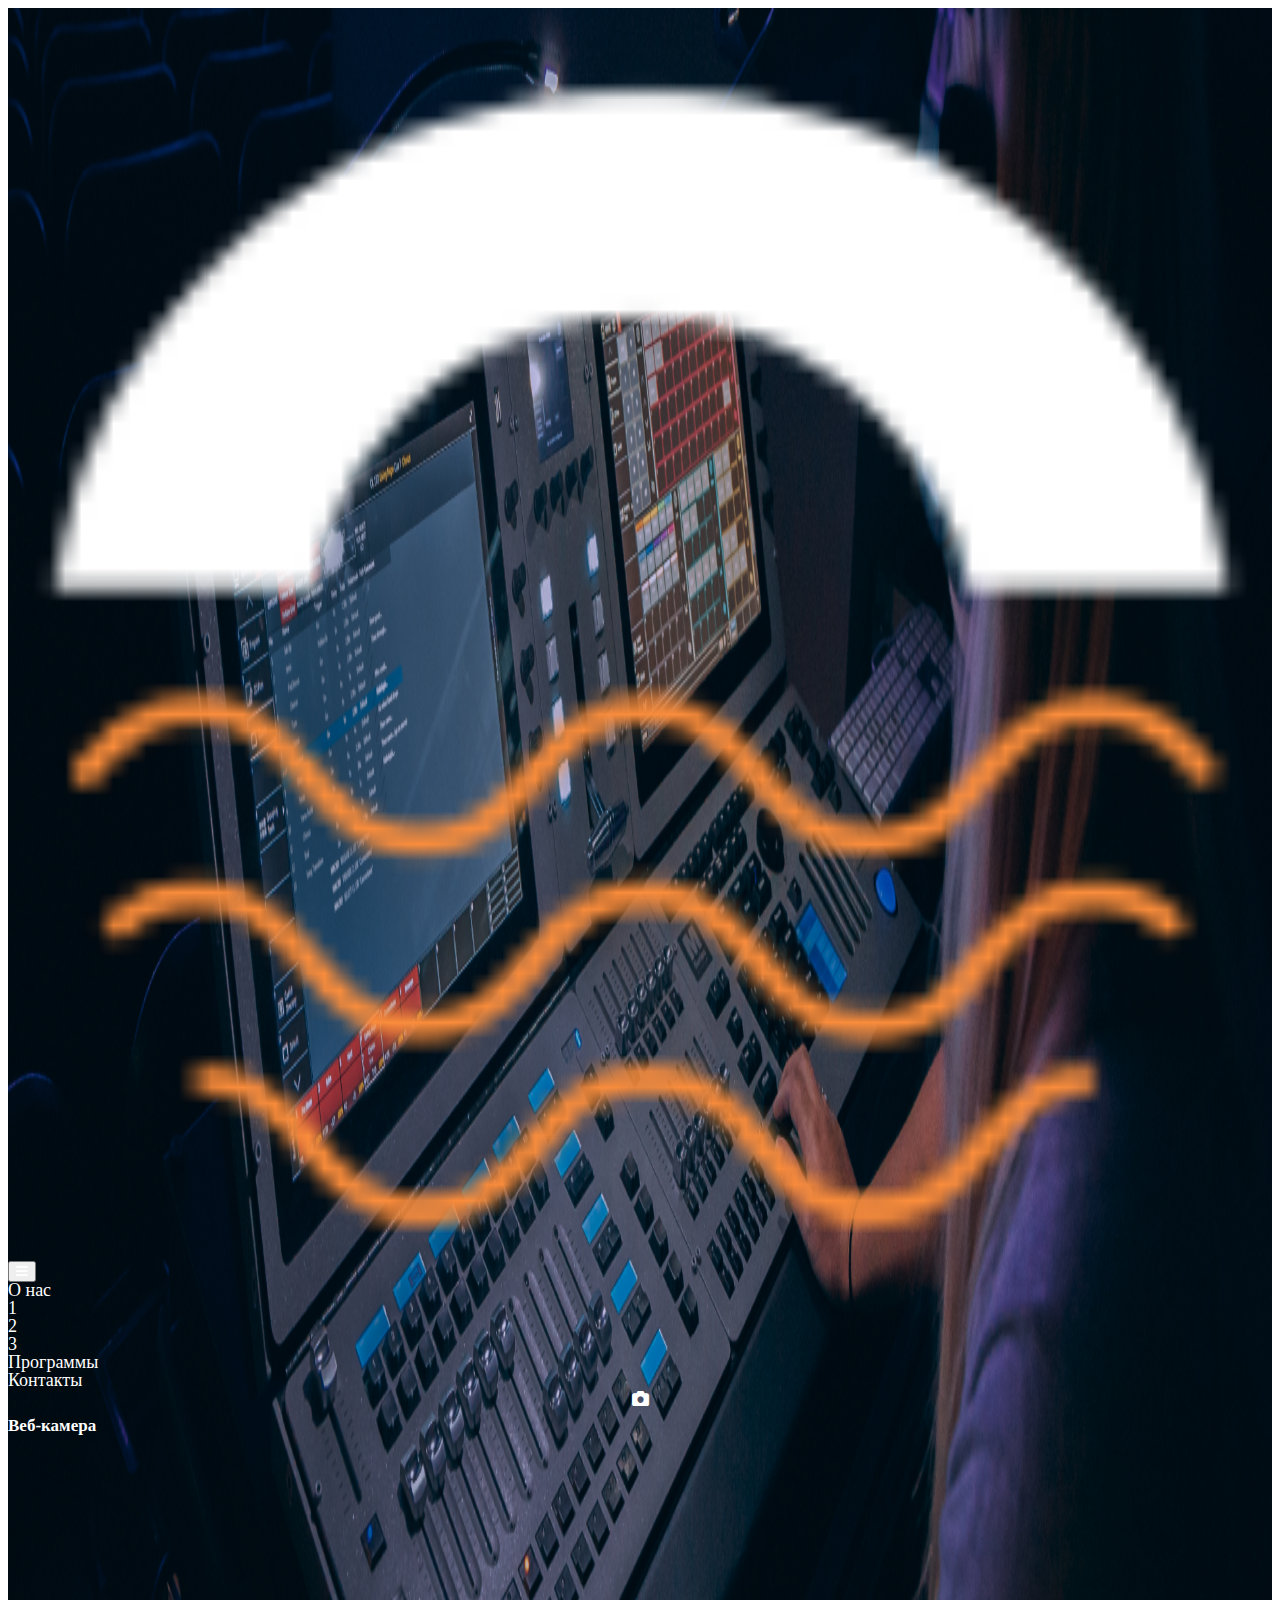
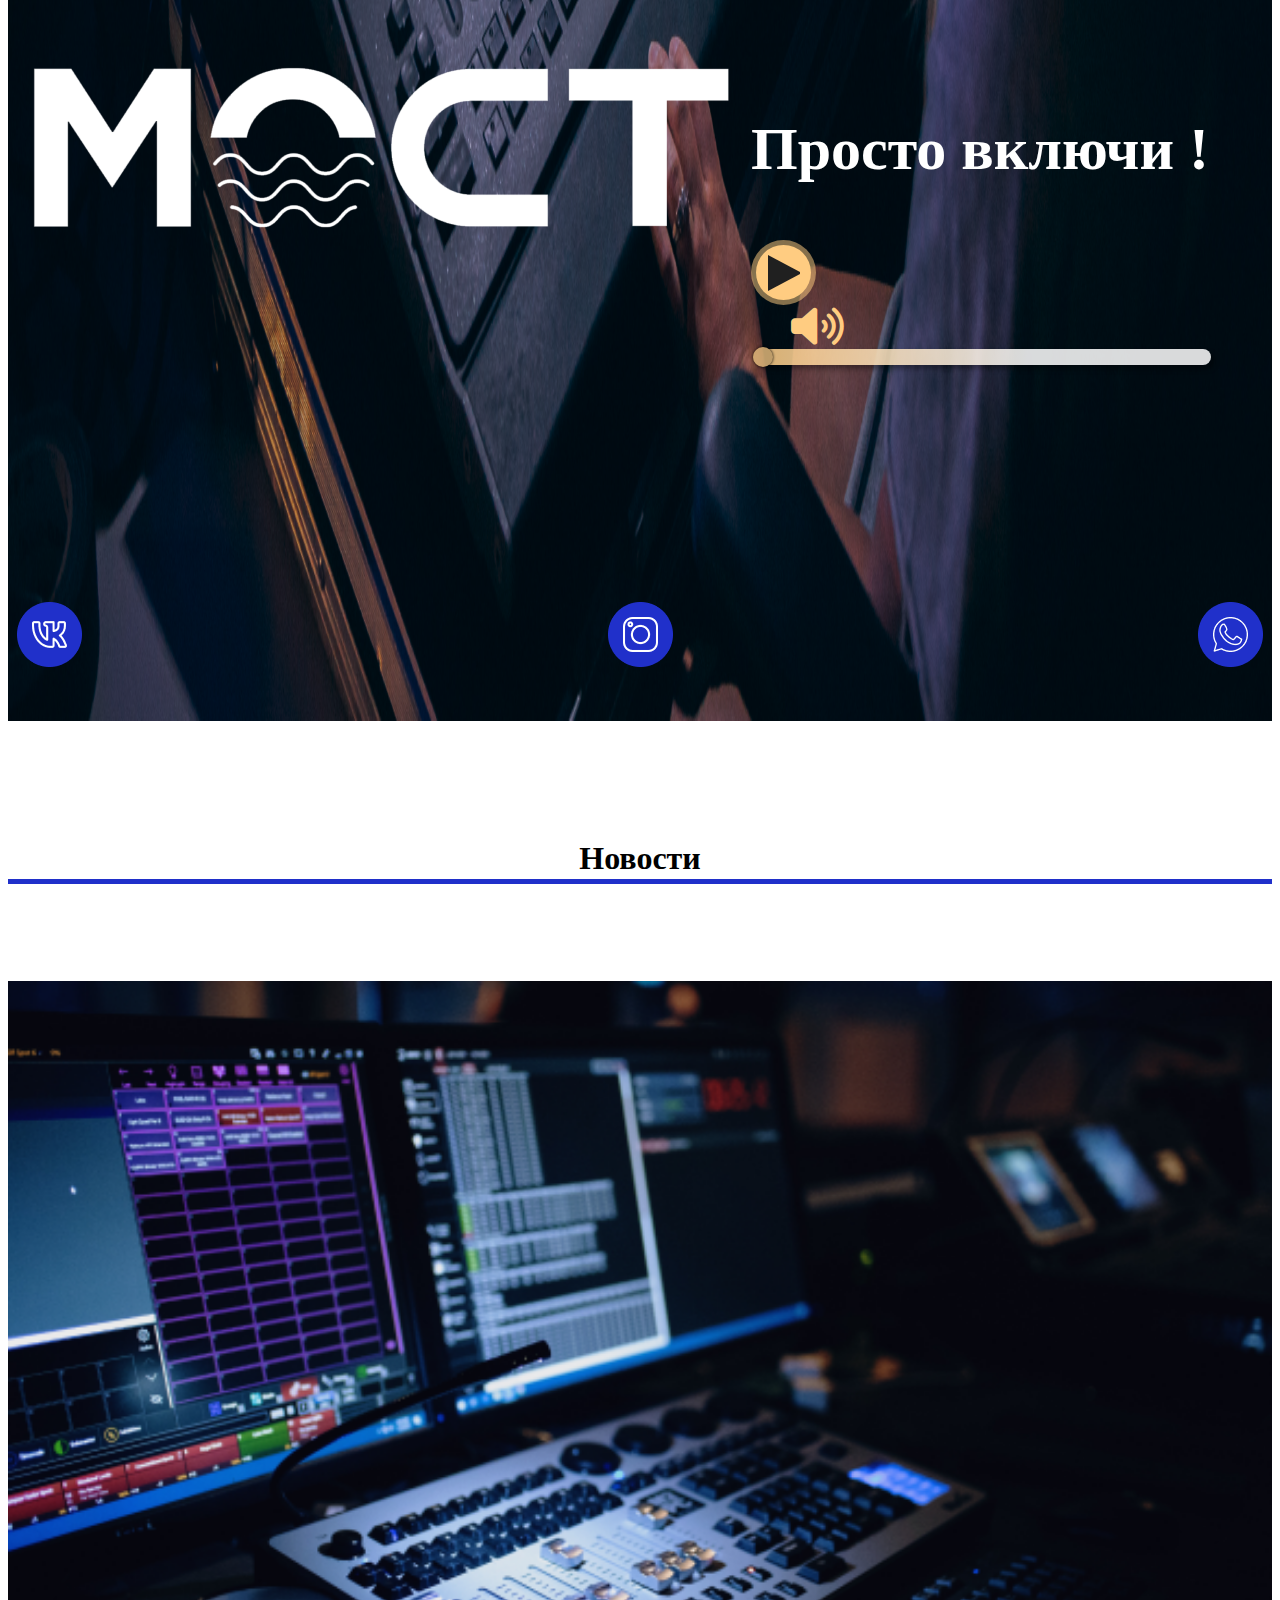
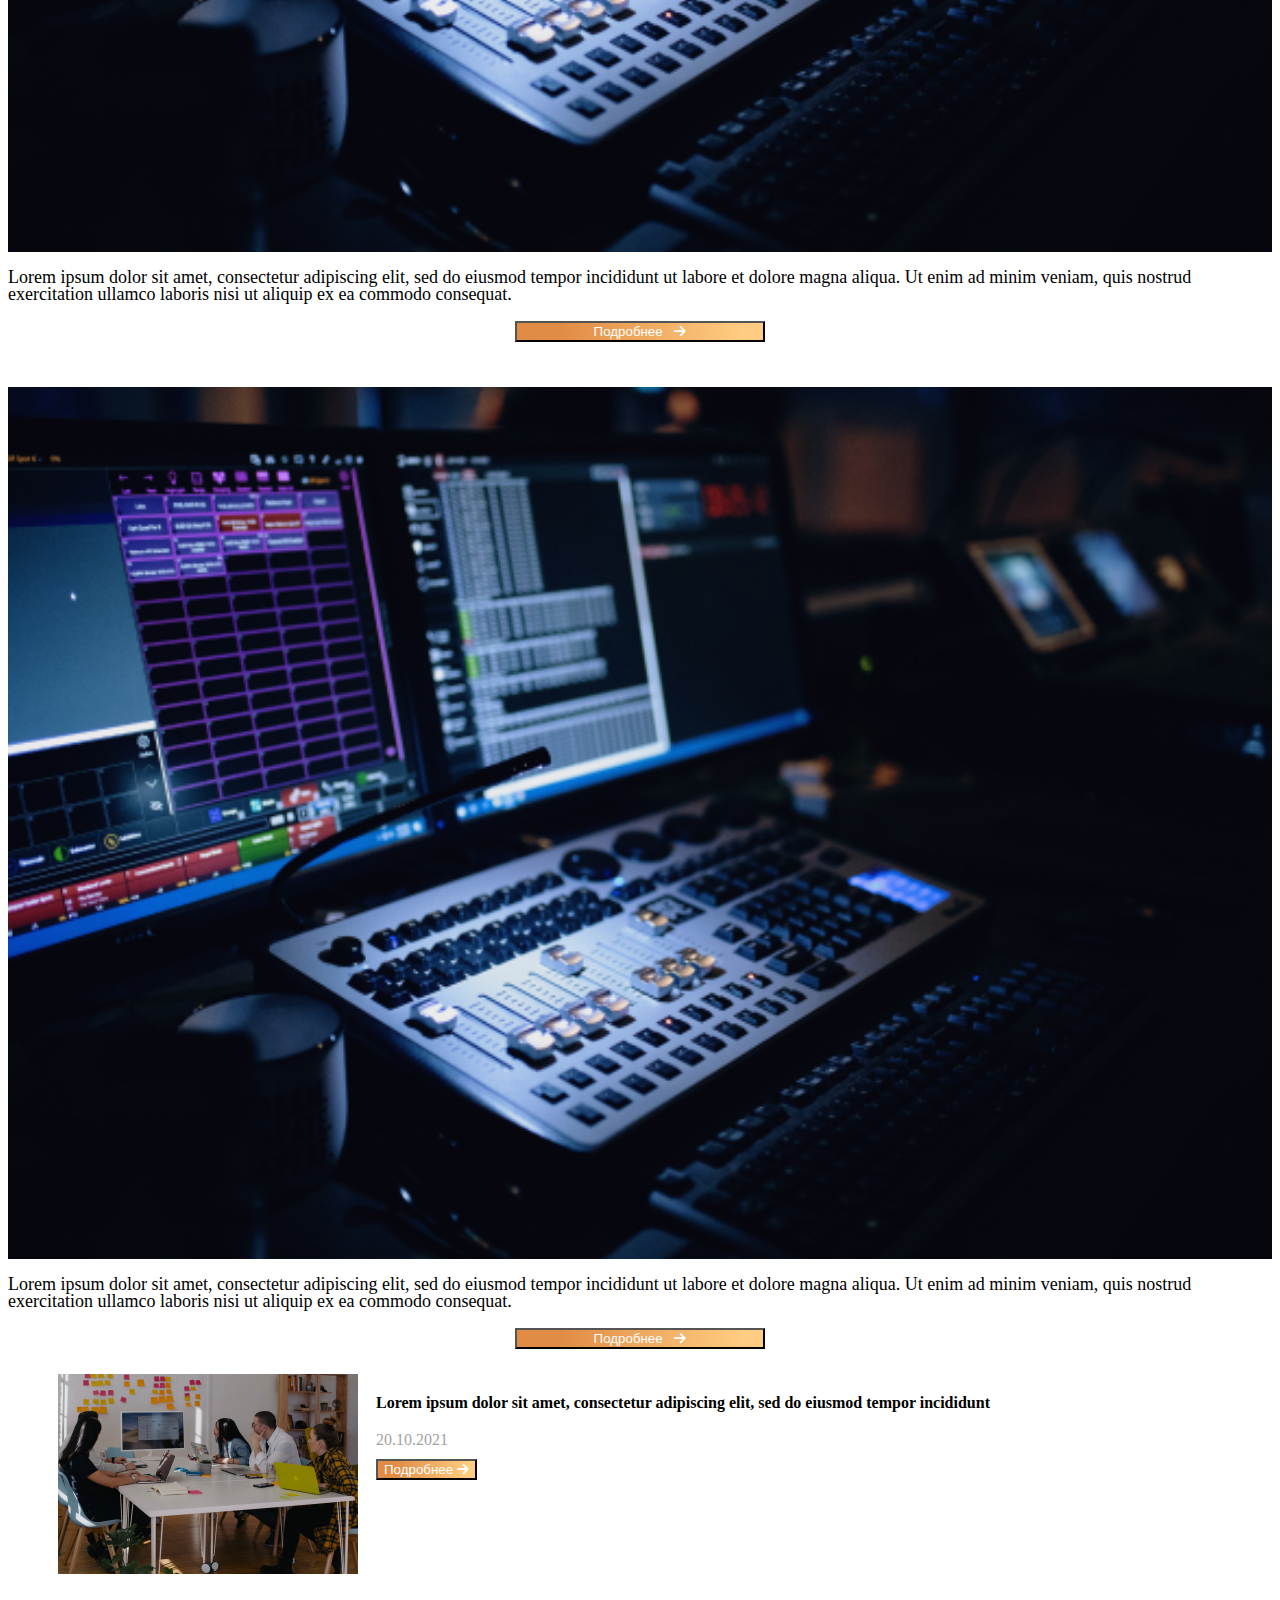
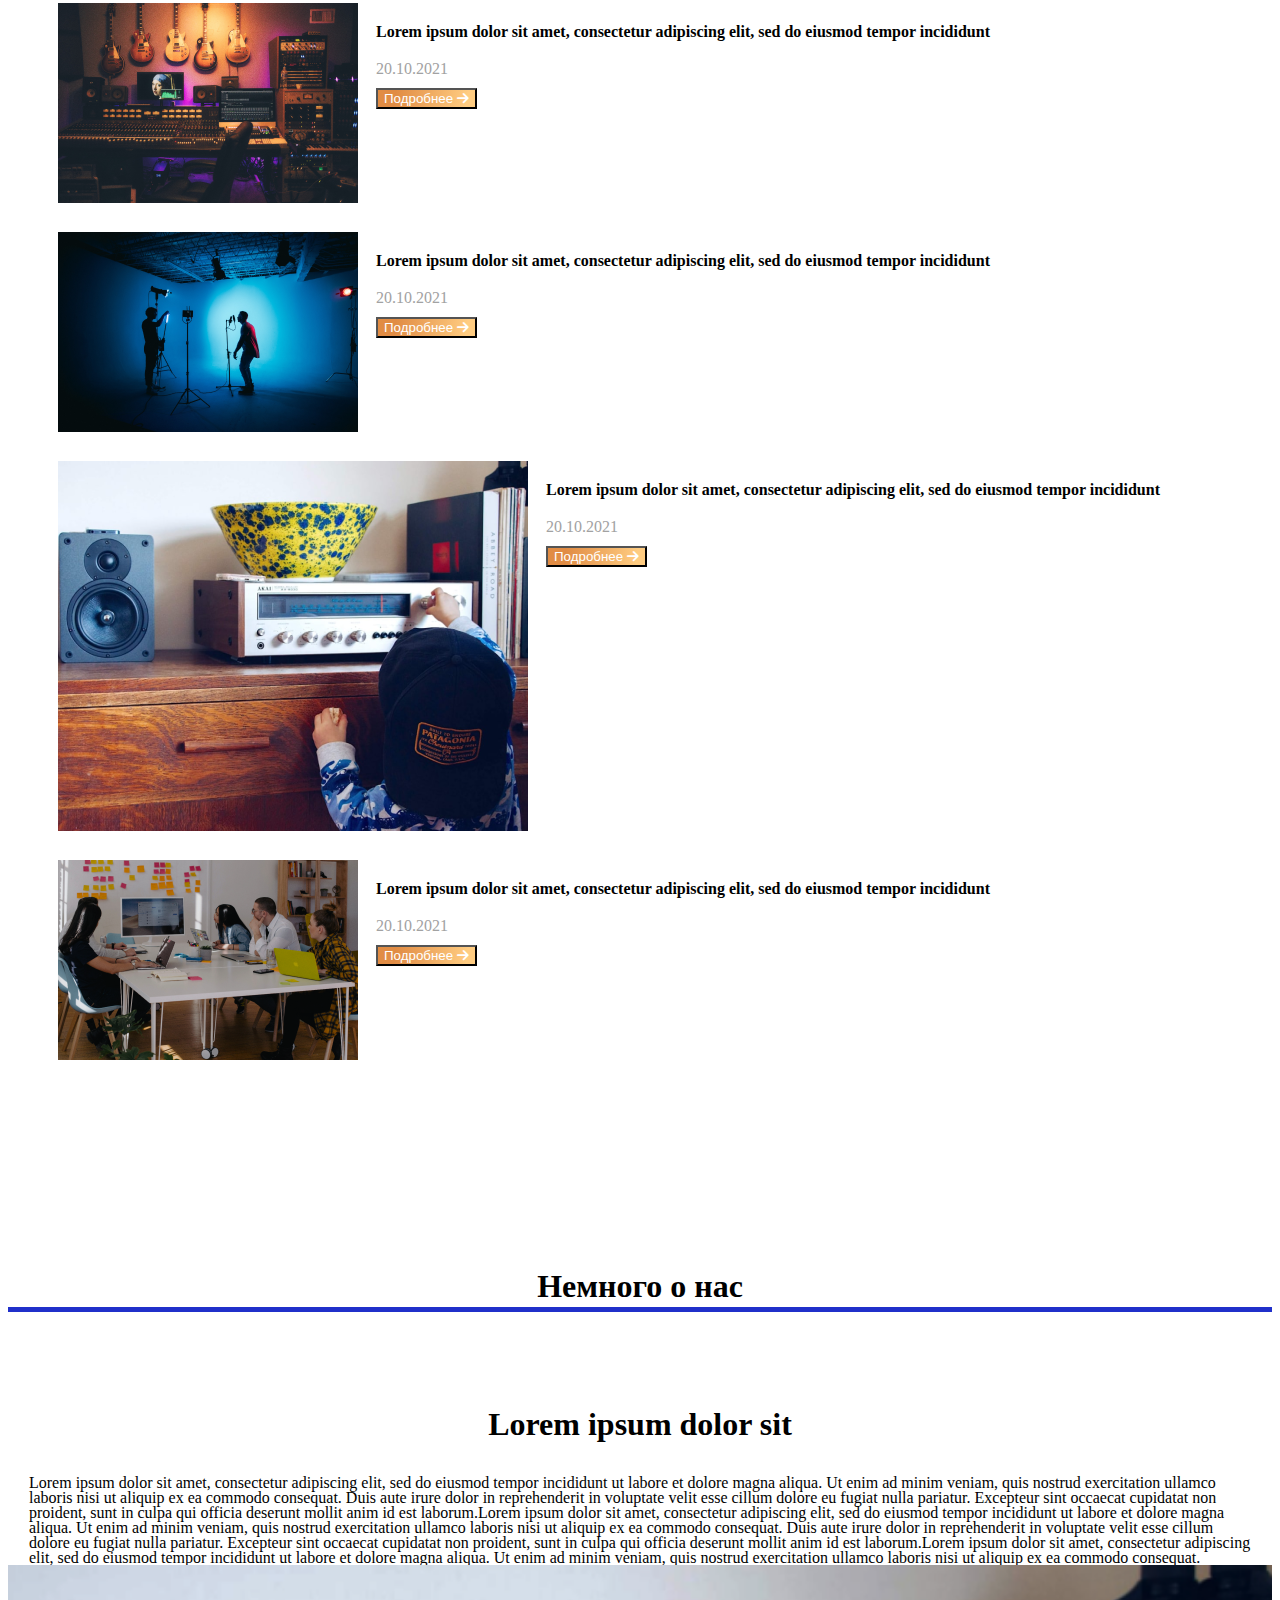
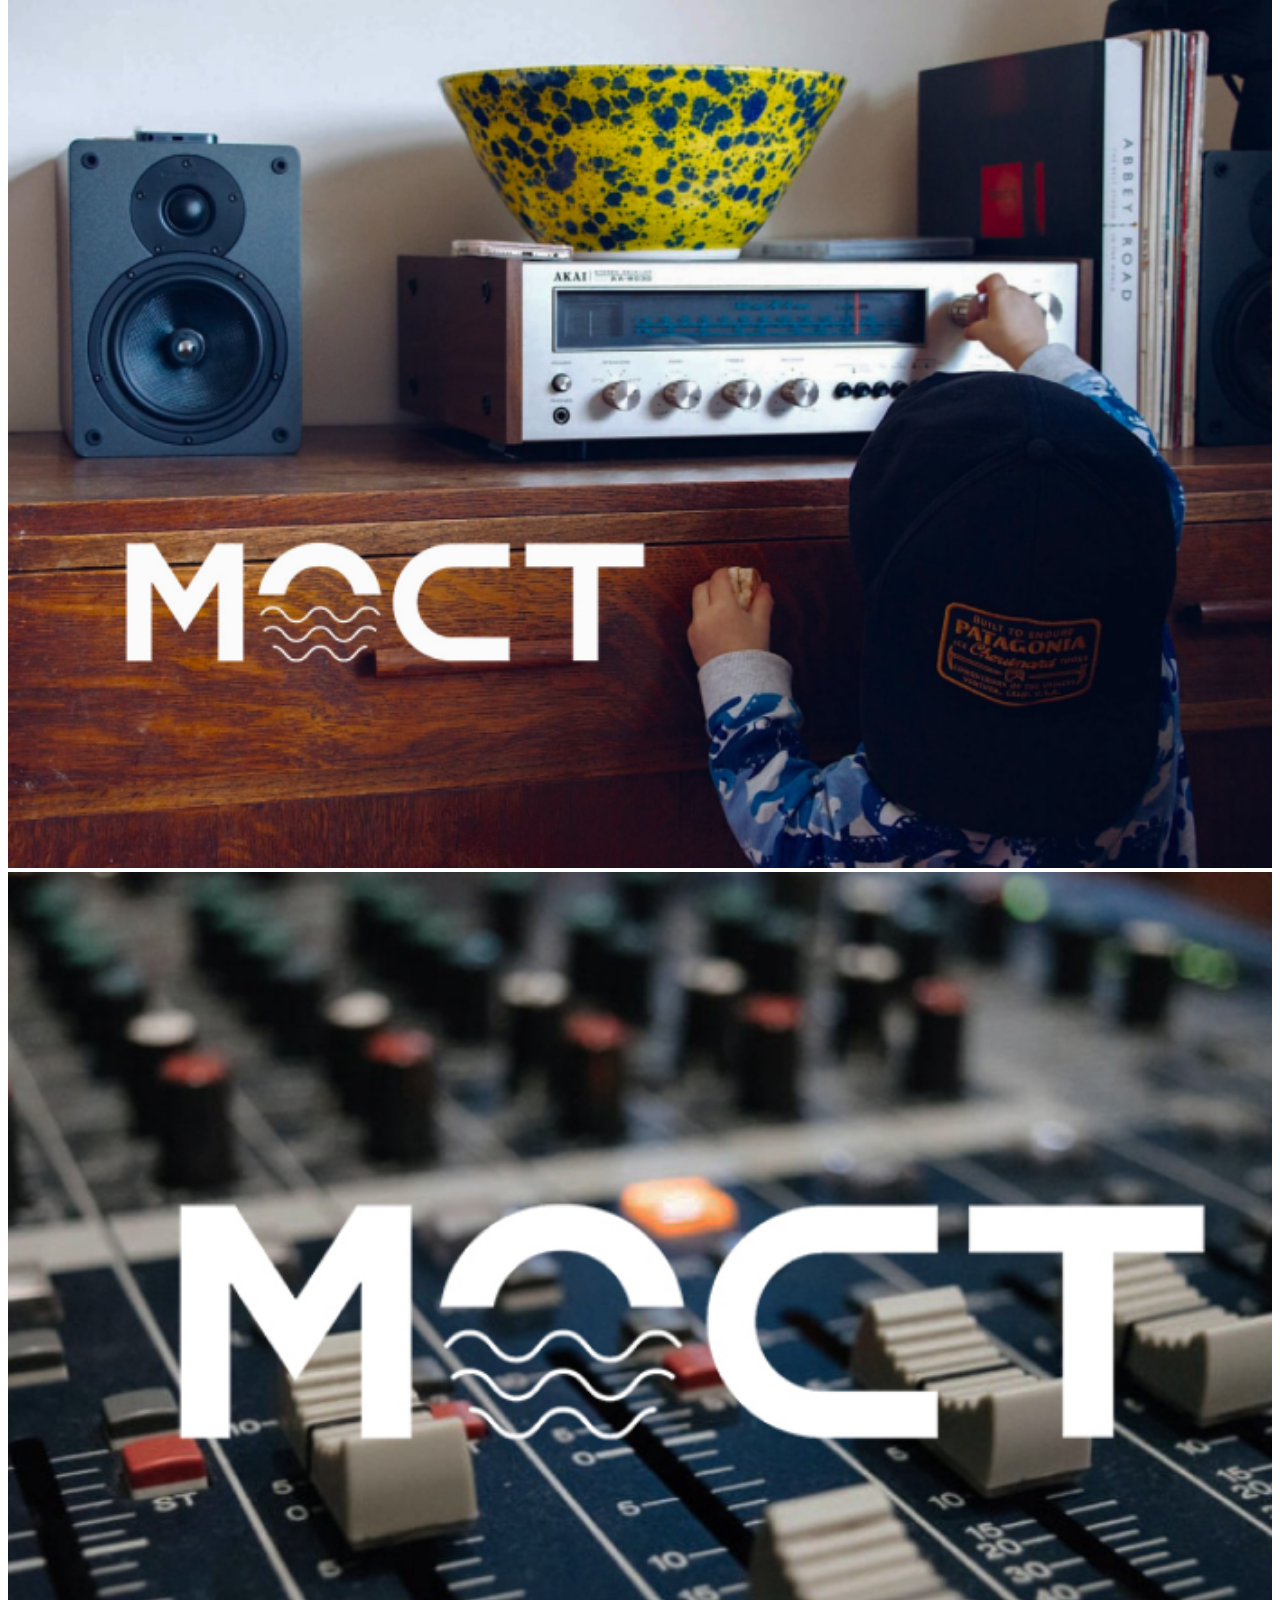
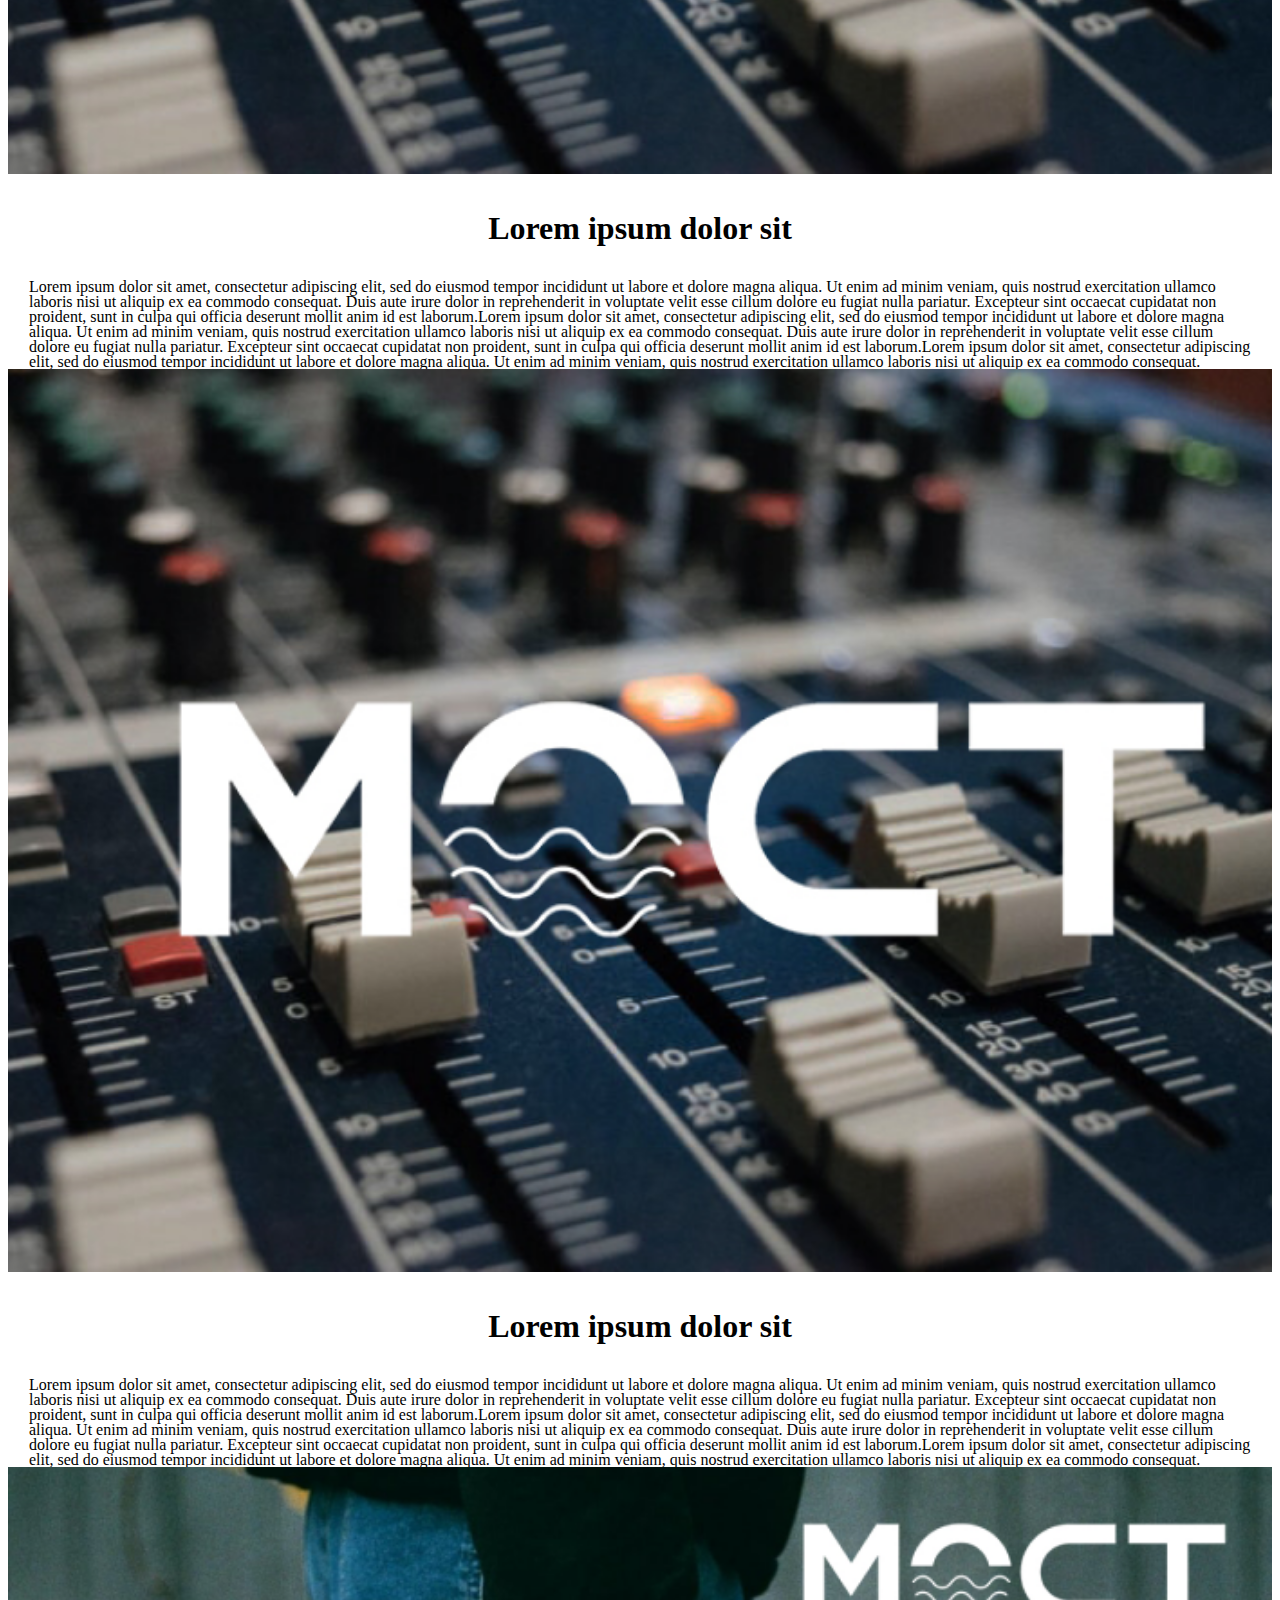
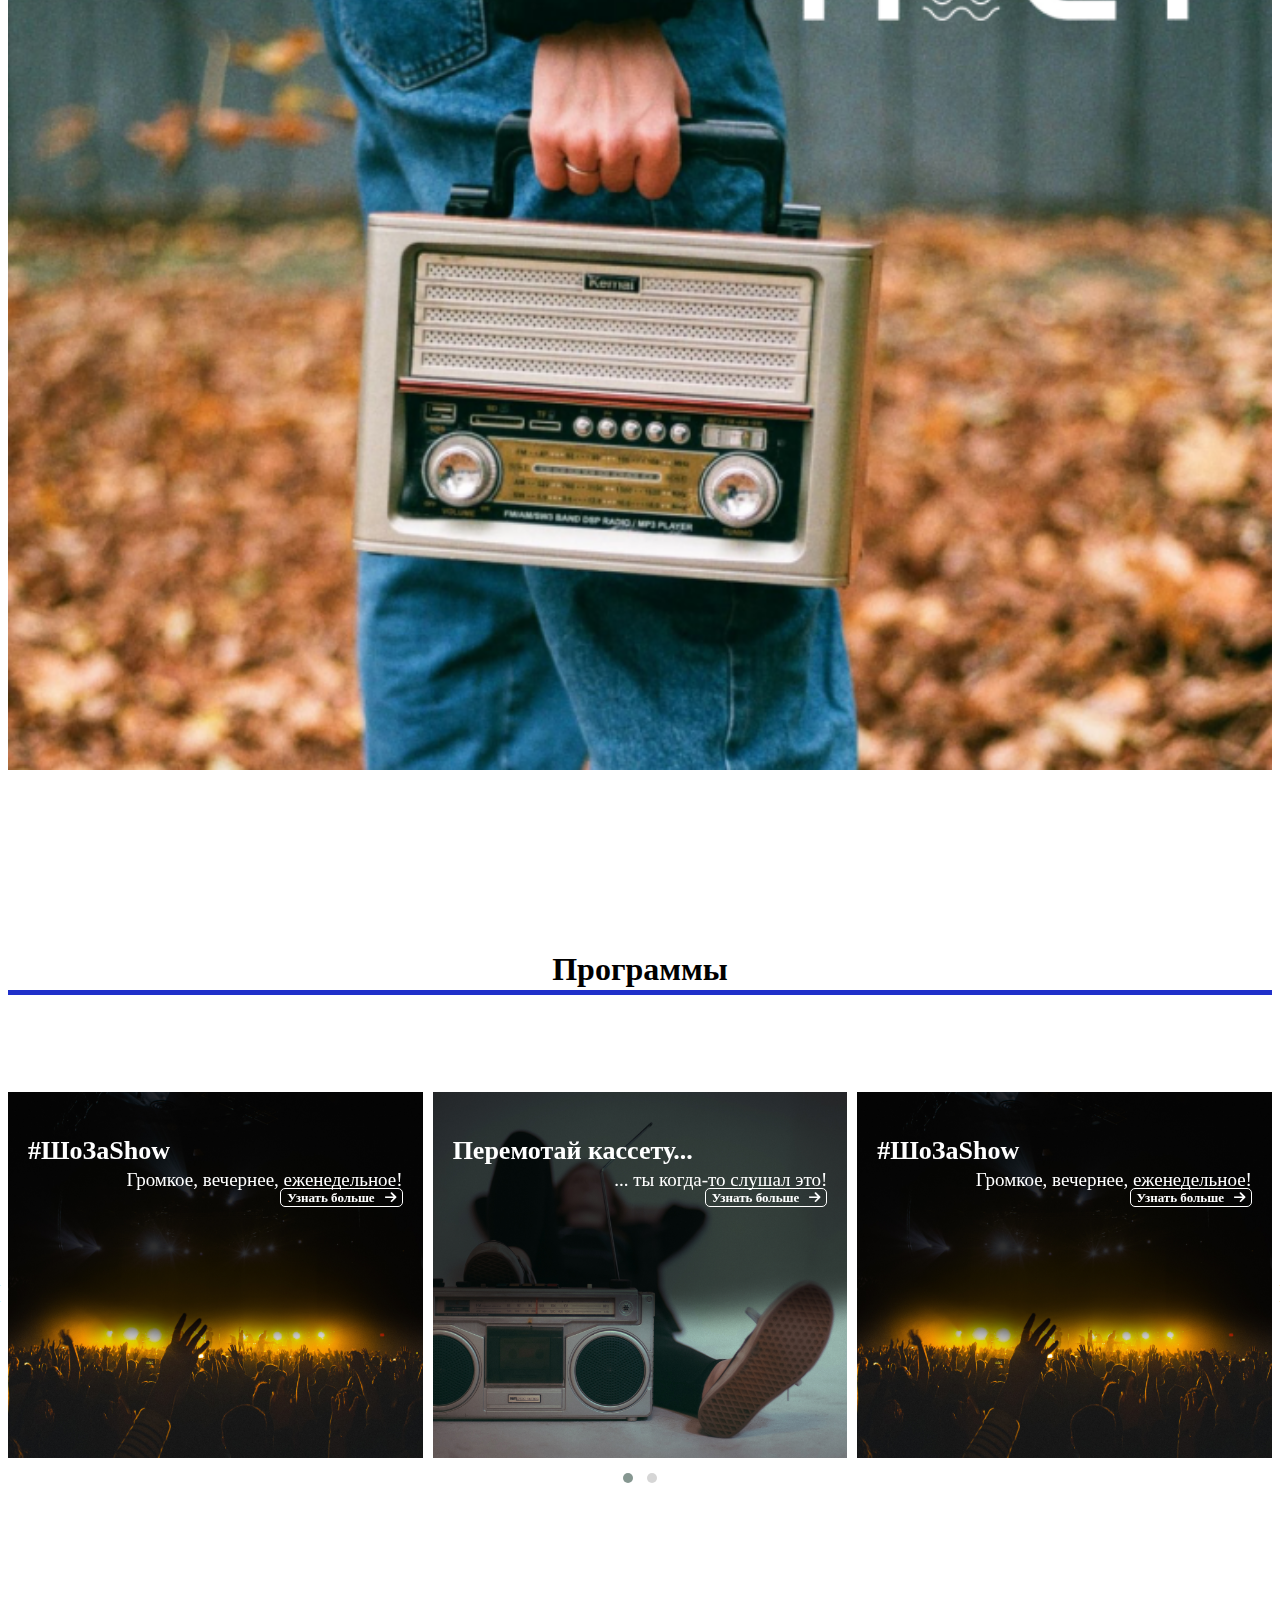
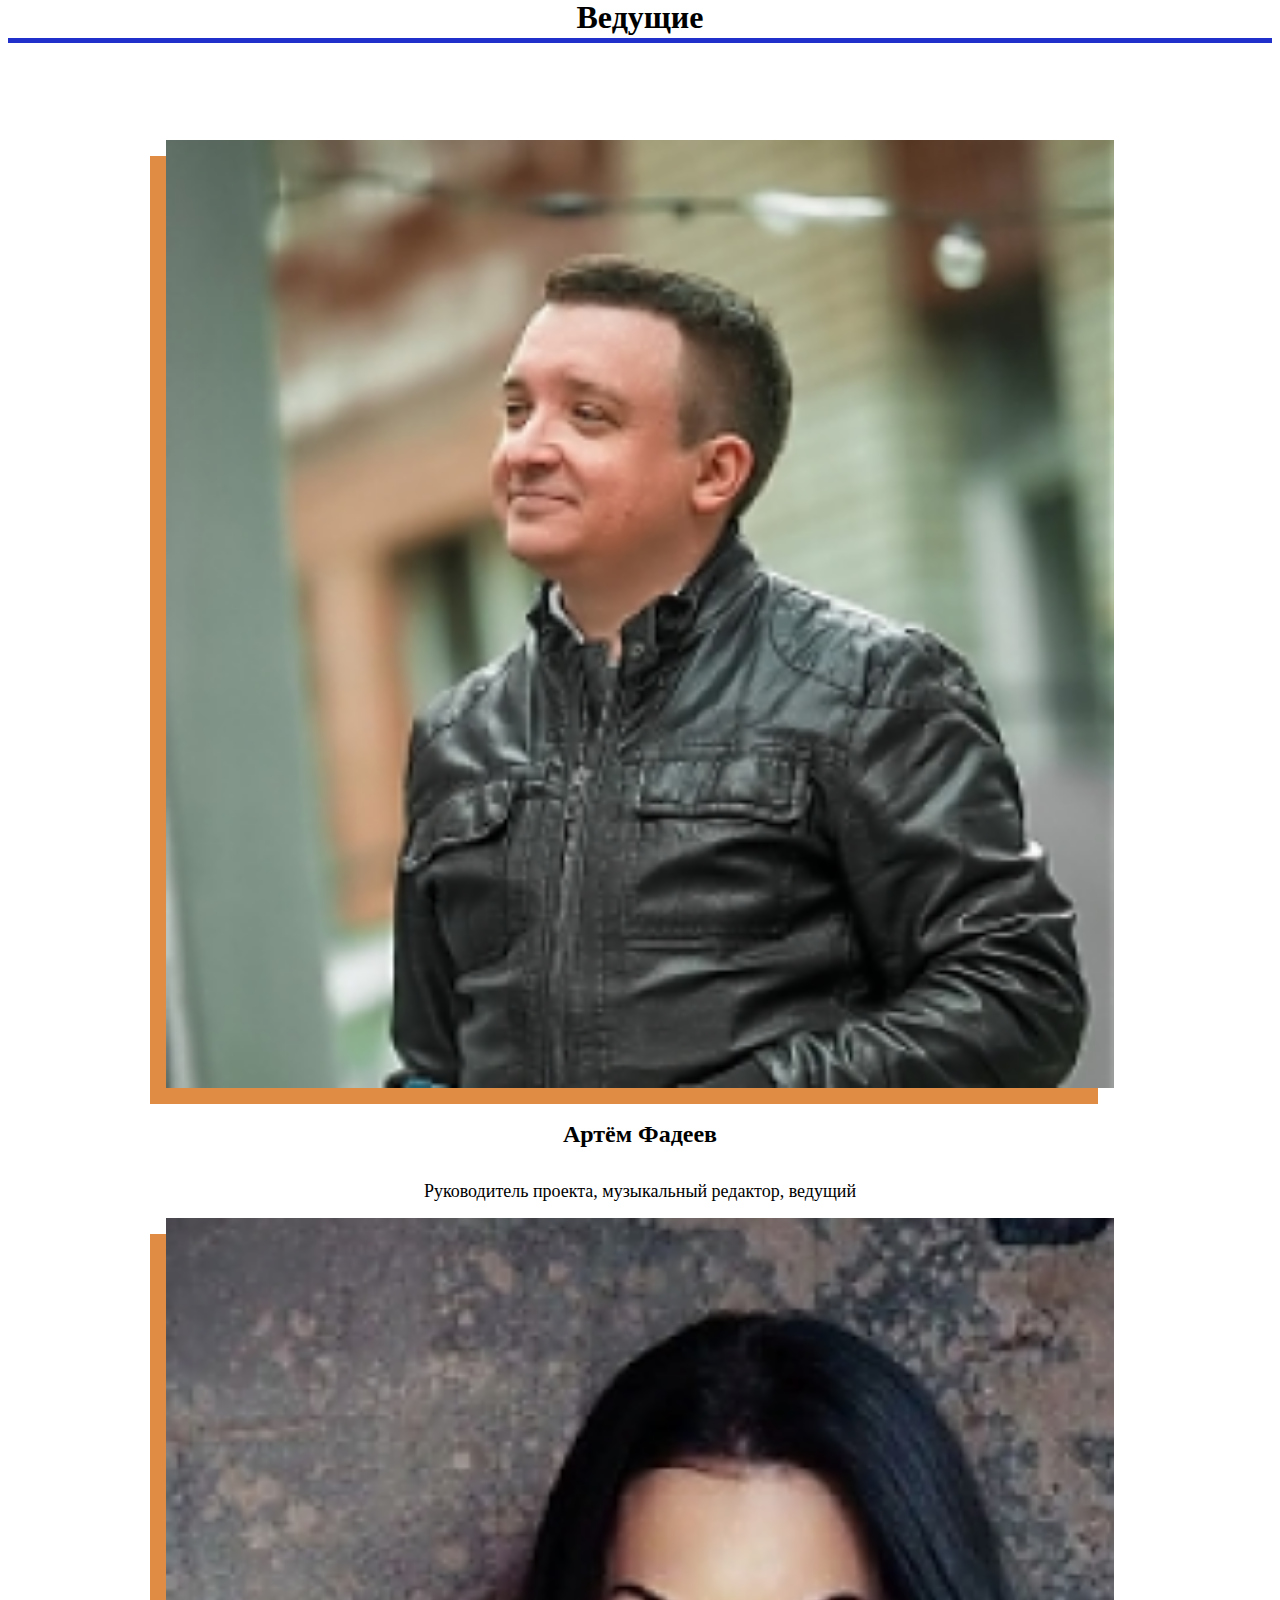
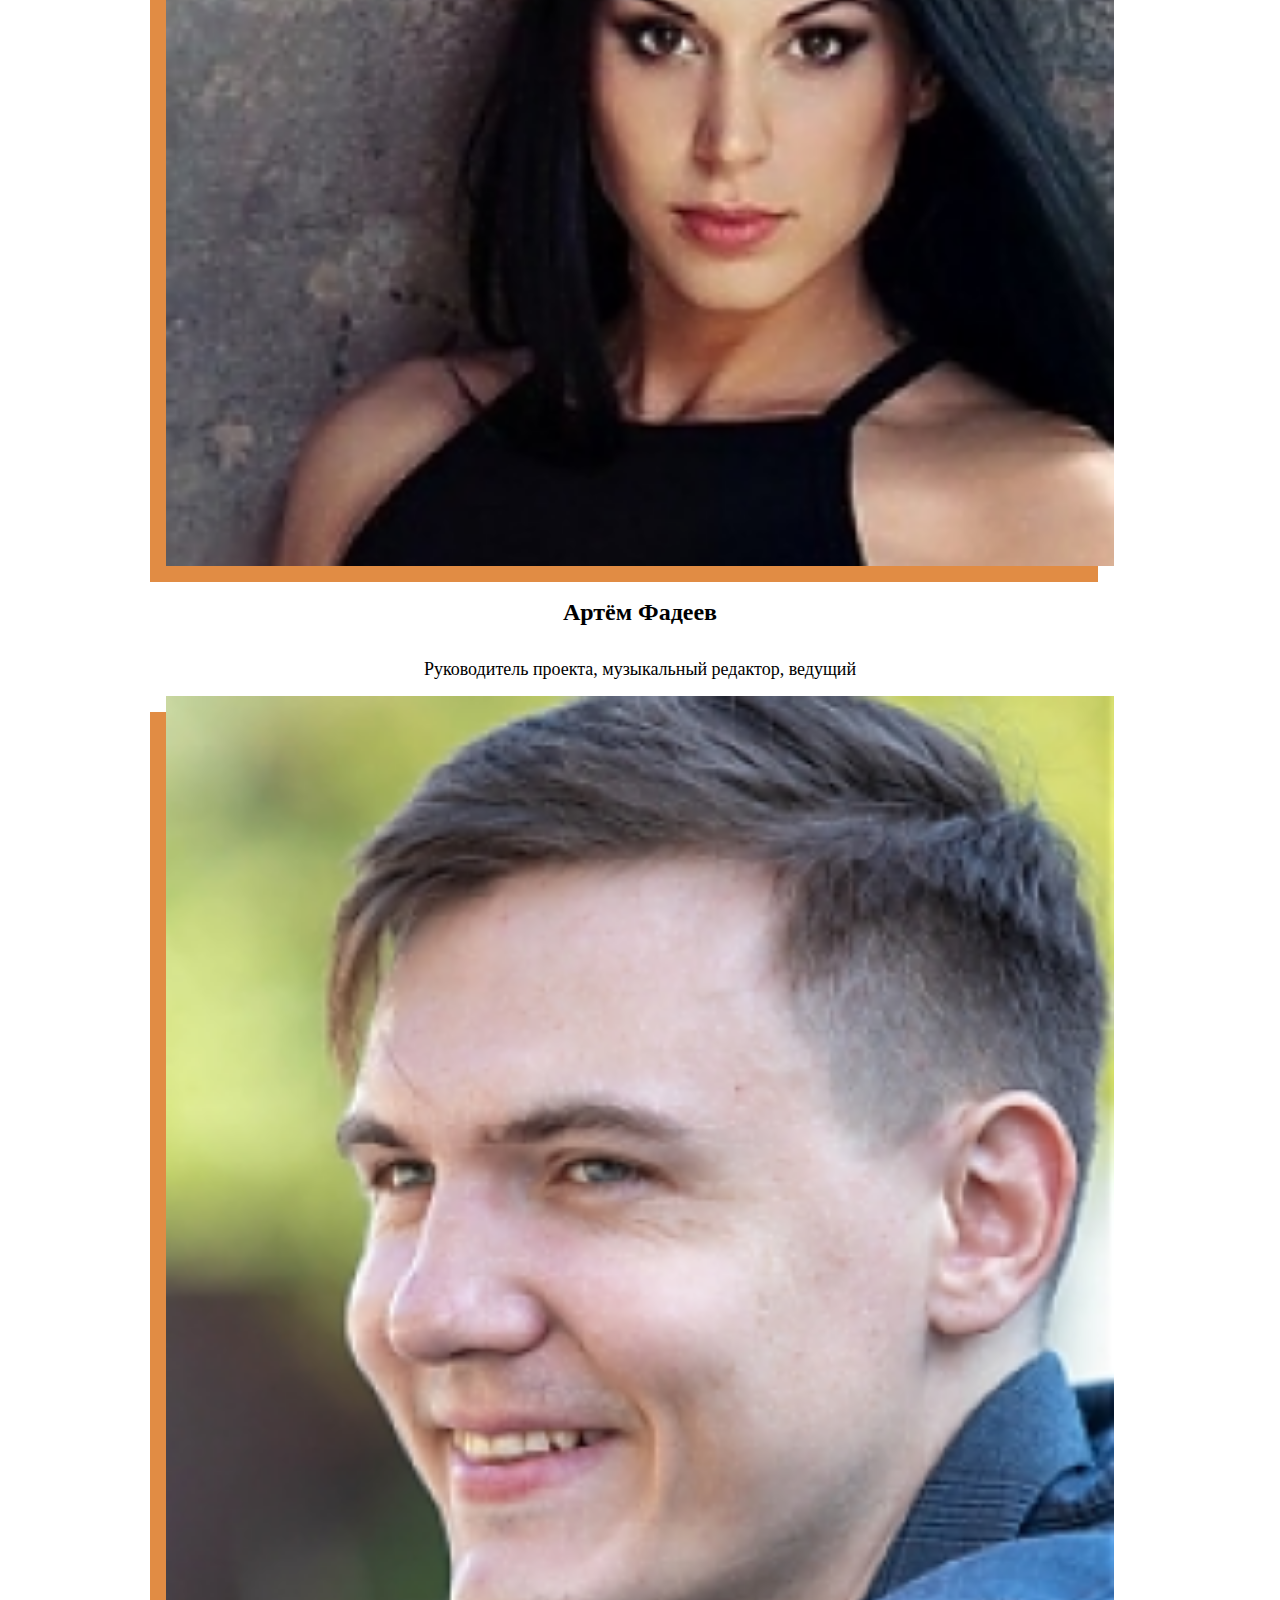
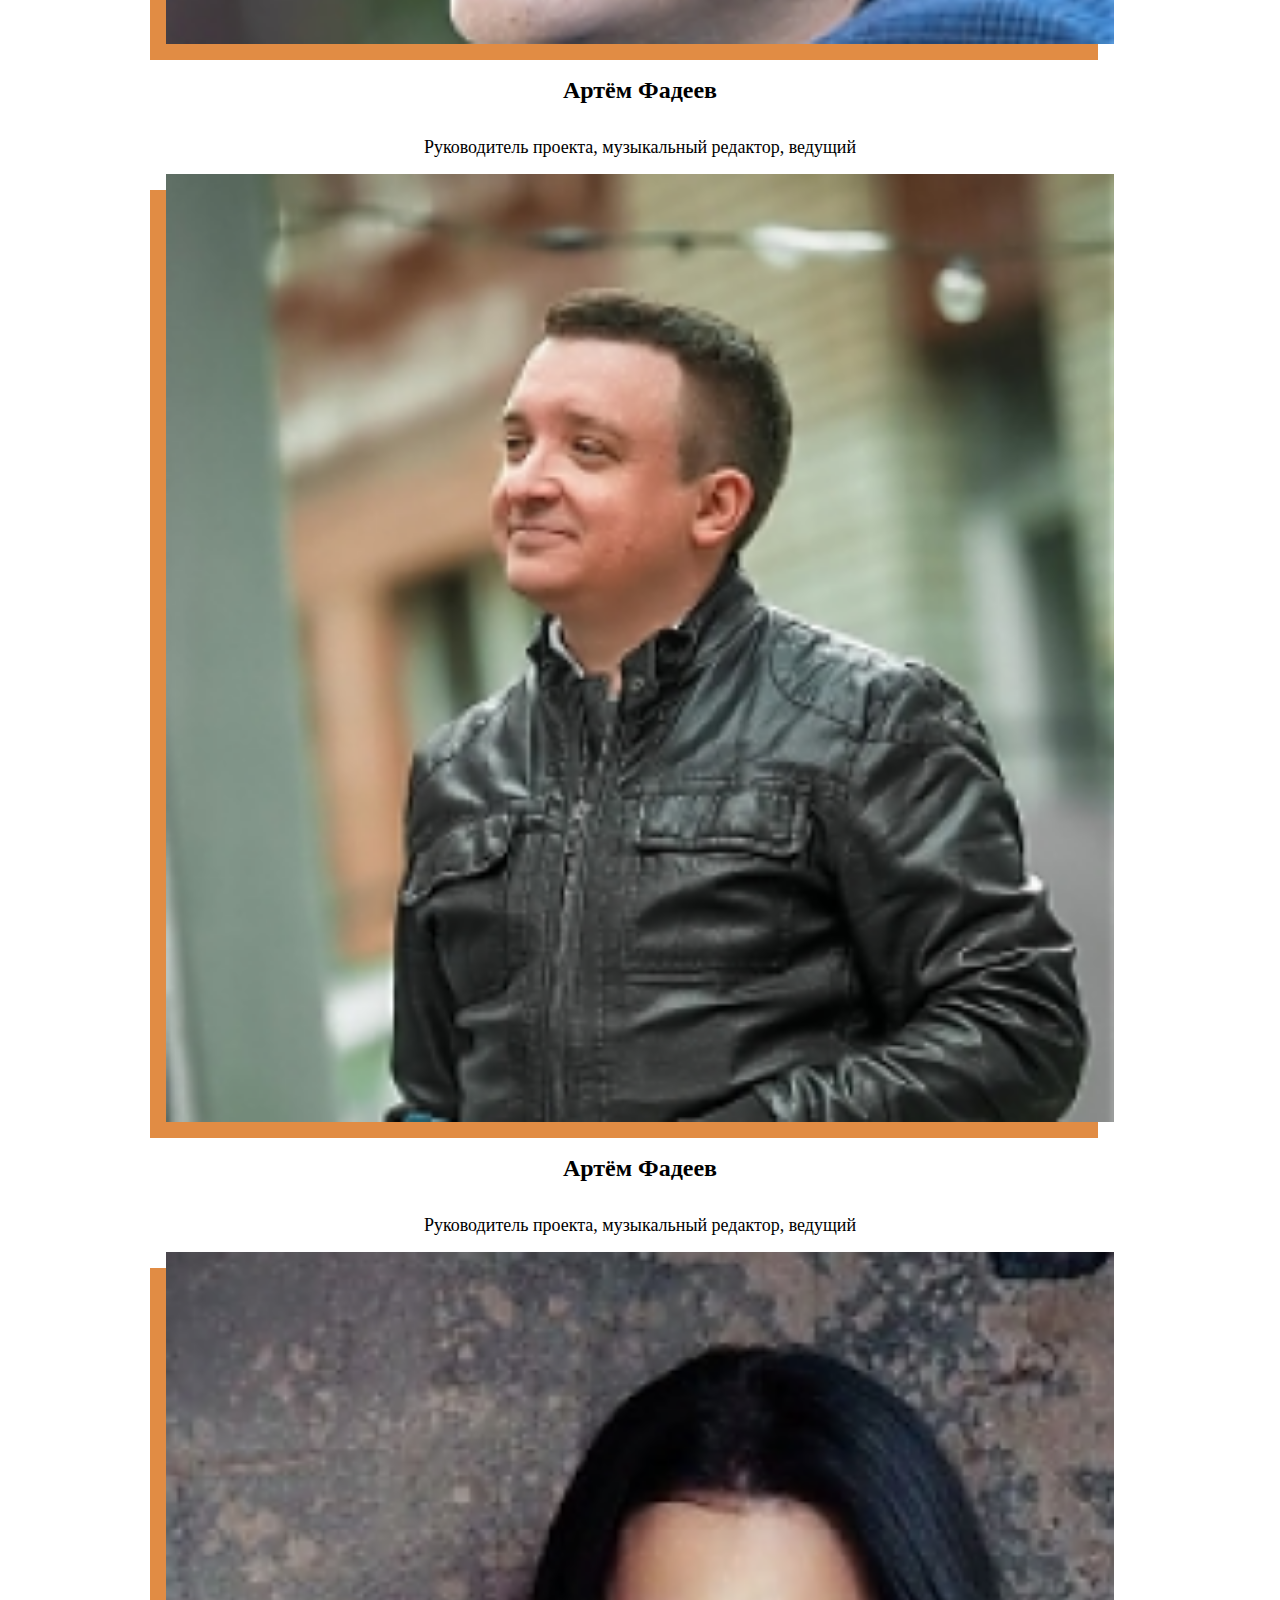
<file: index.html>
<!DOCTYPE html>
<html lang="en">
<head>
    <meta charset="UTF-8" />
    <meta http-equiv="X-UA-Compatible" content="IE=edge" />
    <meta name="viewport" content="width=device-width, initial-scale=1.0" />
    <link href="https://cdn.jsdelivr.net/npm/bootstrap@5.1.3/dist/css/bootstrap.min.css" rel="stylesheet"
        integrity="sha384-1BmE4kWBq78iYhFldvKuhfTAU6auU8tT94WrHftjDbrCEXSU1oBoqyl2QvZ6jIW3" crossorigin="anonymous" />
    <link rel="stylesheet" href="https://cdnjs.cloudflare.com/ajax/libs/font-awesome/6.0.0-beta2/css/all.min.css">
    <link rel="stylesheet" href="https://cdnjs.cloudflare.com/ajax/libs/OwlCarousel2/2.3.4/assets/owl.carousel.min.css"
        integrity="sha512-tS3S5qG0BlhnQROyJXvNjeEM4UpMXHrQfTGmbQ1gKmelCxlSEBUaxhRBj/EFTzpbP4RVSrpEikbmdJobCvhE3g=="
        crossorigin="anonymous" referrerpolicy="no-referrer" />
    <link rel="stylesheet"
        href="https://cdnjs.cloudflare.com/ajax/libs/OwlCarousel2/2.3.4/assets/owl.theme.default.min.css"
        integrity="sha512-sMXtMNL1zRzolHYKEujM2AqCLUR9F2C4/05cdbxjjLSRvMQIciEPCQZo++nk7go3BtSuK9kfa/s+a4f4i5pLkw=="
        crossorigin="anonymous" referrerpolicy="no-referrer" />
    <link
        rel="https://cdn.rawgit.com/mfd/f3d96ec7f0e8f034cc22ea73b3797b59/raw/856f1dbb8d807aabceb80b6d4f94b464df461b3e/gotham.css">
    <link rel="stylesheet" href="./style.css">
    <title>MOCT Radio</title>
</head>
<body>
    <header>
        <div class="container">
            <div class="row">
                <div class="col-12">
                    <nav class="navbar navbar-expand-lg navbar-light">
                        <div class="container-fluid">
                            <a href="#!" class="navbar-brand" ><img src="./images/logo.png" alt="logo" /></a>
                            <button class="navbar-toggler" type="button" data-bs-toggle="collapse"
                                data-bs-target="#navbarSupportedContent" aria-controls="navbarSupportedContent"
                                aria-expanded="false" aria-label="Toggle navigation">
                                <i class="fas fa-bars"></i>
                            </button>
                            <div class="collapse navbar-collapse" id="navbarSupportedContent">
                                <ul class="navbar-nav me-auto mb-2 mb-lg-0">
                                     <li class="nav-item dropdown">
                                    <a class="nav-link dropdown-toggle" href="#" id="navbarDropdownMenuLink"
                                        role="button" data-bs-toggle="dropdown" aria-expanded="false">
                                        О нас
                                    </a>
                                    <ul class="dropdown-menu" aria-labelledby="navbarDropdownMenuLink">
                                        <li><a class="dropdown-item" href="#">1</a></li>
                                        <li>
                                            <a class="dropdown-item" href="#">2</a>
                                        </li>
                                        <li>
                                            <a class="dropdown-item" href="#">3</a>
                                        </li>
                                    </ul>
                                </li>
                                    <li class="nav-item">
                                        <a class="nav-link" href="#">Программы</a>
                                    </li>
                                    <li class="nav-item">
                                        <a class="nav-link" href="#">Контакты</a>
                                    </li>
                                </ul>
                                 <div class="col-1 rightNavbar">
                            <a href="#!"><i class="fas fa-camera d-none d-lg-block"></i><span>Веб-камера</span></a>
                        </div>
                            </div>
                        </div>
                    </nav>
                    <div class="col-10 m-auto">
                        <div class="headerCard">
                            <div class="col-lg-6 col-12"><img class="imgMoct" src="./images/h1.png" alt="h1"></div>
                            <div class="col-lg-6 col-12">
                                <p>Просто включи !</p>
                                <div class="play d-flex align-items-center justify-content-lg-start justify-content-center">
                                    <div class="playDiv">
                                        <div class="playBtn">
                                        <div class="yornvd"><button class="playIcon"></button></div>
                                    </div>
                                </div>
                                <div class="volumeIcon d-flex align-items-center">
                                    <i class="fas fa-volume-up muteVolume"></i>
                                            <div class="row volume-control mr-2">
                                                <div class="volume-slide col-12 text-center"><input type="range" id="myRange"
                                                       class="inputSlider" step="1" min="0" max="100" value="0"></div>
                                            </div>
                                        </div>
                                </div>
                            </div>
                        </div>
                    </div>
                    <div class="headerContact col-lg-2 col-md-3 col-sm-4">
                        <ul>
                            <li>
                                <a href="#!"><img src="./images/vkIcon.png" alt="vk"></a>
                            </li>
                            <li>
                                <a href="#!"><img src="./images/InstagramIcon.png" alt="Instagram"></a>
                            </li>
                            <li>
                                <a href="#!"><img src="./images/WhatsappIcon.png" alt="Whatsapp"></a>
                            </li>
                        </ul>
                    </div>

                </div>
            </div>
        </div>
    </header>





    <main>
        <div class="container">
            <div class="row">
                <div class="w-auto mainTop">
                    <a href="./news.html"><h2 class="page-main">Новости</h2></a>
                </div>
            </div>
            <div class="row">
                <div class="col-md-5 d-none d-md-block">
                    <div class="mainBigCard mainBottom">
                        <img src="./images/mainbigCard.png" alt="mainbigCard">
                        <p>Lorem ipsum dolor sit amet, consectetur adipiscing elit, sed do eiusmod tempor incididunt ut
                            labore et dolore magna aliqua. Ut enim ad minim veniam, quis nostrud exercitation ullamco
                            laboris nisi ut aliquip ex ea commodo consequat.</p>
                       <button><a href="./new.html"> <span>Подробнее</span> <i class="fas fa-arrow-right"></i></a></button>
                    </div>
                    <div class="mainBigCard">
                        <img src="./images/mainbigCard.png" alt="mainbigCard">
                        <p>Lorem ipsum dolor sit amet, consectetur adipiscing elit, sed do eiusmod tempor incididunt ut
                            labore et dolore magna aliqua. Ut enim ad minim veniam, quis nostrud exercitation ullamco
                            laboris nisi ut aliquip ex ea commodo consequat.</p>
                       <button><a href="./new.html"> <span>Подробнее</span> <i class="fas fa-arrow-right"></i></a></button>
                    </div>
                </div>
                <div class="col-md-7 col-12 mainminicardText">
                    <div class="mainminiCard">
                        <div class="col-md-5 col-12">
                            <img src="./images/mainminiCard.png" alt="mainminiCard">
                        </div>
                        <div class="col-md-7 col-12 mainminicardText">
                            <h4>Lorem ipsum dolor sit amet, consectetur adipiscing elit, sed do eiusmod tempor
                                incididunt</h4>
                            <p class="mainDate">20.10.2021</p>
                           <button><a href="./new.html"> <span>Подробнее</span> <i class="fas fa-arrow-right"></i></a></button>
                        </div>
                    </div>
                    <div class="mainminiCard mainminicardText">
                        <div class="col-md-5 col-12">
                            <img src="./images/mainminiCard2.png" alt="mainminiCard">
                        </div>
                        <div class="col-md-7 col-12 mainminicardText">
                            <h4>Lorem ipsum dolor sit amet, consectetur adipiscing elit, sed do eiusmod tempor
                                incididunt</h4>
                            <p class="mainDate">20.10.2021</p>
                           <button><a href="./new.html"> <span>Подробнее</span> <i class="fas fa-arrow-right"></i></a></button>
                        </div>
                    </div>
                    <div class="mainminiCard">
                        <div class="col-md-5 col-12">
                            <img src="./images/mainminiCard3.png" alt="mainminiCard">
                        </div>
                        <div class="col-md-7  col-12 mainminicardText">
                            <h4>Lorem ipsum dolor sit amet, consectetur adipiscing elit, sed do eiusmod tempor
                                incididunt</h4>
                            <p class="mainDate">20.10.2021</p>
                           <button><a href="./new.html"> <span>Подробнее</span> <i class="fas fa-arrow-right"></i></a></button>
                        </div>
                    </div>
                    <div class="mainminiCard">
                        <div class="col-md-5 col-12">
                            <img src="./images/mainminiCard4.png" alt="mainminiCard">
                        </div>
                        <div class="col-md-7 col-12 mainminicardText">
                            <h4>Lorem ipsum dolor sit amet, consectetur adipiscing elit, sed do eiusmod tempor
                                incididunt</h4>
                            <p class="mainDate">20.10.2021</p>
                           <button><a href="./new.html"> <span>Подробнее</span> <i class="fas fa-arrow-right"></i></a></button>
                        </div>
                    </div>
                    <div class="mainminiCard">
                        <div class="col-md-5 col-12">
                            <img src="./images/mainminiCard.png" alt="mainminiCard">
                        </div>
                        <div class="col-md-7 col-12 mainminicardText">
                            <h4>Lorem ipsum dolor sit amet, consectetur adipiscing elit, sed do eiusmod tempor
                                incididunt</h4>
                            <p class="mainDate">20.10.2021</p>
                           <button><a href="./new.html"> <span>Подробнее</span> <i class="fas fa-arrow-right"></i></a></button>
                        </div>
                    </div>
                </div>
            </div>
        </div>
    </main>
    
    



    <section class="sectionCard">
        <div class="container">
            <div class="row justify-content-end">
                <div class="w-auto mainTop">
                    <h2 class="page-main">Немного о нас</h2>
                </div>
            </div>
            <div class="row">
                <div class="col-md-6 col-12">
                    <h5>Lorem ipsum dolor sit</h5>
                    <p>Lorem ipsum dolor sit amet, consectetur adipiscing elit, sed do eiusmod tempor incididunt ut
                        labore et dolore magna aliqua. Ut enim ad minim veniam, quis nostrud exercitation ullamco
                        laboris nisi ut aliquip ex ea commodo consequat. Duis aute irure dolor in reprehenderit in
                        voluptate velit esse cillum dolore eu fugiat nulla pariatur. Excepteur sint occaecat cupidatat
                        non proident, sunt in culpa qui officia deserunt mollit anim id est laborum.Lorem ipsum dolor
                        sit amet, consectetur adipiscing elit, sed do eiusmod tempor incididunt ut labore et dolore
                        magna aliqua. Ut enim ad minim veniam, quis nostrud exercitation ullamco laboris nisi ut aliquip
                        ex ea commodo consequat. Duis aute irure dolor in reprehenderit in voluptate velit esse cillum
                        dolore eu fugiat nulla pariatur. Excepteur sint occaecat cupidatat non proident, sunt in culpa
                        qui officia deserunt mollit anim id est laborum.Lorem ipsum dolor sit amet, consectetur
                        adipiscing elit, sed do eiusmod tempor incididunt ut labore et dolore magna aliqua. Ut enim ad
                        minim veniam, quis nostrud exercitation ullamco laboris nisi ut aliquip ex ea commodo consequat.
                    </p>
                </div>
                <div class="col-md-6 col-12">
                    <img src="./images/sectioncard2.png" alt="sectioncard">
                </div>
            </div>
            <div class="row">
                <div class="d-none d-md-block col-md-6">
                    <img src="./images/sectioncard.png" alt="sectioncard">
                </div>
                <div class="col-md-6 col-12">
                    <h5>Lorem ipsum dolor sit</h5>
                    <p>Lorem ipsum dolor sit amet, consectetur adipiscing elit, sed do eiusmod tempor incididunt ut
                        labore et dolore magna aliqua. Ut enim ad minim veniam, quis nostrud exercitation ullamco
                        laboris nisi ut aliquip ex ea commodo consequat. Duis aute irure dolor in reprehenderit in
                        voluptate velit esse cillum dolore eu fugiat nulla pariatur. Excepteur sint occaecat cupidatat
                        non proident, sunt in culpa qui officia deserunt mollit anim id est laborum.Lorem ipsum dolor
                        sit amet, consectetur adipiscing elit, sed do eiusmod tempor incididunt ut labore et dolore
                        magna aliqua. Ut enim ad minim veniam, quis nostrud exercitation ullamco laboris nisi ut aliquip
                        ex ea commodo consequat. Duis aute irure dolor in reprehenderit in voluptate velit esse cillum
                        dolore eu fugiat nulla pariatur. Excepteur sint occaecat cupidatat non proident, sunt in culpa
                        qui officia deserunt mollit anim id est laborum.Lorem ipsum dolor sit amet, consectetur
                        adipiscing elit, sed do eiusmod tempor incididunt ut labore et dolore magna aliqua. Ut enim ad
                        minim veniam, quis nostrud exercitation ullamco laboris nisi ut aliquip ex ea commodo consequat.
                    </p>
                </div>
            </div>
            <div class="row">
                <div class="d-block col-12 d-md-none ">
                    <img src="./images/sectioncard.png" alt="sectioncard">
                </div>
                <div class="col-md-6 col-12">
                    <h5>Lorem ipsum dolor sit</h5>
                    <p>Lorem ipsum dolor sit amet, consectetur adipiscing elit, sed do eiusmod tempor incididunt ut
                        labore et dolore magna aliqua. Ut enim ad minim veniam, quis nostrud exercitation ullamco
                        laboris nisi ut aliquip ex ea commodo consequat. Duis aute irure dolor in reprehenderit in
                        voluptate velit esse cillum dolore eu fugiat nulla pariatur. Excepteur sint occaecat cupidatat
                        non proident, sunt in culpa qui officia deserunt mollit anim id est laborum.Lorem ipsum dolor
                        sit amet, consectetur adipiscing elit, sed do eiusmod tempor incididunt ut labore et dolore
                        magna aliqua. Ut enim ad minim veniam, quis nostrud exercitation ullamco laboris nisi ut aliquip
                        ex ea commodo consequat. Duis aute irure dolor in reprehenderit in voluptate velit esse cillum
                        dolore eu fugiat nulla pariatur. Excepteur sint occaecat cupidatat non proident, sunt in culpa
                        qui officia deserunt mollit anim id est laborum.Lorem ipsum dolor sit amet, consectetur
                        adipiscing elit, sed do eiusmod tempor incididunt ut labore et dolore magna aliqua. Ut enim ad
                        minim veniam, quis nostrud exercitation ullamco laboris nisi ut aliquip ex ea commodo consequat.
                    </p>
                </div>
                <div class="col-md-6 col-12">
                    <img src="./images/sectioncard3.png" alt="sectioncard">
                </div>
            </div>
        </div>
    </section>
    <section class="slider">
        <div class="container">
            <div class="row">
                <div class="w-auto mainTop">
                    <a href="./programm.html"><h2 class="page-main">Программы</h2></a>
                </div>
            </div>
            <div class="row">
                <div class="col-12 sliderCard">
                    <div class="owl-carousel owl-theme">
                        <div class="item hoverCard">
                            <img class="hoverImg" src="./images/hoverImg.png" alt="">
                            <h3 class="hoverMain">#ШоЗаShow</h3>
                            <p class="hoverText">Громкое, вечернее, еженедельное!</p>
                            <button class="hoverButton"><span>Узнать больше</span><i
                                    class="fas fa-arrow-right"></i></button>
                        </div>
                        <div class="item hoverCard">
                            <img class="hoverImg" src="./images/hoverImg2.png" alt="">
                            <h3 class="hoverMain">Перемотай кассету...</h3>
                            <p class="hoverText">... ты когда-то слушал это!</p>
                            <button class="hoverButton"><span>Узнать больше</span><i
                                    class="fas fa-arrow-right"></i></button>
                        </div>
                        <div class="item hoverCard">
                            <img class="hoverImg" src="./images/hoverImg.png" alt="">
                            <h3 class="hoverMain">#ШоЗаShow</h3>
                            <p class="hoverText">Громкое, вечернее, еженедельное!</p>
                            <button class="hoverButton"><span>Узнать больше</span><i
                                    class="fas fa-arrow-right"></i></button>
                        </div>
                        <div class="item hoverCard">
                            <img class="hoverImg" src="./images/hoverImg.png" alt="">
                            <h3 class="hoverMain">Перемотай кассету...</h3>
                            <p class="hoverText">... ты когда-то слушал это!</p>
                            <button class="hoverButton"><span>Узнать больше</span><i
                                    class="fas fa-arrow-right"></i></button>
                        </div>
                        <div class="item hoverCard">
                            <img class="hoverImg" src="./images/hoverImg2.png" alt="">
                            <h3 class="hoverMain">#ШоЗаShow</h3>
                            <p class="hoverText">Громкое, вечернее, еженедельное!</p>
                            <button class="hoverButton"><span>Узнать больше</span><i
                                    class="fas fa-arrow-right"></i></button>
                        </div>
                        <div class="item hoverCard">
                            <img class="hoverImg" src="./images/hoverImg.png" alt="">
                            <h3 class="hoverMain">Перемотай кассету...</h3>
                            <p class="hoverText">... ты когда-то слушал это!</p>
                            <button class="hoverButton"><span>Узнать больше</span><i
                                    class="fas fa-arrow-right"></i></button>
                        </div>
                    </div>
                </div>
            </div>
        </div>
    </section>
    <section class="starter">
        <div class="container">
            <div class="row justify-content-center">
                <div class="w-auto mainTop">
                    <a href="./starter.html"><h2 class="page-main">Ведущие</h2></a>
                </div>
            </div>
            <div class="row">
                <div class="col-md-4 col-12 starterCard">
                    <img src="./images/staeter.png" alt="">
                    <h3>Артём Фадеев</h3>
                    <p>Руководитель проекта, музыкальный редактор, ведущий</p>
                </div>
               <div class="col-md-4 col-12 starterCard">
                    <img src="./images/staeter2.png" alt="">
                    <h3>Артём Фадеев</h3>
                    <p>Руководитель проекта, музыкальный редактор, ведущий</p>
                </div>
                <div class="col-md-4 col-12 starterCard">
                    <img src="./images/staeter3.png" alt="">
                    <h3>Артём Фадеев</h3>
                    <p>Руководитель проекта, музыкальный редактор, ведущий</p>
                </div>
               <div class="col-md-4 col-12 starterCard">
                    <img src="./images/staeter.png" alt="">
                    <h3>Артём Фадеев</h3>
                    <p>Руководитель проекта, музыкальный редактор, ведущий</p>
                </div>
                <div class="col-md-4 col-12 starterCard">
                    <img src="./images/staeter2.png" alt="">
                    <h3>Артём Фадеев</h3>
                    <p>Руководитель проекта, музыкальный редактор, ведущий</p>
                </div>
               <div class="col-md-4 col-12 starterCard">
                    <img src="./images/staeter3.png" alt="">
                    <h3>Артём Фадеев</h3>
                    <p>Руководитель проекта, музыкальный редактор, ведущий</p>
                </div>
            </div>
        </div>
    </section>
    <section class="host">
        <div class="container">
            <div class="row justify-content-center">
                <div class="w-auto mainTop">
                    <a href="./host.html"><h2 class="page-main">Гости эфира</h2></a>
                </div>
            </div>
            <div class="row">
                <div class="col-12 sliderCard">
                    <div id="carouselExampleDark" class="carousel carousel-dark bigCarousel slide"
                        data-bs-ride="carousel">
                        <div class="carousel-inner">
                            <div class="carousel-item active" data-bs-interval="3000">
                                <div class="bighostCard d-flex">
                                    <div class="col-6">
                                        <img src="./images/host.png" alt="">
                                    </div>
                                    <div class="col-6">
                                        <p class="hostDate">06.08.2021</p>
                                        <h2 class="hostMain">Lorem ipsum dolor sit amet, consectetur adipiscing elit,
                                            sed do eiusmod tempor incididunt ut labore et dolore magna aliqua.</h2>
                                        <p class="hostText d-none d-lg-block">Lorem ipsum dolor sit amet, consectetur adipiscing elit, sed
                                            do eiusmod tempor incididunt ut labore et dolore magna aliqua.Lorem ipsum
                                            dolor sit amet, consectetur adipiscing elit, sed do eiusmod tempor
                                            incididunt ut labore et dolore magna aliqua.</p>
                                        <button>Читать подробнее</button>
                                    </div>
                                </div>
                                <div class="minihostCard d-lg-flex">
                                    <div class="col-lg-6 col-10 d-flex m-auto mb-4">
                                        <div class="col-6">
                                            <img src="./images/host.png" alt="">
                                        </div>
                                        <div class="col-6">
                                            <h2 class="hostMain">Lorem ipsum dolor sit amet, consectetur adipiscing
                                                elit, sed do eiusmod tempor incididunt ut labore et dolore magna aliqua.
                                            </h2>
                                            <p class="hostDate">06.08.2021</p>
                                            <button><span>Подробнее</span><i class="fas fa-arrow-right"></i></button>
                                        </div>
                                    </div>
                                    <div class="col-lg-6 col-10 d-flex m-auto mb-4">
                                        <div class="col-6">
                                            <img src="./images/host2.png" alt="">
                                        </div>
                                        <div class="col-6">
                                            <h2 class="hostMain">Lorem ipsum dolor sit amet, consectetur adipiscing
                                                elit, sed do eiusmod tempor incididunt ut labore et dolore magna aliqua.
                                            </h2>
                                            <p class="hostDate">06.08.2021</p>
                                            <button><span>Подробнее</span><i class="fas fa-arrow-right"></i></button>
                                        </div>
                                    </div>
                                </div>
                            </div>
                            <div class="carousel-item" data-bs-interval="3000">
                                <div class="bighostCard d-flex">
                                    <div class="col-6">
                                        <img src="./images/host.png" alt="">
                                    </div>
                                    <div class="col-6">
                                        <p class="hostDate">06.08.2021</p>
                                        <h2 class="hostMain">Lorem ipsum dolor sit amet, consectetur adipiscing elit,
                                            sed do eiusmod tempor incididunt ut labore et dolore magna aliqua.</h2>
                                        <p class="hostText d-none d-lg-block">Lorem ipsum dolor sit amet, consectetur adipiscing elit, sed
                                            do eiusmod tempor incididunt ut labore et dolore magna aliqua.Lorem ipsum
                                            dolor sit amet, consectetur adipiscing elit, sed do eiusmod tempor
                                            incididunt ut labore et dolore magna aliqua.</p>
                                        <button>Читать подробнее</button>
                                    </div>
                                </div>
                                <div class="minihostCard d-lg-flex">
                                    <div class="col-lg-6 col-10 d-flex m-auto mb-4">
                                        <div class="col-6">
                                            <img src="./images/host2.png" alt="">
                                        </div>
                                        <div class="col-6">
                                            <h2 class="hostMain">Lorem ipsum dolor sit amet, consectetur adipiscing
                                                elit, sed do eiusmod tempor incididunt ut labore et dolore magna aliqua.
                                            </h2>
                                            <p class="hostDate">06.08.2021</p>
                                            <button><span>Подробнее</span><i class="fas fa-arrow-right"></i></button>
                                        </div>
                                    </div>
                                    <div class="col-lg-6 col-10 d-flex m-auto mb-4">
                                        <div class="col-6">
                                            <img src="./images/host.png" alt="">
                                        </div>
                                        <div class="col-6">
                                            <h2 class="hostMain">Lorem ipsum dolor sit amet, consectetur adipiscing
                                                elit, sed do eiusmod tempor incididunt ut labore et dolore magna aliqua.
                                            </h2>
                                            <p class="hostDate">06.08.2021</p>
                                            <button><span>Подробнее</span><i class="fas fa-arrow-right"></i></button>
                                        </div>
                                    </div>
                                </div>
                            </div>
                            <div class="carousel-item">
                                <div class="bighostCard d-flex">
                                    <div class="col-6">
                                        <img src="./images/host.png" alt="">
                                    </div>
                                    <div class="col-6">
                                        <p class="hostDate">06.08.2021</p>
                                        <h2 class="hostMain">Lorem ipsum dolor sit amet, consectetur adipiscing elit,
                                            sed do eiusmod tempor incididunt ut labore et dolore magna aliqua.</h2>
                                        <p class="hostText d-none d-lg-block">Lorem ipsum dolor sit amet, consectetur adipiscing elit, sed
                                            do eiusmod tempor incididunt ut labore et dolore magna aliqua.Lorem ipsum
                                            dolor sit amet, consectetur adipiscing elit, sed do eiusmod tempor
                                            incididunt ut labore et dolore magna aliqua.</p>
                                        <button>Читать подробнее</button>
                                    </div>
                                </div>
                                <div class="minihostCard d-lg-flex">
                                    <div class="col-lg-6 col-10 d-flex m-auto mb-4">
                                        <div class="col-6">
                                            <img src="./images/host.png" alt="">
                                        </div>
                                        <div class="col-6">
                                            <h2 class="hostMain">Lorem ipsum dolor sit amet, consectetur adipiscing
                                                elit, sed do eiusmod tempor incididunt ut labore et dolore magna aliqua.
                                            </h2>
                                            <p class="hostDate">06.08.2021</p>
                                            <button><span>Подробнее</span><i class="fas fa-arrow-right"></i></button>
                                        </div>
                                    </div>
                                    <div class="col-lg-6 col-10 d-flex m-auto mb-4">
                                        <div class="col-6">
                                            <img src="./images/host2.png" alt="">
                                        </div>
                                        <div class="col-6">
                                            <h2 class="hostMain">Lorem ipsum dolor sit amet, consectetur adipiscing
                                                elit, sed do eiusmod tempor incididunt ut labore et dolore magna aliqua.
                                            </h2>
                                            <p class="hostDate">06.08.2021</p>
                                            <button><span>Подробнее</span><i class="fas fa-arrow-right"></i></button>
                                        </div>
                                    </div>
                                </div>
                            </div>
                        </div>
                        <button class="carousel-control-prev" type="button" data-bs-target="#carouselExampleDark"
                            data-bs-slide="prev">
                            <span class="carousel-control-prev-icon" aria-hidden="true"></span>
                            <span class="visually-hidden">Previous</span>
                        </button>
                        <button class="carousel-control-next" type="button" data-bs-target="#carouselExampleDark"
                            data-bs-slide="next">
                            <span class="carousel-control-next-icon" aria-hidden="true"></span>
                            <span class="visually-hidden">Next</span>
                        </button>
                    </div>
                </div>
            </div>
        </div>
    </section>
    <section class="photo">
        <div class="container">
            <div class="row">
                <div class="w-auto mainTop">
                    <a href="./photo.html"><h2 class="page-main">Галерея</h2></a>
                </div>
            </div>
            <div class="row">
                <div class="col-12 sliderCard">
                    <div class="owl-carousel owl-theme">
                        <div class="item hoverCard">
                            <img class="hoverImg" src="./images/staeter4.png" alt="">
                            <div class="opaityHover">
                                <h3 class="opaityMain">Lorem ipsum dolor sit amet, consectetur adipiscing elit, sed do
                                    eiusmod tempor</h3>
                                <p class="opaityText">Lorem ipsum dolor sit amet, consectetur adipiscing elit, sed do
                                    eiusmod tempor incididunt ut labore et dolore magna aliqua. Ut enim ad minim veniam,
                                    quis nostrud exercitation ullamco laboris nisi ut aliquip ex ea commodo consequat.
                                    Duis aute irure dolor in reprehenderit in voluptate velit esse cillum dolore eu
                                    fugiat nulla pariatur.</p>
                            </div>
                        </div>
                        <div class="item hoverCard">
                            <img class="hoverImg" src="./images/mainminiCard4.png" alt="">
                            <div class="opaityHover">
                                <h3 class="opaityMain">Lorem ipsum dolor sit amet, consectetur adipiscing elit, sed do
                                    eiusmod tempor</h3>
                                <p class="opaityText">Lorem ipsum dolor sit amet, consectetur adipiscing elit, sed do
                                    eiusmod tempor incididunt ut labore et dolore magna aliqua. Ut enim ad minim veniam,
                                    quis nostrud exercitation ullamco laboris nisi ut aliquip ex ea commodo consequat.
                                    Duis aute irure dolor in reprehenderit in voluptate velit esse cillum dolore eu
                                    fugiat nulla pariatur.</p>
                            </div>
                        </div>
                        <div class="item hoverCard">
                            <img class="hoverImg" src="./images/photo3.png" alt="">
                            <div class="opaityHover">
                                <h3 class="opaityMain">Lorem ipsum dolor sit amet, consectetur adipiscing elit, sed do
                                    eiusmod tempor</h3>
                                <p class="opaityText">Lorem ipsum dolor sit amet, consectetur adipiscing elit, sed do
                                    eiusmod tempor incididunt ut labore et dolore magna aliqua. Ut enim ad minim veniam,
                                    quis nostrud exercitation ullamco laboris nisi ut aliquip ex ea commodo consequat.
                                    Duis aute irure dolor in reprehenderit in voluptate velit esse cillum dolore eu
                                    fugiat nulla pariatur.</p>
                            </div>
                        </div>
                    </div>
                </div>
            </div>
        </div>
    </section>
    <section class="sponsor">
        <div class="container">
            <div class="row justify-content-end">
                <div class="w-auto mainTop">
                    <h2 class="page-main">Наши партнёры</h2>
                </div>
            </div>
            <div class="row justify-content-center">
                <div class="col-md-3 col-12 mb-5 mb-md-0">
                    <img src="./images/sponsor.png" class="w-100" alt="">
                </div>
                <div class="col-md-3 col-12 mb-5 mb-md-0">
                    <img src="./images/sponsor.png" class="w-100" alt="">
                </div>
                <div class="col-md-3 col-12 mb-5 mb-md-0">
                    <img src="./images/sponsor.png" class="w-100" alt="">
                </div>
            </div>
        </div>
    </section>
    <footer>
        <div class="container">
            <div class="row justify-content-between">
                <div class="col-md-4 col-6">
                    <h3>
                        Агентство поддержки молодёжных инициатив
                    </h3>
                    <p>
                        Просто включи
                    </p>
                </div>
                <div class="col-md-4 col-6">
                    <h4>
                        Пишите сообщения СМС | WhatsApp: 8-923-156-55-66
                    </h4>
                    <p class="text">
                        Cтоимость сообщений согласно вашему тарифному плану
                    </p>
                </div>
            </div>
        </div>
    </footer>
    <script src="https://cdn.jsdelivr.net/npm/bootstrap@5.1.3/dist/js/bootstrap.bundle.min.js"
        integrity="sha384-ka7Sk0Gln4gmtz2MlQnikT1wXgYsOg+OMhuP+IlRH9sENBO0LRn5q+8nbTov4+1p"
        crossorigin="anonymous"></script>
    <script src="https://cdnjs.cloudflare.com/ajax/libs/jquery/3.5.1/jquery.min.js"
        integrity="sha512-bLT0Qm9VnAYZDflyKcBaQ2gg0hSYNQrJ8RilYldYQ1FxQYoCLtUjuuRuZo+fjqhx/qtq/1itJ0C2ejDxltZVFg=="
        crossorigin="anonymous" referrerpolicy="no-referrer"></script>
    <script src="https://cdnjs.cloudflare.com/ajax/libs/OwlCarousel2/2.3.4/owl.carousel.min.js"
        integrity="sha512-bPs7Ae6pVvhOSiIcyUClR7/q2OAsRiovw4vAkX+zJbw3ShAeeqezq50RIIcIURq7Oa20rW2n2q+fyXBNcU9lrw=="
        crossorigin="anonymous" referrerpolicy="no-referrer"></script>
    <script src="./app.js"></script>
</body>
</html>
</file>
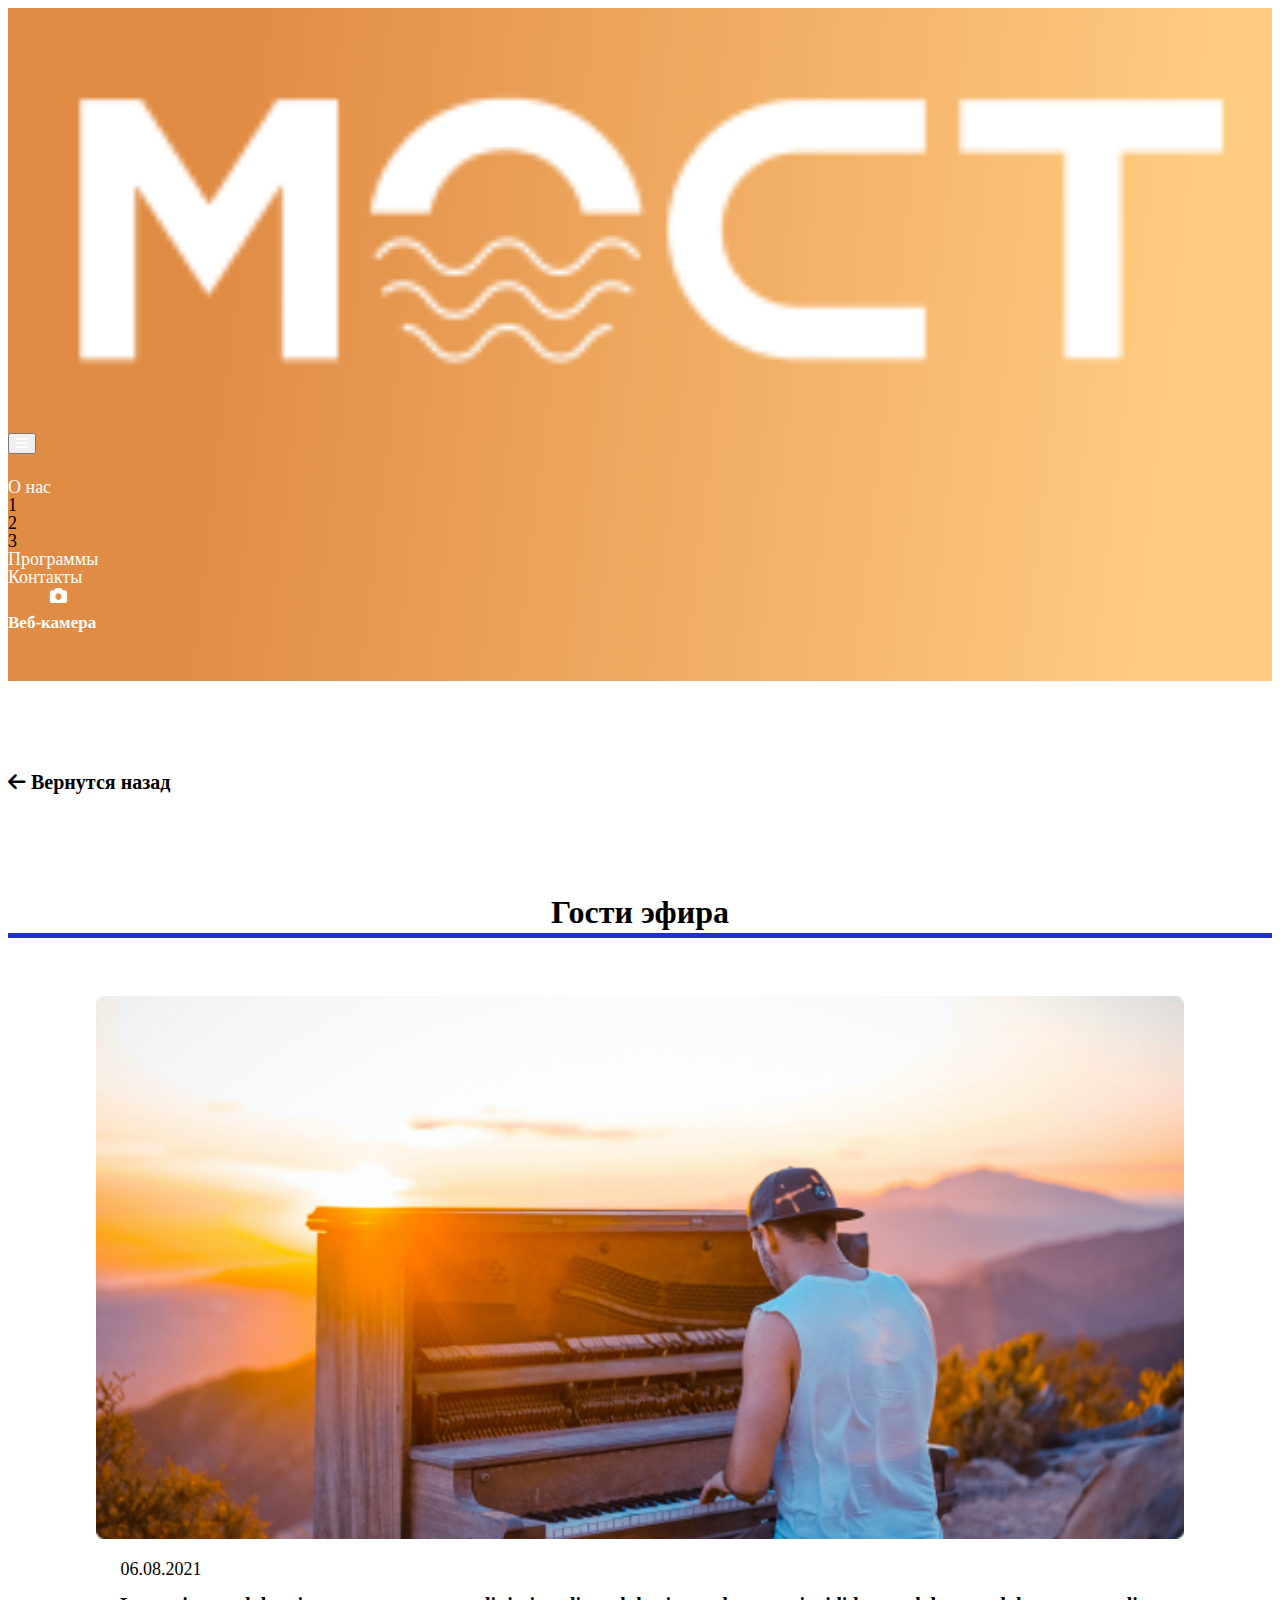
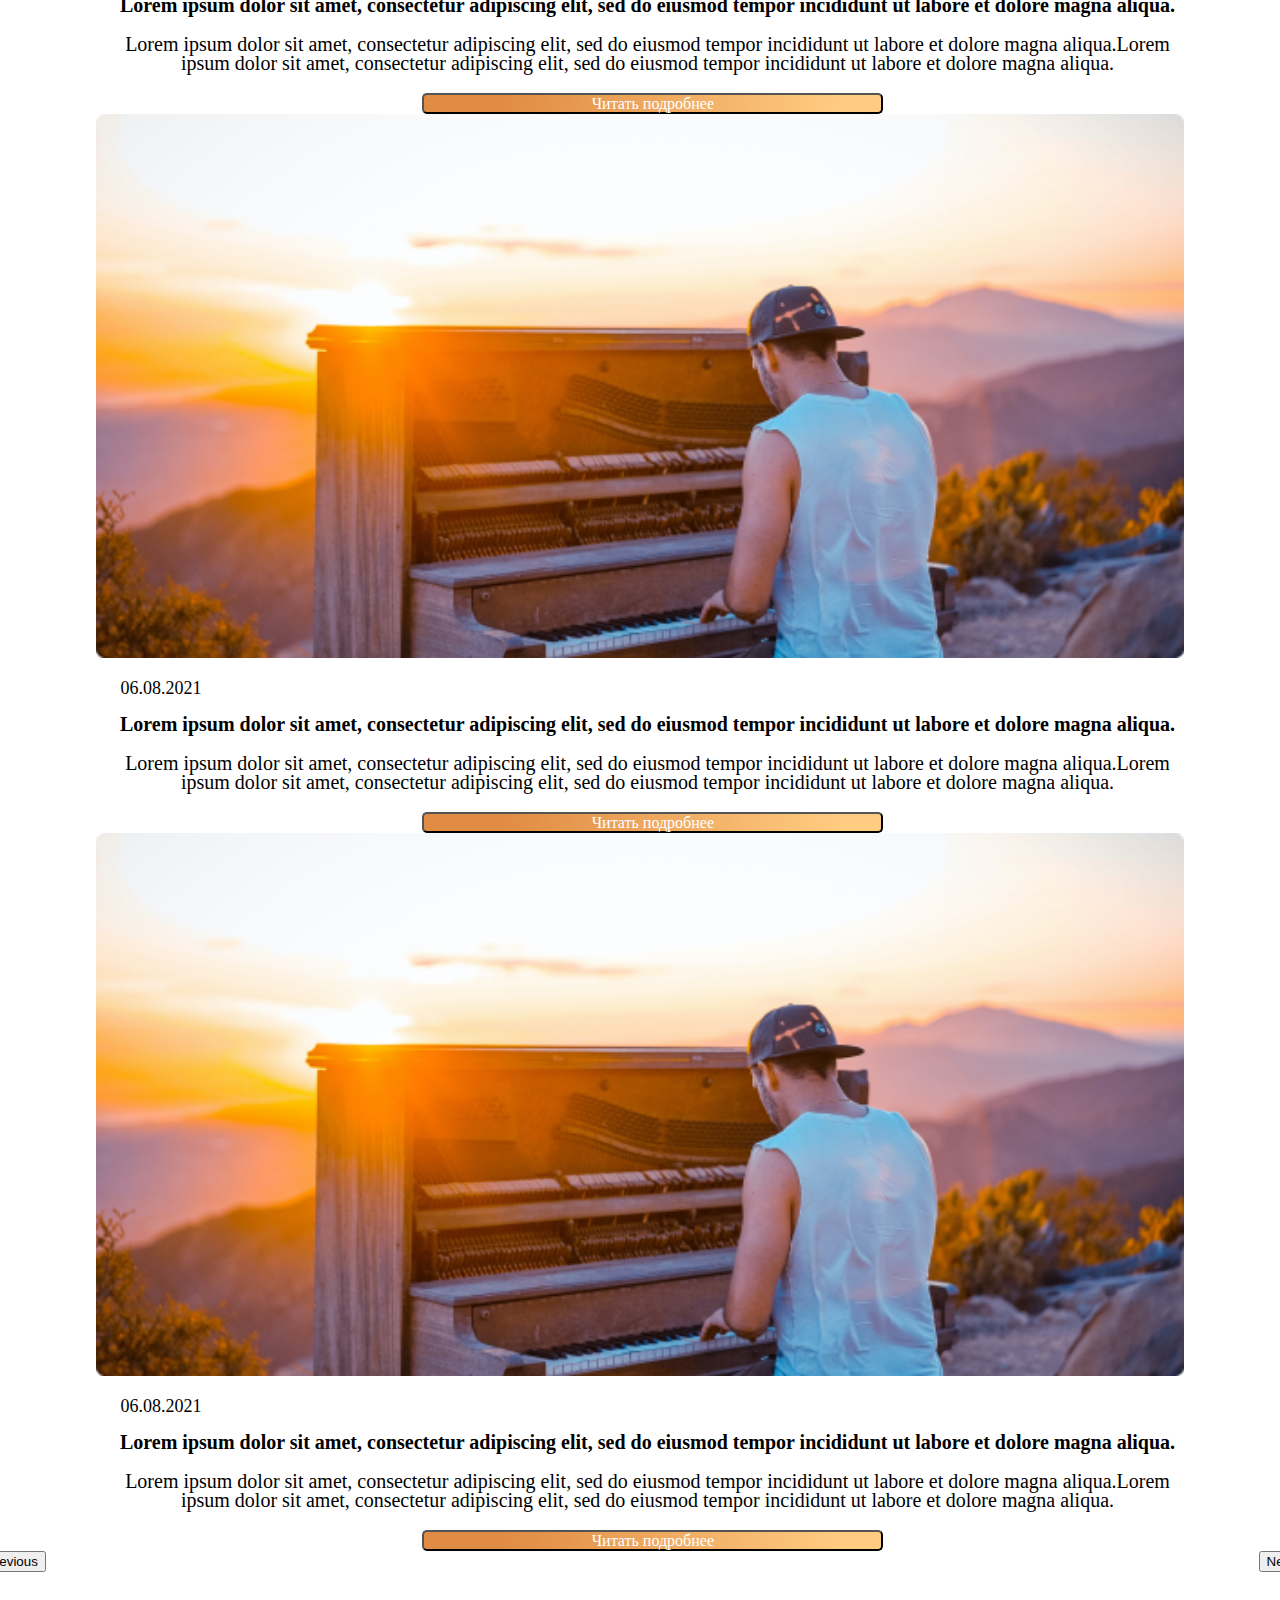
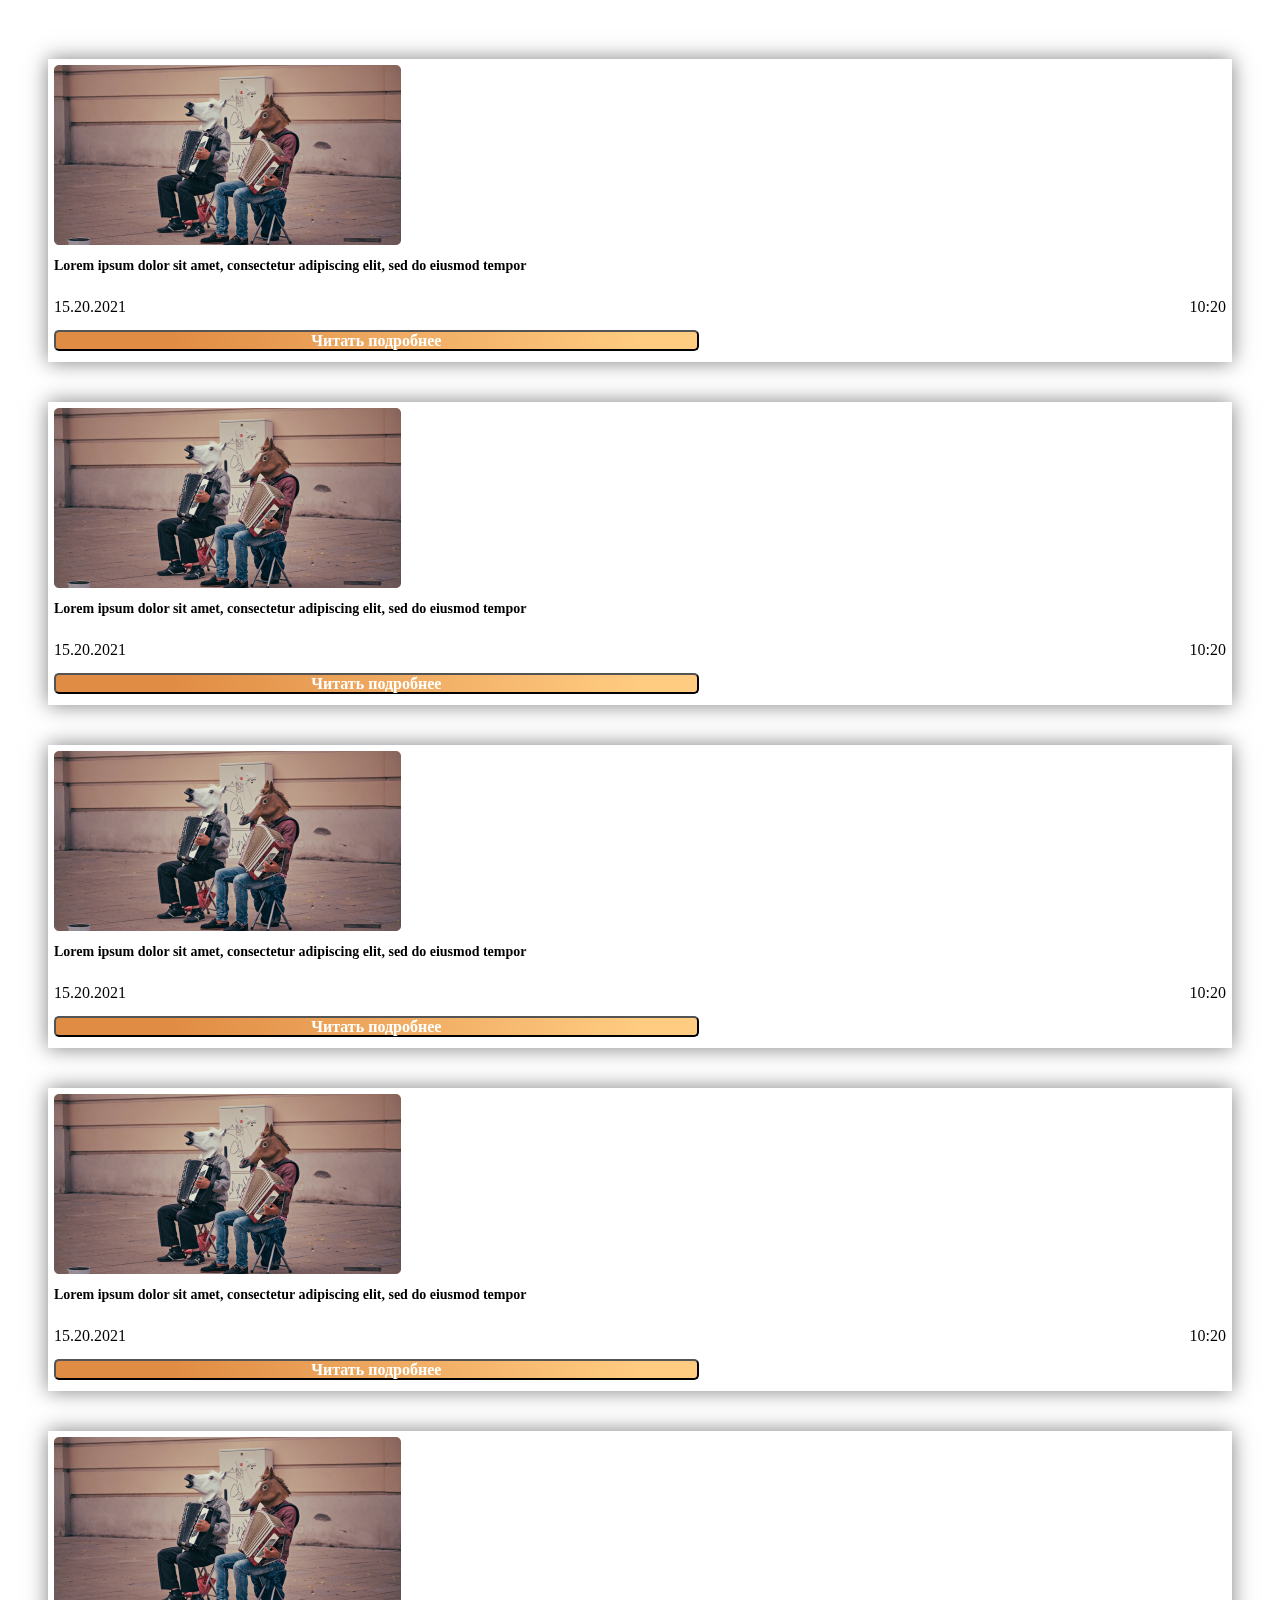
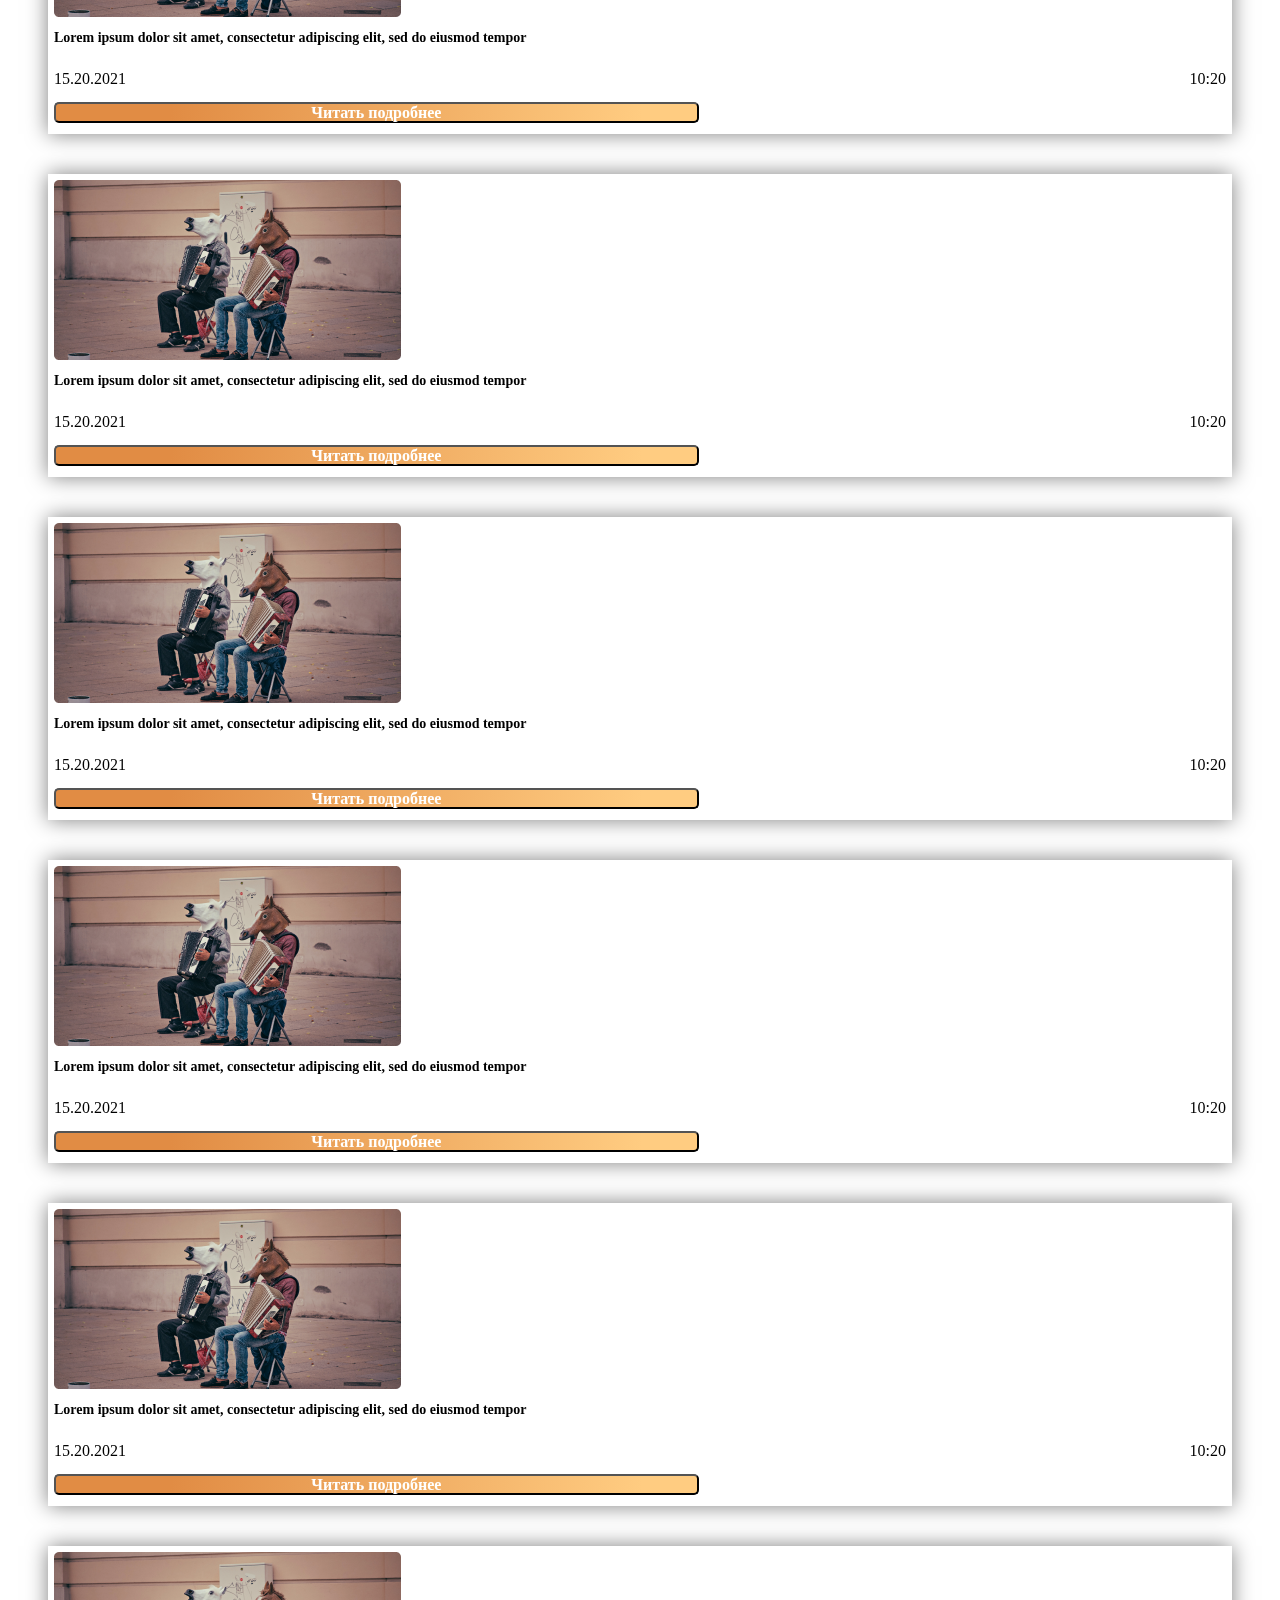
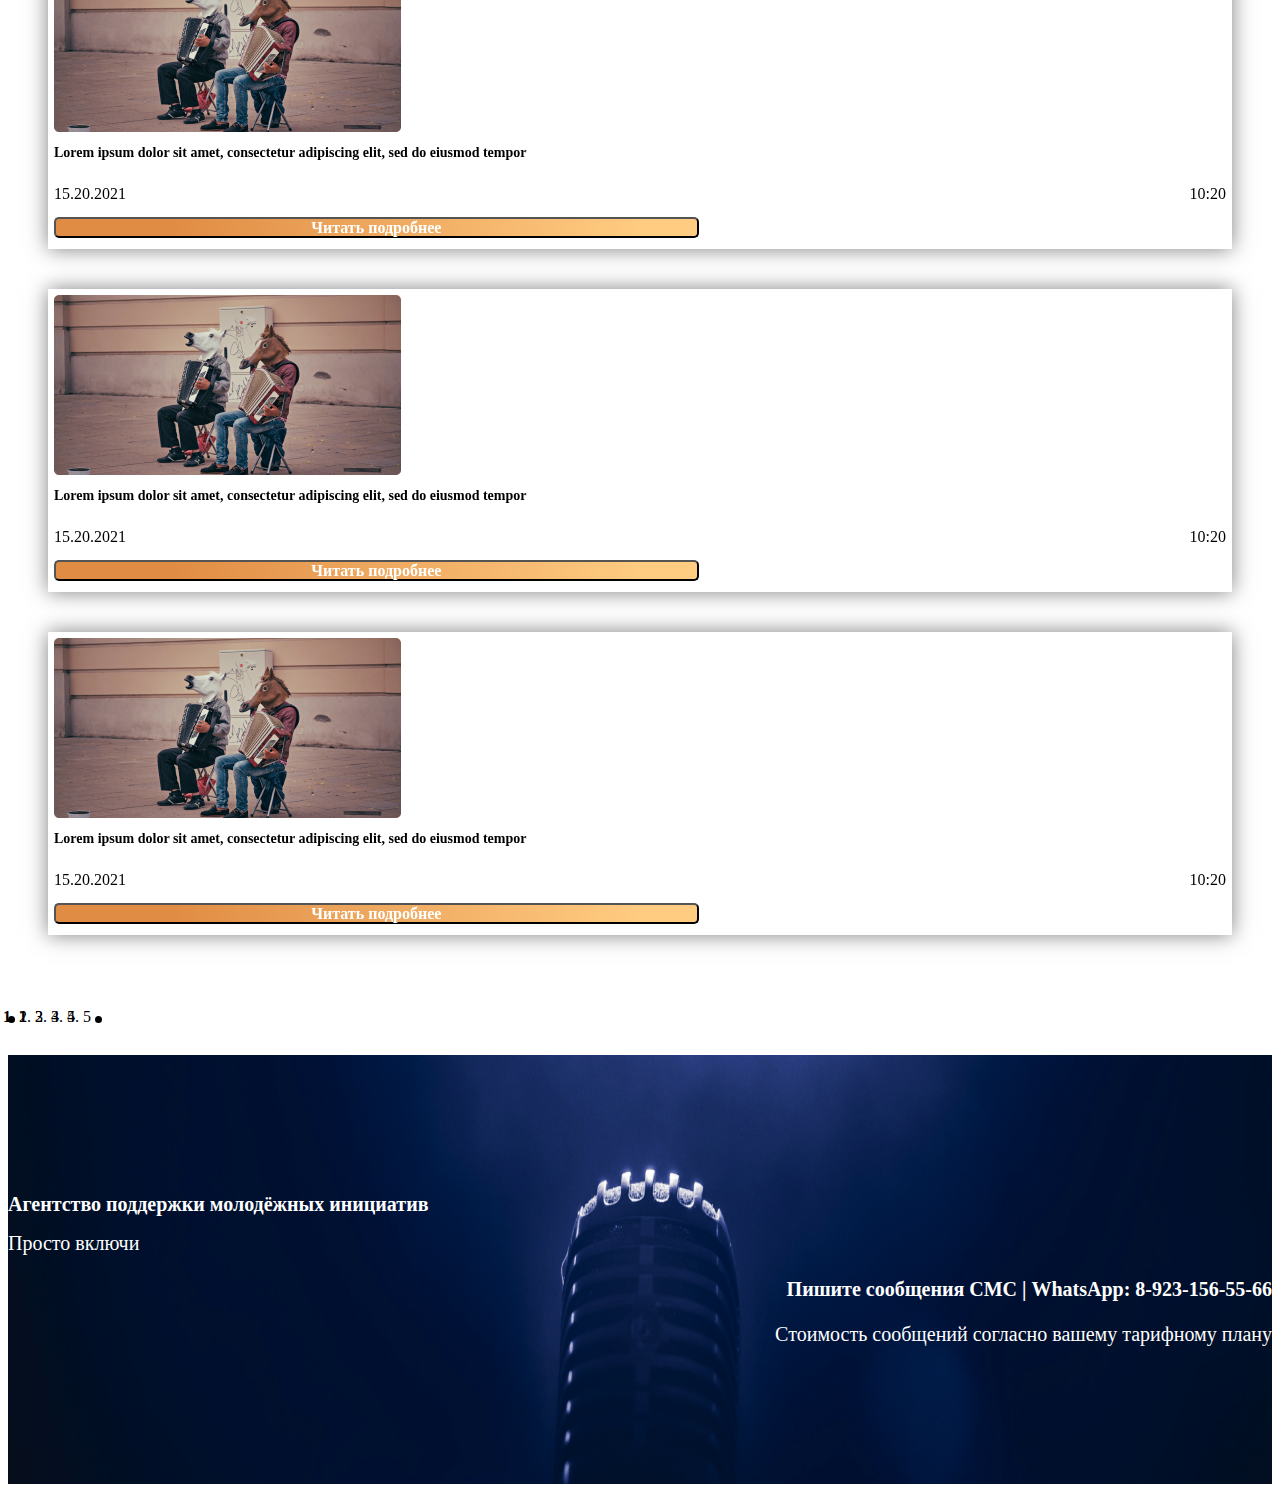
<file: host.html>
<!DOCTYPE html>
<html lang="en">
    <head>
        <meta charset="UTF-8" />
        <meta http-equiv="X-UA-Compatible" content="IE=edge" />
        <meta name="viewport" content="width=device-width, initial-scale=1.0" />
        <link rel="stylesheet" href="https://cdnjs.cloudflare.com/ajax/libs/font-awesome/6.0.0-beta2/css/all.min.css">
        <link rel="stylesheet" href="https://cdnjs.cloudflare.com/ajax/libs/OwlCarousel2/2.3.4/assets/owl.carousel.min.css" integrity="sha512-tS3S5qG0BlhnQROyJXvNjeEM4UpMXHrQfTGmbQ1gKmelCxlSEBUaxhRBj/EFTzpbP4RVSrpEikbmdJobCvhE3g==" crossorigin="anonymous" referrerpolicy="no-referrer" />
        <link rel="stylesheet" href="https://cdnjs.cloudflare.com/ajax/libs/OwlCarousel2/2.3.4/assets/owl.theme.default.min.css" integrity="sha512-sMXtMNL1zRzolHYKEujM2AqCLUR9F2C4/05cdbxjjLSRvMQIciEPCQZo++nk7go3BtSuK9kfa/s+a4f4i5pLkw==" crossorigin="anonymous" referrerpolicy="no-referrer" />
        <link rel="https://cdn.rawgit.com/mfd/f3d96ec7f0e8f034cc22ea73b3797b59/raw/856f1dbb8d807aabceb80b6d4f94b464df461b3e/gotham.css">




        <link href="https://cdn.jsdelivr.net/npm/bootstrap@5.1.3/dist/css/bootstrap.min.css" rel="stylesheet" integrity="sha384-1BmE4kWBq78iYhFldvKuhfTAU6auU8tT94WrHftjDbrCEXSU1oBoqyl2QvZ6jIW3" crossorigin="anonymous">




  <script src="https://ajax.googleapis.com/ajax/libs/jquery/3.5.1/jquery.min.js"></script>
  <script src="https://maxcdn.bootstrapcdn.com/bootstrap/3.4.1/js/bootstrap.min.js"></script>
  <link rel="stylesheet" href="./news.css">
    <title>Host</title>
</head>
<body>
    <header>
        <div class="container">
            <div class="row">
                <div class="col-12">
                    <nav class="navbar navbar-expand-lg navbar-light">
                        <div class="container-fluid align-items-center">
                            <a href="#!"><img src="./images/NavbarLogo.png" alt=""> </a>
                            <button class="navbar-toggler collapsed" type="button" data-bs-toggle="collapse" data-bs-target="#navbarSupportedContent" aria-controls="navbarSupportedContent" aria-expanded="false" aria-label="Toggle navigation">
                                <i class="fas fa-bars"></i>
                            </button>
                            <div class="navbar navbar-collapse collapse" id="navbarSupportedContent">
                                <ul class="navbar-nav me-auto mb-2 mb-lg-0">
                                     <li class="nav-item dropdown">
                                    <a class="nav-link dropdown-toggle" href="#" id="navbarDropdownMenuLink" role="button" data-bs-toggle="dropdown" aria-expanded="false">
                                        О нас
                                    </a>
                                    <ul class="dropdown-menu" aria-labelledby="navbarDropdownMenuLink">
                                        <li><a class="dropdown-item" href="#">1</a></li>
                                        <li>
                                            <a class="dropdown-item" href="#">2</a>
                                        </li>
                                        <li>
                                            <a class="dropdown-item" href="#">3</a>
                                        </li>
                                    </ul>
                                </li>
                                    <li class="nav-item">
                                        <a class="nav-link" href="#">Программы</a>
                                    </li>
                                    <li class="nav-item">
                                        <a class="nav-link" href="#">Контакты</a>
                                    </li>
                                </ul>

                            <div class="d-none d-lg-block"><a href="#!" class="cameraNav"><i class="fas fa-camera d-none d-lg-block"></i><span>Веб-камера</span></a></div>

                            </div>
                        </div>
                    </nav>
                </div>
            </div>
        </div>
    </header>
    <div class="container">
        <div class="row">
            <div class="exit">
                <a href="./index.html"><h6>
                    <i class="fas fa-arrow-left"></i>
                    <span>Вернутся назад</span>
                </h6></a>
            </div>
        </div>
    </div>
    <main>
        <div class="container">
            <div class="row">
                <div class="w-auto mainTop">
                    <h2 class="page-main">Гости эфира</h2>
                </div>
            </div>
            <div class="row">
                <div class="col-12 sliderCard">
                    <div id="carouselExampleDark" class="carousel carousel-dark bigCarousel slide"
                        data-bs-ride="carousel">
                        <div class="carousel-inner">
                            <div class="carousel-item active" data-bs-interval="3000">
                                <div class="bighostCard d-lg-flex">
                                    <div class="col-lg-6 col-12">
                                        <img src="./images/host.png" alt="">
                                    </div>
                                    <div class="col-lg-6 col-12 bighostCardMargin">
                                        <p class="hostDate">06.08.2021</p>
                                        <h2 class="hostMain">Lorem ipsum dolor sit amet, consectetur adipiscing elit,
                                            sed do eiusmod tempor incididunt ut labore et dolore magna aliqua.</h2>
                                        <p class="hostText d-none d-lg-block">Lorem ipsum dolor sit amet, consectetur adipiscing elit, sed
                                            do eiusmod tempor incididunt ut labore et dolore magna aliqua.Lorem ipsum
                                            dolor sit amet, consectetur adipiscing elit, sed do eiusmod tempor
                                            incididunt ut labore et dolore magna aliqua.</p>
                                        <button>Читать подробнее</button>
                                    </div>
                                </div>
                            </div>
                            <div class="carousel-item" data-bs-interval="3000">
                                <div class="bighostCard d-lg-flex">
                                    <div class="col-lg-6 col-12">
                                        <img src="./images/host.png" alt="">
                                    </div>
                                    <div class="col-lg-6 col-12 bighostCardMargin">
                                        <p class="hostDate">06.08.2021</p>
                                        <h2 class="hostMain">Lorem ipsum dolor sit amet, consectetur adipiscing elit,
                                            sed do eiusmod tempor incididunt ut labore et dolore magna aliqua.</h2>
                                        <p class="hostText d-none d-lg-block">Lorem ipsum dolor sit amet, consectetur adipiscing elit, sed
                                            do eiusmod tempor incididunt ut labore et dolore magna aliqua.Lorem ipsum
                                            dolor sit amet, consectetur adipiscing elit, sed do eiusmod tempor
                                            incididunt ut labore et dolore magna aliqua.</p>
                                        <button>Читать подробнее</button>
                                    </div>
                                </div>
                            </div>
                            <div class="carousel-item">
                                <div class="bighostCard d-lg-flex">
                                    <div class="col-lg-6 col-12">
                                        <img src="./images/host.png" alt="">
                                    </div>
                                    <div class="col-lg-6 col-12 bighostCardMargin">
                                        <p class="hostDate">06.08.2021</p>
                                        <h2 class="hostMain">Lorem ipsum dolor sit amet, consectetur adipiscing elit,
                                            sed do eiusmod tempor incididunt ut labore et dolore magna aliqua.</h2>
                                        <p class="hostText d-none d-lg-block">Lorem ipsum dolor sit amet, consectetur adipiscing elit, sed
                                            do eiusmod tempor incididunt ut labore et dolore magna aliqua.Lorem ipsum
                                            dolor sit amet, consectetur adipiscing elit, sed do eiusmod tempor
                                            incididunt ut labore et dolore magna aliqua.</p>
                                        <button>Читать подробнее</button>
                                    </div>
                                </div>
                            </div>
                        </div>
                        <button class="carousel-control-prev" type="button" data-bs-target="#carouselExampleDark"
                            data-bs-slide="prev">
                            <span class="carousel-control-prev-icon" aria-hidden="true"></span>
                            <span class="visually-hidden">Previous</span>
                        </button>
                        <button class="carousel-control-next" type="button" data-bs-target="#carouselExampleDark"
                            data-bs-slide="next">
                            <span class="carousel-control-next-icon" aria-hidden="true"></span>
                            <span class="visually-hidden">Next</span>
                        </button>
                    </div>
                </div>
            </div>
            <div class="row">







<div class="container rekCarousel">
  <br>
  <div id="myCarousel" class="carousel slide NewsNumbersCarousel" data-ride="carousel">
    <!-- Wrapper for slides -->
    <div class="carousel-inner" role="listbox">

      <div class="item active">
        <div class="bigCard row">
            <div class="col-md-6 col-lg-4 col-12">
                <div class="card">
                    <img src="./images/newsminicard.png" alt="">
                <h2>Lorem ipsum dolor sit amet, consectetur adipiscing elit, sed do eiusmod tempor </h2>
                <div class="time">
                    <p>15.20.2021</p>
                    <p>10:20</p>
                </div>
                <button>Читать подробнее</button>
                </div>
            </div>
            <div class="col-md-6 col-lg-4 d-none d-md-block">
                <div class="card">
                    <img src="./images/newsminicard.png" alt="">
                <h2>Lorem ipsum dolor sit amet, consectetur adipiscing elit, sed do eiusmod tempor </h2>
                <div class="time">
                    <p>15.20.2021</p>
                    <p>10:20</p>
                </div>
                <button>Читать подробнее</button>
                </div>
            </div>
            <div class="col-4 d-none d-lg-block">
                <div class="card">
                    <img src="./images/newsminicard.png" alt="">
                <h2>Lorem ipsum dolor sit amet, consectetur adipiscing elit, sed do eiusmod tempor </h2>
                <div class="time">
                    <p>15.20.2021</p>
                    <p>10:20</p>
                </div>
                <button>Читать подробнее</button>
                </div>
            </div>
            <div class="col-md-6 col-lg-4 col-12">
                <div class="card">
                    <img src="./images/newsminicard.png" alt="">
                <h2>Lorem ipsum dolor sit amet, consectetur adipiscing elit, sed do eiusmod tempor </h2>
                <div class="time">
                    <p>15.20.2021</p>
                    <p>10:20</p>
                </div>
                <button>Читать подробнее</button>
                </div>
            </div>
            <div class="col-md-6 col-lg-4 d-none d-md-block">
                <div class="card">
                    <img src="./images/newsminicard.png" alt="">
                <h2>Lorem ipsum dolor sit amet, consectetur adipiscing elit, sed do eiusmod tempor </h2>
                <div class="time">
                    <p>15.20.2021</p>
                    <p>10:20</p>
                </div>
                <button>Читать подробнее</button>
                </div>
            </div>
            <div class="col-4 d-none d-lg-block">
                <div class="card">
                    <img src="./images/newsminicard.png" alt="">
                <h2>Lorem ipsum dolor sit amet, consectetur adipiscing elit, sed do eiusmod tempor </h2>
                <div class="time">
                    <p>15.20.2021</p>
                    <p>10:20</p>
                </div>
                <button>Читать подробнее</button>
                </div>
            </div>
            <div class="col-md-6 col-lg-4 col-12">
                <div class="card">
                    <img src="./images/newsminicard.png" alt="">
                <h2>Lorem ipsum dolor sit amet, consectetur adipiscing elit, sed do eiusmod tempor </h2>
                <div class="time">
                    <p>15.20.2021</p>
                    <p>10:20</p>
                </div>
                <button>Читать подробнее</button>
                </div>
            </div>
            <div class="col-md-6 col-lg-4 d-none d-md-block">
                <div class="card">
                    <img src="./images/newsminicard.png" alt="">
                <h2>Lorem ipsum dolor sit amet, consectetur adipiscing elit, sed do eiusmod tempor </h2>
                <div class="time">
                    <p>15.20.2021</p>
                    <p>10:20</p>
                </div>
                <button>Читать подробнее</button>
                </div>
            </div>
            <div class="col-4 d-none d-lg-block">
                <div class="card">
                    <img src="./images/newsminicard.png" alt="">
                <h2>Lorem ipsum dolor sit amet, consectetur adipiscing elit, sed do eiusmod tempor </h2>
                <div class="time">
                    <p>15.20.2021</p>
                    <p>10:20</p>
                </div>
                <button>Читать подробнее</button>
                </div>
            </div>
            <div class="col-md-6 col-lg-4 col-12">
                <div class="card">
                    <img src="./images/newsminicard.png" alt="">
                <h2>Lorem ipsum dolor sit amet, consectetur adipiscing elit, sed do eiusmod tempor </h2>
                <div class="time">
                    <p>15.20.2021</p>
                    <p>10:20</p>
                </div>
                <button>Читать подробнее</button>
                </div>
            </div>
            <div class="col-md-6 col-lg-4 d-none d-md-block">
                <div class="card">
                    <img src="./images/newsminicard.png" alt="">
                <h2>Lorem ipsum dolor sit amet, consectetur adipiscing elit, sed do eiusmod tempor </h2>
                <div class="time">
                    <p>15.20.2021</p>
                    <p>10:20</p>
                </div>
                <button>Читать подробнее</button>
                </div>
            </div>
            <div class="col-4 d-none d-lg-block">
                <div class="card">
                    <img src="./images/newsminicard.png" alt="">
                <h2>Lorem ipsum dolor sit amet, consectetur adipiscing elit, sed do eiusmod tempor </h2>
                <div class="time">
                    <p>15.20.2021</p>
                    <p>10:20</p>
                </div>
                <button>Читать подробнее</button>
                </div>
            </div>




        </div>
      </div>

      <div class="item">
        <div class="bigCard row">
            <div class="col-md-6 col-lg-4 col-12">
                <div class="card">
                    <img src="./images/newsminicard.png" alt="">
                <h2>Lorem ipsum dolor sit amet, consectetur adipiscing elit, sed do eiusmod tempor </h2>
                <div class="time">
                    <p>15.20.2021</p>
                    <p>10:20</p>
                </div>
                <button>Читать подробнее</button>
                </div>
            </div>
            <div class="col-md-6 col-lg-4 d-none d-md-block">
                <div class="card">
                    <img src="./images/newsminicard.png" alt="">
                <h2>Lorem ipsum dolor sit amet, consectetur adipiscing elit, sed do eiusmod tempor </h2>
                <div class="time">
                    <p>15.20.2021</p>
                    <p>10:20</p>
                </div>
                <button>Читать подробнее</button>
                </div>
            </div>
            <div class="col-4 d-none d-lg-block">
                <div class="card">
                    <img src="./images/newsminicard.png" alt="">
                <h2>Lorem ipsum dolor sit amet, consectetur adipiscing elit, sed do eiusmod tempor </h2>
                <div class="time">
                    <p>15.20.2021</p>
                    <p>10:20</p>
                </div>
                <button>Читать подробнее</button>
                </div>
            </div>
            <div class="col-md-6 col-lg-4 col-12">
                <div class="card">
                    <img src="./images/newsminicard.png" alt="">
                <h2>Lorem ipsum dolor sit amet, consectetur adipiscing elit, sed do eiusmod tempor </h2>
                <div class="time">
                    <p>15.20.2021</p>
                    <p>10:20</p>
                </div>
                <button>Читать подробнее</button>
                </div>
            </div>
            <div class="col-md-6 col-lg-4 d-none d-md-block">
                <div class="card">
                    <img src="./images/newsminicard.png" alt="">
                <h2>Lorem ipsum dolor sit amet, consectetur adipiscing elit, sed do eiusmod tempor </h2>
                <div class="time">
                    <p>15.20.2021</p>
                    <p>10:20</p>
                </div>
                <button>Читать подробнее</button>
                </div>
            </div>
            <div class="col-4 d-none d-lg-block">
                <div class="card">
                    <img src="./images/newsminicard.png" alt="">
                <h2>Lorem ipsum dolor sit amet, consectetur adipiscing elit, sed do eiusmod tempor </h2>
                <div class="time">
                    <p>15.20.2021</p>
                    <p>10:20</p>
                </div>
                <button>Читать подробнее</button>
                </div>
            </div>
            <div class="col-md-6 col-lg-4 col-12">
                <div class="card">
                    <img src="./images/newsminicard.png" alt="">
                <h2>Lorem ipsum dolor sit amet, consectetur adipiscing elit, sed do eiusmod tempor </h2>
                <div class="time">
                    <p>15.20.2021</p>
                    <p>10:20</p>
                </div>
                <button>Читать подробнее</button>
                </div>
            </div>
            <div class="col-md-6 col-lg-4 d-none d-md-block">
                <div class="card">
                    <img src="./images/newsminicard.png" alt="">
                <h2>Lorem ipsum dolor sit amet, consectetur adipiscing elit, sed do eiusmod tempor </h2>
                <div class="time">
                    <p>15.20.2021</p>
                    <p>10:20</p>
                </div>
                <button>Читать подробнее</button>
                </div>
            </div>
            <div class="col-4 d-none d-lg-block">
                <div class="card">
                    <img src="./images/newsminicard.png" alt="">
                <h2>Lorem ipsum dolor sit amet, consectetur adipiscing elit, sed do eiusmod tempor </h2>
                <div class="time">
                    <p>15.20.2021</p>
                    <p>10:20</p>
                </div>
                <button>Читать подробнее</button>
                </div>
            </div>
            <div class="col-md-6 col-lg-4 col-12">
                <div class="card">
                    <img src="./images/newsminicard.png" alt="">
                <h2>Lorem ipsum dolor sit amet, consectetur adipiscing elit, sed do eiusmod tempor </h2>
                <div class="time">
                    <p>15.20.2021</p>
                    <p>10:20</p>
                </div>
                <button>Читать подробнее</button>
                </div>
            </div>
            <div class="col-md-6 col-lg-4 d-none d-md-block">
                <div class="card">
                    <img src="./images/newsminicard.png" alt="">
                <h2>Lorem ipsum dolor sit amet, consectetur adipiscing elit, sed do eiusmod tempor </h2>
                <div class="time">
                    <p>15.20.2021</p>
                    <p>10:20</p>
                </div>
                <button>Читать подробнее</button>
                </div>
            </div>
            <div class="col-4 d-none d-lg-block">
                <div class="card">
                    <img src="./images/newsminicard.png" alt="">
                <h2>Lorem ipsum dolor sit amet, consectetur adipiscing elit, sed do eiusmod tempor </h2>
                <div class="time">
                    <p>15.20.2021</p>
                    <p>10:20</p>
                </div>
                <button>Читать подробнее</button>
                </div>
            </div>




        </div>
      </div>

      <div class="item">
        <div class="bigCard row">
            <div class="col-md-6 col-lg-4 col-12">
                <div class="card">
                    <img src="./images/newsminicard.png" alt="">
                <h2>Lorem ipsum dolor sit amet, consectetur adipiscing elit, sed do eiusmod tempor </h2>
                <div class="time">
                    <p>15.20.2021</p>
                    <p>10:20</p>
                </div>
                <button>Читать подробнее</button>
                </div>
            </div>
            <div class="col-md-6 col-lg-4 d-none d-md-block">
                <div class="card">
                    <img src="./images/newsminicard.png" alt="">
                <h2>Lorem ipsum dolor sit amet, consectetur adipiscing elit, sed do eiusmod tempor </h2>
                <div class="time">
                    <p>15.20.2021</p>
                    <p>10:20</p>
                </div>
                <button>Читать подробнее</button>
                </div>
            </div>
            <div class="col-4 d-none d-lg-block">
                <div class="card">
                    <img src="./images/newsminicard.png" alt="">
                <h2>Lorem ipsum dolor sit amet, consectetur adipiscing elit, sed do eiusmod tempor </h2>
                <div class="time">
                    <p>15.20.2021</p>
                    <p>10:20</p>
                </div>
                <button>Читать подробнее</button>
                </div>
            </div>
            <div class="col-md-6 col-lg-4 col-12">
                <div class="card">
                    <img src="./images/newsminicard.png" alt="">
                <h2>Lorem ipsum dolor sit amet, consectetur adipiscing elit, sed do eiusmod tempor </h2>
                <div class="time">
                    <p>15.20.2021</p>
                    <p>10:20</p>
                </div>
                <button>Читать подробнее</button>
                </div>
            </div>
            <div class="col-md-6 col-lg-4 d-none d-md-block">
                <div class="card">
                    <img src="./images/newsminicard.png" alt="">
                <h2>Lorem ipsum dolor sit amet, consectetur adipiscing elit, sed do eiusmod tempor </h2>
                <div class="time">
                    <p>15.20.2021</p>
                    <p>10:20</p>
                </div>
                <button>Читать подробнее</button>
                </div>
            </div>
            <div class="col-4 d-none d-lg-block">
                <div class="card">
                    <img src="./images/newsminicard.png" alt="">
                <h2>Lorem ipsum dolor sit amet, consectetur adipiscing elit, sed do eiusmod tempor </h2>
                <div class="time">
                    <p>15.20.2021</p>
                    <p>10:20</p>
                </div>
                <button>Читать подробнее</button>
                </div>
            </div>
            <div class="col-md-6 col-lg-4 col-12">
                <div class="card">
                    <img src="./images/newsminicard.png" alt="">
                <h2>Lorem ipsum dolor sit amet, consectetur adipiscing elit, sed do eiusmod tempor </h2>
                <div class="time">
                    <p>15.20.2021</p>
                    <p>10:20</p>
                </div>
                <button>Читать подробнее</button>
                </div>
            </div>
            <div class="col-md-6 col-lg-4 d-none d-md-block">
                <div class="card">
                    <img src="./images/newsminicard.png" alt="">
                <h2>Lorem ipsum dolor sit amet, consectetur adipiscing elit, sed do eiusmod tempor </h2>
                <div class="time">
                    <p>15.20.2021</p>
                    <p>10:20</p>
                </div>
                <button>Читать подробнее</button>
                </div>
            </div>
            <div class="col-4 d-none d-lg-block">
                <div class="card">
                    <img src="./images/newsminicard.png" alt="">
                <h2>Lorem ipsum dolor sit amet, consectetur adipiscing elit, sed do eiusmod tempor </h2>
                <div class="time">
                    <p>15.20.2021</p>
                    <p>10:20</p>
                </div>
                <button>Читать подробнее</button>
                </div>
            </div>
            <div class="col-md-6 col-lg-4 col-12">
                <div class="card">
                    <img src="./images/newsminicard.png" alt="">
                <h2>Lorem ipsum dolor sit amet, consectetur adipiscing elit, sed do eiusmod tempor </h2>
                <div class="time">
                    <p>15.20.2021</p>
                    <p>10:20</p>
                </div>
                <button>Читать подробнее</button>
                </div>
            </div>
            <div class="col-md-6 col-lg-4 d-none d-md-block">
                <div class="card">
                    <img src="./images/newsminicard.png" alt="">
                <h2>Lorem ipsum dolor sit amet, consectetur adipiscing elit, sed do eiusmod tempor </h2>
                <div class="time">
                    <p>15.20.2021</p>
                    <p>10:20</p>
                </div>
                <button>Читать подробнее</button>
                </div>
            </div>
            <div class="col-4 d-none d-lg-block">
                <div class="card">
                    <img src="./images/newsminicard.png" alt="">
                <h2>Lorem ipsum dolor sit amet, consectetur adipiscing elit, sed do eiusmod tempor </h2>
                <div class="time">
                    <p>15.20.2021</p>
                    <p>10:20</p>
                </div>
                <button>Читать подробнее</button>
                </div>
            </div>




        </div>
      </div>

      <div class="item">
        <div class="bigCard row">
            <div class="col-md-6 col-lg-4 col-12">
                <div class="card">
                    <img src="./images/newsminicard.png" alt="">
                <h2>Lorem ipsum dolor sit amet, consectetur adipiscing elit, sed do eiusmod tempor </h2>
                <div class="time">
                    <p>15.20.2021</p>
                    <p>10:20</p>
                </div>
                <button>Читать подробнее</button>
                </div>
            </div>
            <div class="col-md-6 col-lg-4 d-none d-md-block">
                <div class="card">
                    <img src="./images/newsminicard.png" alt="">
                <h2>Lorem ipsum dolor sit amet, consectetur adipiscing elit, sed do eiusmod tempor </h2>
                <div class="time">
                    <p>15.20.2021</p>
                    <p>10:20</p>
                </div>
                <button>Читать подробнее</button>
                </div>
            </div>
            <div class="col-4 d-none d-lg-block">
                <div class="card">
                    <img src="./images/newsminicard.png" alt="">
                <h2>Lorem ipsum dolor sit amet, consectetur adipiscing elit, sed do eiusmod tempor </h2>
                <div class="time">
                    <p>15.20.2021</p>
                    <p>10:20</p>
                </div>
                <button>Читать подробнее</button>
                </div>
            </div>
            <div class="col-md-6 col-lg-4 col-12">
                <div class="card">
                    <img src="./images/newsminicard.png" alt="">
                <h2>Lorem ipsum dolor sit amet, consectetur adipiscing elit, sed do eiusmod tempor </h2>
                <div class="time">
                    <p>15.20.2021</p>
                    <p>10:20</p>
                </div>
                <button>Читать подробнее</button>
                </div>
            </div>
            <div class="col-md-6 col-lg-4 d-none d-md-block">
                <div class="card">
                    <img src="./images/newsminicard.png" alt="">
                <h2>Lorem ipsum dolor sit amet, consectetur adipiscing elit, sed do eiusmod tempor </h2>
                <div class="time">
                    <p>15.20.2021</p>
                    <p>10:20</p>
                </div>
                <button>Читать подробнее</button>
                </div>
            </div>
            <div class="col-4 d-none d-lg-block">
                <div class="card">
                    <img src="./images/newsminicard.png" alt="">
                <h2>Lorem ipsum dolor sit amet, consectetur adipiscing elit, sed do eiusmod tempor </h2>
                <div class="time">
                    <p>15.20.2021</p>
                    <p>10:20</p>
                </div>
                <button>Читать подробнее</button>
                </div>
            </div>
            <div class="col-md-6 col-lg-4 col-12">
                <div class="card">
                    <img src="./images/newsminicard.png" alt="">
                <h2>Lorem ipsum dolor sit amet, consectetur adipiscing elit, sed do eiusmod tempor </h2>
                <div class="time">
                    <p>15.20.2021</p>
                    <p>10:20</p>
                </div>
                <button>Читать подробнее</button>
                </div>
            </div>
            <div class="col-md-6 col-lg-4 d-none d-md-block">
                <div class="card">
                    <img src="./images/newsminicard.png" alt="">
                <h2>Lorem ipsum dolor sit amet, consectetur adipiscing elit, sed do eiusmod tempor </h2>
                <div class="time">
                    <p>15.20.2021</p>
                    <p>10:20</p>
                </div>
                <button>Читать подробнее</button>
                </div>
            </div>
            <div class="col-4 d-none d-lg-block">
                <div class="card">
                    <img src="./images/newsminicard.png" alt="">
                <h2>Lorem ipsum dolor sit amet, consectetur adipiscing elit, sed do eiusmod tempor </h2>
                <div class="time">
                    <p>15.20.2021</p>
                    <p>10:20</p>
                </div>
                <button>Читать подробнее</button>
                </div>
            </div>
            <div class="col-md-6 col-lg-4 col-12">
                <div class="card">
                    <img src="./images/newsminicard.png" alt="">
                <h2>Lorem ipsum dolor sit amet, consectetur adipiscing elit, sed do eiusmod tempor </h2>
                <div class="time">
                    <p>15.20.2021</p>
                    <p>10:20</p>
                </div>
                <button>Читать подробнее</button>
                </div>
            </div>
            <div class="col-md-6 col-lg-4 d-none d-md-block">
                <div class="card">
                    <img src="./images/newsminicard.png" alt="">
                <h2>Lorem ipsum dolor sit amet, consectetur adipiscing elit, sed do eiusmod tempor </h2>
                <div class="time">
                    <p>15.20.2021</p>
                    <p>10:20</p>
                </div>
                <button>Читать подробнее</button>
                </div>
            </div>
            <div class="col-4 d-none d-lg-block">
                <div class="card">
                    <img src="./images/newsminicard.png" alt="">
                <h2>Lorem ipsum dolor sit amet, consectetur adipiscing elit, sed do eiusmod tempor </h2>
                <div class="time">
                    <p>15.20.2021</p>
                    <p>10:20</p>
                </div>
                <button>Читать подробнее</button>
                </div>
            </div>




        </div>
      </div>
      <div class="item">
        <div class="bigCard row">
            <div class="col-md-6 col-lg-4 col-12">
                <div class="card">
                    <img src="./images/newsminicard.png" alt="">
                <h2>Lorem ipsum dolor sit amet, consectetur adipiscing elit, sed do eiusmod tempor </h2>
                <div class="time">
                    <p>15.20.2021</p>
                    <p>10:20</p>
                </div>
                <button>Читать подробнее</button>
                </div>
            </div>
            <div class="col-md-6 col-lg-4 d-none d-md-block">
                <div class="card">
                    <img src="./images/newsminicard.png" alt="">
                <h2>Lorem ipsum dolor sit amet, consectetur adipiscing elit, sed do eiusmod tempor </h2>
                <div class="time">
                    <p>15.20.2021</p>
                    <p>10:20</p>
                </div>
                <button>Читать подробнее</button>
                </div>
            </div>
            <div class="col-4 d-none d-lg-block">
                <div class="card">
                    <img src="./images/newsminicard.png" alt="">
                <h2>Lorem ipsum dolor sit amet, consectetur adipiscing elit, sed do eiusmod tempor </h2>
                <div class="time">
                    <p>15.20.2021</p>
                    <p>10:20</p>
                </div>
                <button>Читать подробнее</button>
                </div>
            </div>
            <div class="col-md-6 col-lg-4 col-12">
                <div class="card">
                    <img src="./images/newsminicard.png" alt="">
                <h2>Lorem ipsum dolor sit amet, consectetur adipiscing elit, sed do eiusmod tempor </h2>
                <div class="time">
                    <p>15.20.2021</p>
                    <p>10:20</p>
                </div>
                <button>Читать подробнее</button>
                </div>
            </div>
            <div class="col-md-6 col-lg-4 d-none d-md-block">
                <div class="card">
                    <img src="./images/newsminicard.png" alt="">
                <h2>Lorem ipsum dolor sit amet, consectetur adipiscing elit, sed do eiusmod tempor </h2>
                <div class="time">
                    <p>15.20.2021</p>
                    <p>10:20</p>
                </div>
                <button>Читать подробнее</button>
                </div>
            </div>
            <div class="col-4 d-none d-lg-block">
                <div class="card">
                    <img src="./images/newsminicard.png" alt="">
                <h2>Lorem ipsum dolor sit amet, consectetur adipiscing elit, sed do eiusmod tempor </h2>
                <div class="time">
                    <p>15.20.2021</p>
                    <p>10:20</p>
                </div>
                <button>Читать подробнее</button>
                </div>
            </div>
            <div class="col-md-6 col-lg-4 col-12">
                <div class="card">
                    <img src="./images/newsminicard.png" alt="">
                <h2>Lorem ipsum dolor sit amet, consectetur adipiscing elit, sed do eiusmod tempor </h2>
                <div class="time">
                    <p>15.20.2021</p>
                    <p>10:20</p>
                </div>
                <button>Читать подробнее</button>
                </div>
            </div>
            <div class="col-md-6 col-lg-4 d-none d-md-block">
                <div class="card">
                    <img src="./images/newsminicard.png" alt="">
                <h2>Lorem ipsum dolor sit amet, consectetur adipiscing elit, sed do eiusmod tempor </h2>
                <div class="time">
                    <p>15.20.2021</p>
                    <p>10:20</p>
                </div>
                <button>Читать подробнее</button>
                </div>
            </div>
            <div class="col-4 d-none d-lg-block">
                <div class="card">
                    <img src="./images/newsminicard.png" alt="">
                <h2>Lorem ipsum dolor sit amet, consectetur adipiscing elit, sed do eiusmod tempor </h2>
                <div class="time">
                    <p>15.20.2021</p>
                    <p>10:20</p>
                </div>
                <button>Читать подробнее</button>
                </div>
            </div>
            <div class="col-md-6 col-lg-4 col-12">
                <div class="card">
                    <img src="./images/newsminicard.png" alt="">
                <h2>Lorem ipsum dolor sit amet, consectetur adipiscing elit, sed do eiusmod tempor </h2>
                <div class="time">
                    <p>15.20.2021</p>
                    <p>10:20</p>
                </div>
                <button>Читать подробнее</button>
                </div>
            </div>
            <div class="col-md-6 col-lg-4 d-none d-md-block">
                <div class="card">
                    <img src="./images/newsminicard.png" alt="">
                <h2>Lorem ipsum dolor sit amet, consectetur adipiscing elit, sed do eiusmod tempor </h2>
                <div class="time">
                    <p>15.20.2021</p>
                    <p>10:20</p>
                </div>
                <button>Читать подробнее</button>
                </div>
            </div>
            <div class="col-4 d-none d-lg-block">
                <div class="card">
                    <img src="./images/newsminicard.png" alt="">
                <h2>Lorem ipsum dolor sit amet, consectetur adipiscing elit, sed do eiusmod tempor </h2>
                <div class="time">
                    <p>15.20.2021</p>
                    <p>10:20</p>
                </div>
                <button>Читать подробнее</button>
                </div>
            </div>




        </div>
      </div>

    </div>
    <!-- Indicators -->
    <ol class="carousel-indicators NewsNumbersOl">
        <a class="dotLI1"></a>
      <li data-target="#myCarousel" data-slide-to="0" class="active">1</li>
      <li data-target="#myCarousel" data-slide-to="1">2</li>
      <li data-target="#myCarousel" data-slide-to="2">3</li>
      <li data-target="#myCarousel" data-slide-to="3">4</li>
      <li data-target="#myCarousel" data-slide-to="4">5</li>
      <a class="dotLI2"></a>
    </ol>




  </div>
</div>













            </div>
        </div>
    </main>
    <footer>
        <div class="container">
            <div class="row justify-content-between">
                <div class="col-md-4 col-6">
                    <h3>
                        Агентство поддержки молодёжных инициатив
                    </h3>
                    <p>
                        Просто включи
                    </p>
                </div>
                <div class="col-md-4 col-6">
                    <h4>
                        Пишите сообщения СМС | WhatsApp: 8-923-156-55-66
                    </h4>
                    <p class="text">
                        Cтоимость сообщений согласно вашему тарифному плану
                    </p>
                </div>
            </div>
        </div>
    </footer>





   <script src="https://cdnjs.cloudflare.com/ajax/libs/jquery/3.5.1/jquery.min.js"
    integrity="sha512-bLT0Qm9VnAYZDflyKcBaQ2gg0hSYNQrJ8RilYldYQ1FxQYoCLtUjuuRuZo+fjqhx/qtq/1itJ0C2ejDxltZVFg=="
    crossorigin="anonymous" referrerpolicy="no-referrer"></script>


    <script src="https://cdnjs.cloudflare.com/ajax/libs/OwlCarousel2/2.3.4/owl.carousel.min.js"
    integrity="sha512-bPs7Ae6pVvhOSiIcyUClR7/q2OAsRiovw4vAkX+zJbw3ShAeeqezq50RIIcIURq7Oa20rW2n2q+fyXBNcU9lrw=="
    crossorigin="anonymous" referrerpolicy="no-referrer"></script>

    <script src="./app.js"></script>
    <script src="https://cdn.jsdelivr.net/npm/bootstrap@5.1.3/dist/js/bootstrap.bundle.min.js" integrity="sha384-ka7Sk0Gln4gmtz2MlQnikT1wXgYsOg+OMhuP+IlRH9sENBO0LRn5q+8nbTov4+1p" crossorigin="anonymous"></script>
</body>
</html>
</file>
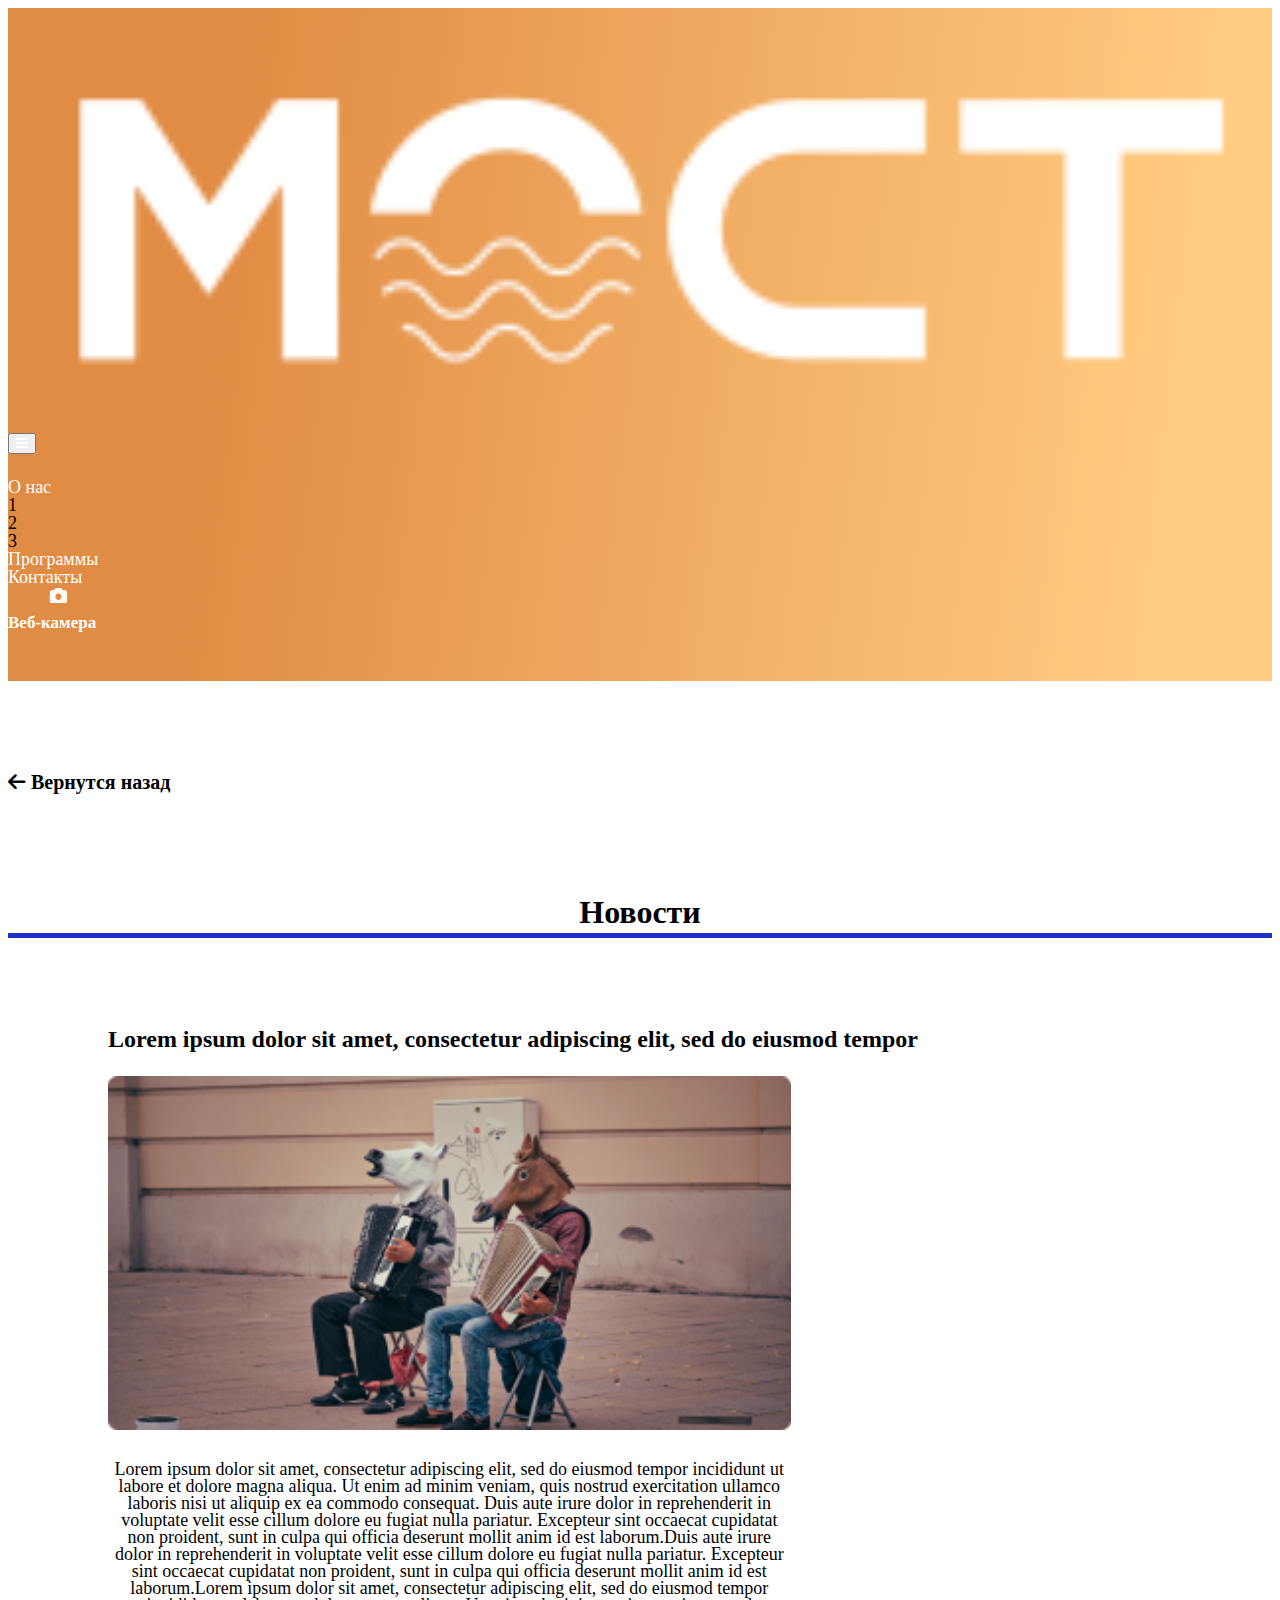
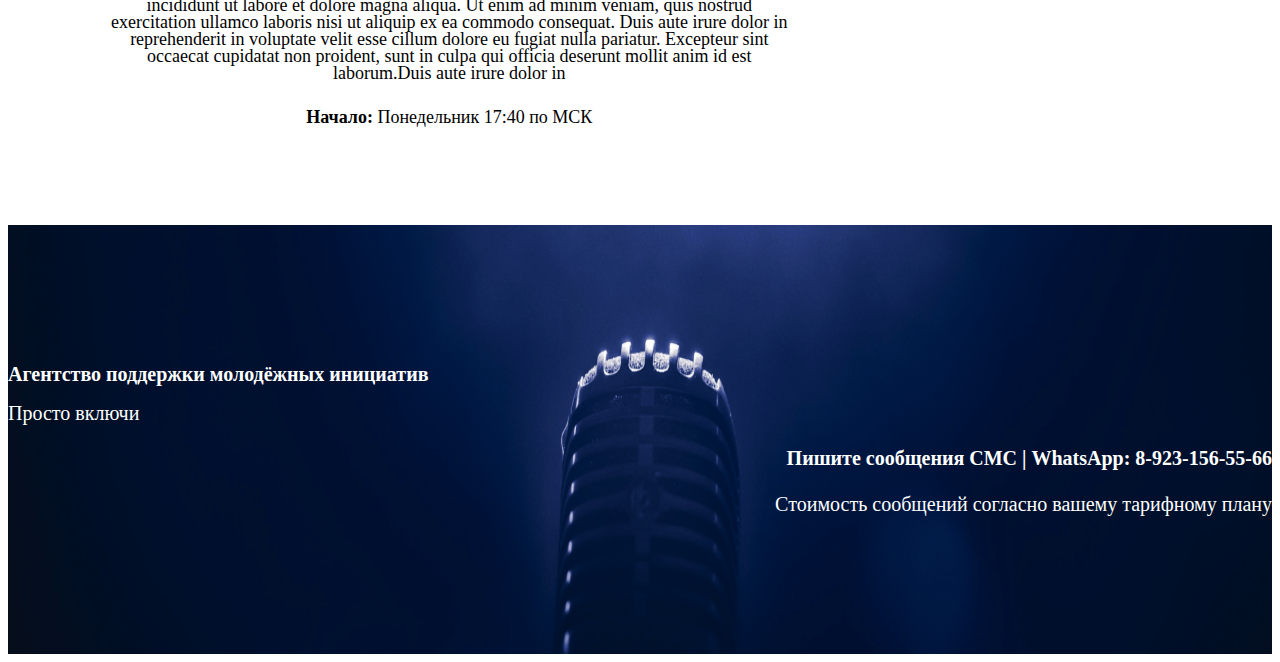
<file: new.html>
<!DOCTYPE html>
<html lang="en">
    <head>
        <meta charset="UTF-8" />
        <meta http-equiv="X-UA-Compatible" content="IE=edge" />
        <meta name="viewport" content="width=device-width, initial-scale=1.0" />
        <link rel="stylesheet" href="https://cdnjs.cloudflare.com/ajax/libs/font-awesome/6.0.0-beta2/css/all.min.css">
        <link rel="stylesheet" href="https://cdnjs.cloudflare.com/ajax/libs/OwlCarousel2/2.3.4/assets/owl.carousel.min.css" integrity="sha512-tS3S5qG0BlhnQROyJXvNjeEM4UpMXHrQfTGmbQ1gKmelCxlSEBUaxhRBj/EFTzpbP4RVSrpEikbmdJobCvhE3g==" crossorigin="anonymous" referrerpolicy="no-referrer" />
        <link rel="stylesheet" href="https://cdnjs.cloudflare.com/ajax/libs/OwlCarousel2/2.3.4/assets/owl.theme.default.min.css" integrity="sha512-sMXtMNL1zRzolHYKEujM2AqCLUR9F2C4/05cdbxjjLSRvMQIciEPCQZo++nk7go3BtSuK9kfa/s+a4f4i5pLkw==" crossorigin="anonymous" referrerpolicy="no-referrer" />
        <link rel="https://cdn.rawgit.com/mfd/f3d96ec7f0e8f034cc22ea73b3797b59/raw/856f1dbb8d807aabceb80b6d4f94b464df461b3e/gotham.css">




        <link href="https://cdn.jsdelivr.net/npm/bootstrap@5.1.3/dist/css/bootstrap.min.css" rel="stylesheet" integrity="sha384-1BmE4kWBq78iYhFldvKuhfTAU6auU8tT94WrHftjDbrCEXSU1oBoqyl2QvZ6jIW3" crossorigin="anonymous">



<!--  <link rel="stylesheet" href="https://maxcdn.bootstrapcdn.com/bootstrap/3.4.1/css/bootstrap.min.css">    -->






  <script src="https://ajax.googleapis.com/ajax/libs/jquery/3.5.1/jquery.min.js"></script>
  <script src="https://maxcdn.bootstrapcdn.com/bootstrap/3.4.1/js/bootstrap.min.js"></script>
  <link rel="stylesheet" href="./news.css">
    <title>New</title>
</head>
<body>
    <header>
        <div class="container">
            <div class="row">
                <div class="col-12">
                    <nav class="navbar navbar-expand-lg navbar-light">
                        <div class="container-fluid align-items-center">
                            <a href="#!"><img src="./images/NavbarLogo.png" alt=""> </a>
                            <button class="navbar-toggler collapsed" type="button" data-bs-toggle="collapse" data-bs-target="#navbarSupportedContent" aria-controls="navbarSupportedContent" aria-expanded="false" aria-label="Toggle navigation">
                                <i class="fas fa-bars"></i>
                            </button>
                            <div class="navbar navbar-collapse collapse" id="navbarSupportedContent">
                                <ul class="navbar-nav me-auto mb-2 mb-lg-0">
                                     <li class="nav-item dropdown">
                                    <a class="nav-link dropdown-toggle" href="#" id="navbarDropdownMenuLink" role="button" data-bs-toggle="dropdown" aria-expanded="false">
                                        О нас
                                    </a>
                                    <ul class="dropdown-menu" aria-labelledby="navbarDropdownMenuLink">
                                        <li><a class="dropdown-item" href="#">1</a></li>
                                        <li>
                                            <a class="dropdown-item" href="#">2</a>
                                        </li>
                                        <li>
                                            <a class="dropdown-item" href="#">3</a>
                                        </li>
                                    </ul>
                                </li>
                                    <li class="nav-item">
                                        <a class="nav-link" href="#">Программы</a>
                                    </li>
                                    <li class="nav-item">
                                        <a class="nav-link" href="#">Контакты</a>
                                    </li>
                                </ul>

                            <div class="d-none d-lg-block"><a href="#!" class="cameraNav"><i class="fas fa-camera d-none d-lg-block"></i><span>Веб-камера</span></a></div>

                            </div>
                        </div>
                    </nav>
                </div>
            </div>
        </div>
    </header>
    <div class="container">
        <div class="row">
            <div class="exit">
                <a href="./index.html"><h6>
                    <i class="fas fa-arrow-left"></i>
                    <span>Вернутся назад</span>
                </h6></a>
            </div>
        </div>
    </div>
    <main>
        <div class="container">
            <div class="row">
                <div class="w-auto mainTop">
                    <h2 class="page-main">Новости</h2>
                </div>
            </div>
            <div class="row">



<div class="col-12">
    <h2 class="newMain">Lorem ipsum dolor sit amet, consectetur adipiscing elit, sed do eiusmod tempor</h2>

    <div class="newMainImgCard">
        <img src="./images/newsminicard.png" alt="">
        <p class="col-12 d-md-none text-start">
            Lorem ipsum dolor sit amet, consectetur adipiscing elit, sed do eiusmod tempor incididunt ut labore et dolore magna aliqua. Ut enim ad minim veniam, quis nostrud exercitation ullamco laboris nisi ut aliquip ex ea commodo consequat. Duis aute irure dolor in reprehenderit in voluptate velit esse cillum dolore eu fugiat nulla pariatur. Excepteur sint occaecat cupidatat non proident, sunt in culpa qui officia deserunt mollit anim id est laborum.Duis aute irure dolor in reprehenderit in voluptate velit esse cillum dolore eu fugiat nulla pariatur. Excepteur sint occaecat cupidatat non proident, sunt in culpa qui officia deserunt mollit anim id est laborum.Lorem ipsum dolor sit amet, consectetur adipiscing elit, sed do eiusmod tempor incididunt ut labore et dolore magna aliqua. Ut enim ad minim veniam, quis nostrud exercitation ullamco laboris nisi ut aliquip ex ea commodo consequat. Duis aute irure dolor in reprehenderit in voluptate velit esse cillum dolore eu fugiat nulla pariatur. Excepteur sint occaecat cupidatat non proident, sunt in culpa qui officia deserunt mollit anim id est laborum.Duis aute irure dolor in
        </p>
        <p><span>Начало:</span> Понедельник 17:40 по МСК</p>


    </div>
</div>














            </div>
        </div>
    </main>



    <footer>
        <div class="container">
            <div class="row justify-content-between">
                <div class="col-md-4 col-6">
                    <h3>
                        Агентство поддержки молодёжных инициатив
                    </h3>
                    <p>
                        Просто включи
                    </p>
                </div>
                <div class="col-md-4 col-6">
                    <h4>
                        Пишите сообщения СМС | WhatsApp: 8-923-156-55-66
                    </h4>
                    <p class="text">
                        Cтоимость сообщений согласно вашему тарифному плану
                    </p>
                </div>
            </div>
        </div>
    </footer>





   <script src="https://cdnjs.cloudflare.com/ajax/libs/jquery/3.5.1/jquery.min.js"
    integrity="sha512-bLT0Qm9VnAYZDflyKcBaQ2gg0hSYNQrJ8RilYldYQ1FxQYoCLtUjuuRuZo+fjqhx/qtq/1itJ0C2ejDxltZVFg=="
    crossorigin="anonymous" referrerpolicy="no-referrer"></script>


    <script src="https://cdnjs.cloudflare.com/ajax/libs/OwlCarousel2/2.3.4/owl.carousel.min.js"
    integrity="sha512-bPs7Ae6pVvhOSiIcyUClR7/q2OAsRiovw4vAkX+zJbw3ShAeeqezq50RIIcIURq7Oa20rW2n2q+fyXBNcU9lrw=="
    crossorigin="anonymous" referrerpolicy="no-referrer"></script>

    <script src="./app.js"></script>
    <script src="https://cdn.jsdelivr.net/npm/bootstrap@5.1.3/dist/js/bootstrap.bundle.min.js" integrity="sha384-ka7Sk0Gln4gmtz2MlQnikT1wXgYsOg+OMhuP+IlRH9sENBO0LRn5q+8nbTov4+1p" crossorigin="anonymous"></script>
</body>
</html>
</file>
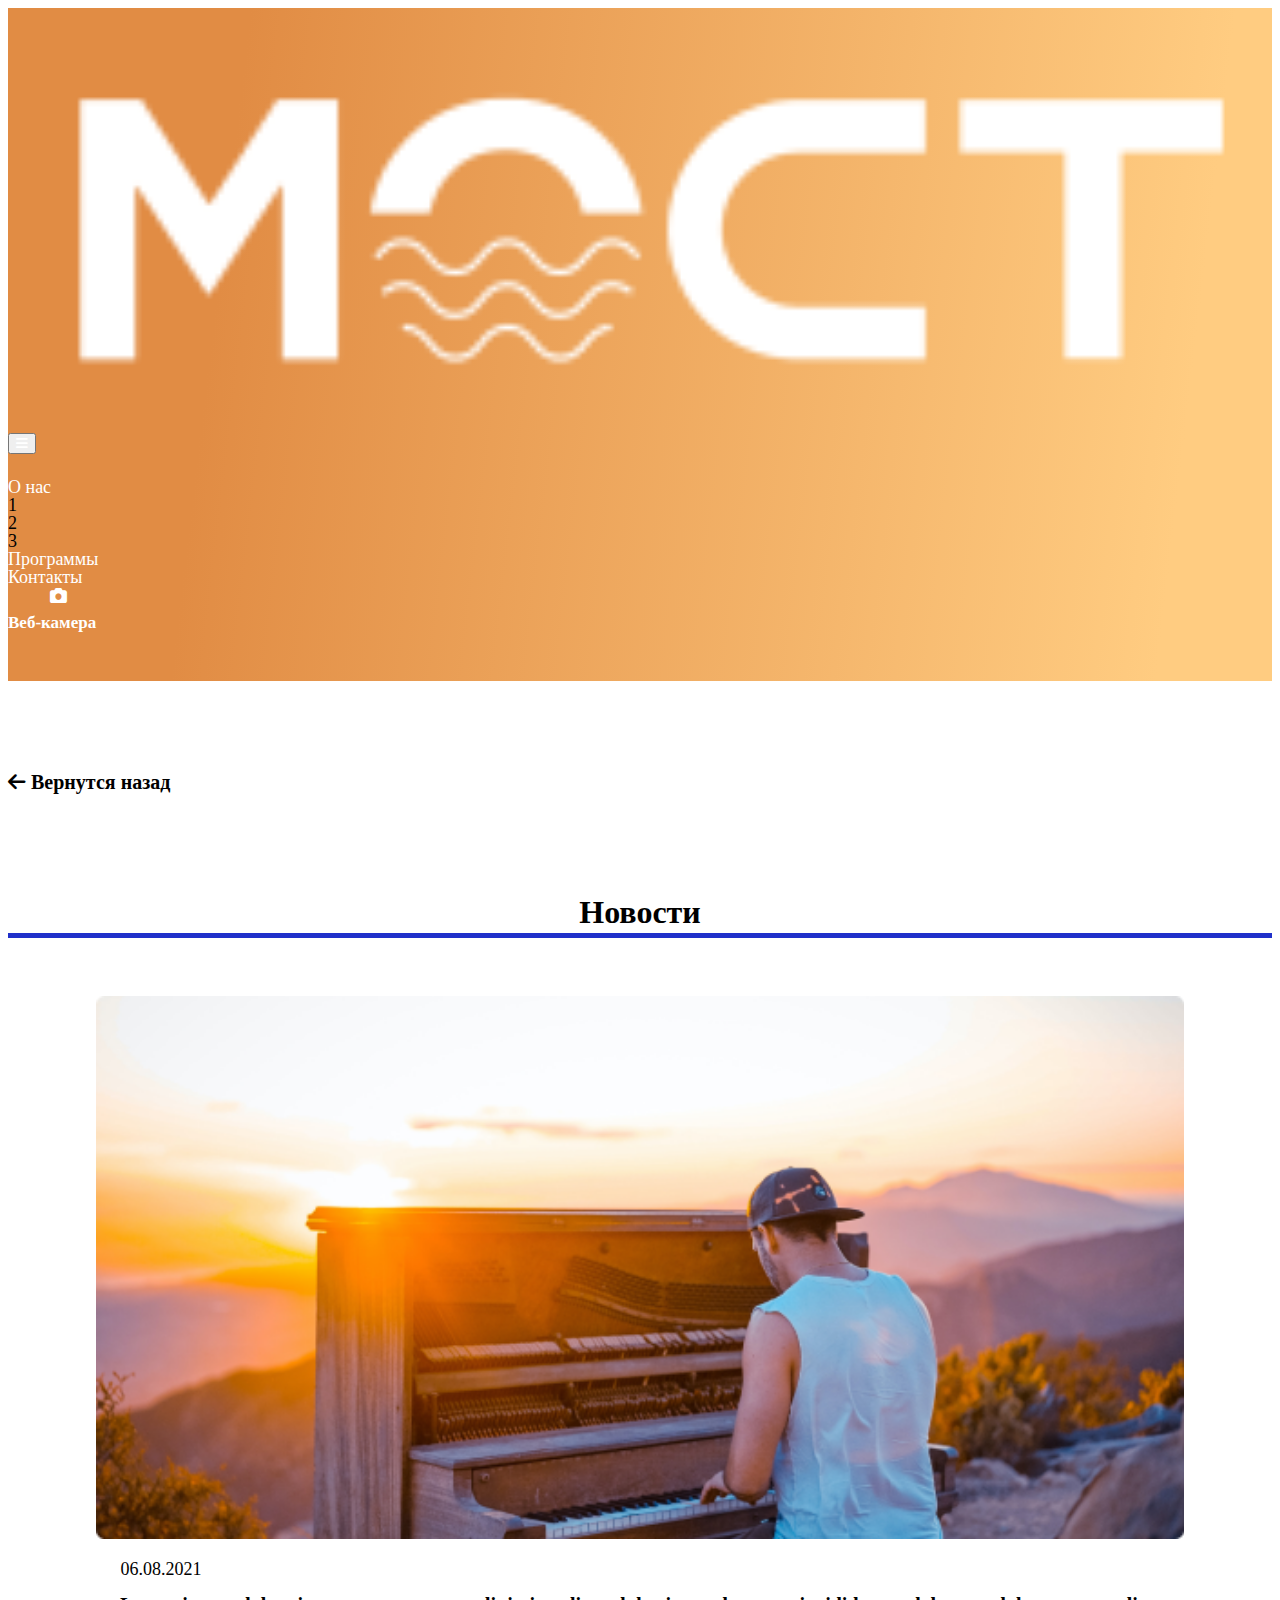
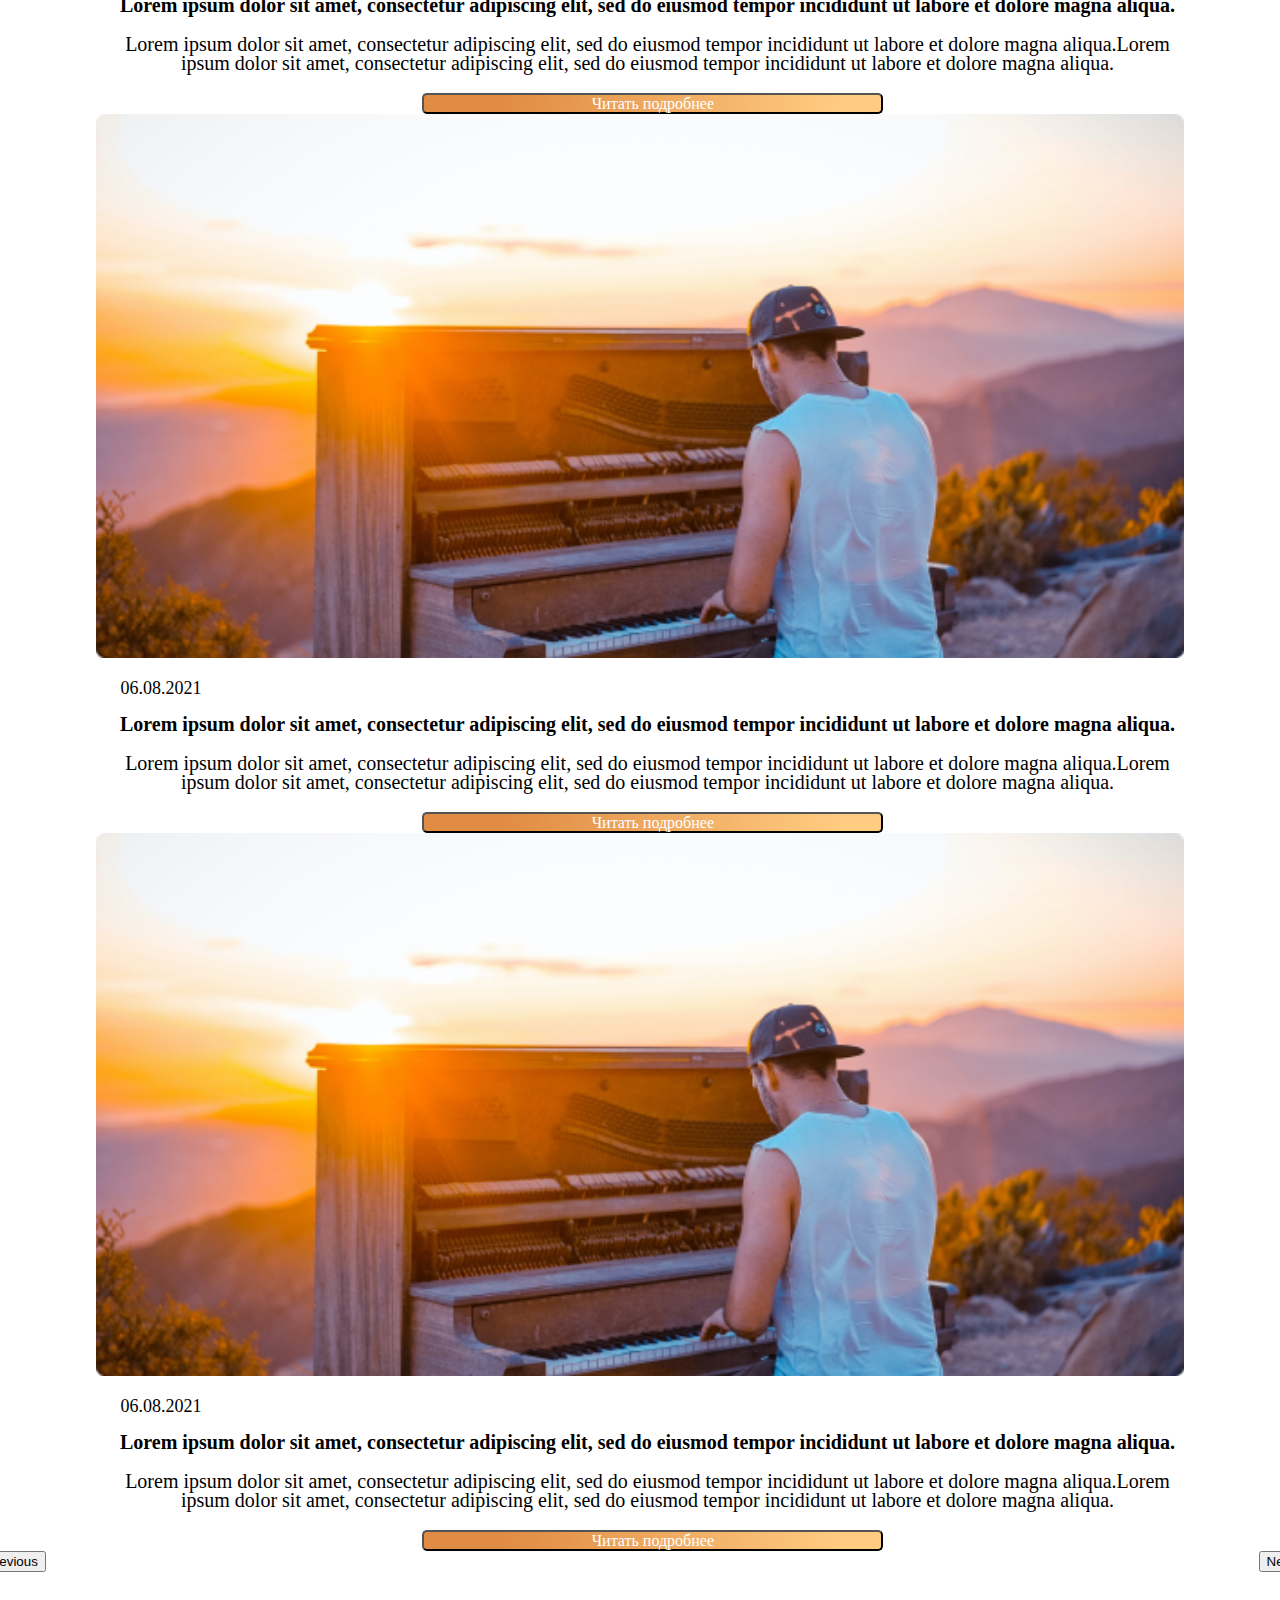
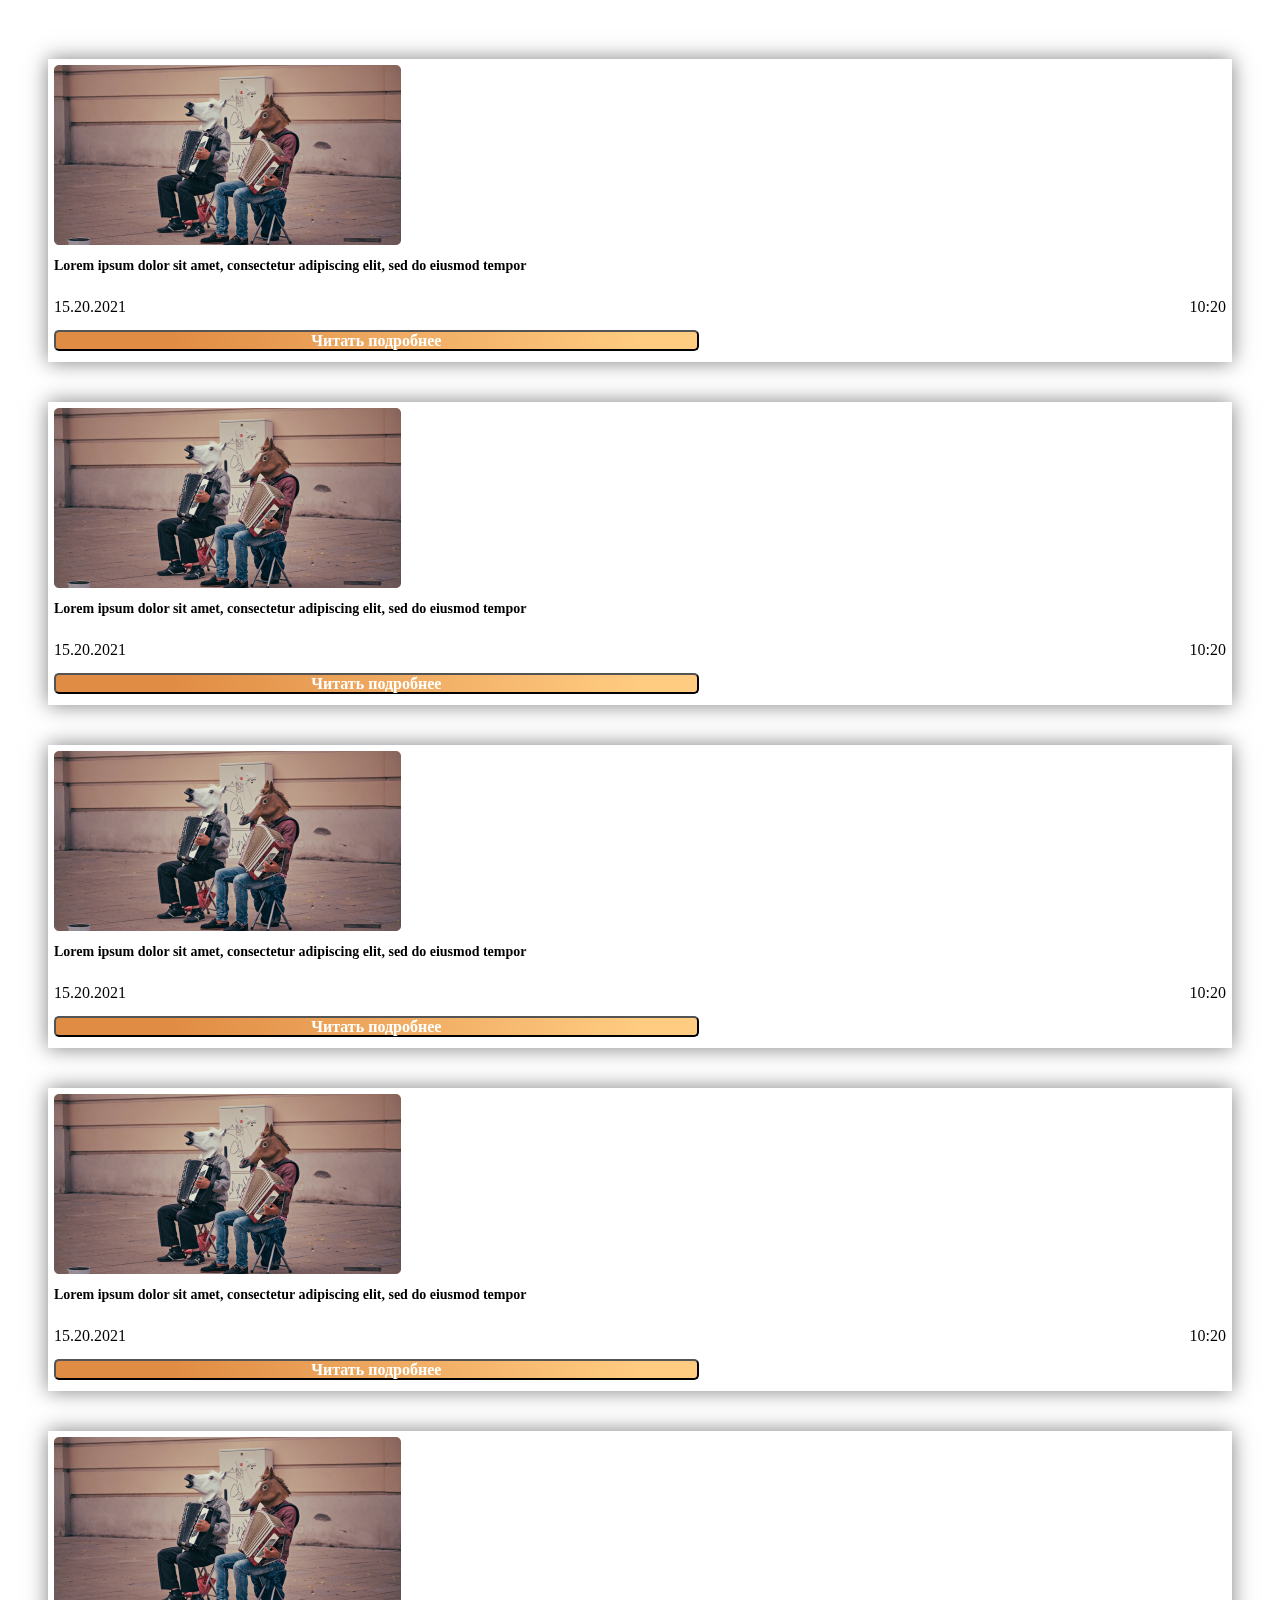
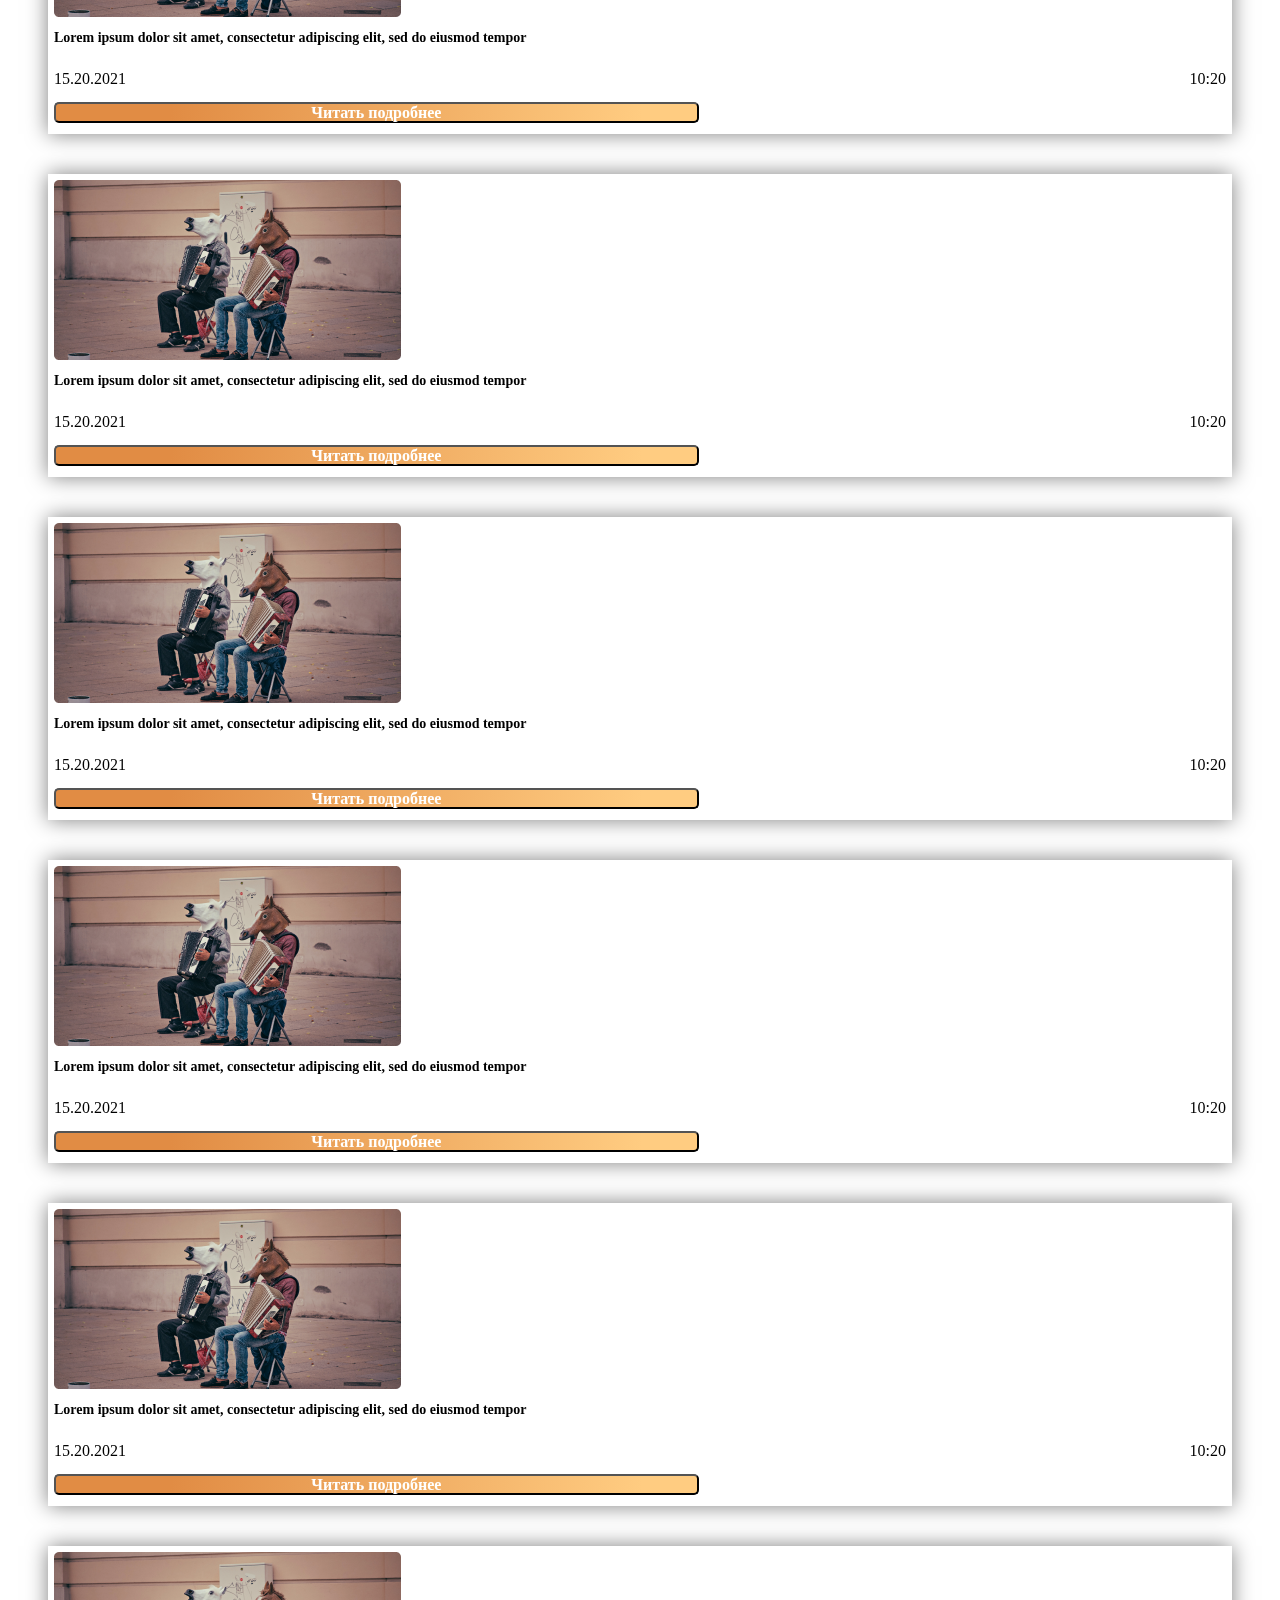
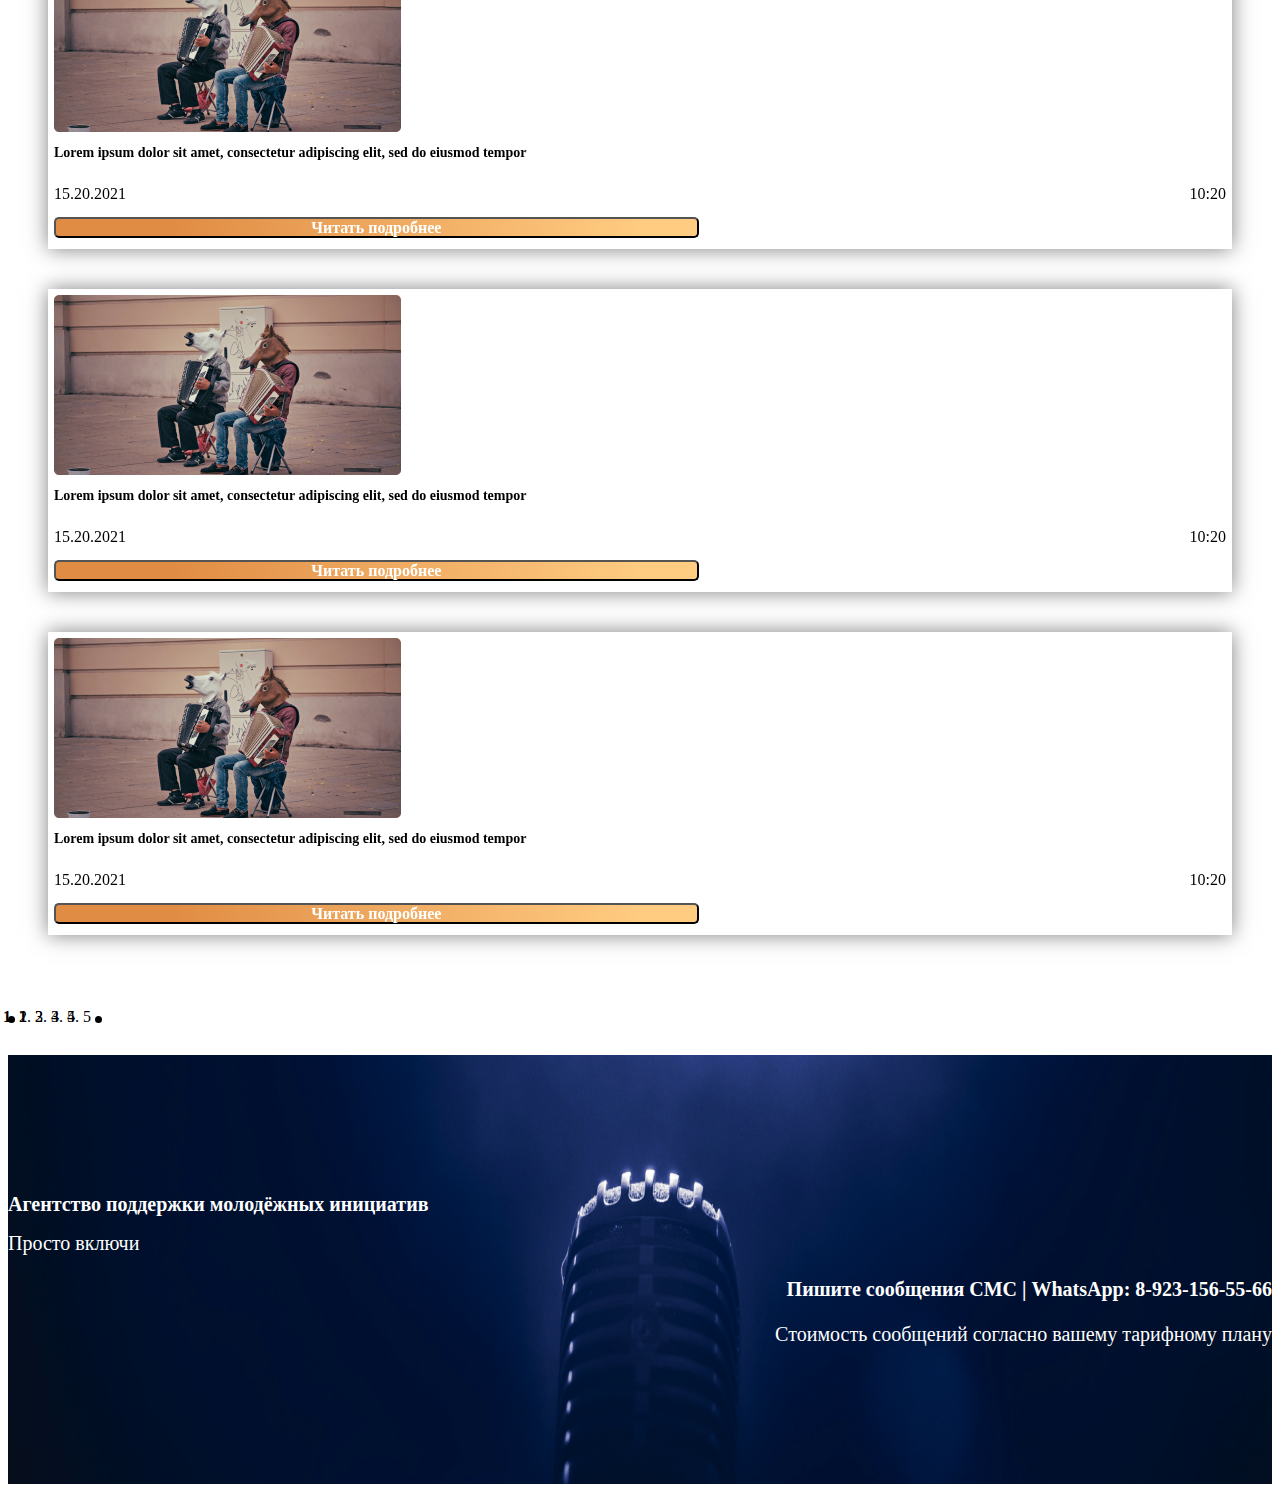
<file: news.html>
<!DOCTYPE html>
<html lang="en">
    <head>
        <meta charset="UTF-8" />
        <meta http-equiv="X-UA-Compatible" content="IE=edge" />
        <meta name="viewport" content="width=device-width, initial-scale=1.0" />
        <link rel="stylesheet" href="https://cdnjs.cloudflare.com/ajax/libs/font-awesome/6.0.0-beta2/css/all.min.css">
        <link rel="stylesheet" href="https://cdnjs.cloudflare.com/ajax/libs/OwlCarousel2/2.3.4/assets/owl.carousel.min.css" integrity="sha512-tS3S5qG0BlhnQROyJXvNjeEM4UpMXHrQfTGmbQ1gKmelCxlSEBUaxhRBj/EFTzpbP4RVSrpEikbmdJobCvhE3g==" crossorigin="anonymous" referrerpolicy="no-referrer" />
        <link rel="stylesheet" href="https://cdnjs.cloudflare.com/ajax/libs/OwlCarousel2/2.3.4/assets/owl.theme.default.min.css" integrity="sha512-sMXtMNL1zRzolHYKEujM2AqCLUR9F2C4/05cdbxjjLSRvMQIciEPCQZo++nk7go3BtSuK9kfa/s+a4f4i5pLkw==" crossorigin="anonymous" referrerpolicy="no-referrer" />
        <link rel="https://cdn.rawgit.com/mfd/f3d96ec7f0e8f034cc22ea73b3797b59/raw/856f1dbb8d807aabceb80b6d4f94b464df461b3e/gotham.css">




        <link href="https://cdn.jsdelivr.net/npm/bootstrap@5.1.3/dist/css/bootstrap.min.css" rel="stylesheet" integrity="sha384-1BmE4kWBq78iYhFldvKuhfTAU6auU8tT94WrHftjDbrCEXSU1oBoqyl2QvZ6jIW3" crossorigin="anonymous">



<!--  <link rel="stylesheet" href="https://maxcdn.bootstrapcdn.com/bootstrap/3.4.1/css/bootstrap.min.css">    -->






  <script src="https://ajax.googleapis.com/ajax/libs/jquery/3.5.1/jquery.min.js"></script>
  <script src="https://maxcdn.bootstrapcdn.com/bootstrap/3.4.1/js/bootstrap.min.js"></script>
  <link rel="stylesheet" href="./news.css">
    <title>News</title>
</head>
<body>
    <header>
        <div class="container">
            <div class="row">
                <div class="col-12">
                    <nav class="navbar navbar-expand-lg navbar-light">
                        <div class="container-fluid align-items-center">
                            <a href="#!"><img src="./images/NavbarLogo.png" alt=""> </a>
                            <button class="navbar-toggler collapsed" type="button" data-bs-toggle="collapse" data-bs-target="#navbarSupportedContent" aria-controls="navbarSupportedContent" aria-expanded="false" aria-label="Toggle navigation">
                                <i class="fas fa-bars"></i>
                            </button>
                            <div class="navbar navbar-collapse collapse" id="navbarSupportedContent">
                                <ul class="navbar-nav me-auto mb-2 mb-lg-0">
                                     <li class="nav-item dropdown">
                                    <a class="nav-link dropdown-toggle" href="#" id="navbarDropdownMenuLink" role="button" data-bs-toggle="dropdown" aria-expanded="false">
                                        О нас
                                    </a>
                                    <ul class="dropdown-menu" aria-labelledby="navbarDropdownMenuLink">
                                        <li><a class="dropdown-item" href="#">1</a></li>
                                        <li>
                                            <a class="dropdown-item" href="#">2</a>
                                        </li>
                                        <li>
                                            <a class="dropdown-item" href="#">3</a>
                                        </li>
                                    </ul>
                                </li>
                                    <li class="nav-item">
                                        <a class="nav-link" href="#">Программы</a>
                                    </li>
                                    <li class="nav-item">
                                        <a class="nav-link" href="#">Контакты</a>
                                    </li>
                                </ul>

                            <div class="d-none d-lg-block"><a href="#!" class="cameraNav"><i class="fas fa-camera d-none d-lg-block"></i><span>Веб-камера</span></a></div>

                            </div>
                        </div>
                    </nav>
                </div>
            </div>
        </div>
    </header>
    <div class="container">
        <div class="row">
            <div class="exit">
                <a href="./index.html"><h6>
                    <i class="fas fa-arrow-left"></i>
                    <span>Вернутся назад</span>
                </h6></a>
            </div>
        </div>
    </div>
    <main>
        <div class="container">
            <div class="row">
                <div class="w-auto mainTop">
                    <h2 class="page-main">Новости</h2>
                </div>
            </div>
            <div class="row">
                <div class="col-12 sliderCard">
                    <div id="carouselExampleDark" class="carousel carousel-dark bigCarousel slide"
                        data-bs-ride="carousel">
                        <div class="carousel-inner">
                            <div class="carousel-item active" data-bs-interval="3000">
                                <div class="bighostCard d-lg-flex">
                                    <div class="col-lg-6 col-12">
                                        <img src="./images/host.png" alt="">
                                    </div>
                                    <div class="col-lg-6 col-12 bighostCardMargin">
                                        <p class="hostDate">06.08.2021</p>
                                        <h2 class="hostMain">Lorem ipsum dolor sit amet, consectetur adipiscing elit,
                                            sed do eiusmod tempor incididunt ut labore et dolore magna aliqua.</h2>
                                        <p class="hostText d-none d-lg-block">Lorem ipsum dolor sit amet, consectetur adipiscing elit, sed
                                            do eiusmod tempor incididunt ut labore et dolore magna aliqua.Lorem ipsum
                                            dolor sit amet, consectetur adipiscing elit, sed do eiusmod tempor
                                            incididunt ut labore et dolore magna aliqua.</p>
                                        <button>Читать подробнее</button>
                                    </div>
                                </div>
                            </div>
                            <div class="carousel-item" data-bs-interval="3000">
                                <div class="bighostCard d-lg-flex">
                                    <div class="col-lg-6 col-12">
                                        <img src="./images/host.png" alt="">
                                    </div>
                                    <div class="col-lg-6 col-12 bighostCardMargin">
                                        <p class="hostDate">06.08.2021</p>
                                        <h2 class="hostMain">Lorem ipsum dolor sit amet, consectetur adipiscing elit,
                                            sed do eiusmod tempor incididunt ut labore et dolore magna aliqua.</h2>
                                        <p class="hostText d-none d-lg-block">Lorem ipsum dolor sit amet, consectetur adipiscing elit, sed
                                            do eiusmod tempor incididunt ut labore et dolore magna aliqua.Lorem ipsum
                                            dolor sit amet, consectetur adipiscing elit, sed do eiusmod tempor
                                            incididunt ut labore et dolore magna aliqua.</p>
                                        <button>Читать подробнее</button>
                                    </div>
                                </div>
                            </div>
                            <div class="carousel-item">
                                <div class="bighostCard d-lg-flex">
                                    <div class="col-lg-6 col-12">
                                        <img src="./images/host.png" alt="">
                                    </div>
                                    <div class="col-lg-6 col-12 bighostCardMargin">
                                        <p class="hostDate">06.08.2021</p>
                                        <h2 class="hostMain">Lorem ipsum dolor sit amet, consectetur adipiscing elit,
                                            sed do eiusmod tempor incididunt ut labore et dolore magna aliqua.</h2>
                                        <p class="hostText d-none d-lg-block">Lorem ipsum dolor sit amet, consectetur adipiscing elit, sed
                                            do eiusmod tempor incididunt ut labore et dolore magna aliqua.Lorem ipsum
                                            dolor sit amet, consectetur adipiscing elit, sed do eiusmod tempor
                                            incididunt ut labore et dolore magna aliqua.</p>
                                        <button>Читать подробнее</button>
                                    </div>
                                </div>
                            </div>
                        </div>
                        <button class="carousel-control-prev" type="button" data-bs-target="#carouselExampleDark"
                            data-bs-slide="prev">
                            <span class="carousel-control-prev-icon" aria-hidden="true"></span>
                            <span class="visually-hidden">Previous</span>
                        </button>
                        <button class="carousel-control-next" type="button" data-bs-target="#carouselExampleDark"
                            data-bs-slide="next">
                            <span class="carousel-control-next-icon" aria-hidden="true"></span>
                            <span class="visually-hidden">Next</span>
                        </button>
                    </div>
                </div>
            </div>
            <div class="row">







<div class="container rekCarousel">
  <br>
  <div id="myCarousel" class="carousel slide NewsNumbersCarousel" data-ride="carousel">
    <!-- Wrapper for slides -->
    <div class="carousel-inner" role="listbox">

      <div class="item active">
        <div class="bigCard row">
            <div class="col-md-6 col-lg-4 col-12">
                <div class="card">
                    <img src="./images/newsminicard.png" alt="">
                <h2>Lorem ipsum dolor sit amet, consectetur adipiscing elit, sed do eiusmod tempor </h2>
                <div class="time">
                    <p>15.20.2021</p>
                    <p>10:20</p>
                </div>
                <button>Читать подробнее</button>
                </div>
            </div>
            <div class="col-md-6 col-lg-4 d-none d-md-block">
                <div class="card">
                    <img src="./images/newsminicard.png" alt="">
                <h2>Lorem ipsum dolor sit amet, consectetur adipiscing elit, sed do eiusmod tempor </h2>
                <div class="time">
                    <p>15.20.2021</p>
                    <p>10:20</p>
                </div>
                <button>Читать подробнее</button>
                </div>
            </div>
            <div class="col-4 d-none d-lg-block">
                <div class="card">
                    <img src="./images/newsminicard.png" alt="">
                <h2>Lorem ipsum dolor sit amet, consectetur adipiscing elit, sed do eiusmod tempor </h2>
                <div class="time">
                    <p>15.20.2021</p>
                    <p>10:20</p>
                </div>
                <button>Читать подробнее</button>
                </div>
            </div>
            <div class="col-md-6 col-lg-4 col-12">
                <div class="card">
                    <img src="./images/newsminicard.png" alt="">
                <h2>Lorem ipsum dolor sit amet, consectetur adipiscing elit, sed do eiusmod tempor </h2>
                <div class="time">
                    <p>15.20.2021</p>
                    <p>10:20</p>
                </div>
                <button>Читать подробнее</button>
                </div>
            </div>
            <div class="col-md-6 col-lg-4 d-none d-md-block">
                <div class="card">
                    <img src="./images/newsminicard.png" alt="">
                <h2>Lorem ipsum dolor sit amet, consectetur adipiscing elit, sed do eiusmod tempor </h2>
                <div class="time">
                    <p>15.20.2021</p>
                    <p>10:20</p>
                </div>
                <button>Читать подробнее</button>
                </div>
            </div>
            <div class="col-4 d-none d-lg-block">
                <div class="card">
                    <img src="./images/newsminicard.png" alt="">
                <h2>Lorem ipsum dolor sit amet, consectetur adipiscing elit, sed do eiusmod tempor </h2>
                <div class="time">
                    <p>15.20.2021</p>
                    <p>10:20</p>
                </div>
                <button>Читать подробнее</button>
                </div>
            </div>
            <div class="col-md-6 col-lg-4 col-12">
                <div class="card">
                    <img src="./images/newsminicard.png" alt="">
                <h2>Lorem ipsum dolor sit amet, consectetur adipiscing elit, sed do eiusmod tempor </h2>
                <div class="time">
                    <p>15.20.2021</p>
                    <p>10:20</p>
                </div>
                <button>Читать подробнее</button>
                </div>
            </div>
            <div class="col-md-6 col-lg-4 d-none d-md-block">
                <div class="card">
                    <img src="./images/newsminicard.png" alt="">
                <h2>Lorem ipsum dolor sit amet, consectetur adipiscing elit, sed do eiusmod tempor </h2>
                <div class="time">
                    <p>15.20.2021</p>
                    <p>10:20</p>
                </div>
                <button>Читать подробнее</button>
                </div>
            </div>
            <div class="col-4 d-none d-lg-block">
                <div class="card">
                    <img src="./images/newsminicard.png" alt="">
                <h2>Lorem ipsum dolor sit amet, consectetur adipiscing elit, sed do eiusmod tempor </h2>
                <div class="time">
                    <p>15.20.2021</p>
                    <p>10:20</p>
                </div>
                <button>Читать подробнее</button>
                </div>
            </div>
            <div class="col-md-6 col-lg-4 col-12">
                <div class="card">
                    <img src="./images/newsminicard.png" alt="">
                <h2>Lorem ipsum dolor sit amet, consectetur adipiscing elit, sed do eiusmod tempor </h2>
                <div class="time">
                    <p>15.20.2021</p>
                    <p>10:20</p>
                </div>
                <button>Читать подробнее</button>
                </div>
            </div>
            <div class="col-md-6 col-lg-4 d-none d-md-block">
                <div class="card">
                    <img src="./images/newsminicard.png" alt="">
                <h2>Lorem ipsum dolor sit amet, consectetur adipiscing elit, sed do eiusmod tempor </h2>
                <div class="time">
                    <p>15.20.2021</p>
                    <p>10:20</p>
                </div>
                <button>Читать подробнее</button>
                </div>
            </div>
            <div class="col-4 d-none d-lg-block">
                <div class="card">
                    <img src="./images/newsminicard.png" alt="">
                <h2>Lorem ipsum dolor sit amet, consectetur adipiscing elit, sed do eiusmod tempor </h2>
                <div class="time">
                    <p>15.20.2021</p>
                    <p>10:20</p>
                </div>
                <button>Читать подробнее</button>
                </div>
            </div>




        </div>
      </div>

      <div class="item">
        <div class="bigCard row">
            <div class="col-md-6 col-lg-4 col-12">
                <div class="card">
                    <img src="./images/newsminicard.png" alt="">
                <h2>Lorem ipsum dolor sit amet, consectetur adipiscing elit, sed do eiusmod tempor </h2>
                <div class="time">
                    <p>15.20.2021</p>
                    <p>10:20</p>
                </div>
                <button>Читать подробнее</button>
                </div>
            </div>
            <div class="col-md-6 col-lg-4 d-none d-md-block">
                <div class="card">
                    <img src="./images/newsminicard.png" alt="">
                <h2>Lorem ipsum dolor sit amet, consectetur adipiscing elit, sed do eiusmod tempor </h2>
                <div class="time">
                    <p>15.20.2021</p>
                    <p>10:20</p>
                </div>
                <button>Читать подробнее</button>
                </div>
            </div>
            <div class="col-4 d-none d-lg-block">
                <div class="card">
                    <img src="./images/newsminicard.png" alt="">
                <h2>Lorem ipsum dolor sit amet, consectetur adipiscing elit, sed do eiusmod tempor </h2>
                <div class="time">
                    <p>15.20.2021</p>
                    <p>10:20</p>
                </div>
                <button>Читать подробнее</button>
                </div>
            </div>
            <div class="col-md-6 col-lg-4 col-12">
                <div class="card">
                    <img src="./images/newsminicard.png" alt="">
                <h2>Lorem ipsum dolor sit amet, consectetur adipiscing elit, sed do eiusmod tempor </h2>
                <div class="time">
                    <p>15.20.2021</p>
                    <p>10:20</p>
                </div>
                <button>Читать подробнее</button>
                </div>
            </div>
            <div class="col-md-6 col-lg-4 d-none d-md-block">
                <div class="card">
                    <img src="./images/newsminicard.png" alt="">
                <h2>Lorem ipsum dolor sit amet, consectetur adipiscing elit, sed do eiusmod tempor </h2>
                <div class="time">
                    <p>15.20.2021</p>
                    <p>10:20</p>
                </div>
                <button>Читать подробнее</button>
                </div>
            </div>
            <div class="col-4 d-none d-lg-block">
                <div class="card">
                    <img src="./images/newsminicard.png" alt="">
                <h2>Lorem ipsum dolor sit amet, consectetur adipiscing elit, sed do eiusmod tempor </h2>
                <div class="time">
                    <p>15.20.2021</p>
                    <p>10:20</p>
                </div>
                <button>Читать подробнее</button>
                </div>
            </div>
            <div class="col-md-6 col-lg-4 col-12">
                <div class="card">
                    <img src="./images/newsminicard.png" alt="">
                <h2>Lorem ipsum dolor sit amet, consectetur adipiscing elit, sed do eiusmod tempor </h2>
                <div class="time">
                    <p>15.20.2021</p>
                    <p>10:20</p>
                </div>
                <button>Читать подробнее</button>
                </div>
            </div>
            <div class="col-md-6 col-lg-4 d-none d-md-block">
                <div class="card">
                    <img src="./images/newsminicard.png" alt="">
                <h2>Lorem ipsum dolor sit amet, consectetur adipiscing elit, sed do eiusmod tempor </h2>
                <div class="time">
                    <p>15.20.2021</p>
                    <p>10:20</p>
                </div>
                <button>Читать подробнее</button>
                </div>
            </div>
            <div class="col-4 d-none d-lg-block">
                <div class="card">
                    <img src="./images/newsminicard.png" alt="">
                <h2>Lorem ipsum dolor sit amet, consectetur adipiscing elit, sed do eiusmod tempor </h2>
                <div class="time">
                    <p>15.20.2021</p>
                    <p>10:20</p>
                </div>
                <button>Читать подробнее</button>
                </div>
            </div>
            <div class="col-md-6 col-lg-4 col-12">
                <div class="card">
                    <img src="./images/newsminicard.png" alt="">
                <h2>Lorem ipsum dolor sit amet, consectetur adipiscing elit, sed do eiusmod tempor </h2>
                <div class="time">
                    <p>15.20.2021</p>
                    <p>10:20</p>
                </div>
                <button>Читать подробнее</button>
                </div>
            </div>
            <div class="col-md-6 col-lg-4 d-none d-md-block">
                <div class="card">
                    <img src="./images/newsminicard.png" alt="">
                <h2>Lorem ipsum dolor sit amet, consectetur adipiscing elit, sed do eiusmod tempor </h2>
                <div class="time">
                    <p>15.20.2021</p>
                    <p>10:20</p>
                </div>
                <button>Читать подробнее</button>
                </div>
            </div>
            <div class="col-4 d-none d-lg-block">
                <div class="card">
                    <img src="./images/newsminicard.png" alt="">
                <h2>Lorem ipsum dolor sit amet, consectetur adipiscing elit, sed do eiusmod tempor </h2>
                <div class="time">
                    <p>15.20.2021</p>
                    <p>10:20</p>
                </div>
                <button>Читать подробнее</button>
                </div>
            </div>




        </div>
      </div>

      <div class="item">
        <div class="bigCard row">
            <div class="col-md-6 col-lg-4 col-12">
                <div class="card">
                    <img src="./images/newsminicard.png" alt="">
                <h2>Lorem ipsum dolor sit amet, consectetur adipiscing elit, sed do eiusmod tempor </h2>
                <div class="time">
                    <p>15.20.2021</p>
                    <p>10:20</p>
                </div>
                <button>Читать подробнее</button>
                </div>
            </div>
            <div class="col-md-6 col-lg-4 d-none d-md-block">
                <div class="card">
                    <img src="./images/newsminicard.png" alt="">
                <h2>Lorem ipsum dolor sit amet, consectetur adipiscing elit, sed do eiusmod tempor </h2>
                <div class="time">
                    <p>15.20.2021</p>
                    <p>10:20</p>
                </div>
                <button>Читать подробнее</button>
                </div>
            </div>
            <div class="col-4 d-none d-lg-block">
                <div class="card">
                    <img src="./images/newsminicard.png" alt="">
                <h2>Lorem ipsum dolor sit amet, consectetur adipiscing elit, sed do eiusmod tempor </h2>
                <div class="time">
                    <p>15.20.2021</p>
                    <p>10:20</p>
                </div>
                <button>Читать подробнее</button>
                </div>
            </div>
            <div class="col-md-6 col-lg-4 col-12">
                <div class="card">
                    <img src="./images/newsminicard.png" alt="">
                <h2>Lorem ipsum dolor sit amet, consectetur adipiscing elit, sed do eiusmod tempor </h2>
                <div class="time">
                    <p>15.20.2021</p>
                    <p>10:20</p>
                </div>
                <button>Читать подробнее</button>
                </div>
            </div>
            <div class="col-md-6 col-lg-4 d-none d-md-block">
                <div class="card">
                    <img src="./images/newsminicard.png" alt="">
                <h2>Lorem ipsum dolor sit amet, consectetur adipiscing elit, sed do eiusmod tempor </h2>
                <div class="time">
                    <p>15.20.2021</p>
                    <p>10:20</p>
                </div>
                <button>Читать подробнее</button>
                </div>
            </div>
            <div class="col-4 d-none d-lg-block">
                <div class="card">
                    <img src="./images/newsminicard.png" alt="">
                <h2>Lorem ipsum dolor sit amet, consectetur adipiscing elit, sed do eiusmod tempor </h2>
                <div class="time">
                    <p>15.20.2021</p>
                    <p>10:20</p>
                </div>
                <button>Читать подробнее</button>
                </div>
            </div>
            <div class="col-md-6 col-lg-4 col-12">
                <div class="card">
                    <img src="./images/newsminicard.png" alt="">
                <h2>Lorem ipsum dolor sit amet, consectetur adipiscing elit, sed do eiusmod tempor </h2>
                <div class="time">
                    <p>15.20.2021</p>
                    <p>10:20</p>
                </div>
                <button>Читать подробнее</button>
                </div>
            </div>
            <div class="col-md-6 col-lg-4 d-none d-md-block">
                <div class="card">
                    <img src="./images/newsminicard.png" alt="">
                <h2>Lorem ipsum dolor sit amet, consectetur adipiscing elit, sed do eiusmod tempor </h2>
                <div class="time">
                    <p>15.20.2021</p>
                    <p>10:20</p>
                </div>
                <button>Читать подробнее</button>
                </div>
            </div>
            <div class="col-4 d-none d-lg-block">
                <div class="card">
                    <img src="./images/newsminicard.png" alt="">
                <h2>Lorem ipsum dolor sit amet, consectetur adipiscing elit, sed do eiusmod tempor </h2>
                <div class="time">
                    <p>15.20.2021</p>
                    <p>10:20</p>
                </div>
                <button>Читать подробнее</button>
                </div>
            </div>
            <div class="col-md-6 col-lg-4 col-12">
                <div class="card">
                    <img src="./images/newsminicard.png" alt="">
                <h2>Lorem ipsum dolor sit amet, consectetur adipiscing elit, sed do eiusmod tempor </h2>
                <div class="time">
                    <p>15.20.2021</p>
                    <p>10:20</p>
                </div>
                <button>Читать подробнее</button>
                </div>
            </div>
            <div class="col-md-6 col-lg-4 d-none d-md-block">
                <div class="card">
                    <img src="./images/newsminicard.png" alt="">
                <h2>Lorem ipsum dolor sit amet, consectetur adipiscing elit, sed do eiusmod tempor </h2>
                <div class="time">
                    <p>15.20.2021</p>
                    <p>10:20</p>
                </div>
                <button>Читать подробнее</button>
                </div>
            </div>
            <div class="col-4 d-none d-lg-block">
                <div class="card">
                    <img src="./images/newsminicard.png" alt="">
                <h2>Lorem ipsum dolor sit amet, consectetur adipiscing elit, sed do eiusmod tempor </h2>
                <div class="time">
                    <p>15.20.2021</p>
                    <p>10:20</p>
                </div>
                <button>Читать подробнее</button>
                </div>
            </div>




        </div>
      </div>

      <div class="item">
        <div class="bigCard row">
            <div class="col-md-6 col-lg-4 col-12">
                <div class="card">
                    <img src="./images/newsminicard.png" alt="">
                <h2>Lorem ipsum dolor sit amet, consectetur adipiscing elit, sed do eiusmod tempor </h2>
                <div class="time">
                    <p>15.20.2021</p>
                    <p>10:20</p>
                </div>
                <button>Читать подробнее</button>
                </div>
            </div>
            <div class="col-md-6 col-lg-4 d-none d-md-block">
                <div class="card">
                    <img src="./images/newsminicard.png" alt="">
                <h2>Lorem ipsum dolor sit amet, consectetur adipiscing elit, sed do eiusmod tempor </h2>
                <div class="time">
                    <p>15.20.2021</p>
                    <p>10:20</p>
                </div>
                <button>Читать подробнее</button>
                </div>
            </div>
            <div class="col-4 d-none d-lg-block">
                <div class="card">
                    <img src="./images/newsminicard.png" alt="">
                <h2>Lorem ipsum dolor sit amet, consectetur adipiscing elit, sed do eiusmod tempor </h2>
                <div class="time">
                    <p>15.20.2021</p>
                    <p>10:20</p>
                </div>
                <button>Читать подробнее</button>
                </div>
            </div>
            <div class="col-md-6 col-lg-4 col-12">
                <div class="card">
                    <img src="./images/newsminicard.png" alt="">
                <h2>Lorem ipsum dolor sit amet, consectetur adipiscing elit, sed do eiusmod tempor </h2>
                <div class="time">
                    <p>15.20.2021</p>
                    <p>10:20</p>
                </div>
                <button>Читать подробнее</button>
                </div>
            </div>
            <div class="col-md-6 col-lg-4 d-none d-md-block">
                <div class="card">
                    <img src="./images/newsminicard.png" alt="">
                <h2>Lorem ipsum dolor sit amet, consectetur adipiscing elit, sed do eiusmod tempor </h2>
                <div class="time">
                    <p>15.20.2021</p>
                    <p>10:20</p>
                </div>
                <button>Читать подробнее</button>
                </div>
            </div>
            <div class="col-4 d-none d-lg-block">
                <div class="card">
                    <img src="./images/newsminicard.png" alt="">
                <h2>Lorem ipsum dolor sit amet, consectetur adipiscing elit, sed do eiusmod tempor </h2>
                <div class="time">
                    <p>15.20.2021</p>
                    <p>10:20</p>
                </div>
                <button>Читать подробнее</button>
                </div>
            </div>
            <div class="col-md-6 col-lg-4 col-12">
                <div class="card">
                    <img src="./images/newsminicard.png" alt="">
                <h2>Lorem ipsum dolor sit amet, consectetur adipiscing elit, sed do eiusmod tempor </h2>
                <div class="time">
                    <p>15.20.2021</p>
                    <p>10:20</p>
                </div>
                <button>Читать подробнее</button>
                </div>
            </div>
            <div class="col-md-6 col-lg-4 d-none d-md-block">
                <div class="card">
                    <img src="./images/newsminicard.png" alt="">
                <h2>Lorem ipsum dolor sit amet, consectetur adipiscing elit, sed do eiusmod tempor </h2>
                <div class="time">
                    <p>15.20.2021</p>
                    <p>10:20</p>
                </div>
                <button>Читать подробнее</button>
                </div>
            </div>
            <div class="col-4 d-none d-lg-block">
                <div class="card">
                    <img src="./images/newsminicard.png" alt="">
                <h2>Lorem ipsum dolor sit amet, consectetur adipiscing elit, sed do eiusmod tempor </h2>
                <div class="time">
                    <p>15.20.2021</p>
                    <p>10:20</p>
                </div>
                <button>Читать подробнее</button>
                </div>
            </div>
            <div class="col-md-6 col-lg-4 col-12">
                <div class="card">
                    <img src="./images/newsminicard.png" alt="">
                <h2>Lorem ipsum dolor sit amet, consectetur adipiscing elit, sed do eiusmod tempor </h2>
                <div class="time">
                    <p>15.20.2021</p>
                    <p>10:20</p>
                </div>
                <button>Читать подробнее</button>
                </div>
            </div>
            <div class="col-md-6 col-lg-4 d-none d-md-block">
                <div class="card">
                    <img src="./images/newsminicard.png" alt="">
                <h2>Lorem ipsum dolor sit amet, consectetur adipiscing elit, sed do eiusmod tempor </h2>
                <div class="time">
                    <p>15.20.2021</p>
                    <p>10:20</p>
                </div>
                <button>Читать подробнее</button>
                </div>
            </div>
            <div class="col-4 d-none d-lg-block">
                <div class="card">
                    <img src="./images/newsminicard.png" alt="">
                <h2>Lorem ipsum dolor sit amet, consectetur adipiscing elit, sed do eiusmod tempor </h2>
                <div class="time">
                    <p>15.20.2021</p>
                    <p>10:20</p>
                </div>
                <button>Читать подробнее</button>
                </div>
            </div>




        </div>
      </div>
      <div class="item">
        <div class="bigCard row">
            <div class="col-md-6 col-lg-4 col-12">
                <div class="card">
                    <img src="./images/newsminicard.png" alt="">
                <h2>Lorem ipsum dolor sit amet, consectetur adipiscing elit, sed do eiusmod tempor </h2>
                <div class="time">
                    <p>15.20.2021</p>
                    <p>10:20</p>
                </div>
                <button>Читать подробнее</button>
                </div>
            </div>
            <div class="col-md-6 col-lg-4 d-none d-md-block">
                <div class="card">
                    <img src="./images/newsminicard.png" alt="">
                <h2>Lorem ipsum dolor sit amet, consectetur adipiscing elit, sed do eiusmod tempor </h2>
                <div class="time">
                    <p>15.20.2021</p>
                    <p>10:20</p>
                </div>
                <button>Читать подробнее</button>
                </div>
            </div>
            <div class="col-4 d-none d-lg-block">
                <div class="card">
                    <img src="./images/newsminicard.png" alt="">
                <h2>Lorem ipsum dolor sit amet, consectetur adipiscing elit, sed do eiusmod tempor </h2>
                <div class="time">
                    <p>15.20.2021</p>
                    <p>10:20</p>
                </div>
                <button>Читать подробнее</button>
                </div>
            </div>
            <div class="col-md-6 col-lg-4 col-12">
                <div class="card">
                    <img src="./images/newsminicard.png" alt="">
                <h2>Lorem ipsum dolor sit amet, consectetur adipiscing elit, sed do eiusmod tempor </h2>
                <div class="time">
                    <p>15.20.2021</p>
                    <p>10:20</p>
                </div>
                <button>Читать подробнее</button>
                </div>
            </div>
            <div class="col-md-6 col-lg-4 d-none d-md-block">
                <div class="card">
                    <img src="./images/newsminicard.png" alt="">
                <h2>Lorem ipsum dolor sit amet, consectetur adipiscing elit, sed do eiusmod tempor </h2>
                <div class="time">
                    <p>15.20.2021</p>
                    <p>10:20</p>
                </div>
                <button>Читать подробнее</button>
                </div>
            </div>
            <div class="col-4 d-none d-lg-block">
                <div class="card">
                    <img src="./images/newsminicard.png" alt="">
                <h2>Lorem ipsum dolor sit amet, consectetur adipiscing elit, sed do eiusmod tempor </h2>
                <div class="time">
                    <p>15.20.2021</p>
                    <p>10:20</p>
                </div>
                <button>Читать подробнее</button>
                </div>
            </div>
            <div class="col-md-6 col-lg-4 col-12">
                <div class="card">
                    <img src="./images/newsminicard.png" alt="">
                <h2>Lorem ipsum dolor sit amet, consectetur adipiscing elit, sed do eiusmod tempor </h2>
                <div class="time">
                    <p>15.20.2021</p>
                    <p>10:20</p>
                </div>
                <button>Читать подробнее</button>
                </div>
            </div>
            <div class="col-md-6 col-lg-4 d-none d-md-block">
                <div class="card">
                    <img src="./images/newsminicard.png" alt="">
                <h2>Lorem ipsum dolor sit amet, consectetur adipiscing elit, sed do eiusmod tempor </h2>
                <div class="time">
                    <p>15.20.2021</p>
                    <p>10:20</p>
                </div>
                <button>Читать подробнее</button>
                </div>
            </div>
            <div class="col-4 d-none d-lg-block">
                <div class="card">
                    <img src="./images/newsminicard.png" alt="">
                <h2>Lorem ipsum dolor sit amet, consectetur adipiscing elit, sed do eiusmod tempor </h2>
                <div class="time">
                    <p>15.20.2021</p>
                    <p>10:20</p>
                </div>
                <button>Читать подробнее</button>
                </div>
            </div>
            <div class="col-md-6 col-lg-4 col-12">
                <div class="card">
                    <img src="./images/newsminicard.png" alt="">
                <h2>Lorem ipsum dolor sit amet, consectetur adipiscing elit, sed do eiusmod tempor </h2>
                <div class="time">
                    <p>15.20.2021</p>
                    <p>10:20</p>
                </div>
                <button>Читать подробнее</button>
                </div>
            </div>
            <div class="col-md-6 col-lg-4 d-none d-md-block">
                <div class="card">
                    <img src="./images/newsminicard.png" alt="">
                <h2>Lorem ipsum dolor sit amet, consectetur adipiscing elit, sed do eiusmod tempor </h2>
                <div class="time">
                    <p>15.20.2021</p>
                    <p>10:20</p>
                </div>
                <button>Читать подробнее</button>
                </div>
            </div>
            <div class="col-4 d-none d-lg-block">
                <div class="card">
                    <img src="./images/newsminicard.png" alt="">
                <h2>Lorem ipsum dolor sit amet, consectetur adipiscing elit, sed do eiusmod tempor </h2>
                <div class="time">
                    <p>15.20.2021</p>
                    <p>10:20</p>
                </div>
                <button>Читать подробнее</button>
                </div>
            </div>




        </div>
      </div>

    </div>
    <!-- Indicators -->
    <ol class="carousel-indicators NewsNumbersOl">
        <a class="dotLI1"></a>
      <li data-target="#myCarousel" data-slide-to="0" class="active">1</li>
      <li data-target="#myCarousel" data-slide-to="1">2</li>
      <li data-target="#myCarousel" data-slide-to="2">3</li>
      <li data-target="#myCarousel" data-slide-to="3">4</li>
      <li data-target="#myCarousel" data-slide-to="4">5</li>
      <a class="dotLI2"></a>
    </ol>




  </div>
</div>













            </div>
        </div>
    </main>
    <footer>
        <div class="container">
            <div class="row justify-content-between">
                <div class="col-md-4 col-6">
                    <h3>
                        Агентство поддержки молодёжных инициатив
                    </h3>
                    <p>
                        Просто включи
                    </p>
                </div>
                <div class="col-md-4 col-6">
                    <h4>
                        Пишите сообщения СМС | WhatsApp: 8-923-156-55-66
                    </h4>
                    <p class="text">
                        Cтоимость сообщений согласно вашему тарифному плану
                    </p>
                </div>
            </div>
        </div>
    </footer>





   <script src="https://cdnjs.cloudflare.com/ajax/libs/jquery/3.5.1/jquery.min.js"
    integrity="sha512-bLT0Qm9VnAYZDflyKcBaQ2gg0hSYNQrJ8RilYldYQ1FxQYoCLtUjuuRuZo+fjqhx/qtq/1itJ0C2ejDxltZVFg=="
    crossorigin="anonymous" referrerpolicy="no-referrer"></script>


    <script src="https://cdnjs.cloudflare.com/ajax/libs/OwlCarousel2/2.3.4/owl.carousel.min.js"
    integrity="sha512-bPs7Ae6pVvhOSiIcyUClR7/q2OAsRiovw4vAkX+zJbw3ShAeeqezq50RIIcIURq7Oa20rW2n2q+fyXBNcU9lrw=="
    crossorigin="anonymous" referrerpolicy="no-referrer"></script>

    <script src="./app.js"></script>
    <script src="https://cdn.jsdelivr.net/npm/bootstrap@5.1.3/dist/js/bootstrap.bundle.min.js" integrity="sha384-ka7Sk0Gln4gmtz2MlQnikT1wXgYsOg+OMhuP+IlRH9sENBO0LRn5q+8nbTov4+1p" crossorigin="anonymous"></script>
</body>
</html>
</file>
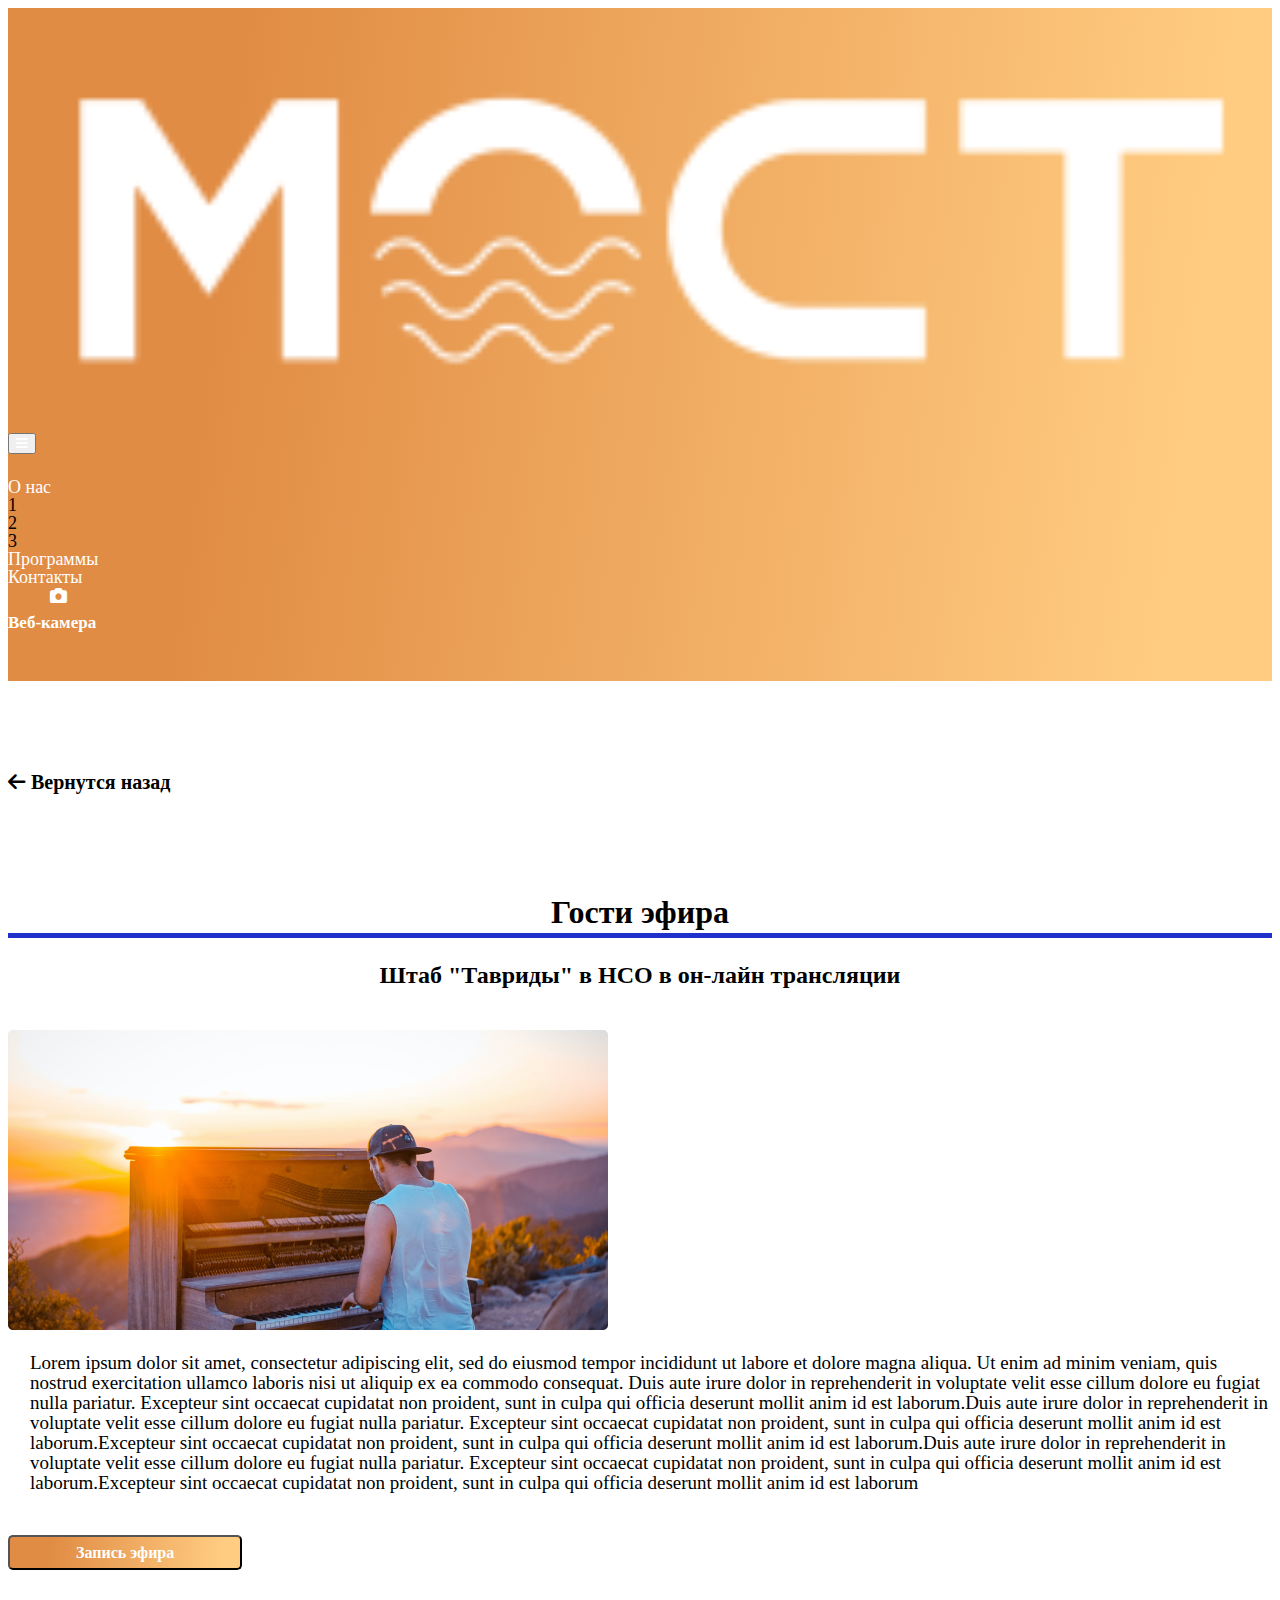
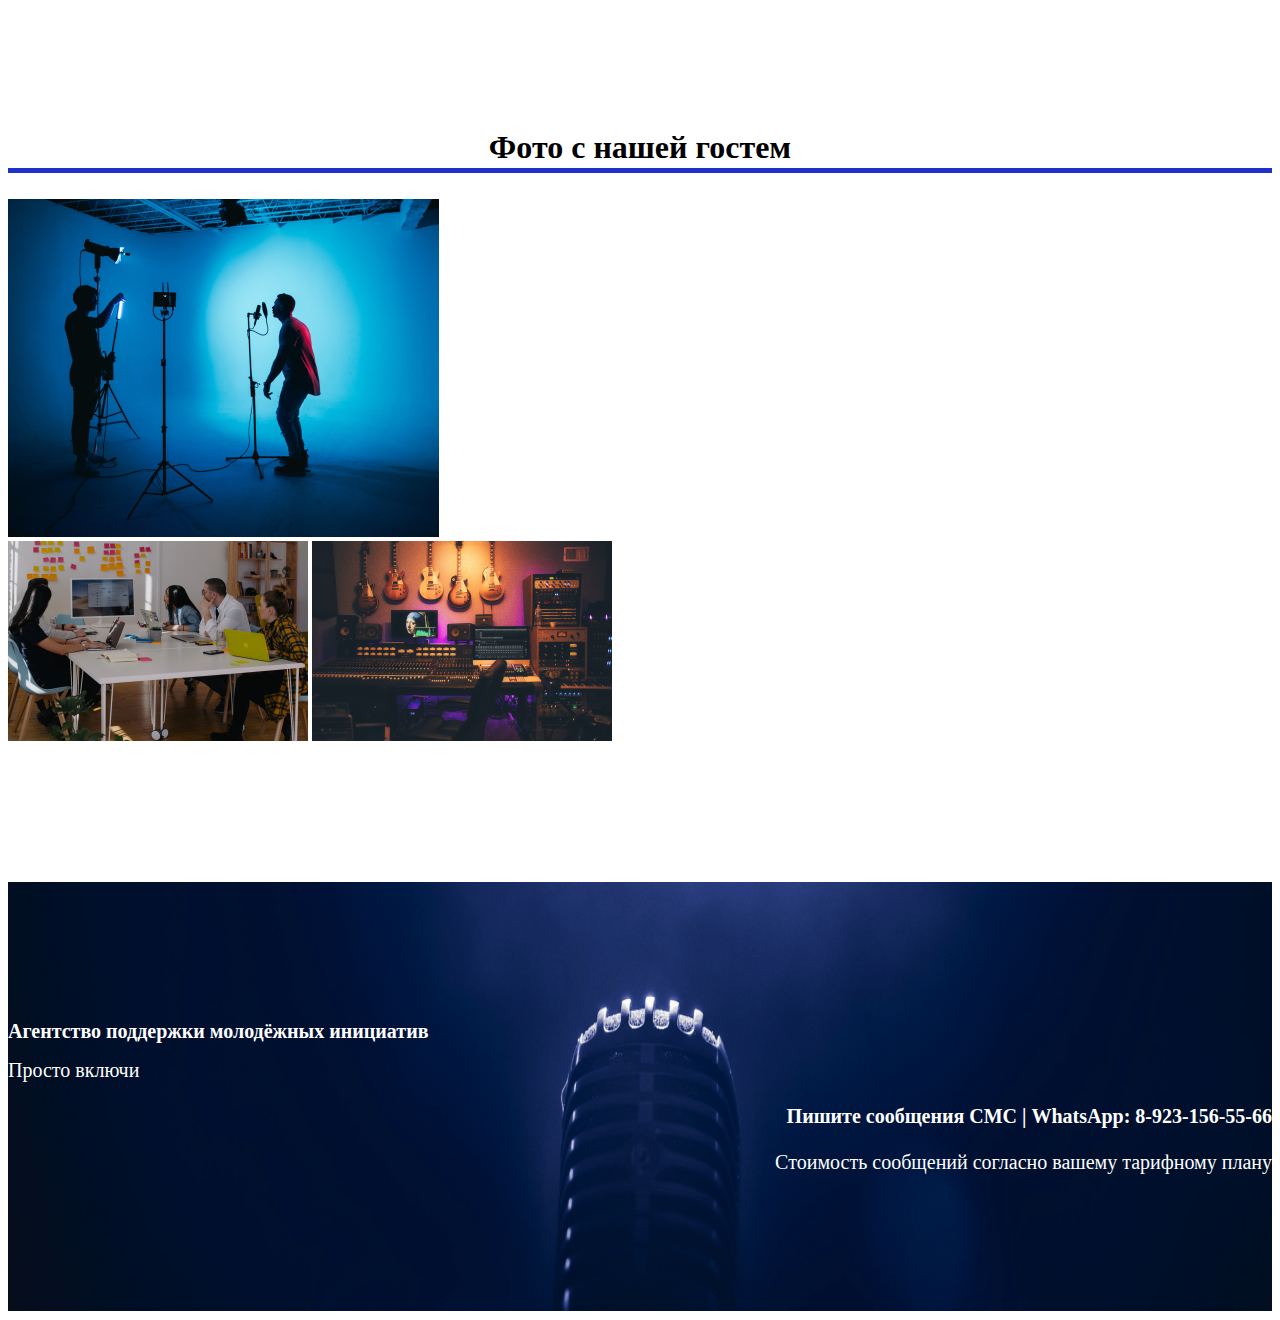
<file: photo.html>
<!DOCTYPE html>
<html lang="en">
    <head>
        <meta charset="UTF-8" />
        <meta http-equiv="X-UA-Compatible" content="IE=edge" />
        <meta name="viewport" content="width=device-width, initial-scale=1.0" />
        <link rel="stylesheet" href="https://cdnjs.cloudflare.com/ajax/libs/font-awesome/6.0.0-beta2/css/all.min.css">
        <link rel="stylesheet" href="https://cdnjs.cloudflare.com/ajax/libs/OwlCarousel2/2.3.4/assets/owl.carousel.min.css" integrity="sha512-tS3S5qG0BlhnQROyJXvNjeEM4UpMXHrQfTGmbQ1gKmelCxlSEBUaxhRBj/EFTzpbP4RVSrpEikbmdJobCvhE3g==" crossorigin="anonymous" referrerpolicy="no-referrer" />
        <link rel="stylesheet" href="https://cdnjs.cloudflare.com/ajax/libs/OwlCarousel2/2.3.4/assets/owl.theme.default.min.css" integrity="sha512-sMXtMNL1zRzolHYKEujM2AqCLUR9F2C4/05cdbxjjLSRvMQIciEPCQZo++nk7go3BtSuK9kfa/s+a4f4i5pLkw==" crossorigin="anonymous" referrerpolicy="no-referrer" />
        <link rel="https://cdn.rawgit.com/mfd/f3d96ec7f0e8f034cc22ea73b3797b59/raw/856f1dbb8d807aabceb80b6d4f94b464df461b3e/gotham.css">
        <link href="https://cdn.jsdelivr.net/npm/bootstrap@5.1.3/dist/css/bootstrap.min.css" rel="stylesheet" integrity="sha384-1BmE4kWBq78iYhFldvKuhfTAU6auU8tT94WrHftjDbrCEXSU1oBoqyl2QvZ6jIW3" crossorigin="anonymous">

<!--  <link rel="stylesheet" href="https://maxcdn.bootstrapcdn.com/bootstrap/3.4.1/css/bootstrap.min.css">    -->

  <script src="https://ajax.googleapis.com/ajax/libs/jquery/3.5.1/jquery.min.js"></script>
  <script src="https://maxcdn.bootstrapcdn.com/bootstrap/3.4.1/js/bootstrap.min.js"></script>
  <link rel="stylesheet" href="./news.css">
    <title>Photo</title>
</head>
<body>
    <header>
        <div class="container">
            <div class="row">
                <div class="col-12">
                    <nav class="navbar navbar-expand-lg navbar-light">
                        <div class="container-fluid align-items-center">
                            <a href="#!"><img src="./images/NavbarLogo.png" alt=""> </a>
                            <button class="navbar-toggler collapsed" type="button" data-bs-toggle="collapse" data-bs-target="#navbarSupportedContent" aria-controls="navbarSupportedContent" aria-expanded="false" aria-label="Toggle navigation">
                                <i class="fas fa-bars"></i>
                            </button>
                            <div class="navbar navbar-collapse collapse" id="navbarSupportedContent">
                                <ul class="navbar-nav me-auto mb-2 mb-lg-0">
                                     <li class="nav-item dropdown">
                                    <a class="nav-link dropdown-toggle" href="#" id="navbarDropdownMenuLink" role="button" data-bs-toggle="dropdown" aria-expanded="false">
                                        О нас
                                    </a>
                                    <ul class="dropdown-menu" aria-labelledby="navbarDropdownMenuLink">
                                        <li><a class="dropdown-item" href="#">1</a></li>
                                        <li>
                                            <a class="dropdown-item" href="#">2</a>
                                        </li>
                                        <li>
                                            <a class="dropdown-item" href="#">3</a>
                                        </li>
                                    </ul>
                                </li>
                                    <li class="nav-item">
                                        <a class="nav-link" href="#">Программы</a>
                                    </li>
                                    <li class="nav-item">
                                        <a class="nav-link" href="#">Контакты</a>
                                    </li>
                                </ul>

                            <div class="d-none d-lg-block"><a href="#!" class="cameraNav"><i class="fas fa-camera d-none d-lg-block"></i><span>Веб-камера</span></a></div>

                            </div>
                        </div>
                    </nav>
                </div>
            </div>
        </div>
    </header>

    <div class="container">
        <div class="row">
            <div class="exit">
                <a href="./index.html"><h6>
                    <i class="fas fa-arrow-left"></i>
                    <span>Вернутся назад</span>
                </h6></a>
            </div>
        </div>
    </div>

    <main>
        <div class="container">
            <div class="row mb-5">
                <div class="w-auto mainTop">
                    <h2 class="page-main">Гости эфира</h2>
                </div>
            </div>
            <div class="row">
<div class="col-12">
    <h2 class="liveH2">
        Штаб "Тавриды" в НСО в он-лайн трансляции
    </h2>
    <div class="col-12 d-lg-flex">
        <div class="col-lg-6 col-12">
            <img src="./images/host.png" class="w-100" alt="">
        </div>
        <div class="col-lg-6 col-12">
            <p class="liveP">
                Lorem ipsum dolor sit amet, consectetur adipiscing elit, sed do eiusmod tempor incididunt ut labore et dolore magna aliqua. Ut enim ad minim veniam, quis nostrud exercitation ullamco laboris nisi ut aliquip ex ea commodo consequat. Duis aute irure dolor in reprehenderit in voluptate velit esse cillum dolore eu fugiat nulla pariatur. Excepteur sint occaecat cupidatat non proident, sunt in culpa qui officia deserunt mollit anim id est laborum.Duis aute irure dolor in reprehenderit in voluptate velit esse cillum dolore eu fugiat nulla pariatur. Excepteur sint occaecat cupidatat non proident, sunt in culpa qui officia deserunt mollit anim id est laborum.Excepteur sint occaecat cupidatat non proident, sunt in culpa qui officia deserunt mollit anim id est laborum.Duis aute irure dolor in reprehenderit in voluptate velit esse cillum dolore eu fugiat nulla pariatur. Excepteur sint occaecat cupidatat non proident, sunt in culpa qui officia deserunt mollit anim id est laborum.Excepteur sint occaecat cupidatat non proident, sunt in culpa qui officia deserunt mollit anim id est laborum
            </p>
        </div>

    </div>
    <div class="col-lg-6 col-12 d-flex justify-content-center">
        <button class="liveBtn">Запись эфира</button>
    </div>
</div>








            </div>
        </div>
    </main>
    <main class="PhotoMain">
        <div class="container">
            <div class="row mb-5">
                <div class="w-auto mainTop">
                    <h2 class="page-main">Фото с нашей гостем</h2>
                </div>
            </div>
            <div class="row">
                <div class="col-6">
                    <img src="./images/photo3.png" class="w-100 h-100" alt="">
                </div>
                <div class="col-6 d-flex flex-column">
                    <img src="./images/mainminiCard.png" class="mb-2 w-100" alt="">
                    <img src="./images/mainminiCard2.png" alt="" class="w-100">
                </div>








            </div>
        </div>
    </main>



    <footer>
        <div class="container">
            <div class="row justify-content-between">
                <div class="col-md-4 col-6">
                    <h3>
                        Агентство поддержки молодёжных инициатив
                    </h3>
                    <p>
                        Просто включи
                    </p>
                </div>
                <div class="col-md-4 col-6">
                    <h4>
                        Пишите сообщения СМС | WhatsApp: 8-923-156-55-66
                    </h4>
                    <p class="text">
                        Cтоимость сообщений согласно вашему тарифному плану
                    </p>
                </div>
            </div>
        </div>
    </footer>





   <script src="https://cdnjs.cloudflare.com/ajax/libs/jquery/3.5.1/jquery.min.js"
    integrity="sha512-bLT0Qm9VnAYZDflyKcBaQ2gg0hSYNQrJ8RilYldYQ1FxQYoCLtUjuuRuZo+fjqhx/qtq/1itJ0C2ejDxltZVFg=="
    crossorigin="anonymous" referrerpolicy="no-referrer"></script>
    <script src="https://cdnjs.cloudflare.com/ajax/libs/OwlCarousel2/2.3.4/owl.carousel.min.js"
    integrity="sha512-bPs7Ae6pVvhOSiIcyUClR7/q2OAsRiovw4vAkX+zJbw3ShAeeqezq50RIIcIURq7Oa20rW2n2q+fyXBNcU9lrw=="
    crossorigin="anonymous" referrerpolicy="no-referrer"></script>
    <script src="./app.js"></script>
    <script src="https://cdn.jsdelivr.net/npm/bootstrap@5.1.3/dist/js/bootstrap.bundle.min.js" integrity="sha384-ka7Sk0Gln4gmtz2MlQnikT1wXgYsOg+OMhuP+IlRH9sENBO0LRn5q+8nbTov4+1p" crossorigin="anonymous"></script>
</body>
</html>
</file>
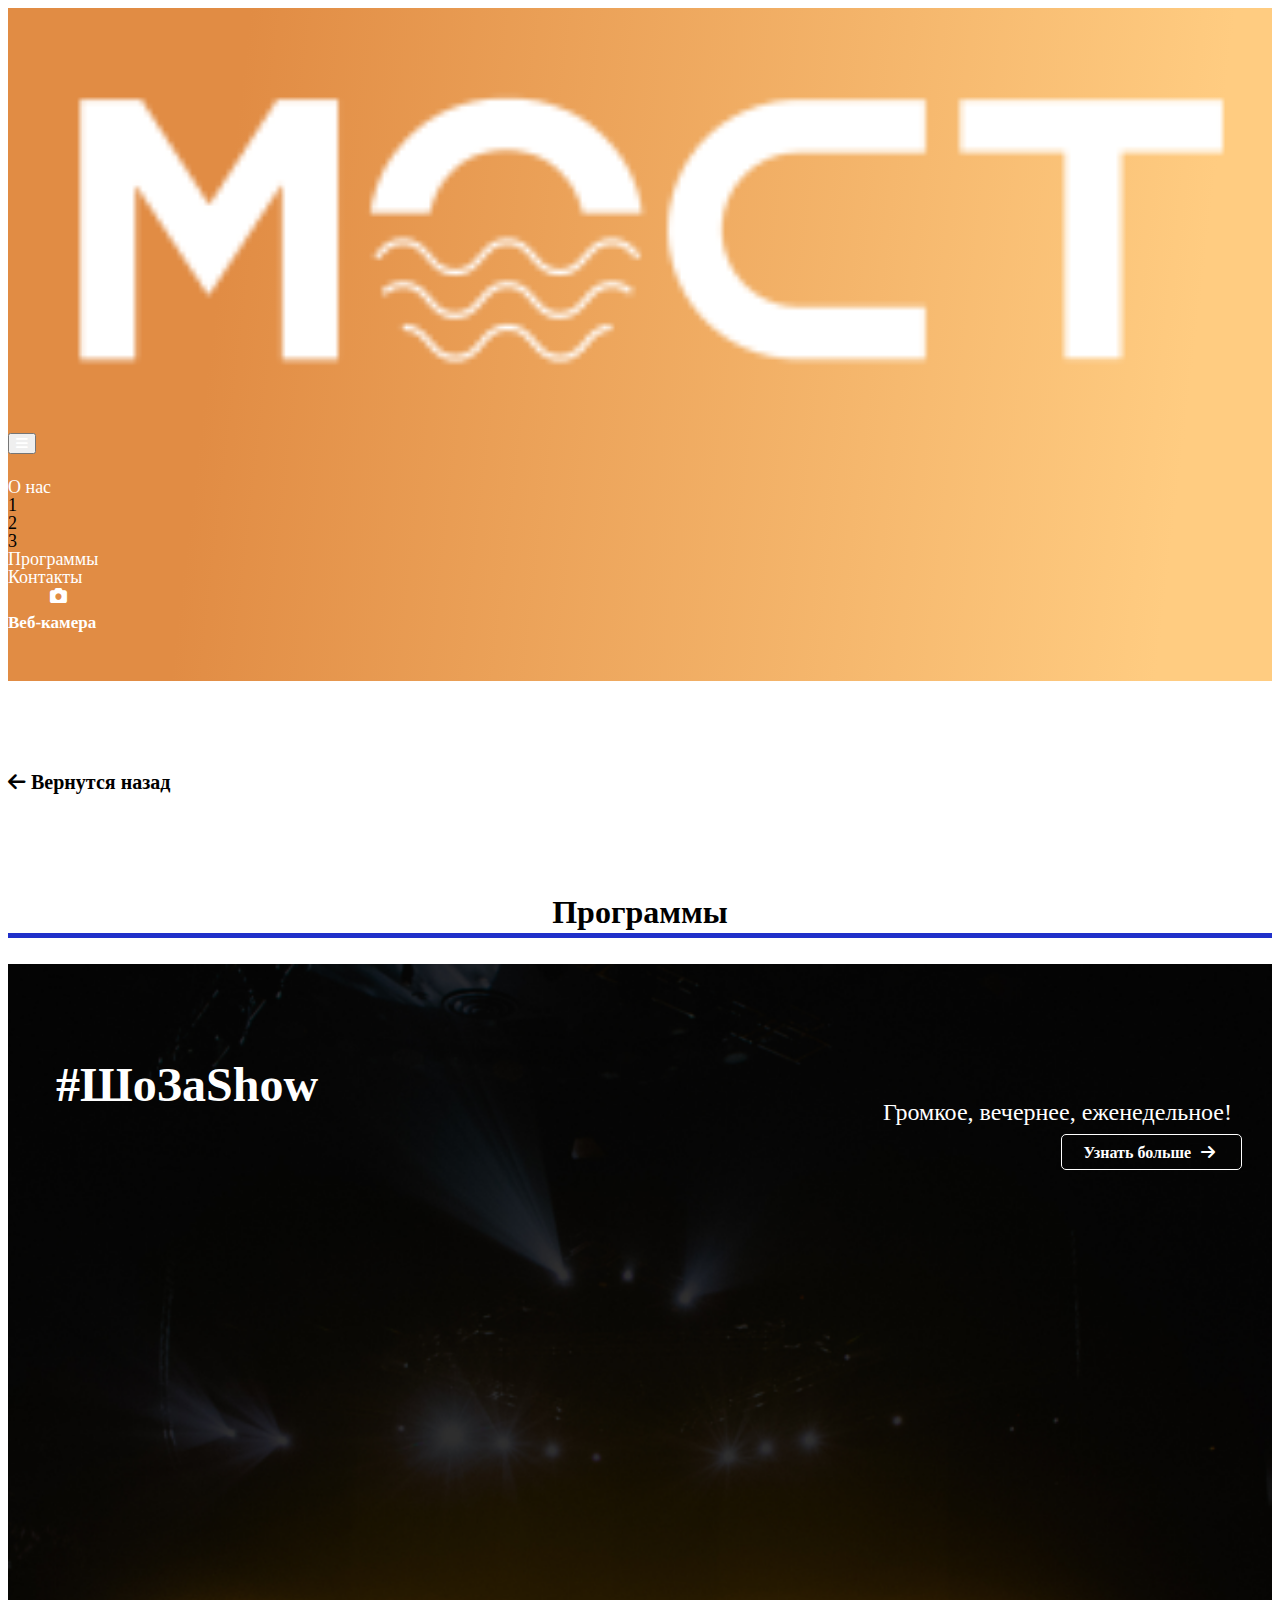
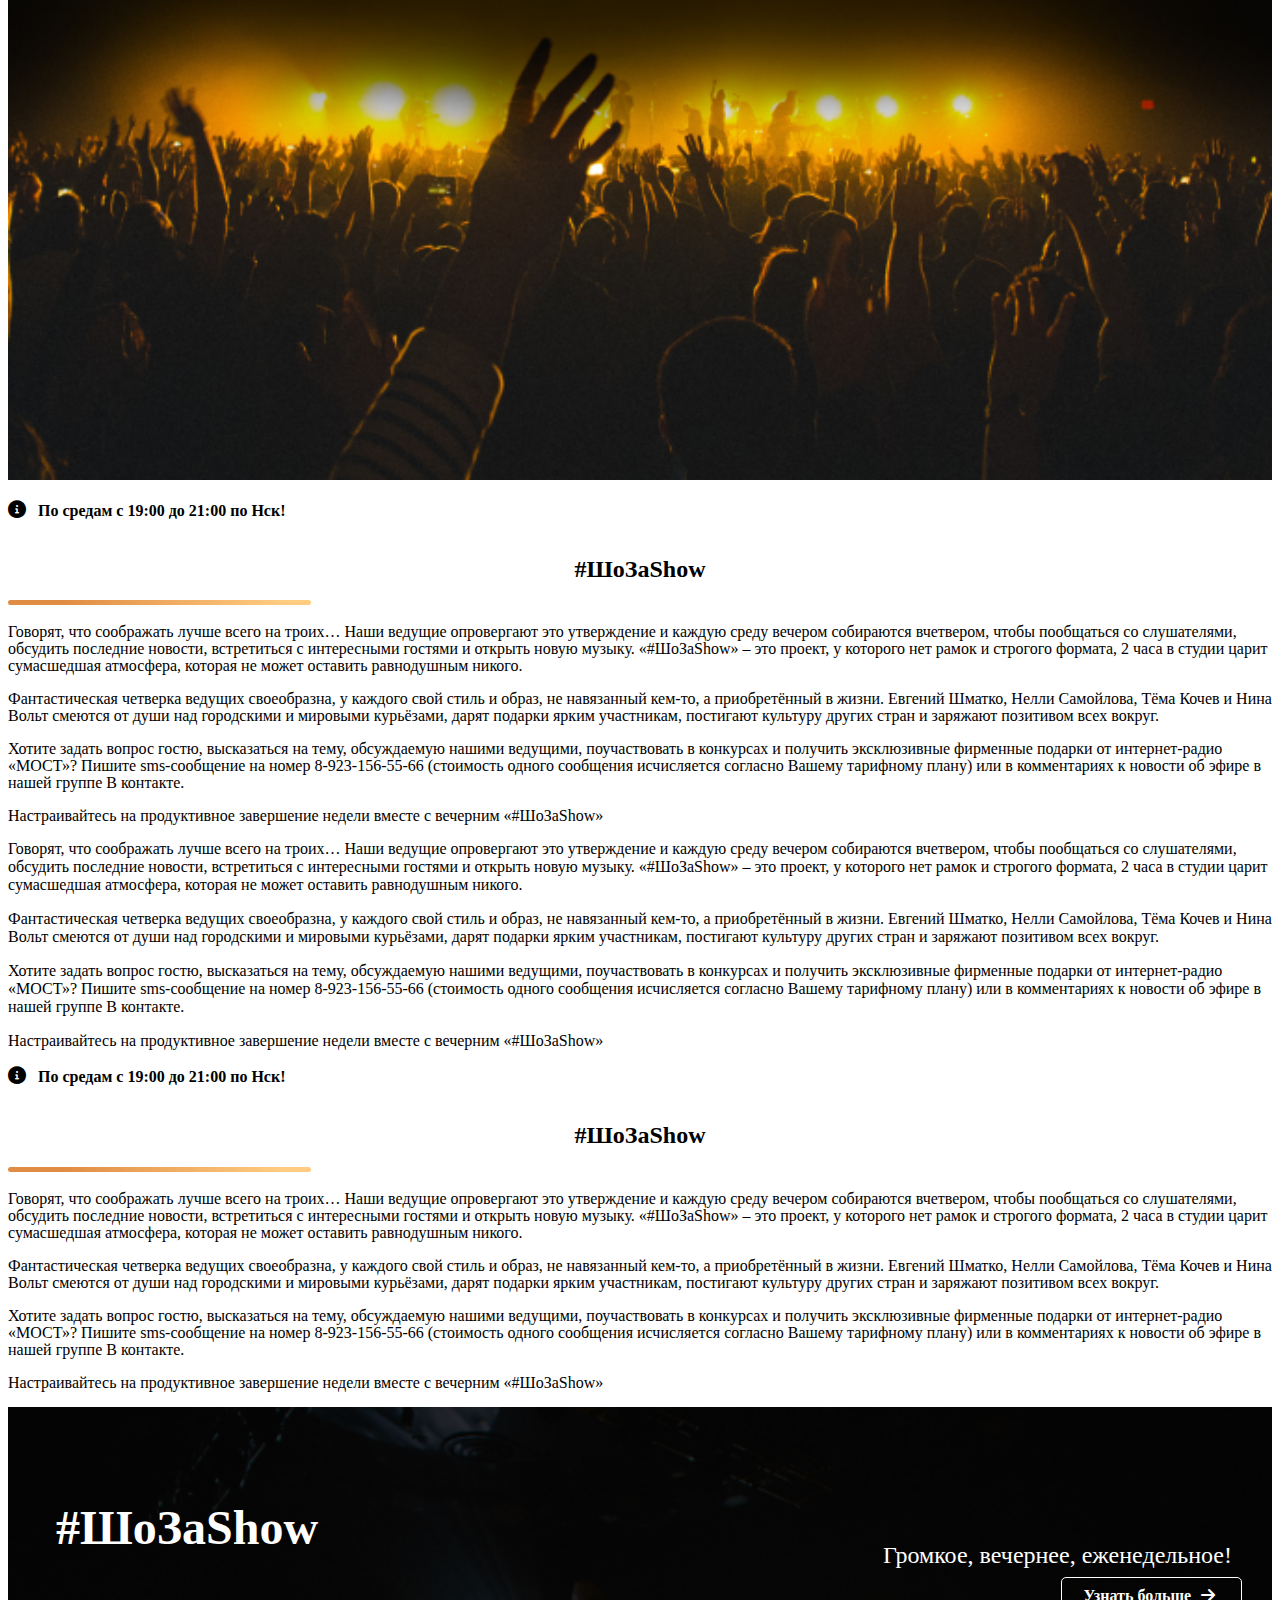
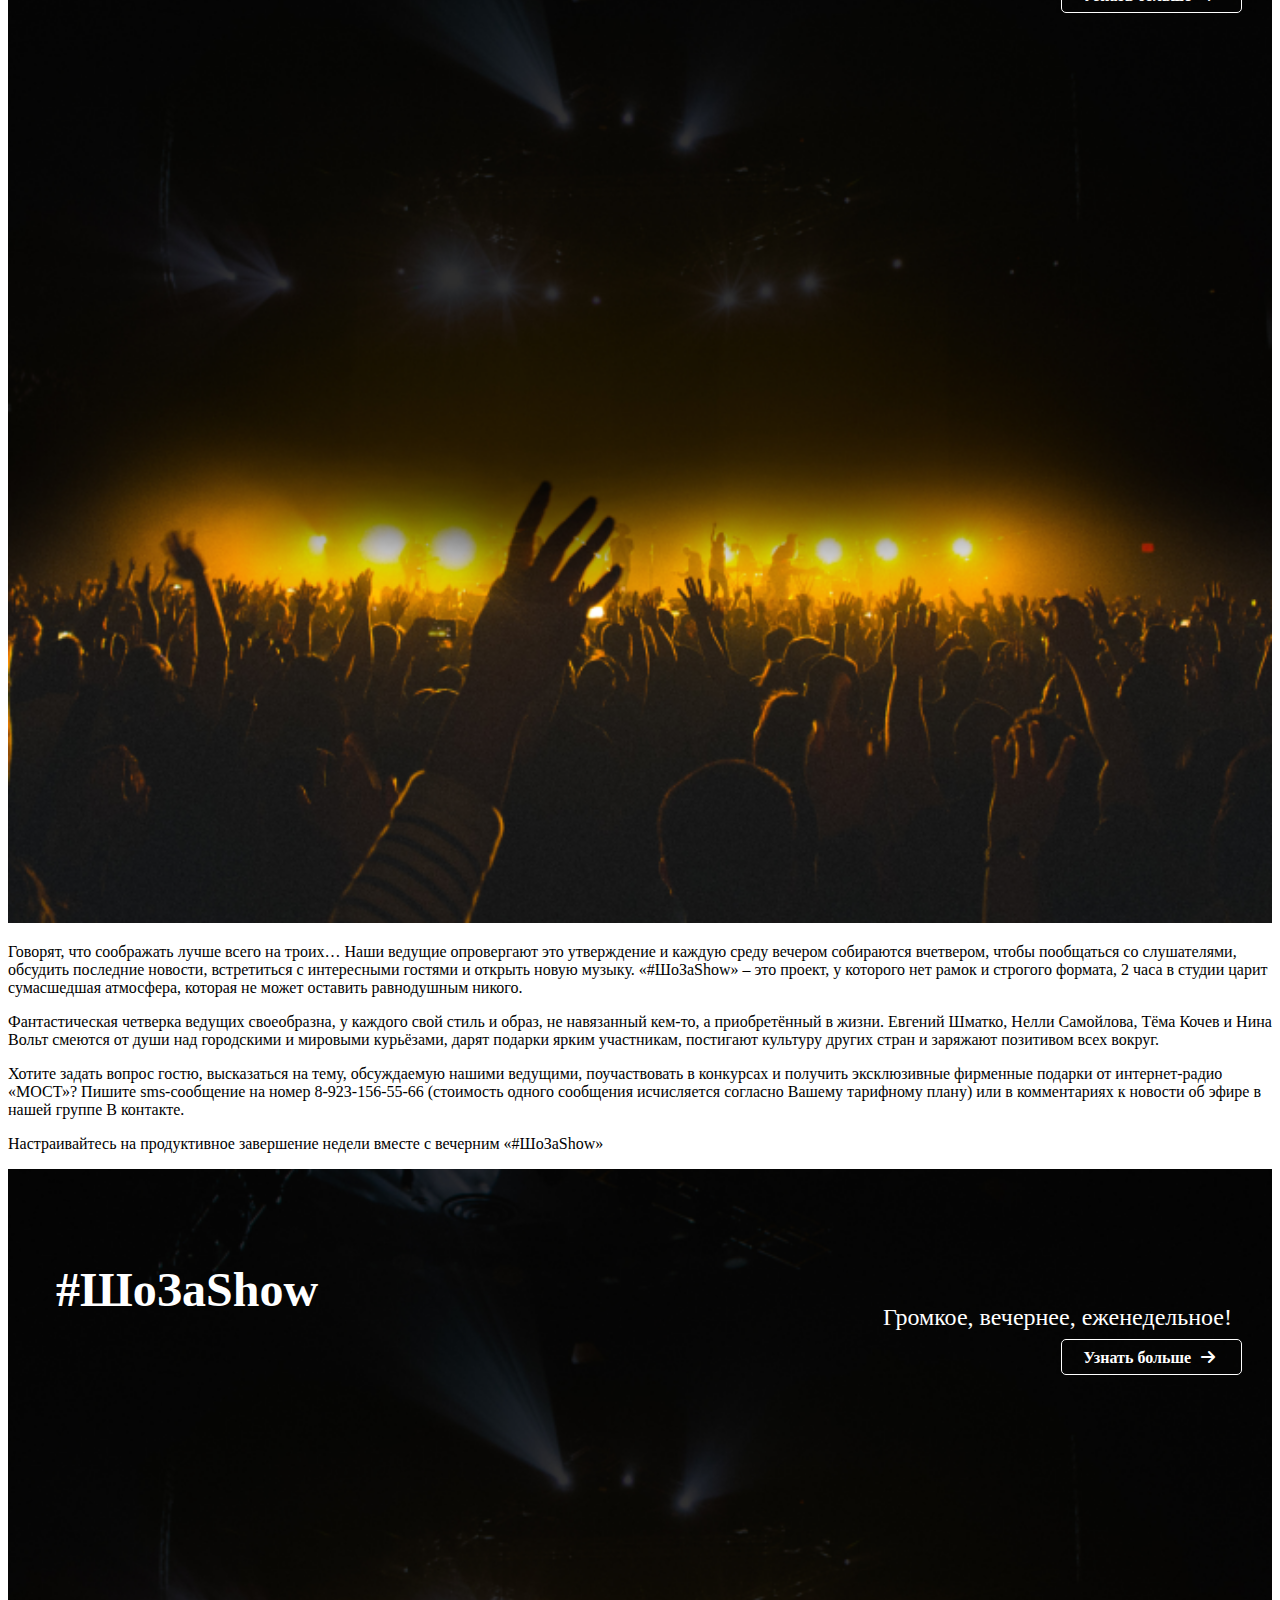
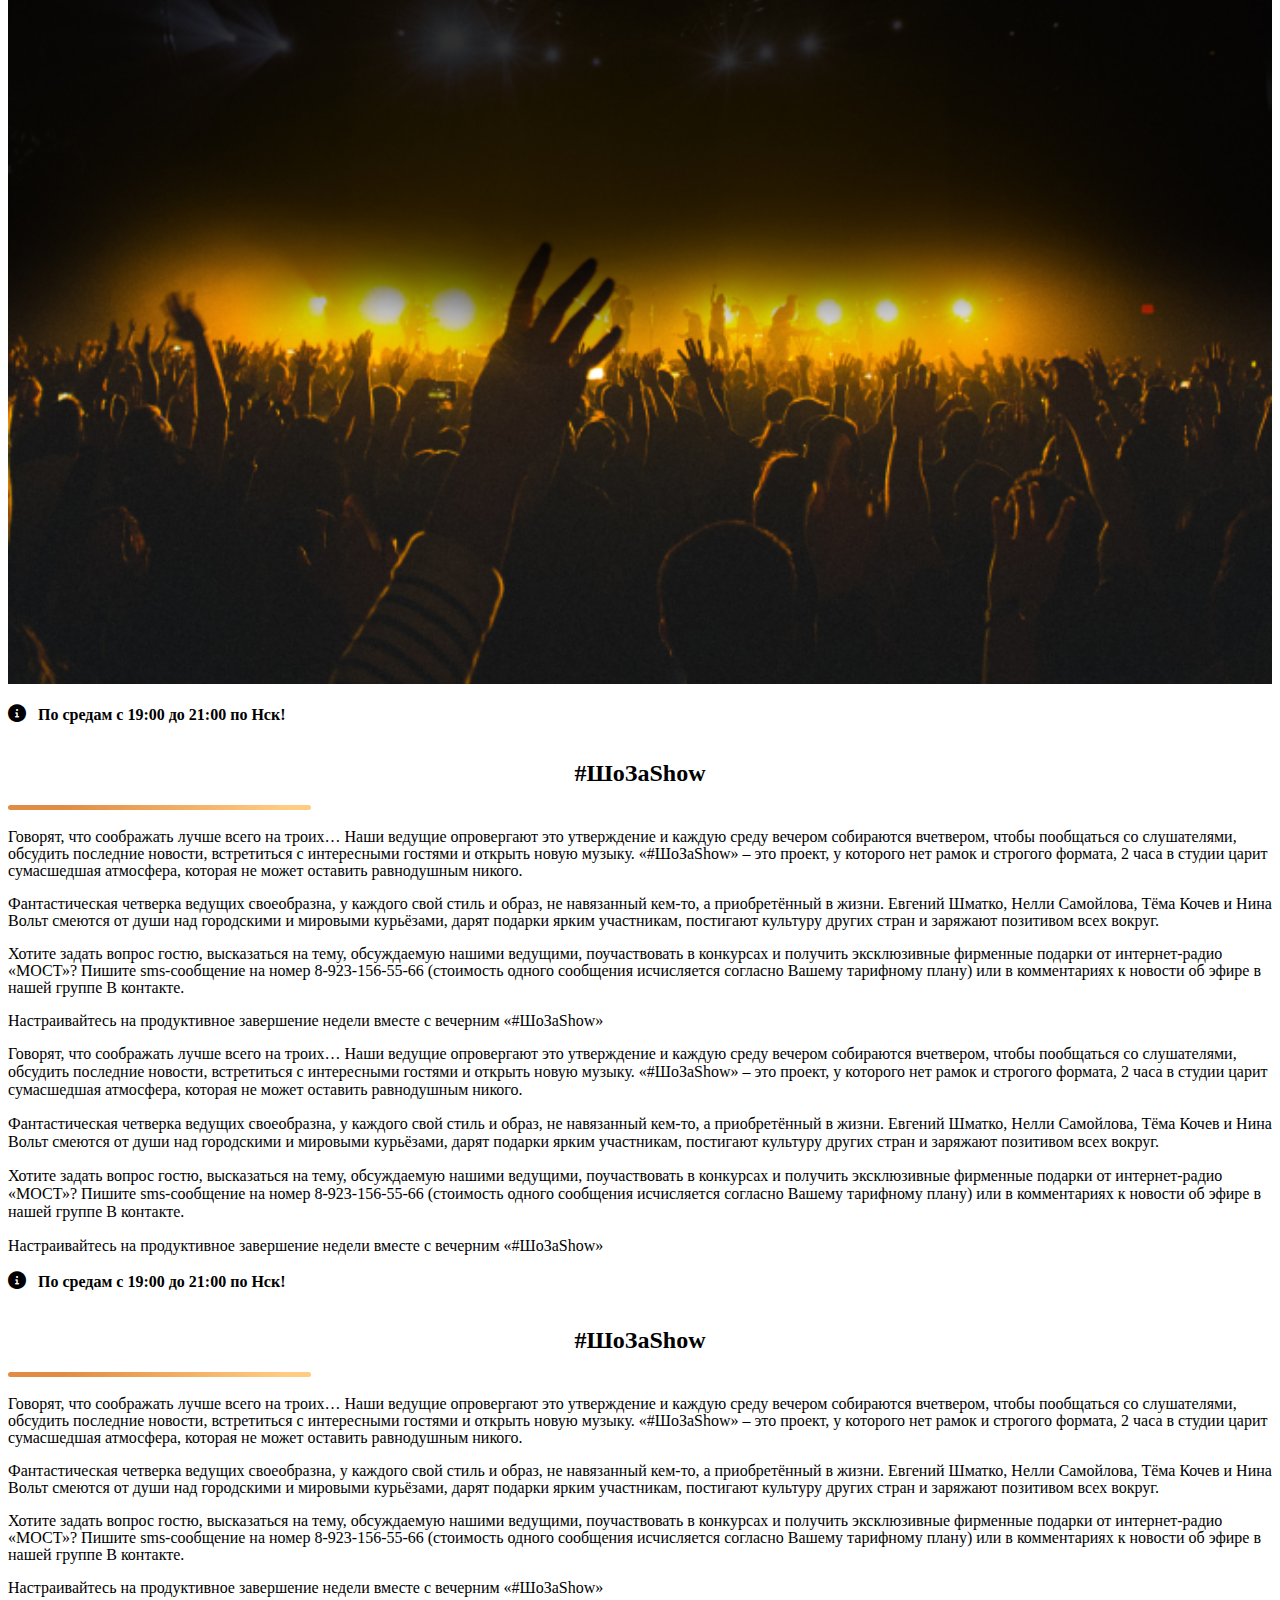
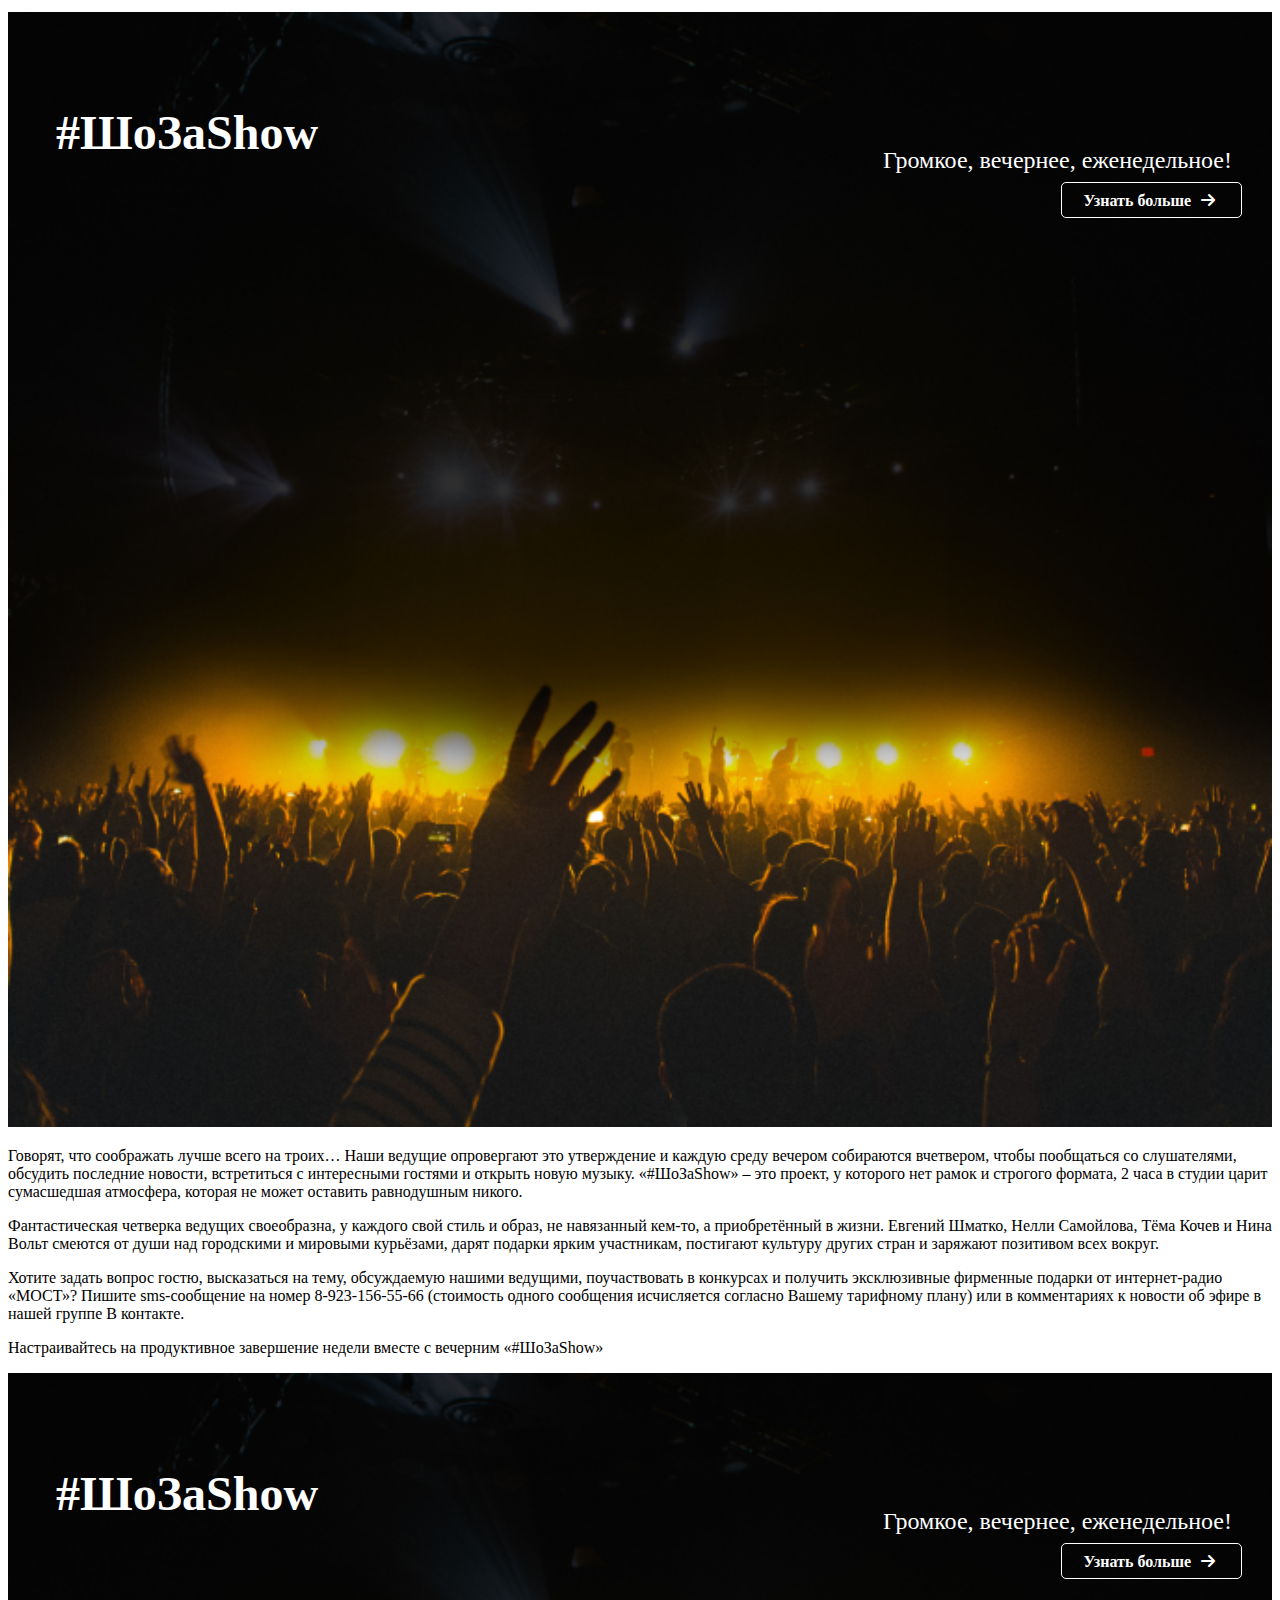
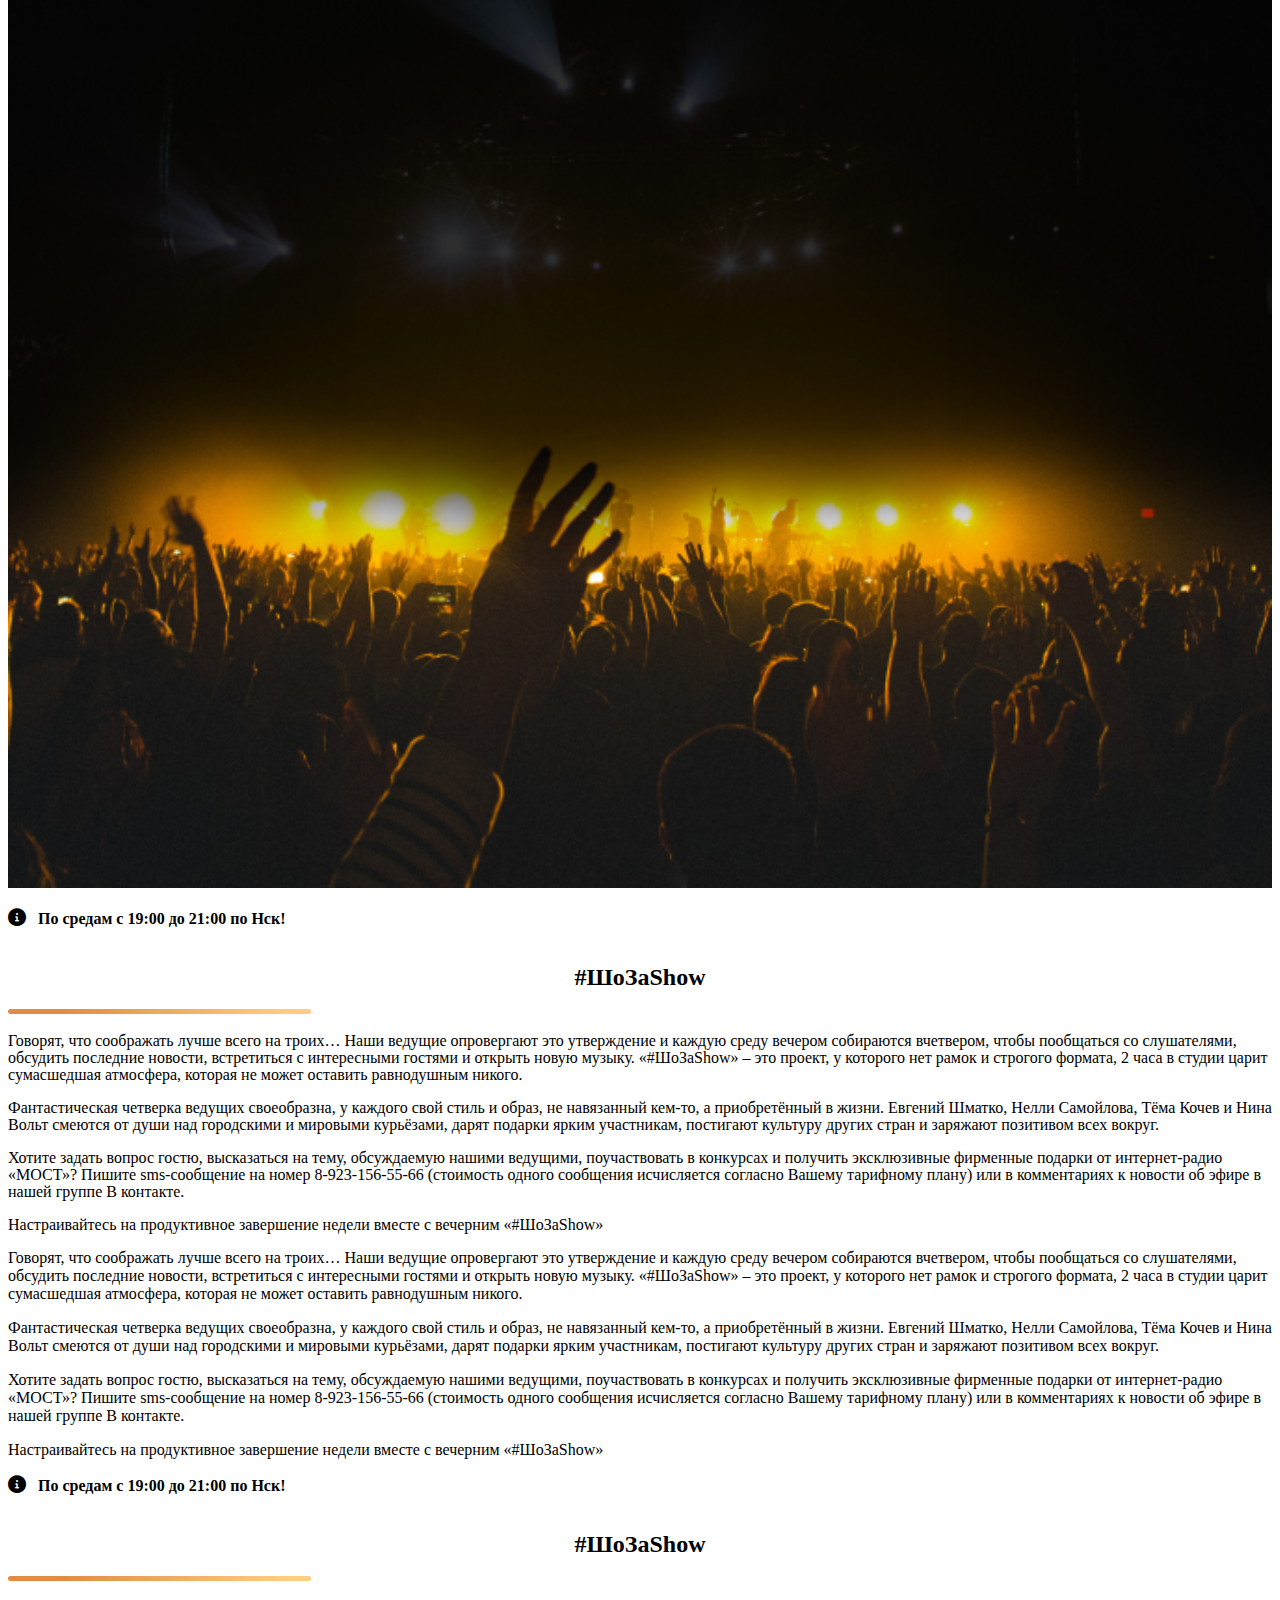
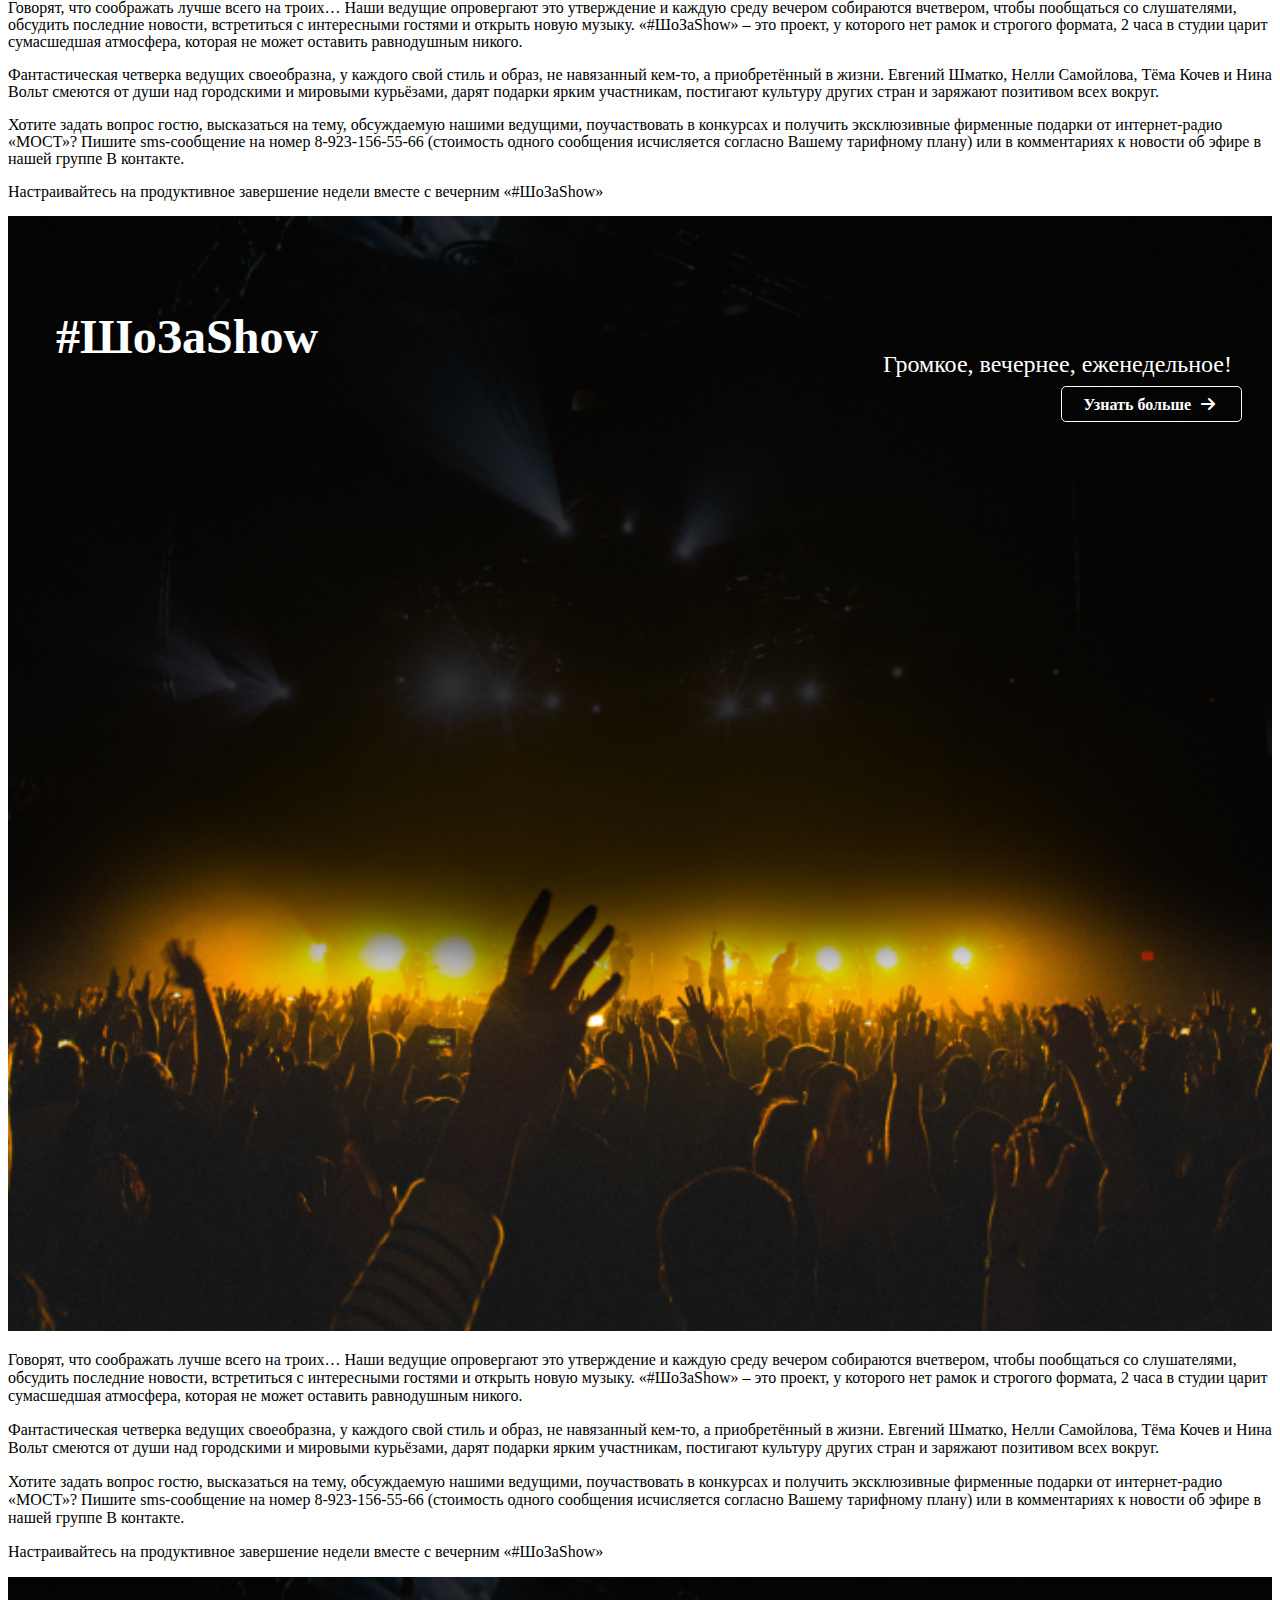
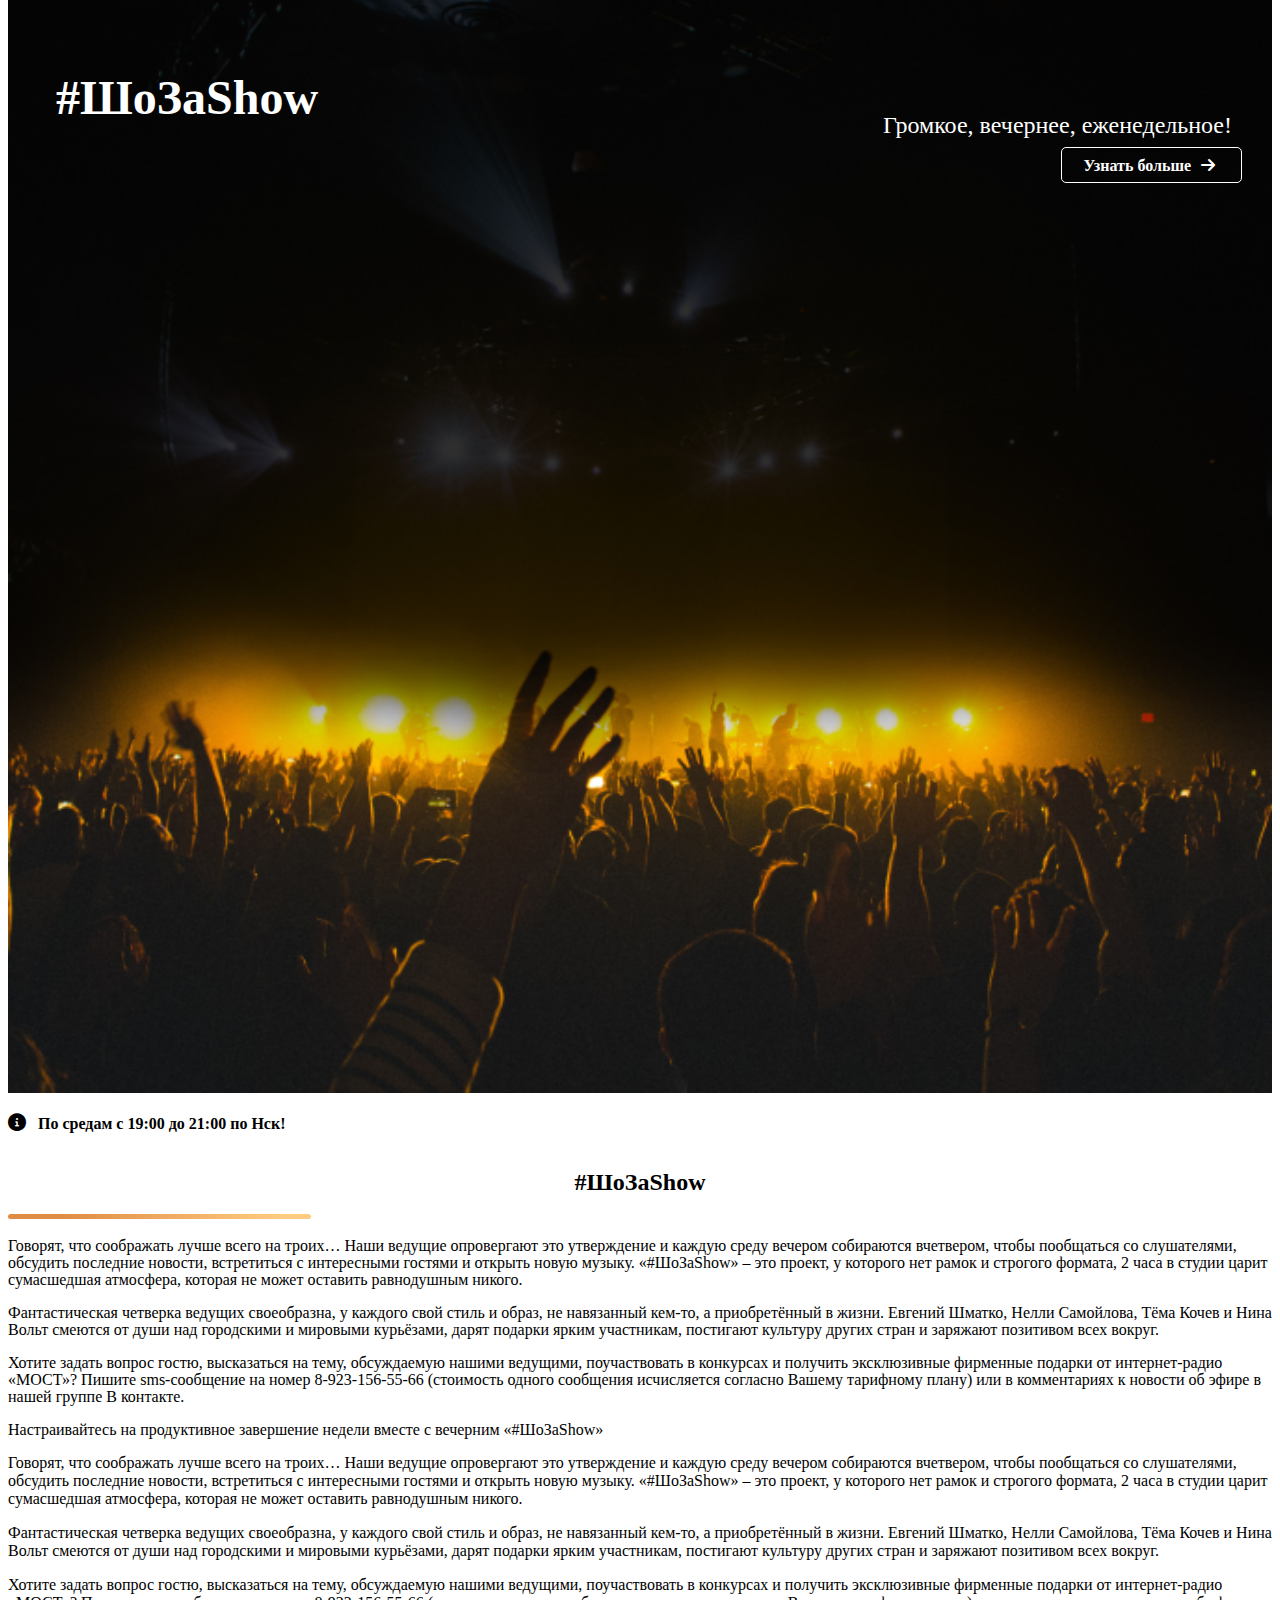
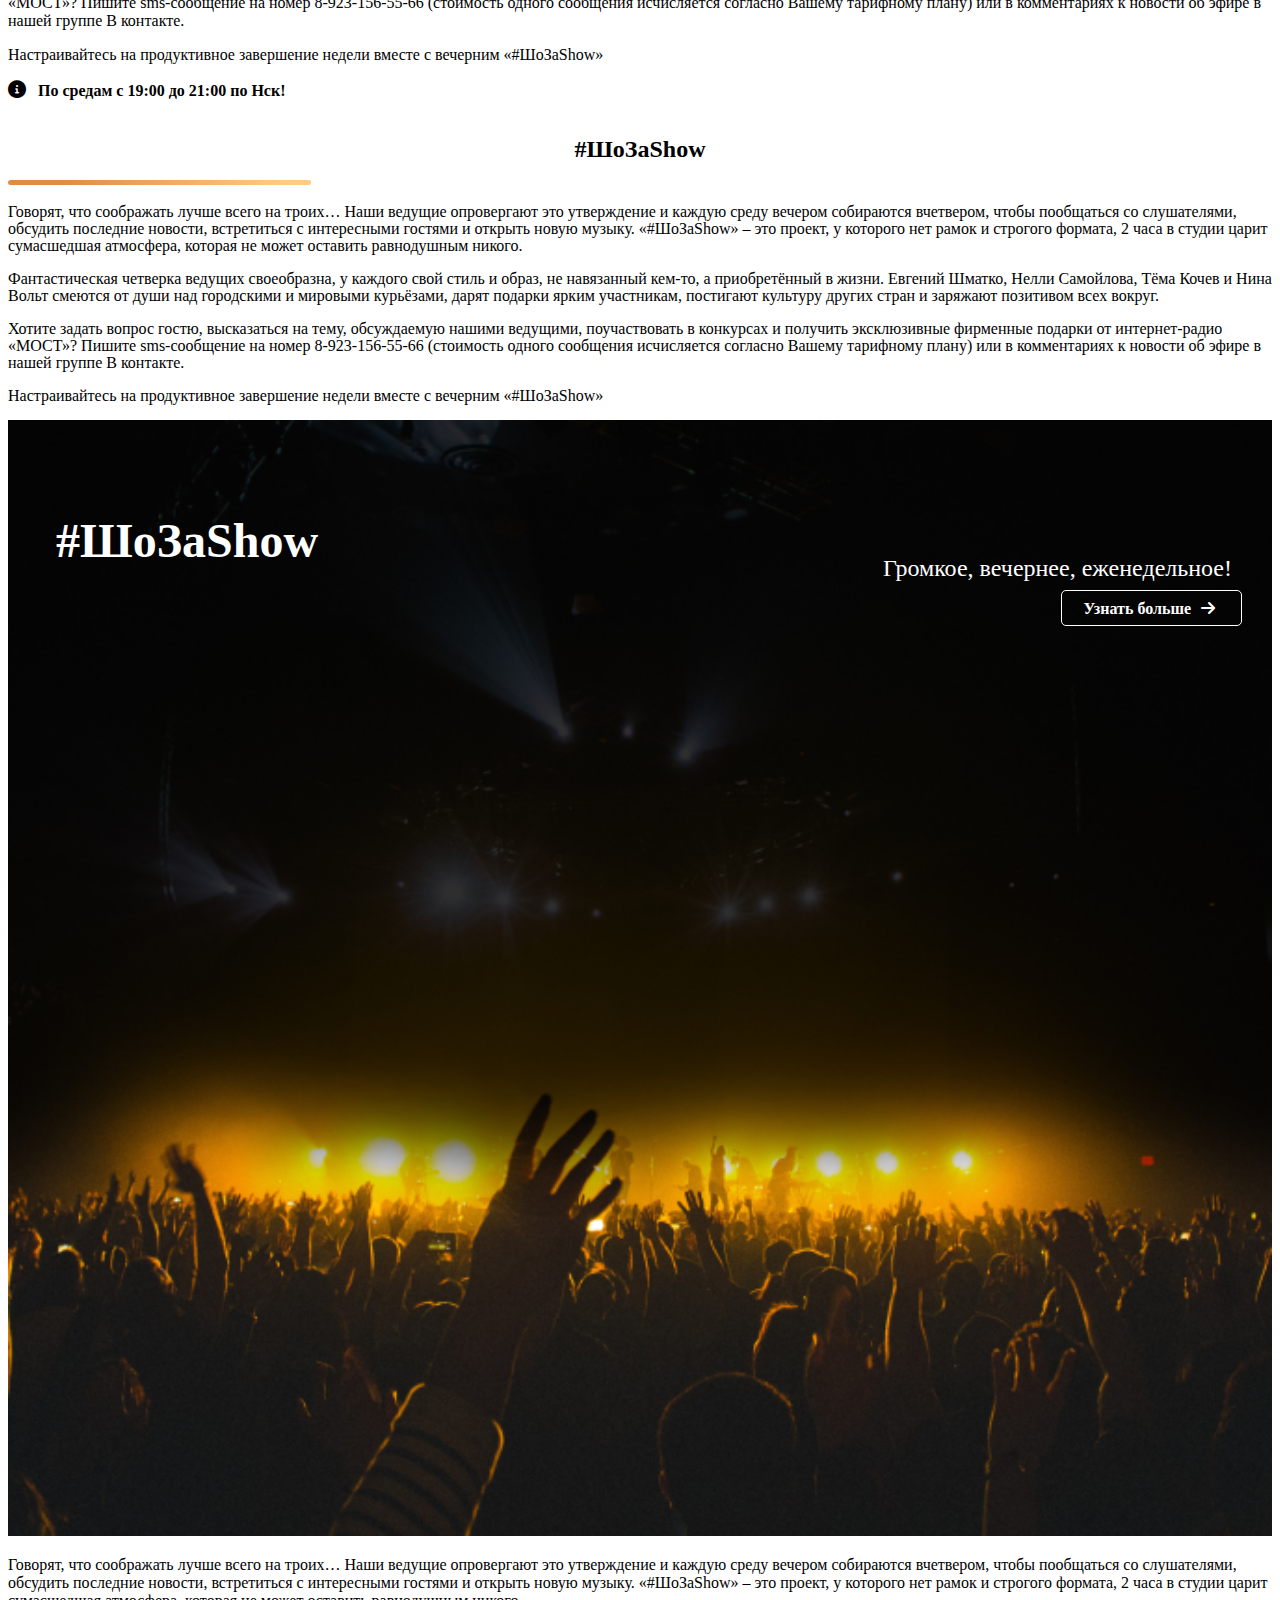
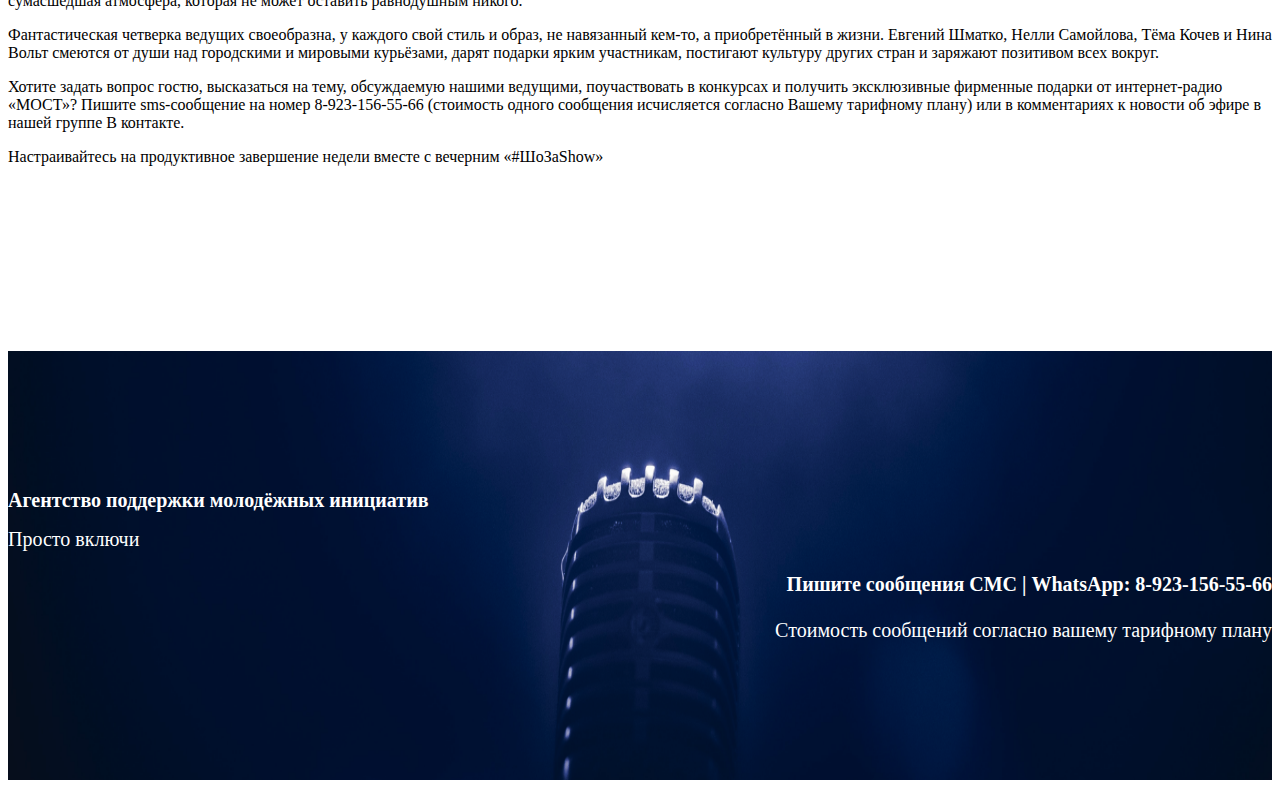
<file: programm.html>
<!DOCTYPE html>
<html lang="en">
    <head>
        <meta charset="UTF-8" />
        <meta http-equiv="X-UA-Compatible" content="IE=edge" />
        <meta name="viewport" content="width=device-width, initial-scale=1.0" />
        <link rel="stylesheet" href="https://cdnjs.cloudflare.com/ajax/libs/font-awesome/6.0.0-beta2/css/all.min.css">
        <link rel="stylesheet" href="https://cdnjs.cloudflare.com/ajax/libs/OwlCarousel2/2.3.4/assets/owl.carousel.min.css" integrity="sha512-tS3S5qG0BlhnQROyJXvNjeEM4UpMXHrQfTGmbQ1gKmelCxlSEBUaxhRBj/EFTzpbP4RVSrpEikbmdJobCvhE3g==" crossorigin="anonymous" referrerpolicy="no-referrer" />
        <link rel="stylesheet" href="https://cdnjs.cloudflare.com/ajax/libs/OwlCarousel2/2.3.4/assets/owl.theme.default.min.css" integrity="sha512-sMXtMNL1zRzolHYKEujM2AqCLUR9F2C4/05cdbxjjLSRvMQIciEPCQZo++nk7go3BtSuK9kfa/s+a4f4i5pLkw==" crossorigin="anonymous" referrerpolicy="no-referrer" />
        <link rel="https://cdn.rawgit.com/mfd/f3d96ec7f0e8f034cc22ea73b3797b59/raw/856f1dbb8d807aabceb80b6d4f94b464df461b3e/gotham.css">




        <link href="https://cdn.jsdelivr.net/npm/bootstrap@5.1.3/dist/css/bootstrap.min.css" rel="stylesheet" integrity="sha384-1BmE4kWBq78iYhFldvKuhfTAU6auU8tT94WrHftjDbrCEXSU1oBoqyl2QvZ6jIW3" crossorigin="anonymous">



<!--  <link rel="stylesheet" href="https://maxcdn.bootstrapcdn.com/bootstrap/3.4.1/css/bootstrap.min.css">    -->






  <script src="https://ajax.googleapis.com/ajax/libs/jquery/3.5.1/jquery.min.js"></script>
  <script src="https://maxcdn.bootstrapcdn.com/bootstrap/3.4.1/js/bootstrap.min.js"></script>
  <link rel="stylesheet" href="./news.css">
    <title>Programm</title>
</head>
<body>
    <header>
        <div class="container">
            <div class="row">
                <div class="col-12">
                    <nav class="navbar navbar-expand-lg navbar-light">
                        <div class="container-fluid align-items-center">
                            <a href="#!"><img src="./images/NavbarLogo.png" alt=""> </a>
                            <button class="navbar-toggler collapsed" type="button" data-bs-toggle="collapse" data-bs-target="#navbarSupportedContent" aria-controls="navbarSupportedContent" aria-expanded="false" aria-label="Toggle navigation">
                                <i class="fas fa-bars"></i>
                            </button>
                            <div class="navbar navbar-collapse collapse" id="navbarSupportedContent">
                                <ul class="navbar-nav me-auto mb-2 mb-lg-0">
                                     <li class="nav-item dropdown">
                                    <a class="nav-link dropdown-toggle" href="#" id="navbarDropdownMenuLink" role="button" data-bs-toggle="dropdown" aria-expanded="false">
                                        О нас
                                    </a>
                                    <ul class="dropdown-menu" aria-labelledby="navbarDropdownMenuLink">
                                        <li><a class="dropdown-item" href="#">1</a></li>
                                        <li>
                                            <a class="dropdown-item" href="#">2</a>
                                        </li>
                                        <li>
                                            <a class="dropdown-item" href="#">3</a>
                                        </li>
                                    </ul>
                                </li>
                                    <li class="nav-item">
                                        <a class="nav-link" href="#">Программы</a>
                                    </li>
                                    <li class="nav-item">
                                        <a class="nav-link" href="#">Контакты</a>
                                    </li>
                                </ul>

                            <div class="d-none d-lg-block"><a href="#!" class="cameraNav"><i class="fas fa-camera d-none d-lg-block"></i><span>Веб-камера</span></a></div>

                            </div>
                        </div>
                    </nav>
                </div>
            </div>
        </div>
    </header>
    <div class="container">
        <div class="row">
            <div class="exit">
                <a href="./index.html"><h6>
                    <i class="fas fa-arrow-left"></i>
                    <span>Вернутся назад</span>
                </h6></a>
            </div>
        </div>
    </div>
    <main class="ProgrammMain">
        <div class="container">
            <div class="row">
                <div class="w-auto mainTop">
                    <h2 class="page-main">Программы</h2>
                </div>
            </div>
            <div class="row">



<div class="col-12">

<div class="d-flex justify-content-between">
    <div class="col-6 m-3 widthMedia">
        <div class="item hoverCard">
            <img class="hoverImg" src="./images/hoverImg.png" alt="">
            <h3 class="hoverMain">#ШоЗаShow</h3>
            <p class="hoverText">Громкое, вечернее, еженедельное!</p>
            <button class="hoverButton"><span>Узнать больше</span><i
                    class="fas fa-arrow-right"></i></button>
        </div>
    </div>
    <div class="col-6 m-3 widthMedia">
        <div class="div">
            <p class="ProgrammDate"><i class="fas fa-info-circle"></i> По средам с 19:00 до 21:00 по Нск!</p>
            <div class="ProgrammMainH">
                <h2>#ШоЗаShow</h2>
                <div class="border24 d-none d-lg-block">
                     
                </div>
                <div class="progammText d-none d-lg-block">
                     <p>Говорят, что соображать лучше всего на троих… Наши ведущие опровергают это утверждение и каждую среду вечером собираются вчетвером, чтобы пообщаться со слушателями, обсудить последние новости, встретиться с интересными гостями и открыть новую музыку. «#ШоЗаShow» – это проект, у которого нет рамок и строгого формата, 2 часа в студии царит сумасшедшая атмосфера, которая не может оставить равнодушным никого.</p>
        <p>Фантастическая четверка ведущих своеобразна, у каждого свой стиль и образ, не навязанный кем-то, а приобретённый в жизни. Евгений Шматко, Нелли Самойлова, Тёма Кочев и Нина Вольт смеются от души над городскими и мировыми курьёзами, дарят подарки ярким участникам, постигают культуру других стран и заряжают позитивом всех вокруг.</p>
        <p>Хотите задать вопрос гостю, высказаться на тему, обсуждаемую нашими ведущими, поучаствовать в конкурсах и получить эксклюзивные фирменные подарки от интернет-радио «МОСТ»? Пишите sms-сообщение на номер 8-923-156-55-66 (стоимость одного сообщения исчисляется согласно Вашему тарифному плану) или в комментариях к новости об эфире в нашей группе В контакте.</p>
        <p>Настраивайтесь на продуктивное завершение недели вместе с вечерним «#ШоЗаShow»</p>
                </div>
            </div>
        </div>
    </div>
</div>

<div class="col-12 d-lg-none d-block marginTopProgramma">
    <p>Говорят, что соображать лучше всего на троих… Наши ведущие опровергают это утверждение и каждую среду вечером собираются вчетвером, чтобы пообщаться со слушателями, обсудить последние новости, встретиться с интересными гостями и открыть новую музыку. «#ШоЗаShow» – это проект, у которого нет рамок и строгого формата, 2 часа в студии царит сумасшедшая атмосфера, которая не может оставить равнодушным никого.</p>
    <p>Фантастическая четверка ведущих своеобразна, у каждого свой стиль и образ, не навязанный кем-то, а приобретённый в жизни. Евгений Шматко, Нелли Самойлова, Тёма Кочев и Нина Вольт смеются от души над городскими и мировыми курьёзами, дарят подарки ярким участникам, постигают культуру других стран и заряжают позитивом всех вокруг.</p>
    <p>Хотите задать вопрос гостю, высказаться на тему, обсуждаемую нашими ведущими, поучаствовать в конкурсах и получить эксклюзивные фирменные подарки от интернет-радио «МОСТ»? Пишите sms-сообщение на номер 8-923-156-55-66 (стоимость одного сообщения исчисляется согласно Вашему тарифному плану) или в комментариях к новости об эфире в нашей группе В контакте.</p>
    <p>Настраивайтесь на продуктивное завершение недели вместе с вечерним «#ШоЗаShow»</p>
</div>
</div>
<div class="col-12">
<div class="d-flex justify-content-between">
    <div class="col-6 m-4 widthMedia">
        <div class="div">
            <p class="ProgrammDate"><i class="fas fa-info-circle"></i> По средам с 19:00 до 21:00 по Нск!</p>
            <div class="ProgrammMainH">
                <h2>#ШоЗаShow</h2>
                <div class="border24 d-none d-lg-block">
                     
                </div>
                <div class="progammText d-none d-lg-block">
                     <p>Говорят, что соображать лучше всего на троих… Наши ведущие опровергают это утверждение и каждую среду вечером собираются вчетвером, чтобы пообщаться со слушателями, обсудить последние новости, встретиться с интересными гостями и открыть новую музыку. «#ШоЗаShow» – это проект, у которого нет рамок и строгого формата, 2 часа в студии царит сумасшедшая атмосфера, которая не может оставить равнодушным никого.</p>
        <p>Фантастическая четверка ведущих своеобразна, у каждого свой стиль и образ, не навязанный кем-то, а приобретённый в жизни. Евгений Шматко, Нелли Самойлова, Тёма Кочев и Нина Вольт смеются от души над городскими и мировыми курьёзами, дарят подарки ярким участникам, постигают культуру других стран и заряжают позитивом всех вокруг.</p>
        <p>Хотите задать вопрос гостю, высказаться на тему, обсуждаемую нашими ведущими, поучаствовать в конкурсах и получить эксклюзивные фирменные подарки от интернет-радио «МОСТ»? Пишите sms-сообщение на номер 8-923-156-55-66 (стоимость одного сообщения исчисляется согласно Вашему тарифному плану) или в комментариях к новости об эфире в нашей группе В контакте.</p>
        <p>Настраивайтесь на продуктивное завершение недели вместе с вечерним «#ШоЗаShow»</p>
                </div>
            </div>
        </div>
    </div>
<div class="col-6 m-3 widthMedia">
    <div class="item hoverCard">
        <img class="hoverImg" src="./images/hoverImg.png" alt="">
        <h3 class="hoverMain">#ШоЗаShow</h3>
        <p class="hoverText">Громкое, вечернее, еженедельное!</p>
        <button class="hoverButton"><span>Узнать больше</span><i
                class="fas fa-arrow-right"></i></button>
    </div>
</div>
</div>

<div class="col-12 d-lg-none d-block marginTopProgramma">
    <p>Говорят, что соображать лучше всего на троих… Наши ведущие опровергают это утверждение и каждую среду вечером собираются вчетвером, чтобы пообщаться со слушателями, обсудить последние новости, встретиться с интересными гостями и открыть новую музыку. «#ШоЗаShow» – это проект, у которого нет рамок и строгого формата, 2 часа в студии царит сумасшедшая атмосфера, которая не может оставить равнодушным никого.</p>
    <p>Фантастическая четверка ведущих своеобразна, у каждого свой стиль и образ, не навязанный кем-то, а приобретённый в жизни. Евгений Шматко, Нелли Самойлова, Тёма Кочев и Нина Вольт смеются от души над городскими и мировыми курьёзами, дарят подарки ярким участникам, постигают культуру других стран и заряжают позитивом всех вокруг.</p>
    <p>Хотите задать вопрос гостю, высказаться на тему, обсуждаемую нашими ведущими, поучаствовать в конкурсах и получить эксклюзивные фирменные подарки от интернет-радио «МОСТ»? Пишите sms-сообщение на номер 8-923-156-55-66 (стоимость одного сообщения исчисляется согласно Вашему тарифному плану) или в комментариях к новости об эфире в нашей группе В контакте.</p>
    <p>Настраивайтесь на продуктивное завершение недели вместе с вечерним «#ШоЗаShow»</p>
</div>
</div>
<div class="col-12">

<div class="d-flex justify-content-between">
    <div class="col-6 m-3 widthMedia">
        <div class="item hoverCard">
            <img class="hoverImg" src="./images/hoverImg.png" alt="">
            <h3 class="hoverMain">#ШоЗаShow</h3>
            <p class="hoverText">Громкое, вечернее, еженедельное!</p>
            <button class="hoverButton"><span>Узнать больше</span><i
                    class="fas fa-arrow-right"></i></button>
        </div>
    </div>
    <div class="col-6 m-3 widthMedia">
        <div class="div">
            <p class="ProgrammDate"><i class="fas fa-info-circle"></i> По средам с 19:00 до 21:00 по Нск!</p>
            <div class="ProgrammMainH">
                <h2>#ШоЗаShow</h2>
                <div class="border24 d-none d-lg-block">
                     
                </div>
                <div class="progammText d-none d-lg-block">
                     <p>Говорят, что соображать лучше всего на троих… Наши ведущие опровергают это утверждение и каждую среду вечером собираются вчетвером, чтобы пообщаться со слушателями, обсудить последние новости, встретиться с интересными гостями и открыть новую музыку. «#ШоЗаShow» – это проект, у которого нет рамок и строгого формата, 2 часа в студии царит сумасшедшая атмосфера, которая не может оставить равнодушным никого.</p>
        <p>Фантастическая четверка ведущих своеобразна, у каждого свой стиль и образ, не навязанный кем-то, а приобретённый в жизни. Евгений Шматко, Нелли Самойлова, Тёма Кочев и Нина Вольт смеются от души над городскими и мировыми курьёзами, дарят подарки ярким участникам, постигают культуру других стран и заряжают позитивом всех вокруг.</p>
        <p>Хотите задать вопрос гостю, высказаться на тему, обсуждаемую нашими ведущими, поучаствовать в конкурсах и получить эксклюзивные фирменные подарки от интернет-радио «МОСТ»? Пишите sms-сообщение на номер 8-923-156-55-66 (стоимость одного сообщения исчисляется согласно Вашему тарифному плану) или в комментариях к новости об эфире в нашей группе В контакте.</p>
        <p>Настраивайтесь на продуктивное завершение недели вместе с вечерним «#ШоЗаShow»</p>
                </div>
            </div>
        </div>
    </div>
</div>

<div class="col-12 d-lg-none d-block marginTopProgramma">
    <p>Говорят, что соображать лучше всего на троих… Наши ведущие опровергают это утверждение и каждую среду вечером собираются вчетвером, чтобы пообщаться со слушателями, обсудить последние новости, встретиться с интересными гостями и открыть новую музыку. «#ШоЗаShow» – это проект, у которого нет рамок и строгого формата, 2 часа в студии царит сумасшедшая атмосфера, которая не может оставить равнодушным никого.</p>
    <p>Фантастическая четверка ведущих своеобразна, у каждого свой стиль и образ, не навязанный кем-то, а приобретённый в жизни. Евгений Шматко, Нелли Самойлова, Тёма Кочев и Нина Вольт смеются от души над городскими и мировыми курьёзами, дарят подарки ярким участникам, постигают культуру других стран и заряжают позитивом всех вокруг.</p>
    <p>Хотите задать вопрос гостю, высказаться на тему, обсуждаемую нашими ведущими, поучаствовать в конкурсах и получить эксклюзивные фирменные подарки от интернет-радио «МОСТ»? Пишите sms-сообщение на номер 8-923-156-55-66 (стоимость одного сообщения исчисляется согласно Вашему тарифному плану) или в комментариях к новости об эфире в нашей группе В контакте.</p>
    <p>Настраивайтесь на продуктивное завершение недели вместе с вечерним «#ШоЗаShow»</p>
</div>
</div>
<div class="col-12">
<div class="d-flex justify-content-between">
    <div class="col-6 m-4 widthMedia">
        <div class="div">
            <p class="ProgrammDate"><i class="fas fa-info-circle"></i> По средам с 19:00 до 21:00 по Нск!</p>
            <div class="ProgrammMainH">
                <h2>#ШоЗаShow</h2>
                <div class="border24 d-none d-lg-block">
                     
                </div>
                <div class="progammText d-none d-lg-block">
                     <p>Говорят, что соображать лучше всего на троих… Наши ведущие опровергают это утверждение и каждую среду вечером собираются вчетвером, чтобы пообщаться со слушателями, обсудить последние новости, встретиться с интересными гостями и открыть новую музыку. «#ШоЗаShow» – это проект, у которого нет рамок и строгого формата, 2 часа в студии царит сумасшедшая атмосфера, которая не может оставить равнодушным никого.</p>
        <p>Фантастическая четверка ведущих своеобразна, у каждого свой стиль и образ, не навязанный кем-то, а приобретённый в жизни. Евгений Шматко, Нелли Самойлова, Тёма Кочев и Нина Вольт смеются от души над городскими и мировыми курьёзами, дарят подарки ярким участникам, постигают культуру других стран и заряжают позитивом всех вокруг.</p>
        <p>Хотите задать вопрос гостю, высказаться на тему, обсуждаемую нашими ведущими, поучаствовать в конкурсах и получить эксклюзивные фирменные подарки от интернет-радио «МОСТ»? Пишите sms-сообщение на номер 8-923-156-55-66 (стоимость одного сообщения исчисляется согласно Вашему тарифному плану) или в комментариях к новости об эфире в нашей группе В контакте.</p>
        <p>Настраивайтесь на продуктивное завершение недели вместе с вечерним «#ШоЗаShow»</p>
                </div>
            </div>
        </div>
    </div>
<div class="col-6 widthMedia">
    <div class="item hoverCard">
        <img class="hoverImg" src="./images/hoverImg.png" alt="">
        <h3 class="hoverMain">#ШоЗаShow</h3>
        <p class="hoverText">Громкое, вечернее, еженедельное!</p>
        <button class="hoverButton"><span>Узнать больше</span><i
                class="fas fa-arrow-right"></i></button>
    </div>
</div>
</div>

<div class="col-12 d-lg-none d-block marginTopProgramma">
    <p>Говорят, что соображать лучше всего на троих… Наши ведущие опровергают это утверждение и каждую среду вечером собираются вчетвером, чтобы пообщаться со слушателями, обсудить последние новости, встретиться с интересными гостями и открыть новую музыку. «#ШоЗаShow» – это проект, у которого нет рамок и строгого формата, 2 часа в студии царит сумасшедшая атмосфера, которая не может оставить равнодушным никого.</p>
    <p>Фантастическая четверка ведущих своеобразна, у каждого свой стиль и образ, не навязанный кем-то, а приобретённый в жизни. Евгений Шматко, Нелли Самойлова, Тёма Кочев и Нина Вольт смеются от души над городскими и мировыми курьёзами, дарят подарки ярким участникам, постигают культуру других стран и заряжают позитивом всех вокруг.</p>
    <p>Хотите задать вопрос гостю, высказаться на тему, обсуждаемую нашими ведущими, поучаствовать в конкурсах и получить эксклюзивные фирменные подарки от интернет-радио «МОСТ»? Пишите sms-сообщение на номер 8-923-156-55-66 (стоимость одного сообщения исчисляется согласно Вашему тарифному плану) или в комментариях к новости об эфире в нашей группе В контакте.</p>
    <p>Настраивайтесь на продуктивное завершение недели вместе с вечерним «#ШоЗаShow»</p>
</div>
</div>

<div class="col-12 displayNoneMedia">

    <div class="d-flex">
        <div class="col-6 m-3 widthMedia">
            <div class="item hoverCard">
                <img class="hoverImg" src="./images/hoverImg.png" alt="">
                <h3 class="hoverMain">#ШоЗаShow</h3>
                <p class="hoverText">Громкое, вечернее, еженедельное!</p>
                <button class="hoverButton"><span>Узнать больше</span><i
                        class="fas fa-arrow-right"></i></button>
            </div>
        </div>
        <div class="col-6 m-3 widthMedia">
            <div class="div">
                <p class="ProgrammDate"><i class="fas fa-info-circle"></i> По средам с 19:00 до 21:00 по Нск!</p>
                <div class="ProgrammMainH">
                    <h2>#ШоЗаShow</h2>
                    <div class="border24 d-none d-lg-block">
                         
                    </div>
                    <div class="progammText d-none d-lg-block">
                         <p>Говорят, что соображать лучше всего на троих… Наши ведущие опровергают это утверждение и каждую среду вечером собираются вчетвером, чтобы пообщаться со слушателями, обсудить последние новости, встретиться с интересными гостями и открыть новую музыку. «#ШоЗаShow» – это проект, у которого нет рамок и строгого формата, 2 часа в студии царит сумасшедшая атмосфера, которая не может оставить равнодушным никого.</p>
            <p>Фантастическая четверка ведущих своеобразна, у каждого свой стиль и образ, не навязанный кем-то, а приобретённый в жизни. Евгений Шматко, Нелли Самойлова, Тёма Кочев и Нина Вольт смеются от души над городскими и мировыми курьёзами, дарят подарки ярким участникам, постигают культуру других стран и заряжают позитивом всех вокруг.</p>
            <p>Хотите задать вопрос гостю, высказаться на тему, обсуждаемую нашими ведущими, поучаствовать в конкурсах и получить эксклюзивные фирменные подарки от интернет-радио «МОСТ»? Пишите sms-сообщение на номер 8-923-156-55-66 (стоимость одного сообщения исчисляется согласно Вашему тарифному плану) или в комментариях к новости об эфире в нашей группе В контакте.</p>
            <p>Настраивайтесь на продуктивное завершение недели вместе с вечерним «#ШоЗаShow»</p>
                    </div>
                </div>
            </div>
        </div>
    </div>
    
    <div class="col-12 d-lg-none d-block marginTopProgramma">
        <p>Говорят, что соображать лучше всего на троих… Наши ведущие опровергают это утверждение и каждую среду вечером собираются вчетвером, чтобы пообщаться со слушателями, обсудить последние новости, встретиться с интересными гостями и открыть новую музыку. «#ШоЗаShow» – это проект, у которого нет рамок и строгого формата, 2 часа в студии царит сумасшедшая атмосфера, которая не может оставить равнодушным никого.</p>
        <p>Фантастическая четверка ведущих своеобразна, у каждого свой стиль и образ, не навязанный кем-то, а приобретённый в жизни. Евгений Шматко, Нелли Самойлова, Тёма Кочев и Нина Вольт смеются от души над городскими и мировыми курьёзами, дарят подарки ярким участникам, постигают культуру других стран и заряжают позитивом всех вокруг.</p>
        <p>Хотите задать вопрос гостю, высказаться на тему, обсуждаемую нашими ведущими, поучаствовать в конкурсах и получить эксклюзивные фирменные подарки от интернет-радио «МОСТ»? Пишите sms-сообщение на номер 8-923-156-55-66 (стоимость одного сообщения исчисляется согласно Вашему тарифному плану) или в комментариях к новости об эфире в нашей группе В контакте.</p>
        <p>Настраивайтесь на продуктивное завершение недели вместе с вечерним «#ШоЗаShow»</p>
    </div>
    </div>
    <div class="col-12 displayNoneMedia">
    <div class="d-flex">
        <div class="col-6 m-4">
            <div class="div">
                <p class="ProgrammDate"><i class="fas fa-info-circle"></i> По средам с 19:00 до 21:00 по Нск!</p>
                <div class="ProgrammMainH">
                    <h2>#ШоЗаShow</h2>
                    <div class="border24 d-none d-lg-block">
                         
                    </div>
                    <div class="progammText d-none d-lg-block">
                         <p>Говорят, что соображать лучше всего на троих… Наши ведущие опровергают это утверждение и каждую среду вечером собираются вчетвером, чтобы пообщаться со слушателями, обсудить последние новости, встретиться с интересными гостями и открыть новую музыку. «#ШоЗаShow» – это проект, у которого нет рамок и строгого формата, 2 часа в студии царит сумасшедшая атмосфера, которая не может оставить равнодушным никого.</p>
            <p>Фантастическая четверка ведущих своеобразна, у каждого свой стиль и образ, не навязанный кем-то, а приобретённый в жизни. Евгений Шматко, Нелли Самойлова, Тёма Кочев и Нина Вольт смеются от души над городскими и мировыми курьёзами, дарят подарки ярким участникам, постигают культуру других стран и заряжают позитивом всех вокруг.</p>
            <p>Хотите задать вопрос гостю, высказаться на тему, обсуждаемую нашими ведущими, поучаствовать в конкурсах и получить эксклюзивные фирменные подарки от интернет-радио «МОСТ»? Пишите sms-сообщение на номер 8-923-156-55-66 (стоимость одного сообщения исчисляется согласно Вашему тарифному плану) или в комментариях к новости об эфире в нашей группе В контакте.</p>
            <p>Настраивайтесь на продуктивное завершение недели вместе с вечерним «#ШоЗаShow»</p>
                    </div>
                </div>
            </div>
        </div>
    <div class="col-6 m-">
        <div class="item hoverCard">
            <img class="hoverImg" src="./images/hoverImg.png" alt="">
            <h3 class="hoverMain">#ШоЗаShow</h3>
            <p class="hoverText">Громкое, вечернее, еженедельное!</p>
            <button class="hoverButton"><span>Узнать больше</span><i
                    class="fas fa-arrow-right"></i></button>
        </div>
    </div>
    </div>
    
    <div class="col-12 d-lg-none d-block marginTopProgramma">
        <p>Говорят, что соображать лучше всего на троих… Наши ведущие опровергают это утверждение и каждую среду вечером собираются вчетвером, чтобы пообщаться со слушателями, обсудить последние новости, встретиться с интересными гостями и открыть новую музыку. «#ШоЗаShow» – это проект, у которого нет рамок и строгого формата, 2 часа в студии царит сумасшедшая атмосфера, которая не может оставить равнодушным никого.</p>
        <p>Фантастическая четверка ведущих своеобразна, у каждого свой стиль и образ, не навязанный кем-то, а приобретённый в жизни. Евгений Шматко, Нелли Самойлова, Тёма Кочев и Нина Вольт смеются от души над городскими и мировыми курьёзами, дарят подарки ярким участникам, постигают культуру других стран и заряжают позитивом всех вокруг.</p>
        <p>Хотите задать вопрос гостю, высказаться на тему, обсуждаемую нашими ведущими, поучаствовать в конкурсах и получить эксклюзивные фирменные подарки от интернет-радио «МОСТ»? Пишите sms-сообщение на номер 8-923-156-55-66 (стоимость одного сообщения исчисляется согласно Вашему тарифному плану) или в комментариях к новости об эфире в нашей группе В контакте.</p>
        <p>Настраивайтесь на продуктивное завершение недели вместе с вечерним «#ШоЗаShow»</p>
    </div>
    </div>
    <div class="col-12 displayNoneMedia">
    
    <div class="d-flex">
        <div class="col-6 m-3">
            <div class="item hoverCard">
                <img class="hoverImg" src="./images/hoverImg.png" alt="">
                <h3 class="hoverMain">#ШоЗаShow</h3>
                <p class="hoverText">Громкое, вечернее, еженедельное!</p>
                <button class="hoverButton"><span>Узнать больше</span><i
                        class="fas fa-arrow-right"></i></button>
            </div>
        </div>
        <div class="col-6 m-3">
            <div class="div">
                <p class="ProgrammDate"><i class="fas fa-info-circle"></i> По средам с 19:00 до 21:00 по Нск!</p>
                <div class="ProgrammMainH">
                    <h2>#ШоЗаShow</h2>
                    <div class="border24 d-none d-lg-block">
                         
                    </div>
                    <div class="progammText d-none d-lg-block">
                         <p>Говорят, что соображать лучше всего на троих… Наши ведущие опровергают это утверждение и каждую среду вечером собираются вчетвером, чтобы пообщаться со слушателями, обсудить последние новости, встретиться с интересными гостями и открыть новую музыку. «#ШоЗаShow» – это проект, у которого нет рамок и строгого формата, 2 часа в студии царит сумасшедшая атмосфера, которая не может оставить равнодушным никого.</p>
            <p>Фантастическая четверка ведущих своеобразна, у каждого свой стиль и образ, не навязанный кем-то, а приобретённый в жизни. Евгений Шматко, Нелли Самойлова, Тёма Кочев и Нина Вольт смеются от души над городскими и мировыми курьёзами, дарят подарки ярким участникам, постигают культуру других стран и заряжают позитивом всех вокруг.</p>
            <p>Хотите задать вопрос гостю, высказаться на тему, обсуждаемую нашими ведущими, поучаствовать в конкурсах и получить эксклюзивные фирменные подарки от интернет-радио «МОСТ»? Пишите sms-сообщение на номер 8-923-156-55-66 (стоимость одного сообщения исчисляется согласно Вашему тарифному плану) или в комментариях к новости об эфире в нашей группе В контакте.</p>
            <p>Настраивайтесь на продуктивное завершение недели вместе с вечерним «#ШоЗаShow»</p>
                    </div>
                </div>
            </div>
        </div>
    </div>
    
    <div class="col-12 d-lg-none d-block marginTopProgramma">
        <p>Говорят, что соображать лучше всего на троих… Наши ведущие опровергают это утверждение и каждую среду вечером собираются вчетвером, чтобы пообщаться со слушателями, обсудить последние новости, встретиться с интересными гостями и открыть новую музыку. «#ШоЗаShow» – это проект, у которого нет рамок и строгого формата, 2 часа в студии царит сумасшедшая атмосфера, которая не может оставить равнодушным никого.</p>
        <p>Фантастическая четверка ведущих своеобразна, у каждого свой стиль и образ, не навязанный кем-то, а приобретённый в жизни. Евгений Шматко, Нелли Самойлова, Тёма Кочев и Нина Вольт смеются от души над городскими и мировыми курьёзами, дарят подарки ярким участникам, постигают культуру других стран и заряжают позитивом всех вокруг.</p>
        <p>Хотите задать вопрос гостю, высказаться на тему, обсуждаемую нашими ведущими, поучаствовать в конкурсах и получить эксклюзивные фирменные подарки от интернет-радио «МОСТ»? Пишите sms-сообщение на номер 8-923-156-55-66 (стоимость одного сообщения исчисляется согласно Вашему тарифному плану) или в комментариях к новости об эфире в нашей группе В контакте.</p>
        <p>Настраивайтесь на продуктивное завершение недели вместе с вечерним «#ШоЗаShow»</p>
    </div>
    </div>
    <div class="col-12 displayNoneMedia">
    <div class="d-flex">
        <div class="col-6 m-4">
            <div class="div">
                <p class="ProgrammDate"><i class="fas fa-info-circle"></i> По средам с 19:00 до 21:00 по Нск!</p>
                <div class="ProgrammMainH">
                    <h2>#ШоЗаShow</h2>
                    <div class="border24 d-none d-lg-block">
                         
                    </div>
                    <div class="progammText d-none d-lg-block">
                         <p>Говорят, что соображать лучше всего на троих… Наши ведущие опровергают это утверждение и каждую среду вечером собираются вчетвером, чтобы пообщаться со слушателями, обсудить последние новости, встретиться с интересными гостями и открыть новую музыку. «#ШоЗаShow» – это проект, у которого нет рамок и строгого формата, 2 часа в студии царит сумасшедшая атмосфера, которая не может оставить равнодушным никого.</p>
            <p>Фантастическая четверка ведущих своеобразна, у каждого свой стиль и образ, не навязанный кем-то, а приобретённый в жизни. Евгений Шматко, Нелли Самойлова, Тёма Кочев и Нина Вольт смеются от души над городскими и мировыми курьёзами, дарят подарки ярким участникам, постигают культуру других стран и заряжают позитивом всех вокруг.</p>
            <p>Хотите задать вопрос гостю, высказаться на тему, обсуждаемую нашими ведущими, поучаствовать в конкурсах и получить эксклюзивные фирменные подарки от интернет-радио «МОСТ»? Пишите sms-сообщение на номер 8-923-156-55-66 (стоимость одного сообщения исчисляется согласно Вашему тарифному плану) или в комментариях к новости об эфире в нашей группе В контакте.</p>
            <p>Настраивайтесь на продуктивное завершение недели вместе с вечерним «#ШоЗаShow»</p>
                    </div>
                </div>
            </div>
        </div>
    <div class="col-6">
        <div class="item hoverCard">
            <img class="hoverImg" src="./images/hoverImg.png" alt="">
            <h3 class="hoverMain">#ШоЗаShow</h3>
            <p class="hoverText">Громкое, вечернее, еженедельное!</p>
            <button class="hoverButton"><span>Узнать больше</span><i
                    class="fas fa-arrow-right"></i></button>
        </div>
    </div>
    </div>
    
    <div class="col-12 d-lg-none d-block marginTopProgramma">
        <p>Говорят, что соображать лучше всего на троих… Наши ведущие опровергают это утверждение и каждую среду вечером собираются вчетвером, чтобы пообщаться со слушателями, обсудить последние новости, встретиться с интересными гостями и открыть новую музыку. «#ШоЗаShow» – это проект, у которого нет рамок и строгого формата, 2 часа в студии царит сумасшедшая атмосфера, которая не может оставить равнодушным никого.</p>
        <p>Фантастическая четверка ведущих своеобразна, у каждого свой стиль и образ, не навязанный кем-то, а приобретённый в жизни. Евгений Шматко, Нелли Самойлова, Тёма Кочев и Нина Вольт смеются от души над городскими и мировыми курьёзами, дарят подарки ярким участникам, постигают культуру других стран и заряжают позитивом всех вокруг.</p>
        <p>Хотите задать вопрос гостю, высказаться на тему, обсуждаемую нашими ведущими, поучаствовать в конкурсах и получить эксклюзивные фирменные подарки от интернет-радио «МОСТ»? Пишите sms-сообщение на номер 8-923-156-55-66 (стоимость одного сообщения исчисляется согласно Вашему тарифному плану) или в комментариях к новости об эфире в нашей группе В контакте.</p>
        <p>Настраивайтесь на продуктивное завершение недели вместе с вечерним «#ШоЗаShow»</p>
    </div>
    </div>
    







            </div>
        </div>
    </main>



    <footer>
        <div class="container">
            <div class="row justify-content-between">
                <div class="col-md-4 col-6">
                    <h3>
                        Агентство поддержки молодёжных инициатив
                    </h3>
                    <p>
                        Просто включи
                    </p>
                </div>
                <div class="col-md-4 col-6">
                    <h4>
                        Пишите сообщения СМС | WhatsApp: 8-923-156-55-66
                    </h4>
                    <p class="text">
                        Cтоимость сообщений согласно вашему тарифному плану
                    </p>
                </div>
            </div>
        </div>
    </footer>





   <script src="https://cdnjs.cloudflare.com/ajax/libs/jquery/3.5.1/jquery.min.js"
    integrity="sha512-bLT0Qm9VnAYZDflyKcBaQ2gg0hSYNQrJ8RilYldYQ1FxQYoCLtUjuuRuZo+fjqhx/qtq/1itJ0C2ejDxltZVFg=="
    crossorigin="anonymous" referrerpolicy="no-referrer"></script>


    <script src="https://cdnjs.cloudflare.com/ajax/libs/OwlCarousel2/2.3.4/owl.carousel.min.js"
    integrity="sha512-bPs7Ae6pVvhOSiIcyUClR7/q2OAsRiovw4vAkX+zJbw3ShAeeqezq50RIIcIURq7Oa20rW2n2q+fyXBNcU9lrw=="
    crossorigin="anonymous" referrerpolicy="no-referrer"></script>

    <script src="./app.js"></script>
    <script src="https://cdn.jsdelivr.net/npm/bootstrap@5.1.3/dist/js/bootstrap.bundle.min.js" integrity="sha384-ka7Sk0Gln4gmtz2MlQnikT1wXgYsOg+OMhuP+IlRH9sENBO0LRn5q+8nbTov4+1p" crossorigin="anonymous"></script>
</body>
</html>
</file>
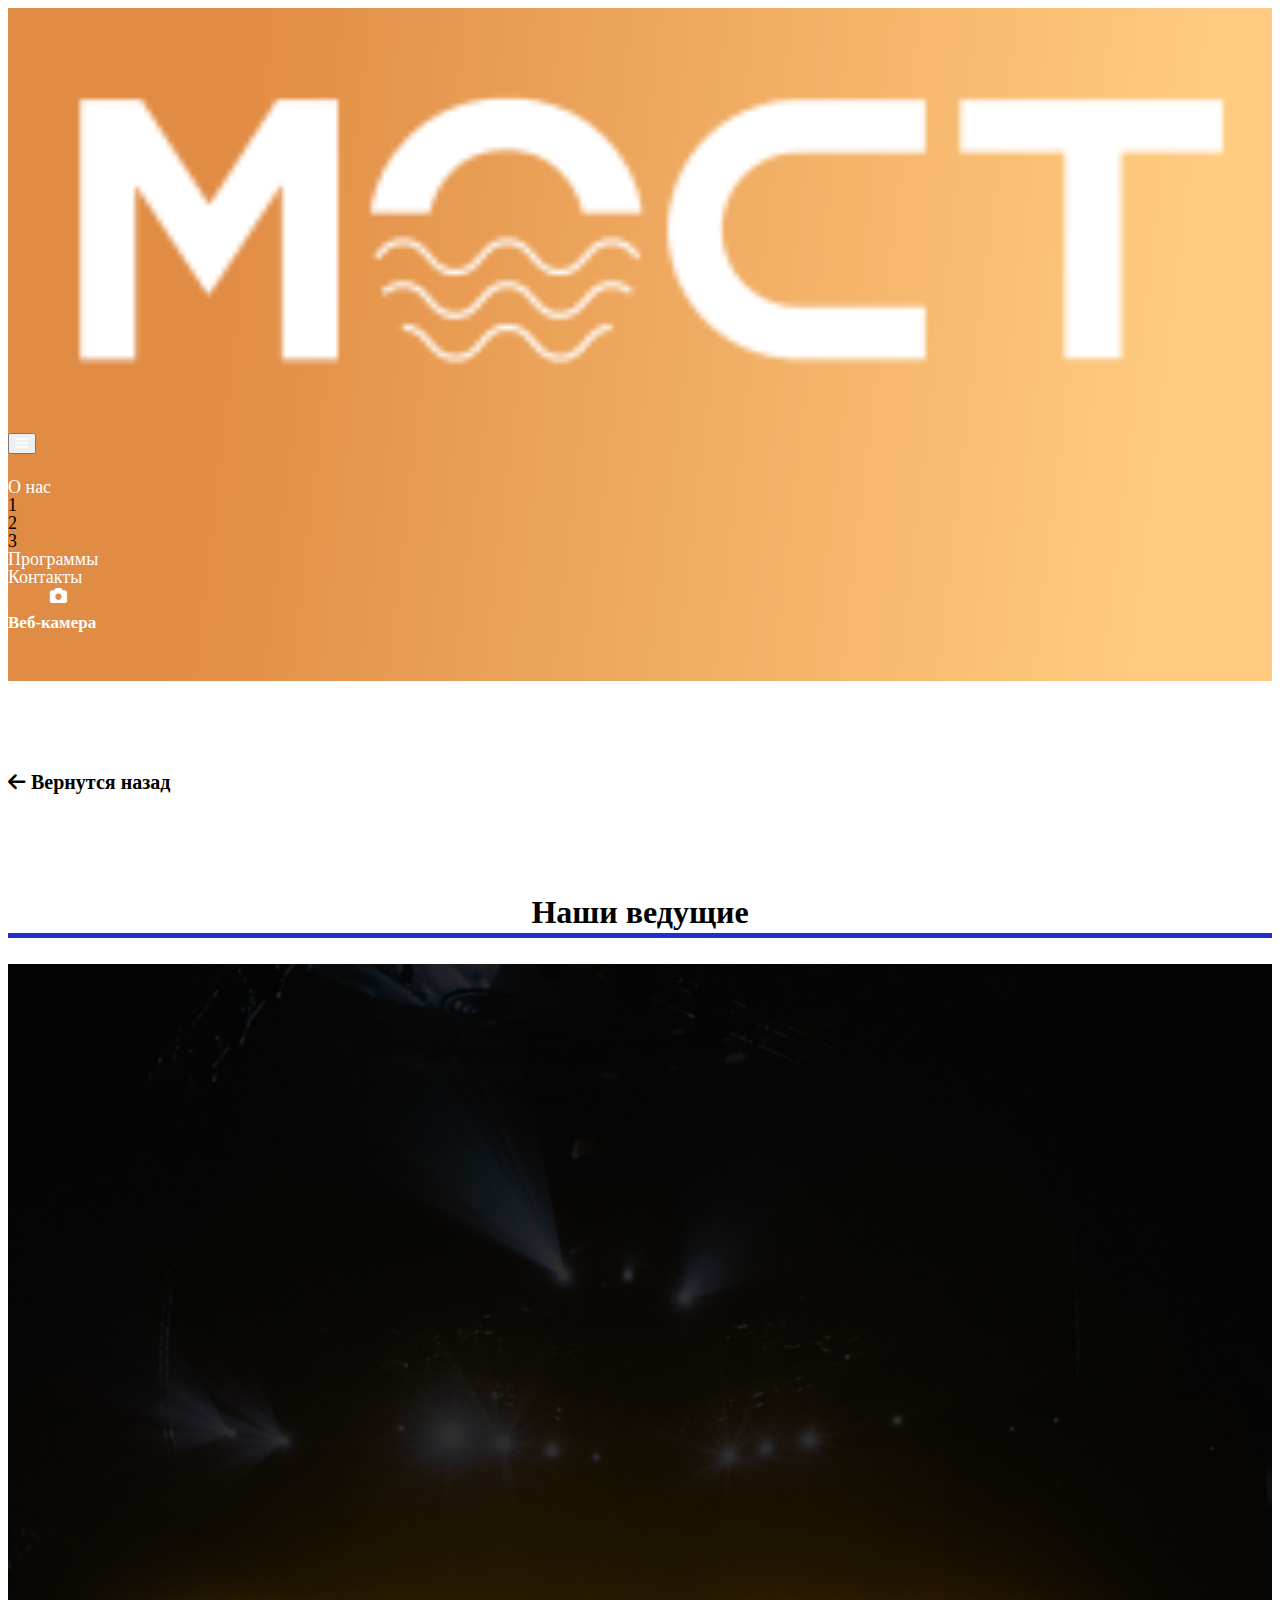
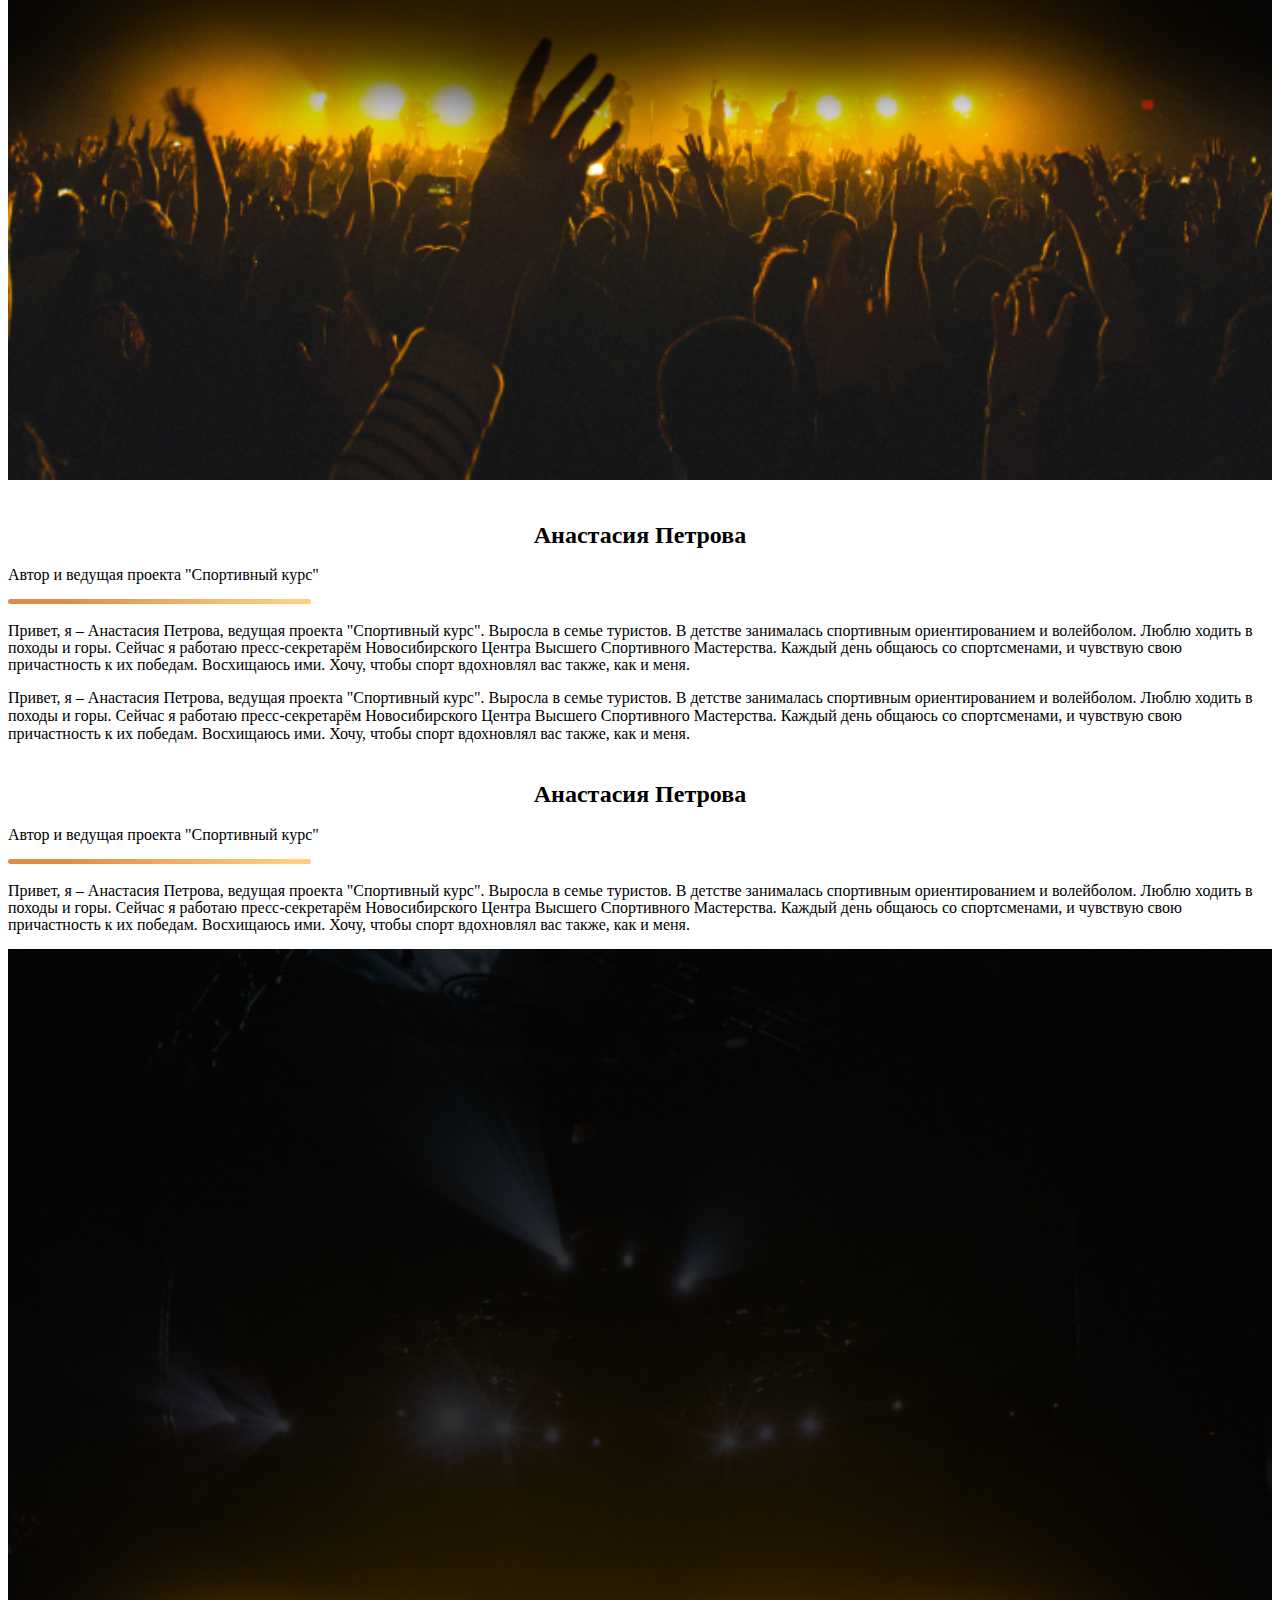
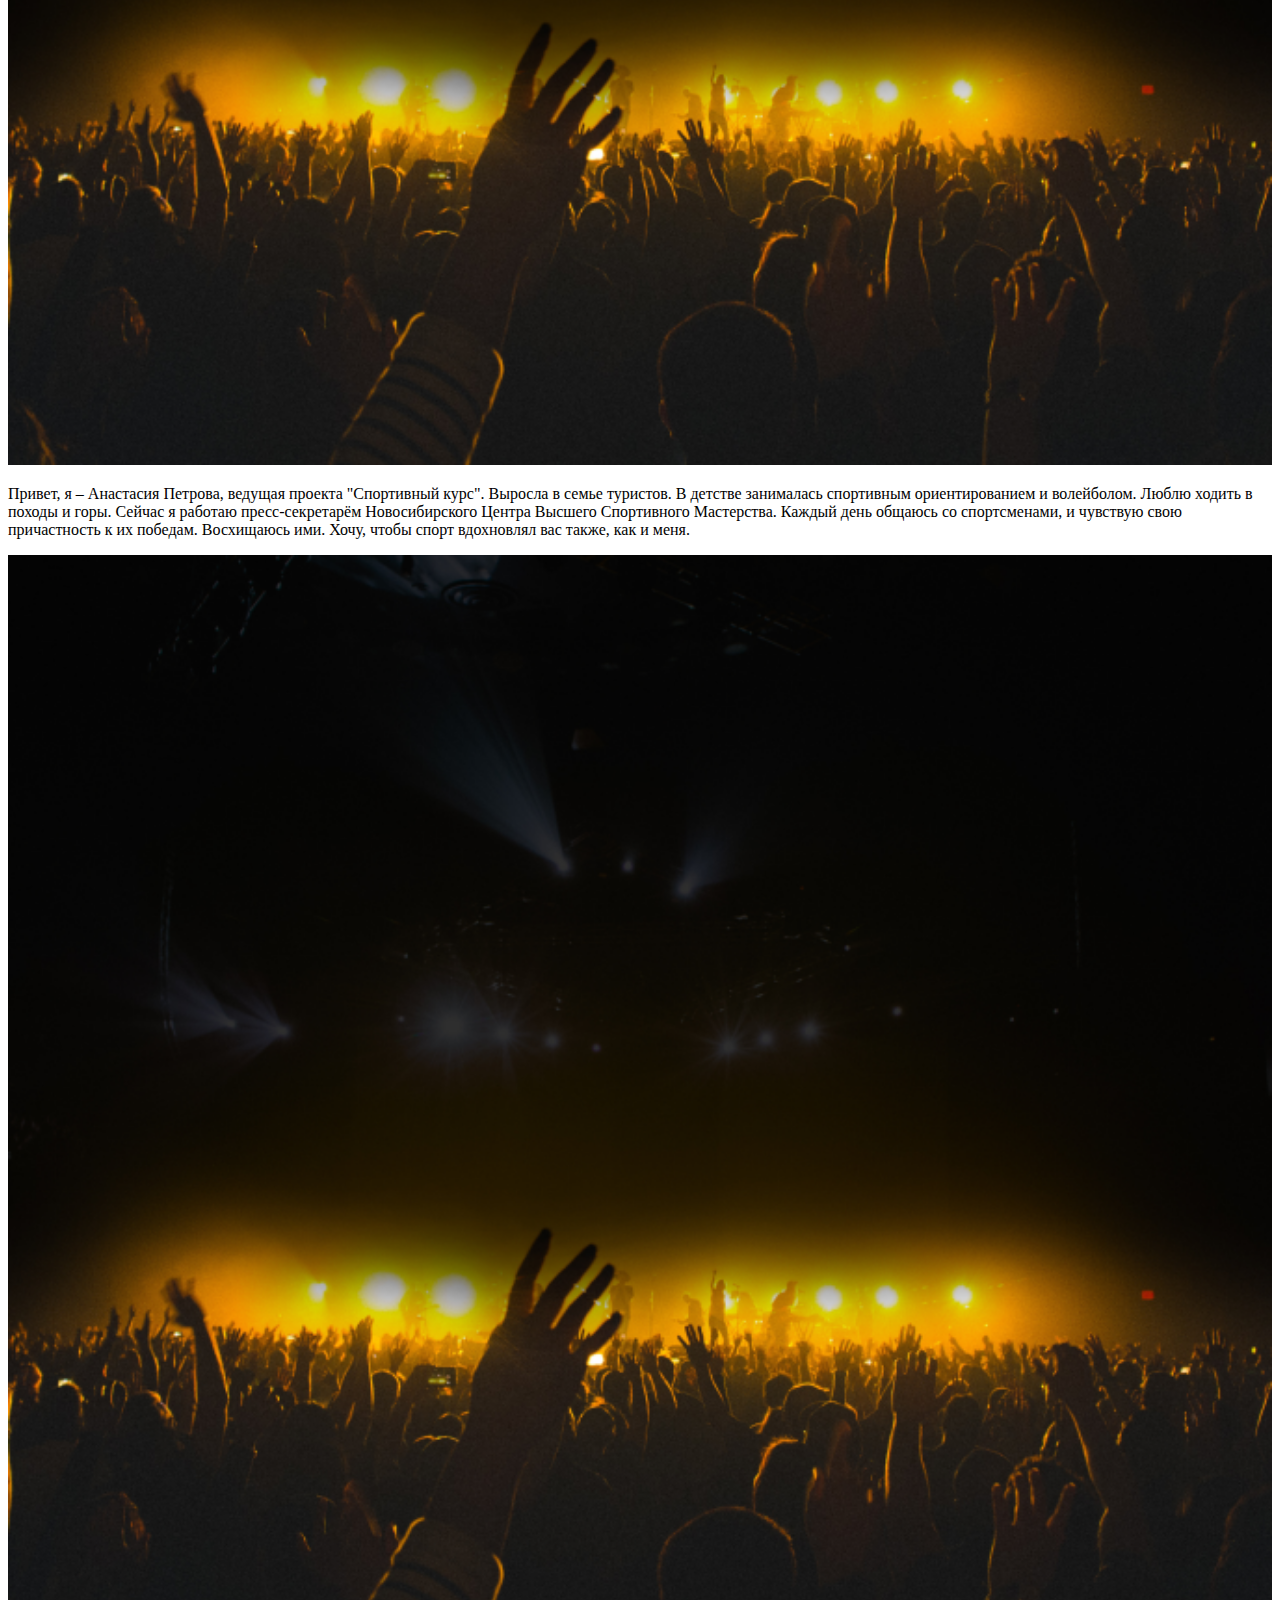
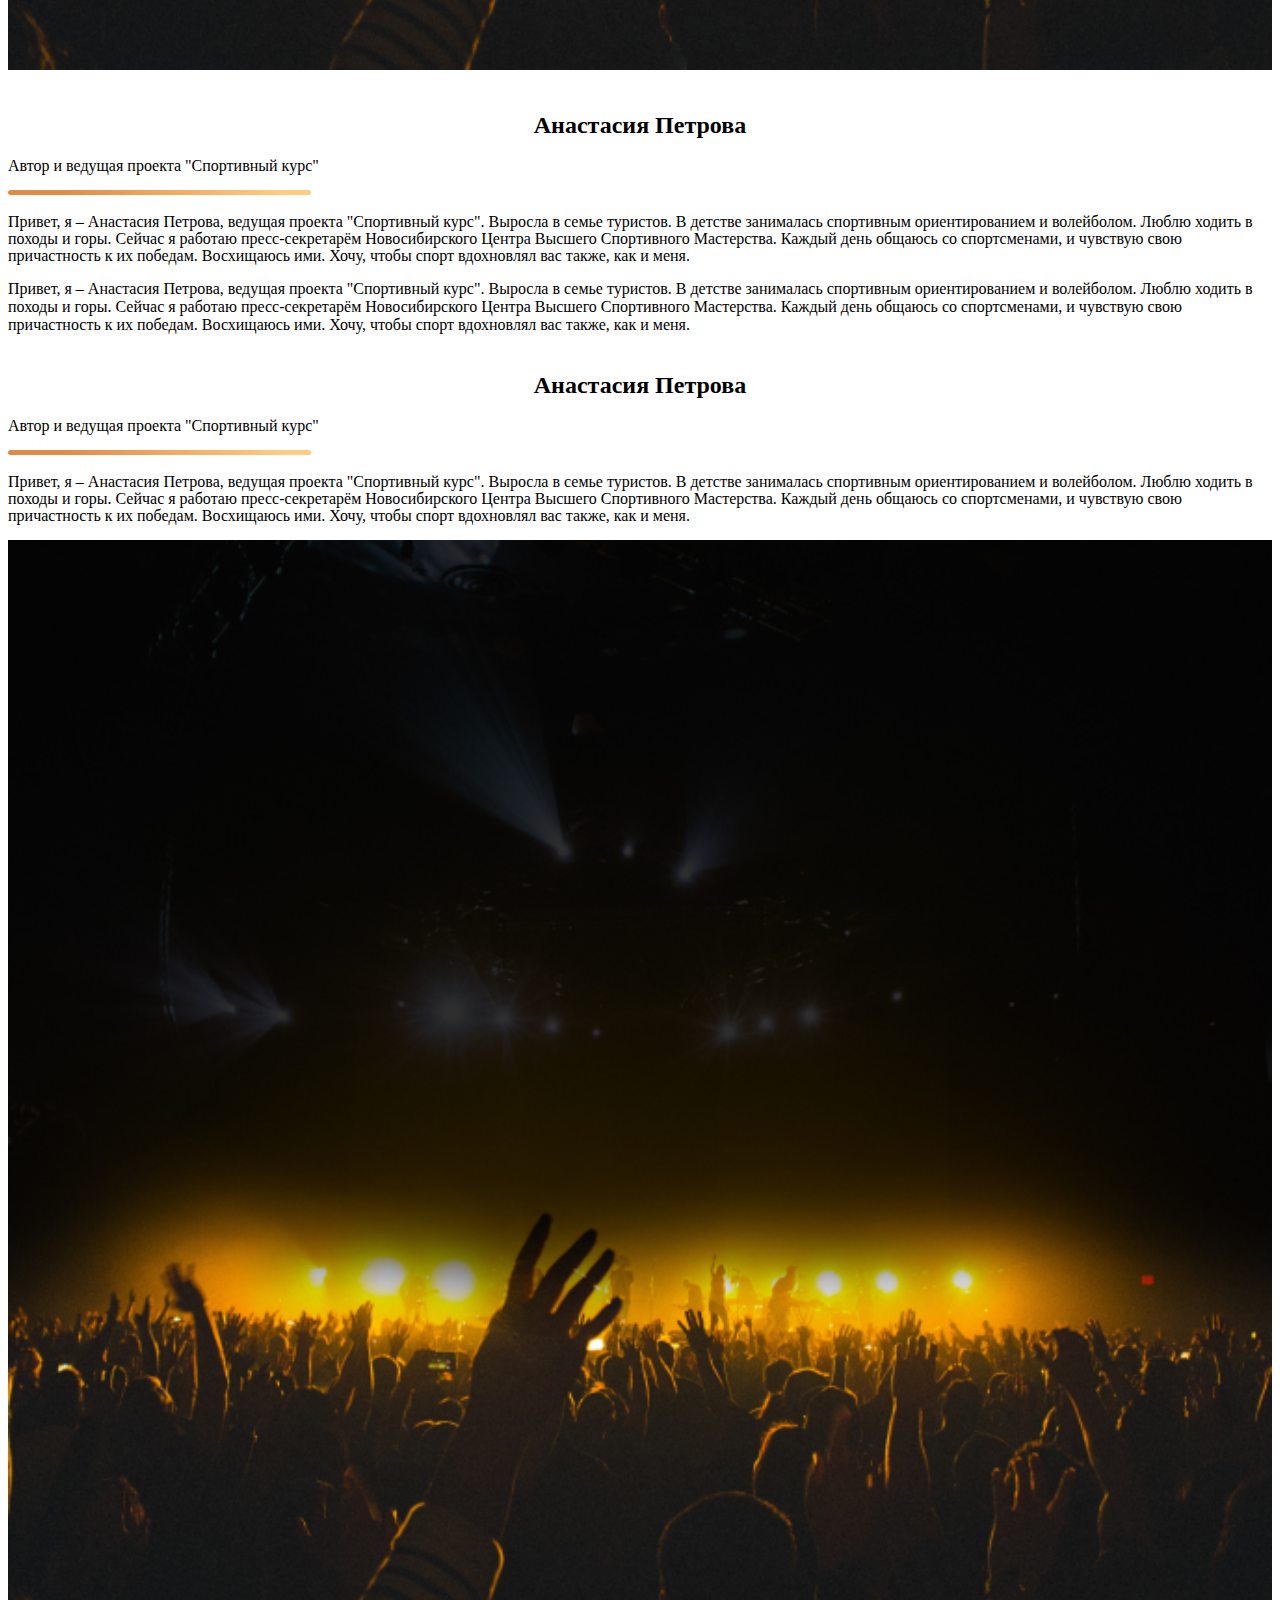
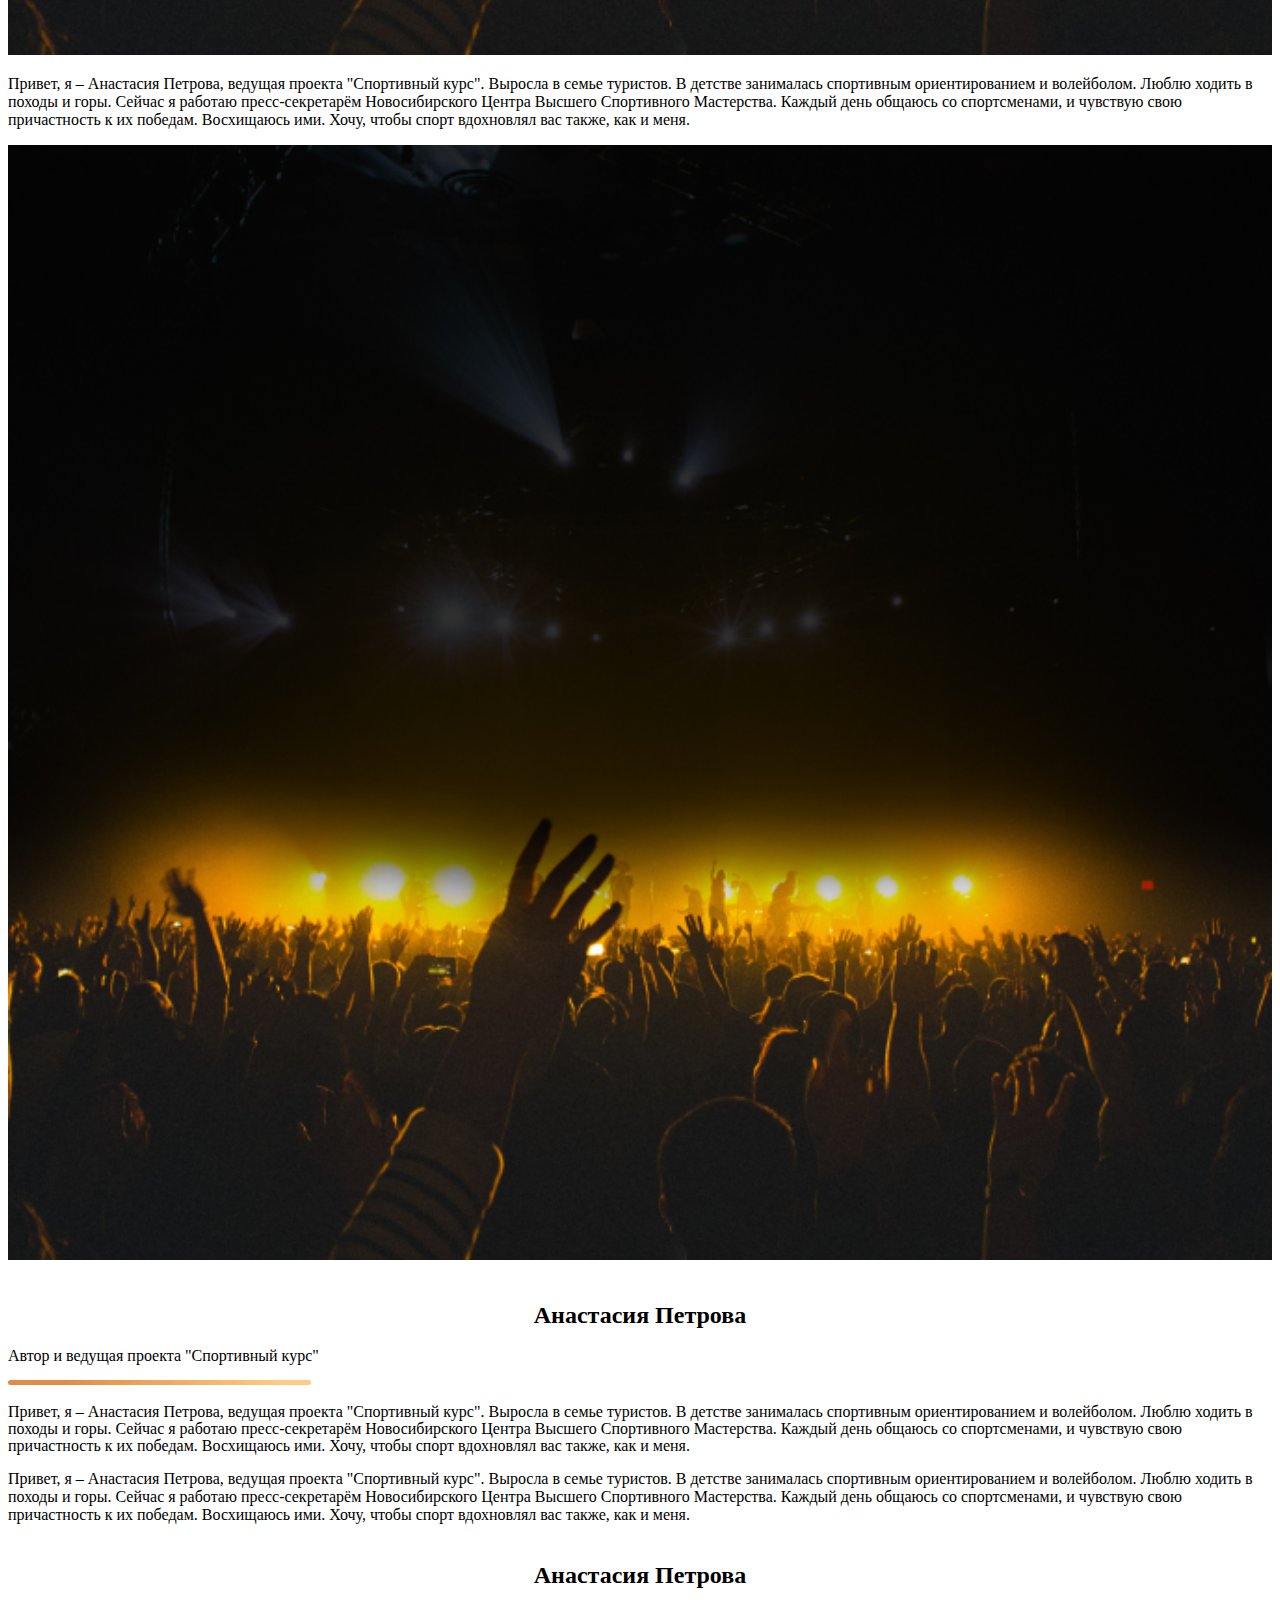
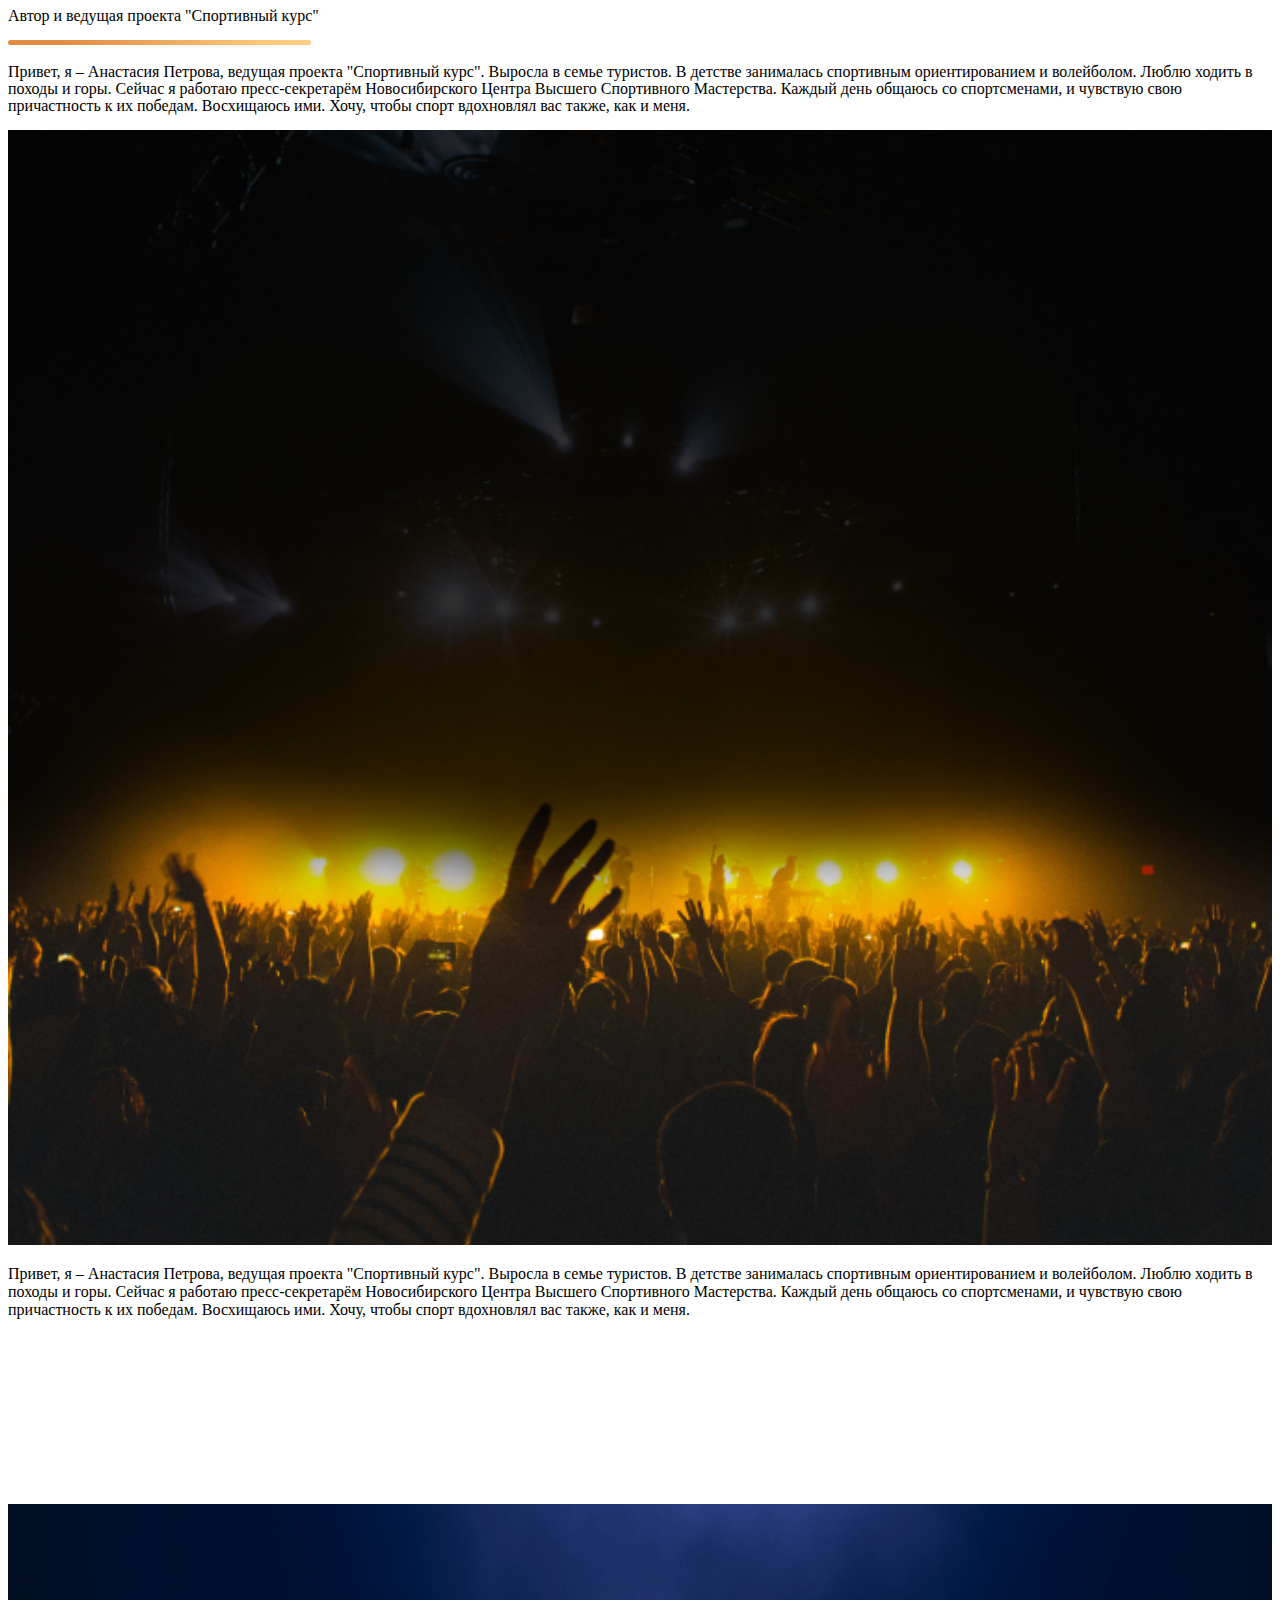
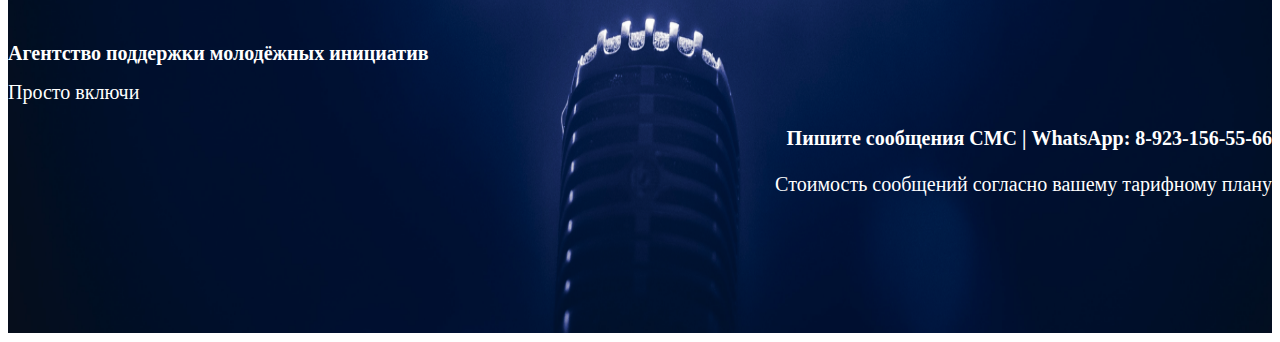
<file: starter.html>
<!DOCTYPE html>
<html lang="en">
    <head>
        <meta charset="UTF-8" />
        <meta http-equiv="X-UA-Compatible" content="IE=edge" />
        <meta name="viewport" content="width=device-width, initial-scale=1.0" />
        <link rel="stylesheet" href="https://cdnjs.cloudflare.com/ajax/libs/font-awesome/6.0.0-beta2/css/all.min.css">
        <link rel="stylesheet" href="https://cdnjs.cloudflare.com/ajax/libs/OwlCarousel2/2.3.4/assets/owl.carousel.min.css" integrity="sha512-tS3S5qG0BlhnQROyJXvNjeEM4UpMXHrQfTGmbQ1gKmelCxlSEBUaxhRBj/EFTzpbP4RVSrpEikbmdJobCvhE3g==" crossorigin="anonymous" referrerpolicy="no-referrer" />
        <link rel="stylesheet" href="https://cdnjs.cloudflare.com/ajax/libs/OwlCarousel2/2.3.4/assets/owl.theme.default.min.css" integrity="sha512-sMXtMNL1zRzolHYKEujM2AqCLUR9F2C4/05cdbxjjLSRvMQIciEPCQZo++nk7go3BtSuK9kfa/s+a4f4i5pLkw==" crossorigin="anonymous" referrerpolicy="no-referrer" />
        <link rel="https://cdn.rawgit.com/mfd/f3d96ec7f0e8f034cc22ea73b3797b59/raw/856f1dbb8d807aabceb80b6d4f94b464df461b3e/gotham.css">




        <link href="https://cdn.jsdelivr.net/npm/bootstrap@5.1.3/dist/css/bootstrap.min.css" rel="stylesheet" integrity="sha384-1BmE4kWBq78iYhFldvKuhfTAU6auU8tT94WrHftjDbrCEXSU1oBoqyl2QvZ6jIW3" crossorigin="anonymous">



<!--  <link rel="stylesheet" href="https://maxcdn.bootstrapcdn.com/bootstrap/3.4.1/css/bootstrap.min.css">    -->






  <script src="https://ajax.googleapis.com/ajax/libs/jquery/3.5.1/jquery.min.js"></script>
  <script src="https://maxcdn.bootstrapcdn.com/bootstrap/3.4.1/js/bootstrap.min.js"></script>
  <link rel="stylesheet" href="./news.css">
    <title>Starter</title>
</head>
<body>
    <header>
        <div class="container">
            <div class="row">
                <div class="col-12">
                    <nav class="navbar navbar-expand-lg navbar-light">
                        <div class="container-fluid align-items-center">
                            <a href="#!"><img src="./images/NavbarLogo.png" alt=""> </a>
                            <button class="navbar-toggler collapsed" type="button" data-bs-toggle="collapse" data-bs-target="#navbarSupportedContent" aria-controls="navbarSupportedContent" aria-expanded="false" aria-label="Toggle navigation">
                                <i class="fas fa-bars"></i>
                            </button>
                            <div class="navbar navbar-collapse collapse" id="navbarSupportedContent">
                                <ul class="navbar-nav me-auto mb-2 mb-lg-0">
                                     <li class="nav-item dropdown">
                                    <a class="nav-link dropdown-toggle" href="#" id="navbarDropdownMenuLink" role="button" data-bs-toggle="dropdown" aria-expanded="false">
                                        О нас
                                    </a>
                                    <ul class="dropdown-menu" aria-labelledby="navbarDropdownMenuLink">
                                        <li><a class="dropdown-item" href="#">1</a></li>
                                        <li>
                                            <a class="dropdown-item" href="#">2</a>
                                        </li>
                                        <li>
                                            <a class="dropdown-item" href="#">3</a>
                                        </li>
                                    </ul>
                                </li>
                                    <li class="nav-item">
                                        <a class="nav-link" href="#">Программы</a>
                                    </li>
                                    <li class="nav-item">
                                        <a class="nav-link" href="#">Контакты</a>
                                    </li>
                                </ul>

                            <div class="d-none d-lg-block"><a href="#!" class="cameraNav"><i class="fas fa-camera d-none d-lg-block"></i><span>Веб-камера</span></a></div>

                            </div>
                        </div>
                    </nav>
                </div>
            </div>
        </div>
    </header>

    <div class="container">
        <div class="row">
            <div class="exit">
                <a href="./index.html"><h6>
                    <i class="fas fa-arrow-left"></i>
                    <span>Вернутся назад</span>
                </h6></a>
            </div>
        </div>
    </div>
    <main class="ProgrammMain">
        <div class="container">
            <div class="row mb-5">
                <div class="w-auto mainTop">
                    <h2 class="page-main">Наши ведущие</h2>
                </div>
            </div>
            <div class="row">



<div class="col-12">

<div class="d-flex justify-content-between">
    <div class="col-4 m-3 widthMedia">
        <div class="item hoverCard">
            <img class="hoverImg" src="./images/hoverImg.png" alt="">
        </div>
    </div>
    <div class="col-8 m-3 widthMedia">
        <div class="div">
            <div class="ProgrammMainH ProgrammMainH2">
                <h2>Анастасия Петрова</h2>
                <div class="progammText mb-5">
                    <p class="text-center">Автор и ведущая проекта "Спортивный курс"</p>
                </div>
                <div class="border24 d-none d-lg-block">
                     
                </div>


                <div class="progammText d-none d-lg-block">
            <p>Привет, я – Анастасия Петрова, ведущая проекта "Спортивный курс". Выросла в семье туристов. В детстве занималась спортивным ориентированием и волейболом. Люблю ходить в походы и горы.
    Сейчас я работаю пресс-секретарём Новосибирского Центра Высшего Спортивного Мастерства. Каждый день общаюсь со спортсменами, и чувствую свою причастность к их победам. Восхищаюсь ими. Хочу, чтобы спорт вдохновлял вас также, как и меня.</p>
                </div>




                
            </div>
        </div>
    </div>
</div>

<div class="col-12 d-lg-none d-block marginTopProgramma">
    <p>Привет, я – Анастасия Петрова, ведущая проекта "Спортивный курс". Выросла в семье туристов. В детстве занималась спортивным ориентированием и волейболом. Люблю ходить в походы и горы.
    Сейчас я работаю пресс-секретарём Новосибирского Центра Высшего Спортивного Мастерства. Каждый день общаюсь со спортсменами, и чувствую свою причастность к их победам. Восхищаюсь ими. Хочу, чтобы спорт вдохновлял вас также, как и меня.</p>
</div>
</div>
<div class="col-12">
<div class="d-flex justify-content-between">
    <div class="col-8 m-4 widthMedia">
        <div class="div">
            <div class="ProgrammMainH ProgrammMainH2">
                <h2>Анастасия Петрова</h2>
                <div class="progammText mb-5">
                    <p class="text-center">Автор и ведущая проекта "Спортивный курс"</p>
                </div>
                <div class="d-flex justify-content-end">
                    <div class="border24 d-none d-lg-block">
                     
                    </div>



                </div>
        
                <div class="progammText d-none d-lg-block">
            <p>Привет, я – Анастасия Петрова, ведущая проекта "Спортивный курс". Выросла в семье туристов. В детстве занималась спортивным ориентированием и волейболом. Люблю ходить в походы и горы.
    Сейчас я работаю пресс-секретарём Новосибирского Центра Высшего Спортивного Мастерства. Каждый день общаюсь со спортсменами, и чувствую свою причастность к их победам. Восхищаюсь ими. Хочу, чтобы спорт вдохновлял вас также, как и меня.</p>
                </div>
            </div>
        </div>
    </div>
<div class="col-4 m-3 widthMedia">
    <div class="item hoverCard">
        <img class="hoverImg" src="./images/hoverImg.png" alt="">
    </div>
</div>
</div>

<div class="col-12 d-lg-none d-block marginTopProgramma">
    <p>Привет, я – Анастасия Петрова, ведущая проекта "Спортивный курс". Выросла в семье туристов. В детстве занималась спортивным ориентированием и волейболом. Люблю ходить в походы и горы.
    Сейчас я работаю пресс-секретарём Новосибирского Центра Высшего Спортивного Мастерства. Каждый день общаюсь со спортсменами, и чувствую свою причастность к их победам. Восхищаюсь ими. Хочу, чтобы спорт вдохновлял вас также, как и меня.</p>
</div>
</div>
<div class="col-12">

<div class="d-flex justify-content-between">
    <div class="col-4 m-3 widthMedia">
        <div class="item hoverCard">
            <img class="hoverImg" src="./images/hoverImg.png" alt="">
        </div>
    </div>
    <div class="col-8 m-3 widthMedia">
        <div class="div">
            <div class="ProgrammMainH ProgrammMainH2">
                <h2>Анастасия Петрова</h2>
                <div class="progammText mb-5">
                    <p class="text-center">Автор и ведущая проекта "Спортивный курс"</p>
                </div>
                <div class="border24 d-none d-lg-block">
                     
                </div>


                <div class="progammText d-none d-lg-block">
            <p>Привет, я – Анастасия Петрова, ведущая проекта "Спортивный курс". Выросла в семье туристов. В детстве занималась спортивным ориентированием и волейболом. Люблю ходить в походы и горы.
    Сейчас я работаю пресс-секретарём Новосибирского Центра Высшего Спортивного Мастерства. Каждый день общаюсь со спортсменами, и чувствую свою причастность к их победам. Восхищаюсь ими. Хочу, чтобы спорт вдохновлял вас также, как и меня.</p>
                </div>




                
            </div>
        </div>
    </div>
</div>

<div class="col-12 d-lg-none d-block marginTopProgramma">
    <p>Привет, я – Анастасия Петрова, ведущая проекта "Спортивный курс". Выросла в семье туристов. В детстве занималась спортивным ориентированием и волейболом. Люблю ходить в походы и горы.
    Сейчас я работаю пресс-секретарём Новосибирского Центра Высшего Спортивного Мастерства. Каждый день общаюсь со спортсменами, и чувствую свою причастность к их победам. Восхищаюсь ими. Хочу, чтобы спорт вдохновлял вас также, как и меня.</p>
</div>
</div>
<div class="col-12">
<div class="d-flex justify-content-between">
    <div class="col-8 m-4 widthMedia">
        <div class="div">
            <div class="ProgrammMainH ProgrammMainH2">
                <h2>Анастасия Петрова</h2>
                <div class="progammText mb-5">
                    <p class="text-center">Автор и ведущая проекта "Спортивный курс"</p>
                </div>
                <div class="d-flex justify-content-end">
                    <div class="border24 d-none d-lg-block">
                     
                    </div>



                </div>
        
                <div class="progammText d-none d-lg-block">
            <p>Привет, я – Анастасия Петрова, ведущая проекта "Спортивный курс". Выросла в семье туристов. В детстве занималась спортивным ориентированием и волейболом. Люблю ходить в походы и горы.
    Сейчас я работаю пресс-секретарём Новосибирского Центра Высшего Спортивного Мастерства. Каждый день общаюсь со спортсменами, и чувствую свою причастность к их победам. Восхищаюсь ими. Хочу, чтобы спорт вдохновлял вас также, как и меня.</p>
                </div>
            </div>
        </div>
    </div>
<div class="col-4 m-3 widthMedia">
    <div class="item hoverCard">
        <img class="hoverImg" src="./images/hoverImg.png" alt="">
    </div>
</div>
</div>

<div class="col-12 d-lg-none d-block marginTopProgramma">
    <p>Привет, я – Анастасия Петрова, ведущая проекта "Спортивный курс". Выросла в семье туристов. В детстве занималась спортивным ориентированием и волейболом. Люблю ходить в походы и горы.
    Сейчас я работаю пресс-секретарём Новосибирского Центра Высшего Спортивного Мастерства. Каждый день общаюсь со спортсменами, и чувствую свою причастность к их победам. Восхищаюсь ими. Хочу, чтобы спорт вдохновлял вас также, как и меня.</p>
</div>
</div>
<div class="col-12">

<div class="d-flex justify-content-between">
    <div class="col-4 m-3 widthMedia">
        <div class="item hoverCard">
            <img class="hoverImg" src="./images/hoverImg.png" alt="">
        </div>
    </div>
    <div class="col-8 m-3 widthMedia">
        <div class="div">
            <div class="ProgrammMainH ProgrammMainH2">
                <h2>Анастасия Петрова</h2>
                <div class="progammText mb-5">
                    <p class="text-center">Автор и ведущая проекта "Спортивный курс"</p>
                </div>
                <div class="border24 d-none d-lg-block">
                     
                </div>


                <div class="progammText d-none d-lg-block">
            <p>Привет, я – Анастасия Петрова, ведущая проекта "Спортивный курс". Выросла в семье туристов. В детстве занималась спортивным ориентированием и волейболом. Люблю ходить в походы и горы.
    Сейчас я работаю пресс-секретарём Новосибирского Центра Высшего Спортивного Мастерства. Каждый день общаюсь со спортсменами, и чувствую свою причастность к их победам. Восхищаюсь ими. Хочу, чтобы спорт вдохновлял вас также, как и меня.</p>
                </div>




                
            </div>
        </div>
    </div>
</div>

<div class="col-12 d-lg-none d-block marginTopProgramma">
    <p>Привет, я – Анастасия Петрова, ведущая проекта "Спортивный курс". Выросла в семье туристов. В детстве занималась спортивным ориентированием и волейболом. Люблю ходить в походы и горы.
    Сейчас я работаю пресс-секретарём Новосибирского Центра Высшего Спортивного Мастерства. Каждый день общаюсь со спортсменами, и чувствую свою причастность к их победам. Восхищаюсь ими. Хочу, чтобы спорт вдохновлял вас также, как и меня.</p>
</div>
</div>
<div class="col-12">
<div class="d-flex justify-content-between">
    <div class="col-8 m-4 widthMedia">
        <div class="div">
            <div class="ProgrammMainH ProgrammMainH2">
                <h2>Анастасия Петрова</h2>
                <div class="progammText mb-5">
                    <p class="text-center">Автор и ведущая проекта "Спортивный курс"</p>
                </div>
                <div class="d-flex justify-content-end">
                    <div class="border24 d-none d-lg-block">
                     
                    </div>



                </div>
        
                <div class="progammText d-none d-lg-block">
            <p>Привет, я – Анастасия Петрова, ведущая проекта "Спортивный курс". Выросла в семье туристов. В детстве занималась спортивным ориентированием и волейболом. Люблю ходить в походы и горы.
    Сейчас я работаю пресс-секретарём Новосибирского Центра Высшего Спортивного Мастерства. Каждый день общаюсь со спортсменами, и чувствую свою причастность к их победам. Восхищаюсь ими. Хочу, чтобы спорт вдохновлял вас также, как и меня.</p>
                </div>
            </div>
        </div>
    </div>
<div class="col-4 m-3 widthMedia">
    <div class="item hoverCard">
        <img class="hoverImg" src="./images/hoverImg.png" alt="">
    </div>
</div>
</div>

<div class="col-12 d-lg-none d-block marginTopProgramma">
    <p>Привет, я – Анастасия Петрова, ведущая проекта "Спортивный курс". Выросла в семье туристов. В детстве занималась спортивным ориентированием и волейболом. Люблю ходить в походы и горы.
    Сейчас я работаю пресс-секретарём Новосибирского Центра Высшего Спортивного Мастерства. Каждый день общаюсь со спортсменами, и чувствую свою причастность к их победам. Восхищаюсь ими. Хочу, чтобы спорт вдохновлял вас также, как и меня.</p>
</div>
</div>
















            </div>
        </div>
    </main>



    <footer>
        <div class="container">
            <div class="row justify-content-between">
                <div class="col-md-4 col-6">
                    <h3>
                        Агентство поддержки молодёжных инициатив
                    </h3>
                    <p>
                        Просто включи
                    </p>
                </div>
                <div class="col-md-4 col-6">
                    <h4>
                        Пишите сообщения СМС | WhatsApp: 8-923-156-55-66
                    </h4>
                    <p class="text">
                        Cтоимость сообщений согласно вашему тарифному плану
                    </p>
                </div>
            </div>
        </div>
    </footer>





   <script src="https://cdnjs.cloudflare.com/ajax/libs/jquery/3.5.1/jquery.min.js"
    integrity="sha512-bLT0Qm9VnAYZDflyKcBaQ2gg0hSYNQrJ8RilYldYQ1FxQYoCLtUjuuRuZo+fjqhx/qtq/1itJ0C2ejDxltZVFg=="
    crossorigin="anonymous" referrerpolicy="no-referrer"></script>


    <script src="https://cdnjs.cloudflare.com/ajax/libs/OwlCarousel2/2.3.4/owl.carousel.min.js"
    integrity="sha512-bPs7Ae6pVvhOSiIcyUClR7/q2OAsRiovw4vAkX+zJbw3ShAeeqezq50RIIcIURq7Oa20rW2n2q+fyXBNcU9lrw=="
    crossorigin="anonymous" referrerpolicy="no-referrer"></script>

    <script src="./app.js"></script>
    <script src="https://cdn.jsdelivr.net/npm/bootstrap@5.1.3/dist/js/bootstrap.bundle.min.js" integrity="sha384-ka7Sk0Gln4gmtz2MlQnikT1wXgYsOg+OMhuP+IlRH9sENBO0LRn5q+8nbTov4+1p" crossorigin="anonymous"></script>
</body>
</html>
</file>
<file: style.css>
header {
    background: url("./images/header.png");
    box-sizing: border-box;
    background-repeat: no-repeat;
    background-size: 100% 100%;
    padding-top: 50px;
    padding-bottom: 50px;
}
img {
    width: 100%;
}
.navbar {
    margin-bottom: 220px;
}
.navbar  button{
    color: #fff !important;
}
.navbar  ul {
    margin: 0;
    padding: 0;
}
.navbar  ul li {
    list-style: none;
}
.navbar  ul .navbarLi {
    margin: 0;
    padding: 0;
    margin-left: 30px;
}
.navbar  ul li a {
    text-decoration: none !important;
    font-family: Gotham Pro;
    font-style: normal;
    font-weight: normal;
    font-size: 18px;
    line-height: 17px;
    color: #ffffff !important;
}
.navbar  ul li .dropdown-item {
    color: black;
}
.navbar .rightNavbar{
    width: auto;
}
.navbar .rightNavbar a {
    text-decoration: none;
    font-family: Gotham Pro;
    font-style: normal;
    font-weight: bold;
    font-size: 17px;
    line-height: 17px;
    color: #ffffff;
    display: flex;
    flex-direction: column;
}
.navbar .rightNavbar a i {
    margin: auto;
    margin-bottom: 10px;
}
.headerCard {
    display: flex;
    align-items: flex-start !important;
    margin: 0;
    padding: 0;
    margin-bottom: 233px;
}
.headerCard .play .playDiv{
    width: 65px;
    height: 65px;
    border-radius: 50%;
    background: rgba(255, 205, 129, 0.522);
    display: flex;
    justify-content: center;
    align-items: center;
}
.headerCard .play .playDiv .playBtn{
    width: 55px;
    height: 55px;
    border-radius: 50%;
    background: #FFCC81;
    display: flex;
    justify-content: center;
    align-items: center;
}
.headerCard .play .playDiv .playBtn .yornvd{
    position: relative;
}
.playIcon {
  border: 0;
  background: transparent;
  box-sizing: border-box;
  width: 0;
  height: 34px;
  border-color: transparent transparent transparent #202020;
  transition: 100ms all ease;
  cursor: pointer;
  border-style: solid;
  border-width: 17px 0 17px 32px;
  position: absolute;
  left: -16px;
  top: -18px;
}
.playIcon.paused {
  border-style: double;
  border-width: 0px 0 0px 32px;
}
.playIcon:hover {
  border-color: transparent transparent transparent #404040;
}
.volumeIcon i{
    font-size: 42px;
    margin-left: 40px;
    margin-right: 15px;
    color: #FFCC81;
}
.muteVolume{
    cursor: pointer;
}
.inputSlider{
    -webkit-appearance:none;
    width: 100%;
    height: 16px;
    outline: none ;
    border-radius: 10px;
    opacity: 0.85;
    -webkit-transition: 0.2s;
    transition: opacity 0.2s;
    box-shadow: 4px 4px 5px rgba(0, 0, 0, 0.4);
    background: linear-gradient(90deg, rgb(255, 204, 129) 0%, rgb(255, 255, 255) 60%);
border-radius: 10px;
}
.inputSlider::-webkit-slider-thumb{
    -webkit-appearance: none;
    appearance: none;
    width: 20px;
    height: 20px;
    background-color: #dfb679;
    box-shadow: 0 0 3px rgba(0, 0, 0, 1);
    border-radius:50% ;
    cursor: pointer;
}
.inputSlider::-moz-range-thumb{
    width: 20px;
    height: 20px;
    background-color: #dfb679;
    border-radius:50% ;
        box-shadow: 0 0 3px rgba(0, 0, 0, 1);
    cursor: pointer;
}
.inputSlider:hover{
    opacity: 1;
    cursor: pointer;
}
/* @media (max-width :1400px) and (-webkit-min-device-pixel-ratio:0) {
    input[type='range'] {
      overflow: hidden;
      width: 80px;
      -webkit-appearance: none;
      background-color: #525252;
    }

    input[type='range']::-webkit-slider-runnable-track {
      height: 10px;
      -webkit-appearance: none;
      color: #FFCC81;
      margin-top: -1px;
    }

    input[type='range']::-webkit-slider-thumb {
      width: 10px;
      -webkit-appearance: none;
      height: 10px;
      cursor: ew-resize;
      background: #434343;
      box-shadow: -80px 0 0 80px #FFCC81;
    }

} */

.headerCard .imgMoct {
    width: 100%;
}
.headerCard p {
    padding-top: 5px;
    font-family: Gotham Pro;
    font-style: normal;
    font-weight: bold;
    font-size: 60px;
    line-height: 61px;
    color: #ffffff;
}
.headerContact {
    margin: auto;
}
.headerContact ul {
    display: flex;
    justify-content: space-between;
    margin: 0;
    padding: 0;
}
.headerContact ul li {
    list-style: none;
    margin: 0 9px;
}
main {
    padding-top: 95px;
    padding-bottom: 155px;
}
.mainBigCard button a{
    color: #ffffff;
    text-decoration: none;
}
.mainminiCard button a{
    color: #ffffff;
    text-decoration: none;
}
.mainTop {
    margin-bottom: 97px;
}
.mainTop a{
    text-decoration: none;
}
.page-main {
    font-family: Gotham Pro;
    font-style: normal;
    font-weight: bold;
    font-size: 32px;
    line-height: 31px;
    color: #000000;
    text-align: center;
    padding-bottom: 5px;
    border-bottom: 5px solid #2030ca;
}

.mainBigCard {
    width: 100%;
    display: flex;
    justify-content: center;
    flex-direction: column;
}
.mainBottom {
    margin-bottom: 20px;
}
.mainBigCard img {
    width: 100%;
}
.mainBigCard p {
    margin-top: 17px;
    font-family: Gotham Pro;
    font-style: normal;
    font-weight: normal;
    font-size: 18px;
    line-height: 17px;
    color: #000000;
}
.mainBigCard button {
    margin: auto;
    width: 250px;
    background: linear-gradient(96.8deg, #e18c44 18.05%, #ffcc81 91.37%);
    color: #fff;
    margin-bottom: 25px;
}
.mainBigCard button span {
    margin-right: 8px;
}
.mainminiCard {
    display: flex;
    margin-bottom: 25px;
    margin-left: 50px;
}
.mainminiCard img {
    width: 100%;
}
.mainminiCard .mainminicardText {
    margin-left: 18px;
}
.mainminiCard h4 {
    font-family: Gotham Pro;
    font-style: normal;
    font-weight: bold;
    font-size: 16px;
    line-height: 15px;
    color: #000000;
}
.mainminiCard .mainDate {
    font-family: Gotham Pro;
    font-style: normal;
    font-weight: normal;
    font-size: 16px;
    line-height: 15px;
    color: #a2a2a2;
    margin-bottom: 12px;
}
.mainminiCard button {
    background: linear-gradient(96.8deg, #e18c44 18.05%, #ffcc81 91.37%);
    color: #fff;
}
.sectionCard .col-md-6 {
    margin: 0;
    padding: 0;
}
.sectionCard h5 {
    font-family: Gotham Pro;
    font-style: normal;
    font-weight: bold;
    font-size: 32px;
    line-height: 31px;
    color: #000000;
    margin: 35px 0;
    text-align: center;
}
.sectionCard p {
    font-family: Gotham Pro;
    font-style: normal;
    font-weight: normal;
    font-size: 16px;
    line-height: 15px;
    color: #000000;
    margin: 0 21px;
}
.sectionCard img {
    width: 100%;
}
.slider {
    margin-top: 180px;
}
.sliderCard {
    margin: 0;
    padding: 0;
}
.hoverCard {
    width: 100%;
    position: relative;
}
.hoverMain {
    position: absolute;
    top: 20px;
    left: 20px;
    font-family: Gotham Pro;
    font-style: normal;
    font-weight: bold;
    font-size: 26px;
    line-height: 26px;
    color: #ffffff;
}
.hoverText {
    position: absolute;
    top: 60px;
    right: 20px;
    font-family: Montserrat;
    font-style: normal;
    font-weight: normal;
    font-size: 19px;
    line-height: 17px;
    color: #ffffff;
}
.hoverButton {
    position: absolute;
    top: 96px;
    right: 20px;
    border: 1px solid #ffffff;
    box-sizing: border-box;
    border-radius: 5px;
    background-color: transparent;
    padding: 9 22px;
    display: flex;
    align-items: center;
    justify-content: center;
}
.hoverButton span {
    font-family: Gotham Pro;
    font-style: normal;
    font-weight: bold;
    font-size: 13px;
    line-height: 15px;
    color: #ffffff;
}
.hoverButton i {
    font-size: 13px;
    color: #ffffff;
    margin-left: 10px;
}
.owl-nav {
    display: block;
    position: relative;
}
.owl-nav .owl-next {
    position: absolute;
    right: -25px;
    font-size: 45px !important;
    top: -210px;
}
.owl-nav .owl-prev {
    position: absolute;
    left: -25px;
    font-size: 45px !important;
    top: -210px;
}
.starter {
    margin-top: 110px;
    margin-bottom: 140px;
}
.starterCard {
    display: flex;
    flex-direction: column;
    align-items: center;
}
.starterCard img {
    width: 75%;
    text-align: center;
    box-shadow: -16px 16px 0px #e18c44;
}
.starterCard h3 {
    margin-top: 35px;
    font-family: Gotham Pro;
    font-style: normal;
    font-weight: bold;
    font-size: 24px;
    line-height: 23px;
    text-align: right;
    color: #000000;
}
.starterCard p {
    margin-top: 13px;
    font-family: Gotham Pro;
    font-style: normal;
    font-weight: normal;
    font-size: 18px;
    line-height: 17px;
    text-align: center;
    color: #000000;
}
.bighostCard {
    width: 85%;
    margin: auto;
    margin-bottom: 103px;
}
.bighostCard img {
    border-radius: 5px;
}
.bighostCard .hostDate {
    font-family: Gotham Pro;
    font-style: normal;
    font-weight: normal;
    font-size: 18px;
    line-height: 17px;
    margin-left: 19px;
    color: #000000;
}
.bighostCard .hostMain {
    font-family: Gotham Pro;
    font-style: normal;
    font-weight: bold;
    font-size: 20px;
    line-height: 19px;
    text-align: center;
    color: #000000;
    margin-left: 19px;
    margin-top: 15px;
    margin-bottom: 20px;
}
.bighostCard .hostText {
    font-family: Gotham Pro;
    font-style: normal;
    font-weight: normal;
    font-size: 18px;
    line-height: 19px;
    text-align: center;
    color: #000000;
    margin-left: 19px;
    margin-bottom: 15px;
}
.bighostCard button {
    width: 43%;
    background: linear-gradient(96.8deg, #e18c44 18.05%, #ffcc81 91.37%);
    border-radius: 5px;
    margin-left: 29%;
    font-family: Gotham Pro;
    font-style: normal;
    font-weight: bold;
    font-size: 18px;
    line-height: 17px;
    color: #ffffff;
}
.minihostCard img {
    border-radius: 4px;
    width: 80%;
}
.minihostCard .hostDate {
    margin-left: 13px;
    font-family: Gotham Pro;
    font-style: normal;
    font-weight: normal;
    font-size: 16px;
    line-height: 15px;
    color: #c4c4c4;
}
.minihostCard .hostMain {
    margin-left: 13px;
    font-family: Gotham Pro;
    font-style: normal;
    font-weight: bold;
    font-size: 15px;
    line-height: 13px;
    color: #000000;
}
.minihostCard button {
    width: 50%;
    margin-left: 13px;
    background: linear-gradient(96.8deg, #e18c44 18.05%, #ffcc81 91.37%);
    color: #fff;
}
.minihostCard button span {
    font-size: 13px;
}
.minihostCard button i {
    margin-left: 5px;
}
.bigCarousel {
    position: relative;
}
.carousel-control-next {
    position: absolute;
    top: -150px;
    right: -50px !important;
}
.carousel-control-prev {
    position: absolute;
    top: -150px;
    left: -50px !important;
}
.photo {
    margin-top: 150px;
}
.hoverCard {
    position: relative;
}
.opaityHover {
    position: absolute;
    top: 0;
    padding: 46px 26px;
    height: 100vh;
    background: rgba(32, 48, 202, 0.74);
    opacity: 0;
}
.opaityHover:hover {
    opacity: 1;
}
.opaityMain {
    font-family: Gotham Pro;
    font-style: normal;
    font-weight: bold;
    font-size: 18px;
    line-height: 17px;
    color: #ffffff;
    margin-bottom: 30px;
}
.opaityText {
    font-family: Gotham Pro;
    font-style: normal;
    font-weight: normal;
    font-size: 16px;
    line-height: 15px;
    color: #ffffff;
}
.owl-nav {
    display: block !important;
    position: relative;
}
.sponsor {
    margin-top: 152px;
    margin-bottom: 150px;
}
.sponsor img {
    width: 88%;
    box-shadow: 0px 0px 8px 5px rgba(0, 0, 0, 0.35);
}
footer {
    background: url("./images/footer.png");
    box-sizing: border-box;
    background-repeat: no-repeat;
    background-size: 100% 100%;
    padding-top: 120px;
    padding-bottom: 120px;
}
footer h3 {
    font-family: Gotham Pro;
    font-style: normal;
    font-weight: bold;
    font-size: 20px;
    line-height: 19px;
    color: #ffffff;
}
footer h4 {
    font-family: Gotham Pro;
    font-style: normal;
    font-weight: bold;
    font-size: 20px;
    line-height: 19px;
    text-align: right;
    color: #ffffff;
}
footer p {
    font-family: Gotham Pro;
    font-style: normal;
    font-weight: normal;
    font-size: 20px;
    line-height: 19px;
    color: #ffffff;
}
footer .text {
    text-align: right;
}
.host {
    width: 90%;
    margin: auto;
}
.carousel-control-next {
    right: -110px;
}
.carousel-control-prev {
    left: -110px;
}
.sliderCard img {
    width: 100%;
}
@media (max-width :992px) {
.navbar {
    margin-bottom: 140px;
    }
    .headerCard p {
    font-size: 50px;

}
.headerCard{
    margin-bottom: 140px;
}
.mainminiCard {
    margin-left: 25px;
}
main{
    padding-top: 65px;
    padding-bottom: 90px;
}
.sectionCard h5{
    margin: 10px 0;
}
.sectionCard p {
    font-size: 14px;
}
.slider{
    margin-top: 100px;
}
.bighostCard{
    margin-bottom: 50px;
}
.bighostCard .hostMain{
    font-size: 16px;
    margin-top: 9px;
    margin-bottom: 9px;
}
.bighostCard .hostText{
    font-size: 14px;
    line-height: 13px;
    margin-bottom: 8px;
}
.slider{
    width: 90%;
    margin: auto;
}
.photo{
    width: 90%;
    margin: auto;
    margin-top: 70px;
}
.sponsor{
    margin-top: 70px;
    margin-bottom: 70px;
}
footer{
    padding-top: 85px;
    padding-bottom: 85px;
}

}
@media (max-width :768px){
    .navbar{
        margin-bottom: 70px;
    }
    .headerCard{
        flex-direction: column;
        margin-bottom: 50px;
    }
    .headerCard p,
    .headerCard h1{
        text-align: center;
    }
    .page-main{
        font-size: 18px;
    }
    .mainTop{
        margin-bottom: 40px;
    }
    main{
        padding-top: 30px;
        padding-bottom: 45px;
    }
    .mainBigCard p{
        font-size: 14px;
        line-height: 13px;
    }
    .mainBigCard button {
        margin-bottom: 0px;
    }
    .sectionCard h5 {
        margin: 0;
        font-size: 20px;
    }
    .sectionCard p {
        margin-top: 0;
        font-size: 12px;
        line-height: 11px;
    }
    .starter{
        margin-top: 40px;
        margin-bottom: 60px;
    }
    .carousel-control-prev {
    position: absolute;
    top: 580px;
    left: 150px!important;
}
    .carousel-control-next {
    position: absolute;
    top: 580px;
    right: 150px!important;
}
.hoverMain{
    font-size: 45px;
    top: 45px;
    left: 50px;
}
.hoverText{
    font-size: 35px;
    line-height: 35px;
    top: 120px;
    left: 50px;
}
.hoverButton{
    top: 230px;
    right: 35px;
    padding: 8px 16px;
}
.hoverButton span{
    font-size: 20px;
}
.bighostCard button{
    width: 75%;
    margin-left: 14%;
}

}
@media (max-width :767.5px){
    .mainminiCard {
    flex-direction: column;
}
.mainminiCard .mainminicardText {
    margin: 0;
    margin-top: 10px;
}
.page-main {
    font-size: 15px;
}
}
@media (max-width :576px){
    .mainminiCard{
        flex-direction: column;
    }
    .mainminiCard .mainminicardText{
        margin: 0;
        margin-top: 10px;
    }
    .page-main{
        font-size: 16px;
        text-align: end;
    }
    .sectionCard h5 {
        margin-top: 15px;
    }
    .sectionCard p {
        margin: 0;
        margin-bottom: 10px;
    }
    .bighostCard .hostDate{
        margin-bottom: 0;
        font-size: 14px;
        line-height: 13px;
    }
    .bighostCard .hostMain{
        margin-top: 0;
        margin-bottom: 5px;
        font-size: 15px;
        line-height: 14px;
        text-align: left;
    }
    .page-main{
        text-align: center;
    }
    footer {
    padding-top: 50px;
    padding-bottom: 50px;
}
footer h3 {
    font-size: 16px;
    line-height: 15px;
}

footer h4 {
    font-size: 16px;
    line-height: 15px;
}

footer p {
    font-size: 14px;
    line-height: 13px;
}
}
</file>
<file: news.css>
header{
    background: linear-gradient(96.8deg, #E18C44 18.05%, #FFCC81 91.37%);
}
.navbar{
    margin: 0;
    padding: 25px 0;
}
.navbar img{
    width: 100%;
}
.Alogo{
    margin: 0 !important;
}
.navbar  button{
    color: #fff !important;
}
.navbar  ul {
    margin: 0;
    padding: 0;
}
.navbar  ul li {
    list-style: none;
}
.navbar  ul .navbarLi {
    margin: 0;
    padding: 0;
    margin-left: 30px;
}
.navbar  ul li a {
    text-decoration: none !important;
    font-family: Gotham Pro;
    font-style: normal;
    font-weight: normal;
    font-size: 18px;
    line-height: 17px;
    color: #ffffff !important;
}
.navbar  ul li .dropdown-item {
    color: black !important;
}
.bigNav{
    display: flex !important;
    justify-content: space-between !important;
}
.navbar .cameraNav{
    width: 100px;
}
.navbar .cameraNav {
    text-decoration: none;
    font-family: Gotham Pro;
    font-style: normal;
    font-weight: bold;
    font-size: 17px;
    line-height: 17px;
    color: #ffffff;
    display: flex;
    flex-direction: column;
}
.navbar .cameraNav i {
    margin: auto;
    margin-bottom: 10px;
}
.mainTop{
    margin: 0 !important;
}
.page-main {
    font-family: Gotham Pro;
    font-style: normal;
    font-weight: bold;
    font-size: 32px;
    line-height: 31px;
    color: #000000;
    text-align: center;
    padding-bottom: 5px;
    border-bottom: 5px solid #2030ca;
}
.rekCarousel{
    margin-top: 50px;
    margin-bottom: 80px;
}
.NewsNumbersCarousel{
    position: relative;
}
.NewsNumbersOl{
    position: absolute;
    left: 0;
    bottom: -55px;
    display: flex;
    align-items: center;
    margin: 0;
    padding: 0;
    margin: auto;
}


.NewsNumbersOl li{
    margin-right: 4px;
    margin-left: 4px;
    height: 22px;
}
.NewsNumbersOl .active,
.NewsNumbersOl li:hover{
    margin-right: 4px;
    margin-left: 4px;
    font-weight: 700;
    height: 22px;
}
.NewsNumbersOl .dotLI1{
    font-size: 25px;
    font-weight: 900;
    text-decoration: none;
    color: #000;
    width: 7px;
    height: 7px;
    background-color: #000;
    border-radius: 50%;
}
.NewsNumbersOl .dotLI2{
    font-size: 25px;
    font-weight: 900;
    text-decoration: none;
    color: #000;
    width: 7px;
    height: 7px;
    background-color: #000;
    border-radius: 50%;

}
.carousel-indicators li{
    text-indent: 0;
}
.rekCarousel .bigCard .card{
    border: none;
    margin: 40px;
    box-shadow: 0 0 20px rgba(0,0,0,0.5);
    padding: 6px;
}
.rekCarousel .bigCard .card h2{
    font-family: Gotham Pro;
font-style: normal;
font-weight: bold;
font-size: 14px;
line-height: 14px;

color: #000000;
margin: 10px 0;
}
.rekCarousel .bigCard .card .time{
display: flex;
justify-content: space-between;
}
.rekCarousel .bigCard .card button{
font-family: Gotham Pro;
font-style: normal;
font-weight: bold;
font-size: 16px;
line-height: 15px;

color: #FFFFFF;
background: linear-gradient(96.8deg, #E18C44 18.05%, #FFCC81 91.37%);
border-radius: 5px;
margin: auto;
width: 55%;
margin-bottom: 5px;
}
.rekCarousel .bigCard .card .time p{
font-family: Gotham Pro;
font-style: normal;
font-weight: normal;
font-size: 16px;
line-height: 15px;

color: #000000;
}
.sliderCard{
    margin-top: 58px;
}
.bighostCard{
   width: 86%;
   margin: auto;
}
.bighostCard img{
   width: 100%;
}
.bighostCardMargin{
    margin-left: 15px !important;
}
.bighostCard button{
   font-family: Gotham Pro;
font-style: normal;
font-weight: 400;
font-size: 16px;
line-height: 15px;
text-align: center;
color: #FFFFFF;
background: linear-gradient(96.8deg, #E18C44 18.05%, #FFCC81 91.37%);
border-radius: 5px;
margin: auto;
margin-left: 29%;
width: 43%;
}
.hostDate{
    font-family: Gotham Pro;
font-style: normal;
font-weight: normal;
font-size: 18px;
line-height: 17px;
margin-left: 9px;

color: #000000;

}
.hostMain{

font-family: Gotham Pro;
font-style: normal;
font-weight: bold;
font-size: 20px;
line-height: 19px;
text-align: center;

color: #000000;
}
.hostText{
    font-family: Gotham Pro;
font-style: normal;
font-weight: normal;
font-size: 20px;
line-height: 19px;
text-align: center;

color: #000000;
}
.bigCarousel {
    position: relative;
}
.carousel-control-prev{
    position: absolute;
    left: -30px;
}
.carousel-control-next{
    position: absolute;
    right: -30px;
}
.exit h6{

font-family: Gotham Pro;
font-style: normal;
font-weight: bold;
font-size: 20px;
line-height: 19px;

color: #000000;
}
.exit a {
text-decoration: none !important;
}
.exit{
    margin-top: 91px;
    margin-bottom: 105px;
}

.newMain{
    margin-top: 90px;

font-family: Gotham Pro;
font-style: normal;
font-weight: bold;
font-size: 24px;
line-height: 23px;
/* identical to box height */

margin-left: 100px;
color: #000000;

margin-bottom: 25px;
}
.newMainImgCard{
    margin-left: 100px;
    width: 54%;
    margin-bottom: 99px;
}
.newMainImgCard img{
    width: 100%;
}
.newMainImgCard p{
    font-family: Gotham Pro;
font-style: normal;
font-weight: 400;
font-size: 18px;
line-height: 17px;
text-align: center;
margin-top: 27px;
color: #000000;
}
.newMainImgCard p span{
    font-family: Gotham Pro;
font-style: normal;
font-weight: bold;
font-size: 18px;
line-height: 17px;
text-align: center;

color: #000000;
}
.hoverCard {
    width: 100%;
    position: relative;
}
.hoverCard  img{
    width: 100%;
   
}
.hoverMain {
    position: absolute;
    top: 50px;
    left: 48px;
    font-family: Gotham Pro;
    font-style: normal;
    font-weight: bold;
    font-size: 48px;
    line-height: 46px;
    color: #ffffff;
}
.hoverText {
    position: absolute;
    top: 110px;
    right: 40px;
    font-family: Montserrat;
    font-style: normal;
    font-weight: normal;
    font-size: 24px;
    line-height: 29px;
    color: #ffffff;
}
.hoverButton {
    position: absolute;
    top: 170px;
    right: 30px;
    border: 1px solid #ffffff;
    box-sizing: border-box;
    border-radius: 5px;
    background-color: transparent;
    display: flex;
    align-items: center;
    justify-content: center;
}
.hoverButton span {
    font-family: Gotham Pro;
    font-style: normal;
    font-weight: bold;
    font-size: 16px;
    line-height: 15px;
    color: #ffffff;
    margin-left: 15px;
    margin-top: 9px;
    margin-bottom: 8px;
}
.hoverButton i {
    font-size: 16px;
    color: #ffffff;
    margin-left: 10px;
    margin-right: 20px;
}
.ProgrammDate{
    font-family: Gotham Pro;
    font-style: normal;
    font-weight: bold;
    font-size: 16px;
    line-height: 15px;
    color: #000;
}
.ProgrammDate i{
    margin-right: 8px;
    font-size: 18px;
}
.ProgrammMain{
    margin-bottom: 185px;
}
.ProgrammMainH{
    margin-top: 40px;
}
.ProgrammMainH h2{
    font-family: Gotham Pro;
    font-style: normal;
    font-weight: bold;
    font-size: 24px;
    line-height: 23px;
    color: #000;
    text-align: center;
}
.progammText{
    margin-top: 18px;
    font-family: Gotham Pro;
    font-style: normal;
    font-weight: 400;
    font-size: 16px;
    line-height: 17px;
    color: #000;
}
.border24{
    width: 24%;
    height: 5px;
    background: linear-gradient(96.8deg, #E18C44 18.05%, #FFCC81 91.37%);
border-radius: 6px;
}
.liveH2{
    font-family: Gotham Pro;
    font-style: normal;
    font-weight: bold;
    font-size: 24px;
    line-height: 23px;
    color: #000;
    text-align: center;
    margin-bottom: 43px;
}
.liveP{
    font-family: Gotham Pro;
    font-style: normal;
    font-weight: 400;
    font-size: 19px;
    line-height: 20px;
    color: #000;
    margin-left: 22px;
}
.liveBtn{
    margin-top: 23px;
    margin-bottom: 135px;
    background: linear-gradient(96.8deg, #E18C44 18.05%, #FFCC81 91.37%);
    border-radius: 5px;
    font-family: Gotham Pro;
    font-style: normal;
    font-weight: bold;
    font-size: 16px;
    line-height: 15px;
    text-align: center;
    padding: 8px 66px;
    color: #FFFFFF;
}
.PhotoMain{
    margin-bottom: 137px;
}
footer {
    background: url("./images/footer.png");
    box-sizing: border-box;
    background-repeat: no-repeat;
    background-size: 100% 100%;
    padding-top: 120px;
    padding-bottom: 120px;
}
footer h3 {
    font-family: Gotham Pro;
    font-style: normal;
    font-weight: bold;
    font-size: 20px;
    line-height: 19px;
    color: #ffffff;
}
footer h4 {
    font-family: Gotham Pro;
    font-style: normal;
    font-weight: bold;
    font-size: 20px;
    line-height: 19px;
    text-align: right;
    color: #ffffff;
}
footer p {
    font-family: Gotham Pro;
    font-style: normal;
    font-weight: normal;
    font-size: 20px;
    line-height: 19px;
    color: #ffffff;
}
footer .text {
    text-align: right;
}
@media (max-width :1199px){
    .hostText {
        font-size: 14px;
        line-height: 14px;
    }
    .hostMain{
        font-size: 16px;
        line-height: 15px;
    }
    .bighostCardMargin{
        width: 49%;
    }
    .carousel-control-next{
        right: -20px;
    }
    .progammText{
        margin-top: 13px;
        font-size: 13px;
        line-height: 13px;
    }

}
@media (max-width :992px){
    .rekCarousel .bigCard .card button{
        width: 80%;
    }
    .hostMain{
        margin-top: 12px;
        margin-bottom: 10px;
        font-size: 16px;
        line-height: 15px;
    }
    .hostText {
        font-size: 16px;
        line-height: 15px;
    }
    .exit{
        margin-top: 50px;
        margin-bottom: 50px;
    }
footer{
    padding-top: 85px;
    padding-bottom: 85px;
}
.liveP {
    font-size: 15px;
    line-height: 15px;
}
}
@media (max-width :767px){

.newMain{
    margin-top: 30px;
font-size: 12px;
line-height: 11px;
margin-left: 0px;
margin-bottom: 12px;
}
.newMainImgCard{
    margin-left: 0px;
    width: 100%;
    margin-bottom: 49px;
}
.ProgrammMainH h2{
    font-size: 19px !important;
}
}
@media (max-width :991px){
    .bighostCardMargin{
        width: 100%;
        margin-top: 25px;
    }
    .hoverMain{
        font-size: 32px;
        left: 28px;
        top: 26px;
    }
    .hoverText{
        top: 80px;
        right: 22px;
        font-size: 18px;
    }
    .hoverButton{
        top: 133px;
        right: 22px;
    }
    .hoverButton span{
        font-size: 13px;
        margin-top: 5px;
        margin-bottom: 4px;
        margin-left: 7px;
    }
    .hoverButton i{
        font-size: 13px;
        margin-right: 7px;
    }
    .ProgrammDate{
        text-align: center;
        font-size: 19px;
        margin-top: 8px;
        margin-bottom: 70px;
    }
    .ProgrammMainH h2{
        width: 55%;
        font-size: 32px;
        padding-bottom: 15px;
        border-bottom: 3px solid  #e79248; /*  #FFCC81  */
        border-radius: 5px;
        margin: auto;
    }
    .marginTopProgramma{
        margin-top: 13px;
    }
    .ProgrammMainH2 h2{
        font-size: 24px;
    }
    .liveP {
        margin-left: 0;
        margin-top: 24px;
        line-height: 17px;

    }
    .liveBtn{
        margin-bottom: 59px;
    }

}
@media (max-width :600px){
    .page-main{
        font-size: 18px;
        line-height: 22px;
    }
    .newMain{
        margin-top: 50px;
        
    }
    .ProgrammDate{
        font-size: 13px;
    }
    .hoverText{
        font-size: 13px;
    }
    .ProgrammMainH h2{
        margin: 0;
    }
    .ProgrammDate{
        margin: 8px 0 70px;
        text-align-last: center;
        font-size: 14px;
        width: 60%;
    }
    .hoverImg{
        padding-right: 10px;
    }
    .displayNoneMedia{
        display: none;
    }
    .widthMedia{
        width: 45% !important;
    }
    .ProgrammMainH2 h2{
        font-size: 14px !important;
        text-align: center;
        margin-left: auto;
        margin-right: auto;
    }
}
@media (max-width :576px){

        footer {
    padding-top: 50px;
    padding-bottom: 50px;
}
footer h3 {
    font-size: 16px;
    line-height: 15px;
}

footer h4 {
    font-size: 16px;
    line-height: 15px;
}

footer p {
    font-size: 14px;
    line-height: 13px;
}
.hoverMain{
    font-size: 24px;
}
.hoverText,
.hoverMain,
.hoverButton{
    display: none;

}
.ProgrammMainH h2{
    font-size: 18px !important;
}
}










.img-responsive,
.thumbnail > img,
.thumbnail a > img,
.carousel-inner > .item > img,
.carousel-inner > .item > a > img {
  display: block;
  max-width: 100%;
  height: auto;
}
.carousel-inner {
    position: relative;
    width: 100%;
    overflow: hidden;
  }
  .carousel-inner > .item {
    position: relative;
    display: none;
    -webkit-transition: 0.6s ease-in-out left;
    -o-transition: 0.6s ease-in-out left;
    transition: 0.6s ease-in-out left;
  }
  .carousel-inner > .item > img,
  .carousel-inner > .item > a > img {
    line-height: 1;
  }



  @media all and (transform-3d), (-webkit-transform-3d) {
    .carousel-inner > .item {
      -webkit-transition: -webkit-transform 0.6s ease-in-out;
      -o-transition: -o-transform 0.6s ease-in-out;
      transition: -webkit-transform 0.6s ease-in-out;
      transition: transform 0.6s ease-in-out;
      transition: transform 0.6s ease-in-out, -webkit-transform 0.6s ease-in-out, -o-transform 0.6s ease-in-out;
      -webkit-backface-visibility: hidden;
      backface-visibility: hidden;
      -webkit-perspective: 1000px;
      perspective: 1000px;
    }
    .carousel-inner > .item.next,
    .carousel-inner > .item.active.right {
      -webkit-transform: translate3d(100%, 0, 0);
      transform: translate3d(100%, 0, 0);
      left: 0;
    }
    .carousel-inner > .item.prev,
    .carousel-inner > .item.active.left {
      -webkit-transform: translate3d(-100%, 0, 0);
      transform: translate3d(-100%, 0, 0);
      left: 0;
    }
    .carousel-inner > .item.next.left,
    .carousel-inner > .item.prev.right,
    .carousel-inner > .item.active {
      -webkit-transform: translate3d(0, 0, 0);
      transform: translate3d(0, 0, 0);
      left: 0;
    }
  }

.carousel-inner > .active,
.carousel-inner > .next,
.carousel-inner > .prev {
  display: block;
}
.carousel-inner > .active {
  left: 0;
}
.carousel-inner > .next,
.carousel-inner > .prev {
  position: absolute;
  top: 0;
  width: 100%;
}
.carousel-inner > .next {
  left: 100%;
}
.carousel-inner > .prev {
  left: -100%;
}
.carousel-inner > .next.left,
.carousel-inner > .prev.right {
  left: 0;
}
.carousel-inner > .active.left {
  left: -100%;
}
.carousel-inner > .active.right {
  left: 100%;
}
.carousel-control {
  position: absolute;
  top: 0;
  bottom: 0;
  left: 0;
  width: 15%;
  font-size: 20px;
  color: #fff;
  text-align: center;
  text-shadow: 0 1px 2px rgba(0, 0, 0, 0.6);
  background-color: rgba(0, 0, 0, 0);
  filter: alpha(opacity=50);
  opacity: 0.5;
}
</file>
